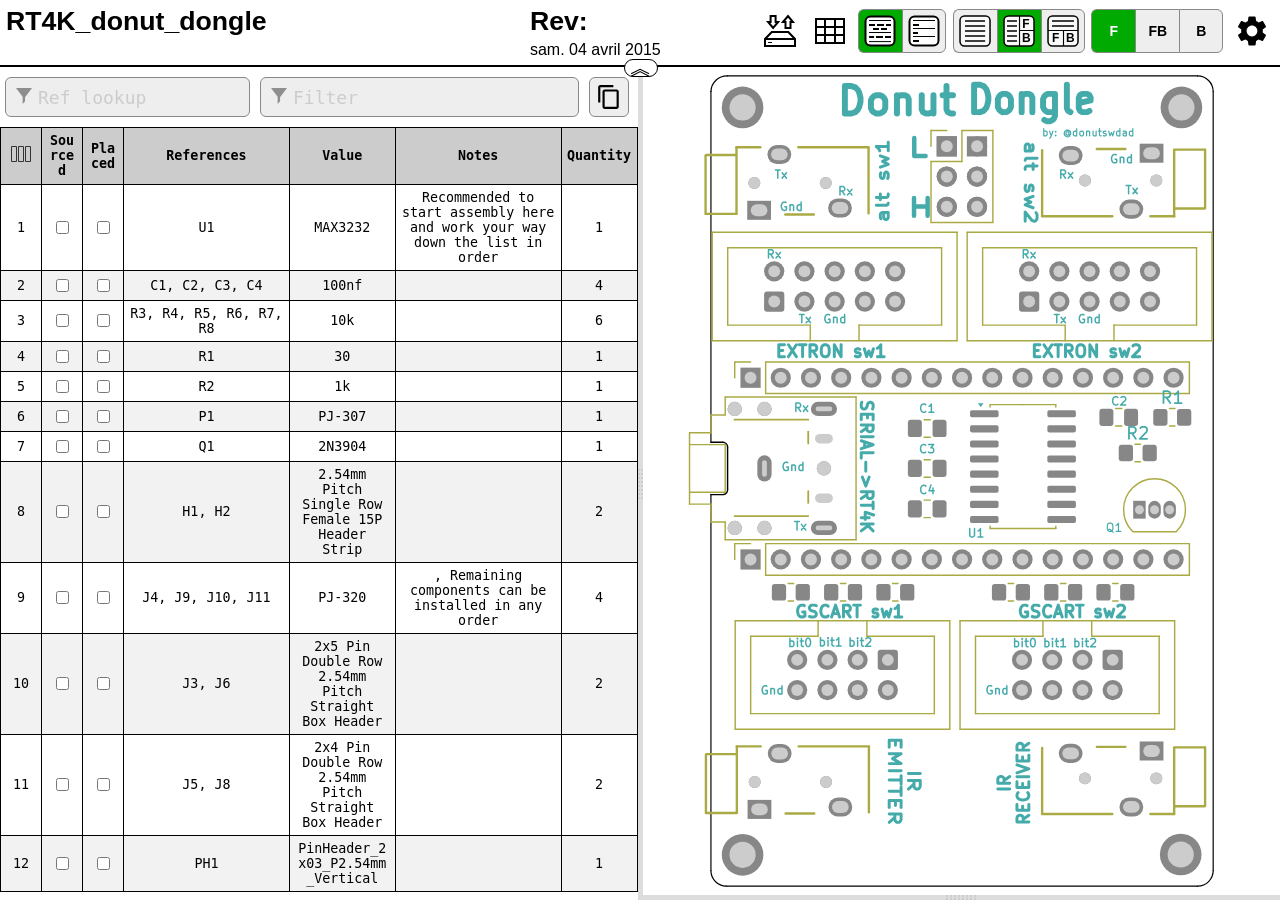
<file: ibom.html>
<!DOCTYPE html>
<html lang="en">

<head>
  <meta charset="UTF-8">
  <meta name="viewport" content="width=device-width, initial-scale=1.0">
  <title>Interactive BOM for KiCAD</title>
  <style type="text/css">
:root {
  --pcb-edge-color: black;
  --pad-color: #878787;
  --pad-hole-color: #CCCCCC;
  --pad-color-highlight: #D04040;
  --pad-color-highlight-both: #D0D040;
  --pad-color-highlight-marked: #44a344;
  --pin1-outline-color: #ffb629;
  --pin1-outline-color-highlight: #ffb629;
  --pin1-outline-color-highlight-both: #fcbb39;
  --pin1-outline-color-highlight-marked: #fdbe41;
  --silkscreen-edge-color: #aa4;
  --silkscreen-polygon-color: #4aa;
  --silkscreen-text-color: #4aa;
  --fabrication-edge-color: #907651;
  --fabrication-polygon-color: #907651;
  --fabrication-text-color: #a27c24;
  --track-color: #def5f1;
  --track-color-highlight: #D04040;
  --zone-color: #def5f1;
  --zone-color-highlight: #d0404080;
}

html,
body {
  margin: 0px;
  height: 100%;
  font-family: Verdana, sans-serif;
}

.dark.topmostdiv {
  --pcb-edge-color: #eee;
  --pad-color: #808080;
  --pin1-outline-color: #ffa800;
  --pin1-outline-color-highlight: #ccff00;
  --track-color: #42524f;
  --zone-color: #42524f;
  background-color: #252c30;
  color: #eee;
}

button {
  background-color: #eee;
  border: 1px solid #888;
  color: black;
  height: 44px;
  width: 44px;
  text-align: center;
  text-decoration: none;
  display: inline-block;
  font-size: 14px;
  font-weight: bolder;
}

.dark button {
  /* This will be inverted */
  background-color: #c3b7b5;
}

button.depressed {
  background-color: #0a0;
  color: white;
}

.dark button.depressed {
  /* This will be inverted */
  background-color: #b3b;
}

button:focus {
  outline: 0;
}

button#tb-btn {
  background-image: url("data:image/svg+xml,%3Csvg xmlns='http://www.w3.org/2000/svg' viewBox='0 0 8.47 8.47'%3E%3Crect transform='translate(0 -288.53)' ry='1.17' y='288.8' x='.27' height='7.94' width='7.94' fill='%23f9f9f9'/%3E%3Cg transform='translate(0 -288.53)'%3E%3Crect width='7.94' height='7.94' x='.27' y='288.8' ry='1.17' fill='none' stroke='%23000' stroke-width='.4' stroke-linejoin='round'/%3E%3Cpath d='M1.32 290.12h5.82M1.32 291.45h5.82' fill='none' stroke='%23000' stroke-width='.4'/%3E%3Cpath d='M4.37 292.5v4.23M.26 292.63H8.2' fill='none' stroke='%23000' stroke-width='.3'/%3E%3Ctext font-weight='700' font-size='3.17' font-family='sans-serif'%3E%3Ctspan x='1.35' y='295.73'%3EF%3C/tspan%3E%3Ctspan x='5.03' y='295.68'%3EB%3C/tspan%3E%3C/text%3E%3C/g%3E%3C/svg%3E%0A");
}

button#lr-btn {
  background-image: url("data:image/svg+xml,%3Csvg xmlns='http://www.w3.org/2000/svg' viewBox='0 0 8.47 8.47'%3E%3Crect transform='translate(0 -288.53)' ry='1.17' y='288.8' x='.27' height='7.94' width='7.94' fill='%23f9f9f9'/%3E%3Cg transform='translate(0 -288.53)'%3E%3Crect width='7.94' height='7.94' x='.27' y='288.8' ry='1.17' fill='none' stroke='%23000' stroke-width='.4' stroke-linejoin='round'/%3E%3Cpath d='M1.06 290.12H3.7m-2.64 1.33H3.7m-2.64 1.32H3.7m-2.64 1.3H3.7m-2.64 1.33H3.7' fill='none' stroke='%23000' stroke-width='.4'/%3E%3Cpath d='M4.37 288.8v7.94m0-4.11h3.96' fill='none' stroke='%23000' stroke-width='.3'/%3E%3Ctext font-weight='700' font-size='3.17' font-family='sans-serif'%3E%3Ctspan x='5.11' y='291.96'%3EF%3C/tspan%3E%3Ctspan x='5.03' y='295.68'%3EB%3C/tspan%3E%3C/text%3E%3C/g%3E%3C/svg%3E%0A");
}

button#bom-btn {
  background-image: url("data:image/svg+xml,%3Csvg xmlns='http://www.w3.org/2000/svg' viewBox='0 0 8.47 8.47'%3E%3Crect transform='translate(0 -288.53)' ry='1.17' y='288.8' x='.27' height='7.94' width='7.94' fill='%23f9f9f9'/%3E%3Cg transform='translate(0 -288.53)' fill='none' stroke='%23000' stroke-width='.4'%3E%3Crect width='7.94' height='7.94' x='.27' y='288.8' ry='1.17' stroke-linejoin='round'/%3E%3Cpath d='M1.59 290.12h5.29M1.59 291.45h5.33M1.59 292.75h5.33M1.59 294.09h5.33M1.59 295.41h5.33'/%3E%3C/g%3E%3C/svg%3E");
}

button#bom-grouped-btn {
  background-image: url("data:image/svg+xml,%3Csvg xmlns='http://www.w3.org/2000/svg' width='32' height='32'%3E%3Cg stroke='%23000' stroke-linejoin='round' class='layer'%3E%3Crect width='29' height='29' x='1.5' y='1.5' stroke-width='2' fill='%23fff' rx='5' ry='5'/%3E%3Cpath stroke-linecap='square' stroke-width='2' d='M6 10h4m4 0h5m4 0h3M6.1 22h3m3.9 0h5m4 0h4m-16-8h4m4 0h4'/%3E%3Cpath stroke-linecap='null' d='M5 17.5h22M5 26.6h22M5 5.5h22'/%3E%3C/g%3E%3C/svg%3E");
}

button#bom-ungrouped-btn {
  background-image: url("data:image/svg+xml,%3Csvg xmlns='http://www.w3.org/2000/svg' width='32' height='32'%3E%3Cg stroke='%23000' stroke-linejoin='round' class='layer'%3E%3Crect width='29' height='29' x='1.5' y='1.5' stroke-width='2' fill='%23fff' rx='5' ry='5'/%3E%3Cpath stroke-linecap='square' stroke-width='2' d='M6 10h4m-4 8h3m-3 8h4'/%3E%3Cpath stroke-linecap='null' d='M5 13.5h22m-22 8h22M5 5.5h22'/%3E%3C/g%3E%3C/svg%3E");
}

button#bom-netlist-btn {
  background-image: url("data:image/svg+xml,%3Csvg xmlns='http://www.w3.org/2000/svg' width='32' height='32'%3E%3Cg fill='none' stroke='%23000' class='layer'%3E%3Crect width='29' height='29' x='1.5' y='1.5' stroke-width='2' fill='%23fff' rx='5' ry='5'/%3E%3Cpath stroke-width='2' d='M6 26l6-6v-8m13.8-6.3l-6 6v8'/%3E%3Ccircle cx='11.8' cy='9.5' r='2.8' stroke-width='2'/%3E%3Ccircle cx='19.8' cy='22.8' r='2.8' stroke-width='2'/%3E%3C/g%3E%3C/svg%3E");
}

button#copy {
  background-image: url("data:image/svg+xml,%3Csvg height='48' viewBox='0 0 48 48' width='48' xmlns='http://www.w3.org/2000/svg'%3E%3Cpath d='M0 0h48v48h-48z' fill='none'/%3E%3Cpath d='M32 2h-24c-2.21 0-4 1.79-4 4v28h4v-28h24v-4zm6 8h-22c-2.21 0-4 1.79-4 4v28c0 2.21 1.79 4 4 4h22c2.21 0 4-1.79 4-4v-28c0-2.21-1.79-4-4-4zm0 32h-22v-28h22v28z'/%3E%3C/svg%3E");
  background-position: 6px 6px;
  background-repeat: no-repeat;
  background-size: 26px 26px;
  border-radius: 6px;
  height: 40px;
  width: 40px;
  margin: 10px 5px;
}

button#copy:active {
  box-shadow: inset 0px 0px 5px #6c6c6c;
}

textarea.clipboard-temp {
  position: fixed;
  top: 0;
  left: 0;
  width: 2em;
  height: 2em;
  padding: 0;
  border: None;
  outline: None;
  box-shadow: None;
  background: transparent;
}

.left-most-button {
  border-right: 0;
  border-top-left-radius: 6px;
  border-bottom-left-radius: 6px;
}

.middle-button {
  border-right: 0;
}

.right-most-button {
  border-top-right-radius: 6px;
  border-bottom-right-radius: 6px;
}

.button-container {
  font-size: 0;
  margin: 0.4rem 0.4rem 0.4rem 0;
}

.dark .button-container {
  filter: invert(1);
}

.button-container button {
  background-size: 32px 32px;
  background-position: 5px 5px;
  background-repeat: no-repeat;
}

@media print {
  .hideonprint {
    display: none;
  }
}

canvas {
  cursor: crosshair;
}

canvas:active {
  cursor: grabbing;
}

.fileinfo {
  width: 100%;
  max-width: 1000px;
  border: none;
  padding: 3px;
}

.fileinfo .title {
  font-size: 20pt;
  font-weight: bold;
}

.fileinfo td {
  overflow: hidden;
  white-space: nowrap;
  max-width: 1px;
  width: 50%;
  text-overflow: ellipsis;
}

.bom {
  border-collapse: collapse;
  font-family: Consolas, "DejaVu Sans Mono", Monaco, monospace;
  font-size: 10pt;
  table-layout: fixed;
  width: 100%;
  margin-top: 1px;
  position: relative;
}

.bom th,
.bom td {
  border: 1px solid black;
  padding: 5px;
  word-wrap: break-word;
  text-align: center;
  position: relative;
}

.dark .bom th,
.dark .bom td {
  border: 1px solid #777;
}

.bom th {
  background-color: #CCCCCC;
  background-clip: padding-box;
}

.dark .bom th {
  background-color: #3b4749;
}

.bom tr.highlighted:nth-child(n) {
  background-color: #cfc;
}

.dark .bom tr.highlighted:nth-child(n) {
  background-color: #226022;
}

.bom tr:nth-child(even) {
  background-color: #f2f2f2;
}

.dark .bom tr:nth-child(even) {
  background-color: #313b40;
}

.bom tr.checked {
  color: #1cb53d;
}

.dark .bom tr.checked {
  color: #2cce54;
}

.bom tr {
  transition: background-color 0.2s;
}

.bom .numCol {
  width: 30px;
}

.bom .value {
  width: 15%;
}

.bom .quantity {
  width: 65px;
}

.bom th .sortmark {
  position: absolute;
  right: 1px;
  top: 1px;
  margin-top: -5px;
  border-width: 5px;
  border-style: solid;
  border-color: transparent transparent #221 transparent;
  transform-origin: 50% 85%;
  transition: opacity 0.2s, transform 0.4s;
}

.dark .bom th .sortmark {
  filter: invert(1);
}

.bom th .sortmark.none {
  opacity: 0;
}

.bom th .sortmark.desc {
  transform: rotate(180deg);
}

.bom th:hover .sortmark.none {
  opacity: 0.5;
}

.bom .bom-checkbox {
  width: 30px;
  position: relative;
  user-select: none;
  -moz-user-select: none;
}

.bom .bom-checkbox:before {
  content: "";
  position: absolute;
  border-width: 15px;
  border-style: solid;
  border-color: #51829f transparent transparent transparent;
  visibility: hidden;
  top: -15px;
}

.bom .bom-checkbox:after {
  content: "Double click to set/unset all";
  position: absolute;
  color: white;
  top: -35px;
  left: -26px;
  background: #51829f;
  padding: 5px 15px;
  border-radius: 8px;
  white-space: nowrap;
  visibility: hidden;
}

.bom .bom-checkbox:hover:before,
.bom .bom-checkbox:hover:after {
  visibility: visible;
  transition: visibility 0.2s linear 1s;
}

.split {
  -webkit-box-sizing: border-box;
  -moz-box-sizing: border-box;
  box-sizing: border-box;
  overflow-y: auto;
  overflow-x: hidden;
  background-color: inherit;
}

.split.split-horizontal,
.gutter.gutter-horizontal {
  height: 100%;
  float: left;
}

.gutter {
  background-color: #ddd;
  background-repeat: no-repeat;
  background-position: 50%;
  transition: background-color 0.3s;
}

.dark .gutter {
  background-color: #777;
}

.gutter.gutter-horizontal {
  background-image: url('[data-uri]');
  cursor: ew-resize;
  width: 5px;
}

.gutter.gutter-vertical {
  background-image: url('[data-uri]');
  cursor: ns-resize;
  height: 5px;
}

.searchbox {
  float: left;
  height: 40px;
  margin: 10px 5px;
  padding: 12px 32px;
  font-family: Consolas, "DejaVu Sans Mono", Monaco, monospace;
  font-size: 18px;
  box-sizing: border-box;
  border: 1px solid #888;
  border-radius: 6px;
  outline: none;
  background-color: #eee;
  transition: background-color 0.2s, border 0.2s;
  background-image: url('[data-uri]');
  background-position: 10px 10px;
  background-repeat: no-repeat;
}

.dark .searchbox {
  background-color: #111;
  color: #eee;
}

.searchbox::placeholder {
  color: #ccc;
}

.dark .searchbox::placeholder {
  color: #666;
}

.filter {
  width: calc(60% - 64px);
}

.reflookup {
  width: calc(40% - 10px);
}

input[type=text]:focus {
  background-color: white;
  border: 1px solid #333;
}

.dark input[type=text]:focus {
  background-color: #333;
  border: 1px solid #ccc;
}

mark.highlight {
  background-color: #5050ff;
  color: #fff;
  padding: 2px;
  border-radius: 6px;
}

.dark mark.highlight {
  background-color: #76a6da;
  color: #111;
}

.menubtn {
  background-color: white;
  border: none;
  background-image: url("data:image/svg+xml,%3Csvg xmlns='http://www.w3.org/2000/svg' width='36' height='36' viewBox='0 0 20 20'%3E%3Cpath fill='none' d='M0 0h20v20H0V0z'/%3E%3Cpath d='M15.95 10.78c.03-.25.05-.51.05-.78s-.02-.53-.06-.78l1.69-1.32c.15-.12.19-.34.1-.51l-1.6-2.77c-.1-.18-.31-.24-.49-.18l-1.99.8c-.42-.32-.86-.58-1.35-.78L12 2.34c-.03-.2-.2-.34-.4-.34H8.4c-.2 0-.36.14-.39.34l-.3 2.12c-.49.2-.94.47-1.35.78l-1.99-.8c-.18-.07-.39 0-.49.18l-1.6 2.77c-.1.18-.06.39.1.51l1.69 1.32c-.04.25-.07.52-.07.78s.02.53.06.78L2.37 12.1c-.15.12-.19.34-.1.51l1.6 2.77c.1.18.31.24.49.18l1.99-.8c.42.32.86.58 1.35.78l.3 2.12c.04.2.2.34.4.34h3.2c.2 0 .37-.14.39-.34l.3-2.12c.49-.2.94-.47 1.35-.78l1.99.8c.18.07.39 0 .49-.18l1.6-2.77c.1-.18.06-.39-.1-.51l-1.67-1.32zM10 13c-1.65 0-3-1.35-3-3s1.35-3 3-3 3 1.35 3 3-1.35 3-3 3z'/%3E%3C/svg%3E%0A");
  background-position: center;
  background-repeat: no-repeat;
}

.statsbtn {
  background-color: white;
  border: none;
  background-image: url("data:image/svg+xml,%3Csvg width='36' height='36' xmlns='http://www.w3.org/2000/svg'%3E%3Cpath d='M4 6h28v24H4V6zm0 8h28v8H4m9-16v24h10V5.8' fill='none' stroke='%23000' stroke-width='2'/%3E%3C/svg%3E");
  background-position: center;
  background-repeat: no-repeat;
}

.iobtn {
  background-color: white;
  border: none;
  background-image: url("data:image/svg+xml,%3Csvg xmlns='http://www.w3.org/2000/svg' width='36' height='36'%3E%3Cpath fill='none' stroke='%23000' stroke-width='2' d='M3 33v-7l6.8-7h16.5l6.7 7v7H3zM3.2 26H33M21 9l5-5.9 5 6h-2.5V15h-5V9H21zm-4.9 0l-5 6-5-6h2.5V3h5v6h2.5z'/%3E%3Cpath fill='none' stroke='%23000' d='M6.1 29.5H10'/%3E%3C/svg%3E");
  background-position: center;
  background-repeat: no-repeat;
}

.visbtn {
  background-image: url("data:image/svg+xml,%3Csvg xmlns='http://www.w3.org/2000/svg' width='24' height='24'%3E%3Cpath fill='none' stroke='%23333' d='M2.5 4.5h5v15h-5zM9.5 4.5h5v15h-5zM16.5 4.5h5v15h-5z'/%3E%3C/svg%3E");
  background-position: center;
  background-repeat: no-repeat;
  padding: 15px;
}

#vismenu-content {
  left: 0px;
  font-family: Verdana, sans-serif;
}

.dark .statsbtn,
.dark .savebtn,
.dark .menubtn,
.dark .iobtn,
.dark .visbtn {
  filter: invert(1);
}

.flexbox {
  display: flex;
  align-items: center;
  justify-content: space-between;
  width: 100%;
}

.savebtn {
  background-color: #d6d6d6;
  width: auto;
  height: 30px;
  flex-grow: 1;
  margin: 5px;
  border-radius: 4px;
}

.savebtn:active {
  background-color: #0a0;
  color: white;
}

.dark .savebtn:active {
  /* This will be inverted */
  background-color: #b3b;
}

.stats {
  border-collapse: collapse;
  font-size: 12pt;
  table-layout: fixed;
  width: 100%;
  min-width: 450px;
}

.dark .stats td {
  border: 1px solid #bbb;
}

.stats td {
  border: 1px solid black;
  padding: 5px;
  word-wrap: break-word;
  text-align: center;
  position: relative;
}

#checkbox-stats div {
  position: absolute;
  left: 0;
  top: 0;
  height: 100%;
  width: 100%;
  display: flex;
  align-items: center;
  justify-content: center;
}

#checkbox-stats .bar {
  background-color: rgba(28, 251, 0, 0.6);
}

.menu {
  position: relative;
  display: inline-block;
  margin: 0.4rem 0.4rem 0.4rem 0;
}

.menu-content {
  font-size: 12pt !important;
  text-align: left !important;
  font-weight: normal !important;
  display: none;
  position: absolute;
  background-color: white;
  right: 0;
  min-width: 300px;
  box-shadow: 0px 8px 16px 0px rgba(0, 0, 0, 0.2);
  z-index: 100;
  padding: 8px;
}

.dark .menu-content {
  background-color: #111;
}

.menu:hover .menu-content {
  display: block;
}

.menu:hover .menubtn,
.menu:hover .iobtn,
.menu:hover .statsbtn {
  background-color: #eee;
}

.menu-label {
  display: inline-block;
  padding: 8px;
  border: 1px solid #ccc;
  border-top: 0;
  width: calc(100% - 18px);
}

.menu-label-top {
  border-top: 1px solid #ccc;
}

.menu-textbox {
  float: left;
  height: 24px;
  margin: 10px 5px;
  padding: 5px 5px;
  font-family: Consolas, "DejaVu Sans Mono", Monaco, monospace;
  font-size: 14px;
  box-sizing: border-box;
  border: 1px solid #888;
  border-radius: 4px;
  outline: none;
  background-color: #eee;
  transition: background-color 0.2s, border 0.2s;
  width: calc(100% - 10px);
}

.menu-textbox.invalid,
.dark .menu-textbox.invalid {
  color: red;
}

.dark .menu-textbox {
  background-color: #222;
  color: #eee;
}

.radio-container {
  margin: 4px;
}

.topmostdiv {
  display: flex;
  flex-direction: column;
  width: 100%;
  background-color: white;
  transition: background-color 0.3s;
}

#top {
  display: flex;
  flex-wrap: wrap;
  justify-content: flex-end;
  align-items: center;
}

#topdivider {
  border-bottom: 2px solid black;
  display: flex;
  justify-content: center;
  align-items: center;
}

.dark #topdivider {
  border-bottom: 2px solid #ccc;
}

#topdivider>div {
  position: relative;
}

#toptoggle {
  cursor: pointer;
  user-select: none;
  position: absolute;
  padding: 0.1rem 0.3rem;
  top: -0.4rem;
  left: -1rem;
  font-size: 1.4rem;
  line-height: 60%;
  border: 1px solid black;
  border-radius: 1rem;
  background-color: #fff;
  z-index: 100;
}

.flipped {
  transform: rotate(0.5turn);
}

.dark #toptoggle {
  border: 1px solid #fff;
  background-color: #222;
}

#fileinfodiv {
  flex: 20rem 1 0;
  overflow: auto;
}

#bomcontrols {
  display: flex;
  flex-direction: row-reverse;
}

#bomcontrols>* {
  flex-shrink: 0;
}

#dbg {
  display: block;
}

::-webkit-scrollbar {
  width: 8px;
}

::-webkit-scrollbar-track {
  background: #aaa;
}

::-webkit-scrollbar-thumb {
  background: #666;
  border-radius: 3px;
}

::-webkit-scrollbar-thumb:hover {
  background: #555;
}

.slider {
  -webkit-appearance: none;
  width: 100%;
  margin: 3px 0;
  padding: 0;
  outline: none;
  opacity: 0.7;
  -webkit-transition: .2s;
  transition: opacity .2s;
  border-radius: 3px;
}

.slider:hover {
  opacity: 1;
}

.slider:focus {
  outline: none;
}

.slider::-webkit-slider-runnable-track {
  -webkit-appearance: none;
  width: 100%;
  height: 8px;
  background: #d3d3d3;
  border-radius: 3px;
  border: none;
}

.slider::-webkit-slider-thumb {
  -webkit-appearance: none;
  width: 15px;
  height: 15px;
  border-radius: 50%;
  background: #0a0;
  cursor: pointer;
  margin-top: -4px;
}

.dark .slider::-webkit-slider-thumb {
  background: #3d3;
}

.slider::-moz-range-thumb {
  width: 15px;
  height: 15px;
  border-radius: 50%;
  background: #0a0;
  cursor: pointer;
}

.slider::-moz-range-track {
  height: 8px;
  background: #d3d3d3;
  border-radius: 3px;
}

.dark .slider::-moz-range-thumb {
  background: #3d3;
}

.slider::-ms-track {
  width: 100%;
  height: 8px;
  border-width: 3px 0;
  background: transparent;
  border-color: transparent;
  color: transparent;
  transition: opacity .2s;
}

.slider::-ms-fill-lower {
  background: #d3d3d3;
  border: none;
  border-radius: 3px;
}

.slider::-ms-fill-upper {
  background: #d3d3d3;
  border: none;
  border-radius: 3px;
}

.slider::-ms-thumb {
  width: 15px;
  height: 15px;
  border-radius: 50%;
  background: #0a0;
  cursor: pointer;
  margin: 0;
}

.shameless-plug {
  font-size: 0.8em;
  text-align: center;
  display: block;
}

a {
  color: #0278a4;
}

.dark a {
  color: #00b9fd;
}

#frontcanvas,
#backcanvas {
  touch-action: none;
}

.placeholder {
  border: 1px dashed #9f9fda !important;
  background-color: #edf2f7 !important;
}

.dragging {
  z-index: 999;
}

.dark .dragging>table>tbody>tr {
  background-color: #252c30;
}

.dark .placeholder {
  filter: invert(1);
}

.column-spacer {
  top: 0;
  left: 0;
  width: calc(100% - 4px);
  position: absolute;
  cursor: pointer;
  user-select: none;
  height: 100%;
}

.column-width-handle {
  top: 0;
  right: 0;
  width: 4px;
  position: absolute;
  cursor: col-resize;
  user-select: none;
  height: 100%;
}

.column-width-handle:hover {
  background-color: #4f99bd;
}

.help-link {
  border: 1px solid #0278a4;
  padding-inline: 0.3rem;
  border-radius: 3px;
  cursor: pointer;
}

.dark .help-link {
  border: 1px solid #00b9fd;
}

.bom-color {
  width: 20%;
}

.color-column input {
  width: 1.6rem;
  height: 1rem;
  border: 1px solid black;
  cursor: pointer;
  padding: 0;
}

/* removes default styling from input color element */
::-webkit-color-swatch {
  border: none;
}

::-webkit-color-swatch-wrapper {
  padding: 0;
}

::-moz-color-swatch,
::-moz-focus-inner {
  border: none;
}

::-moz-focus-inner {
  padding: 0;
}
/* #bomhead {
    position: sticky;
    top: 0px;
    z-index: 1;
} */
  </style>
  <script type="text/javascript" >
///////////////////////////////////////////////
/*
  Split.js - v1.3.5
  MIT License
  https://github.com/nathancahill/Split.js
*/
!function(e,t){"object"==typeof exports&&"undefined"!=typeof module?module.exports=t():"function"==typeof define&&define.amd?define(t):e.Split=t()}(this,function(){"use strict";var e=window,t=e.document,n="addEventListener",i="removeEventListener",r="getBoundingClientRect",s=function(){return!1},o=e.attachEvent&&!e[n],a=["","-webkit-","-moz-","-o-"].filter(function(e){var n=t.createElement("div");return n.style.cssText="width:"+e+"calc(9px)",!!n.style.length}).shift()+"calc",l=function(e){return"string"==typeof e||e instanceof String?t.querySelector(e):e};return function(u,c){function z(e,t,n){var i=A(y,t,n);Object.keys(i).forEach(function(t){return e.style[t]=i[t]})}function h(e,t){var n=B(y,t);Object.keys(n).forEach(function(t){return e.style[t]=n[t]})}function f(e){var t=E[this.a],n=E[this.b],i=t.size+n.size;t.size=e/this.size*i,n.size=i-e/this.size*i,z(t.element,t.size,this.aGutterSize),z(n.element,n.size,this.bGutterSize)}function m(e){var t;this.dragging&&((t="touches"in e?e.touches[0][b]-this.start:e[b]-this.start)<=E[this.a].minSize+M+this.aGutterSize?t=E[this.a].minSize+this.aGutterSize:t>=this.size-(E[this.b].minSize+M+this.bGutterSize)&&(t=this.size-(E[this.b].minSize+this.bGutterSize)),f.call(this,t),c.onDrag&&c.onDrag())}function g(){var e=E[this.a].element,t=E[this.b].element;this.size=e[r]()[y]+t[r]()[y]+this.aGutterSize+this.bGutterSize,this.start=e[r]()[G]}function d(){var t=this,n=E[t.a].element,r=E[t.b].element;t.dragging&&c.onDragEnd&&c.onDragEnd(),t.dragging=!1,e[i]("mouseup",t.stop),e[i]("touchend",t.stop),e[i]("touchcancel",t.stop),t.parent[i]("mousemove",t.move),t.parent[i]("touchmove",t.move),delete t.stop,delete t.move,n[i]("selectstart",s),n[i]("dragstart",s),r[i]("selectstart",s),r[i]("dragstart",s),n.style.userSelect="",n.style.webkitUserSelect="",n.style.MozUserSelect="",n.style.pointerEvents="",r.style.userSelect="",r.style.webkitUserSelect="",r.style.MozUserSelect="",r.style.pointerEvents="",t.gutter.style.cursor="",t.parent.style.cursor=""}function S(t){var i=this,r=E[i.a].element,o=E[i.b].element;!i.dragging&&c.onDragStart&&c.onDragStart(),t.preventDefault(),i.dragging=!0,i.move=m.bind(i),i.stop=d.bind(i),e[n]("mouseup",i.stop),e[n]("touchend",i.stop),e[n]("touchcancel",i.stop),i.parent[n]("mousemove",i.move),i.parent[n]("touchmove",i.move),r[n]("selectstart",s),r[n]("dragstart",s),o[n]("selectstart",s),o[n]("dragstart",s),r.style.userSelect="none",r.style.webkitUserSelect="none",r.style.MozUserSelect="none",r.style.pointerEvents="none",o.style.userSelect="none",o.style.webkitUserSelect="none",o.style.MozUserSelect="none",o.style.pointerEvents="none",i.gutter.style.cursor=j,i.parent.style.cursor=j,g.call(i)}function v(e){e.forEach(function(t,n){if(n>0){var i=F[n-1],r=E[i.a],s=E[i.b];r.size=e[n-1],s.size=t,z(r.element,r.size,i.aGutterSize),z(s.element,s.size,i.bGutterSize)}})}function p(){F.forEach(function(e){e.parent.removeChild(e.gutter),E[e.a].element.style[y]="",E[e.b].element.style[y]=""})}void 0===c&&(c={});var y,b,G,E,w=l(u[0]).parentNode,D=e.getComputedStyle(w).flexDirection,U=c.sizes||u.map(function(){return 100/u.length}),k=void 0!==c.minSize?c.minSize:100,x=Array.isArray(k)?k:u.map(function(){return k}),L=void 0!==c.gutterSize?c.gutterSize:10,M=void 0!==c.snapOffset?c.snapOffset:30,O=c.direction||"horizontal",j=c.cursor||("horizontal"===O?"ew-resize":"ns-resize"),C=c.gutter||function(e,n){var i=t.createElement("div");return i.className="gutter gutter-"+n,i},A=c.elementStyle||function(e,t,n){var i={};return"string"==typeof t||t instanceof String?i[e]=t:i[e]=o?t+"%":a+"("+t+"% - "+n+"px)",i},B=c.gutterStyle||function(e,t){return n={},n[e]=t+"px",n;var n};"horizontal"===O?(y="width","clientWidth",b="clientX",G="left","paddingLeft"):"vertical"===O&&(y="height","clientHeight",b="clientY",G="top","paddingTop");var F=[];return E=u.map(function(e,t){var i,s={element:l(e),size:U[t],minSize:x[t]};if(t>0&&(i={a:t-1,b:t,dragging:!1,isFirst:1===t,isLast:t===u.length-1,direction:O,parent:w},i.aGutterSize=L,i.bGutterSize=L,i.isFirst&&(i.aGutterSize=L/2),i.isLast&&(i.bGutterSize=L/2),"row-reverse"===D||"column-reverse"===D)){var a=i.a;i.a=i.b,i.b=a}if(!o&&t>0){var c=C(t,O);h(c,L),c[n]("mousedown",S.bind(i)),c[n]("touchstart",S.bind(i)),w.insertBefore(c,s.element),i.gutter=c}0===t||t===u.length-1?z(s.element,s.size,L/2):z(s.element,s.size,L);var f=s.element[r]()[y];return f<s.minSize&&(s.minSize=f),t>0&&F.push(i),s}),o?{setSizes:v,destroy:p}:{setSizes:v,getSizes:function(){return E.map(function(e){return e.size})},collapse:function(e){if(e===F.length){var t=F[e-1];g.call(t),o||f.call(t,t.size-t.bGutterSize)}else{var n=F[e];g.call(n),o||f.call(n,n.aGutterSize)}},destroy:p}}});

///////////////////////////////////////////////

///////////////////////////////////////////////
// Copyright (c) 2013 Pieroxy <pieroxy@pieroxy.net>
// This work is free. You can redistribute it and/or modify it
// under the terms of the WTFPL, Version 2
// For more information see LICENSE.txt or http://www.wtfpl.net/
//
// For more information, the home page:
// http://pieroxy.net/blog/pages/lz-string/testing.html
//
// LZ-based compression algorithm, version 1.4.4
var LZString=function(){var o=String.fromCharCode,i={};var n={decompressFromBase64:function(o){return null==o?"":""==o?null:n._decompress(o.length,32,function(n){return function(o,n){if(!i[o]){i[o]={};for(var t=0;t<o.length;t++)i[o][o.charAt(t)]=t}return i[o][n]}("ABCDEFGHIJKLMNOPQRSTUVWXYZabcdefghijklmnopqrstuvwxyz0123456789+/=",o.charAt(n))})},_decompress:function(i,n,t){var r,e,a,s,p,u,l,f=[],c=4,d=4,h=3,v="",g=[],m={val:t(0),position:n,index:1};for(r=0;r<3;r+=1)f[r]=r;for(a=0,p=Math.pow(2,2),u=1;u!=p;)s=m.val&m.position,m.position>>=1,0==m.position&&(m.position=n,m.val=t(m.index++)),a|=(s>0?1:0)*u,u<<=1;switch(a){case 0:for(a=0,p=Math.pow(2,8),u=1;u!=p;)s=m.val&m.position,m.position>>=1,0==m.position&&(m.position=n,m.val=t(m.index++)),a|=(s>0?1:0)*u,u<<=1;l=o(a);break;case 1:for(a=0,p=Math.pow(2,16),u=1;u!=p;)s=m.val&m.position,m.position>>=1,0==m.position&&(m.position=n,m.val=t(m.index++)),a|=(s>0?1:0)*u,u<<=1;l=o(a);break;case 2:return""}for(f[3]=l,e=l,g.push(l);;){if(m.index>i)return"";for(a=0,p=Math.pow(2,h),u=1;u!=p;)s=m.val&m.position,m.position>>=1,0==m.position&&(m.position=n,m.val=t(m.index++)),a|=(s>0?1:0)*u,u<<=1;switch(l=a){case 0:for(a=0,p=Math.pow(2,8),u=1;u!=p;)s=m.val&m.position,m.position>>=1,0==m.position&&(m.position=n,m.val=t(m.index++)),a|=(s>0?1:0)*u,u<<=1;f[d++]=o(a),l=d-1,c--;break;case 1:for(a=0,p=Math.pow(2,16),u=1;u!=p;)s=m.val&m.position,m.position>>=1,0==m.position&&(m.position=n,m.val=t(m.index++)),a|=(s>0?1:0)*u,u<<=1;f[d++]=o(a),l=d-1,c--;break;case 2:return g.join("")}if(0==c&&(c=Math.pow(2,h),h++),f[l])v=f[l];else{if(l!==d)return null;v=e+e.charAt(0)}g.push(v),f[d++]=e+v.charAt(0),e=v,0==--c&&(c=Math.pow(2,h),h++)}}};return n}();"function"==typeof define&&define.amd?define(function(){return LZString}):"undefined"!=typeof module&&null!=module?module.exports=LZString:"undefined"!=typeof angular&&null!=angular&&angular.module("LZString",[]).factory("LZString",function(){return LZString});
///////////////////////////////////////////////

///////////////////////////////////////////////
/*!
 * PEP v0.4.3 | https://github.com/jquery/PEP
 * Copyright jQuery Foundation and other contributors | http://jquery.org/license
 */
!function(a,b){"object"==typeof exports&&"undefined"!=typeof module?module.exports=b():"function"==typeof define&&define.amd?define(b):a.PointerEventsPolyfill=b()}(this,function(){"use strict";function a(a,b){b=b||Object.create(null);var c=document.createEvent("Event");c.initEvent(a,b.bubbles||!1,b.cancelable||!1);
for(var d,e=2;e<m.length;e++)d=m[e],c[d]=b[d]||n[e];c.buttons=b.buttons||0;
var f=0;return f=b.pressure&&c.buttons?b.pressure:c.buttons?.5:0,c.x=c.clientX,c.y=c.clientY,c.pointerId=b.pointerId||0,c.width=b.width||0,c.height=b.height||0,c.pressure=f,c.tiltX=b.tiltX||0,c.tiltY=b.tiltY||0,c.twist=b.twist||0,c.tangentialPressure=b.tangentialPressure||0,c.pointerType=b.pointerType||"",c.hwTimestamp=b.hwTimestamp||0,c.isPrimary=b.isPrimary||!1,c}function b(){this.array=[],this.size=0}function c(a,b,c,d){this.addCallback=a.bind(d),this.removeCallback=b.bind(d),this.changedCallback=c.bind(d),A&&(this.observer=new A(this.mutationWatcher.bind(this)))}function d(a){return"body /shadow-deep/ "+e(a)}function e(a){return'[touch-action="'+a+'"]'}function f(a){return"{ -ms-touch-action: "+a+"; touch-action: "+a+"; }"}function g(){if(F){D.forEach(function(a){String(a)===a?(E+=e(a)+f(a)+"\n",G&&(E+=d(a)+f(a)+"\n")):(E+=a.selectors.map(e)+f(a.rule)+"\n",G&&(E+=a.selectors.map(d)+f(a.rule)+"\n"))});var a=document.createElement("style");a.textContent=E,document.head.appendChild(a)}}function h(){if(!window.PointerEvent){if(window.PointerEvent=a,window.navigator.msPointerEnabled){var b=window.navigator.msMaxTouchPoints;Object.defineProperty(window.navigator,"maxTouchPoints",{value:b,enumerable:!0}),u.registerSource("ms",_)}else Object.defineProperty(window.navigator,"maxTouchPoints",{value:0,enumerable:!0}),u.registerSource("mouse",N),void 0!==window.ontouchstart&&u.registerSource("touch",V);u.register(document)}}function i(a){if(!u.pointermap.has(a)){var b=new Error("InvalidPointerId");throw b.name="InvalidPointerId",b}}function j(a){for(var b=a.parentNode;b&&b!==a.ownerDocument;)b=b.parentNode;if(!b){var c=new Error("InvalidStateError");throw c.name="InvalidStateError",c}}function k(a){var b=u.pointermap.get(a);return 0!==b.buttons}function l(){window.Element&&!Element.prototype.setPointerCapture&&Object.defineProperties(Element.prototype,{setPointerCapture:{value:W},releasePointerCapture:{value:X},hasPointerCapture:{value:Y}})}
var m=["bubbles","cancelable","view","detail","screenX","screenY","clientX","clientY","ctrlKey","altKey","shiftKey","metaKey","button","relatedTarget","pageX","pageY"],n=[!1,!1,null,null,0,0,0,0,!1,!1,!1,!1,0,null,0,0],o=window.Map&&window.Map.prototype.forEach,p=o?Map:b;b.prototype={set:function(a,b){return void 0===b?this["delete"](a):(this.has(a)||this.size++,void(this.array[a]=b))},has:function(a){return void 0!==this.array[a]},"delete":function(a){this.has(a)&&(delete this.array[a],this.size--)},get:function(a){return this.array[a]},clear:function(){this.array.length=0,this.size=0},forEach:function(a,b){return this.array.forEach(function(c,d){a.call(b,c,d,this)},this)}};var q=["bubbles","cancelable","view","detail","screenX","screenY","clientX","clientY","ctrlKey","altKey","shiftKey","metaKey","button","relatedTarget","buttons","pointerId","width","height","pressure","tiltX","tiltY","pointerType","hwTimestamp","isPrimary","type","target","currentTarget","which","pageX","pageY","timeStamp"],r=[!1,!1,null,null,0,0,0,0,!1,!1,!1,!1,0,null,0,0,0,0,0,0,0,"",0,!1,"",null,null,0,0,0,0],s={pointerover:1,pointerout:1,pointerenter:1,pointerleave:1},t="undefined"!=typeof SVGElementInstance,u={pointermap:new p,eventMap:Object.create(null),captureInfo:Object.create(null),eventSources:Object.create(null),eventSourceList:[],registerSource:function(a,b){var c=b,d=c.events;d&&(d.forEach(function(a){c[a]&&(this.eventMap[a]=c[a].bind(c))},this),this.eventSources[a]=c,this.eventSourceList.push(c))},register:function(a){for(var b,c=this.eventSourceList.length,d=0;d<c&&(b=this.eventSourceList[d]);d++)
b.register.call(b,a)},unregister:function(a){for(var b,c=this.eventSourceList.length,d=0;d<c&&(b=this.eventSourceList[d]);d++)
b.unregister.call(b,a)},contains:function(a,b){try{return a.contains(b)}catch(c){return!1}},down:function(a){a.bubbles=!0,this.fireEvent("pointerdown",a)},move:function(a){a.bubbles=!0,this.fireEvent("pointermove",a)},up:function(a){a.bubbles=!0,this.fireEvent("pointerup",a)},enter:function(a){a.bubbles=!1,this.fireEvent("pointerenter",a)},leave:function(a){a.bubbles=!1,this.fireEvent("pointerleave",a)},over:function(a){a.bubbles=!0,this.fireEvent("pointerover",a)},out:function(a){a.bubbles=!0,this.fireEvent("pointerout",a)},cancel:function(a){a.bubbles=!0,this.fireEvent("pointercancel",a)},leaveOut:function(a){this.out(a),this.propagate(a,this.leave,!1)},enterOver:function(a){this.over(a),this.propagate(a,this.enter,!0)},eventHandler:function(a){if(!a._handledByPE){var b=a.type,c=this.eventMap&&this.eventMap[b];c&&c(a),a._handledByPE=!0}},listen:function(a,b){b.forEach(function(b){this.addEvent(a,b)},this)},unlisten:function(a,b){b.forEach(function(b){this.removeEvent(a,b)},this)},addEvent:function(a,b){a.addEventListener(b,this.boundHandler)},removeEvent:function(a,b){a.removeEventListener(b,this.boundHandler)},makeEvent:function(b,c){this.captureInfo[c.pointerId]&&(c.relatedTarget=null);var d=new a(b,c);return c.preventDefault&&(d.preventDefault=c.preventDefault),d._target=d._target||c.target,d},fireEvent:function(a,b){var c=this.makeEvent(a,b);return this.dispatchEvent(c)},cloneEvent:function(a){for(var b,c=Object.create(null),d=0;d<q.length;d++)b=q[d],c[b]=a[b]||r[d],!t||"target"!==b&&"relatedTarget"!==b||c[b]instanceof SVGElementInstance&&(c[b]=c[b].correspondingUseElement);return a.preventDefault&&(c.preventDefault=function(){a.preventDefault()}),c},getTarget:function(a){var b=this.captureInfo[a.pointerId];return b?a._target!==b&&a.type in s?void 0:b:a._target},propagate:function(a,b,c){for(var d=a.target,e=[];d!==document&&!d.contains(a.relatedTarget);) if(e.push(d),d=d.parentNode,!d)return;c&&e.reverse(),e.forEach(function(c){a.target=c,b.call(this,a)},this)},setCapture:function(b,c,d){this.captureInfo[b]&&this.releaseCapture(b,d),this.captureInfo[b]=c,this.implicitRelease=this.releaseCapture.bind(this,b,d),document.addEventListener("pointerup",this.implicitRelease),document.addEventListener("pointercancel",this.implicitRelease);var e=new a("gotpointercapture");e.pointerId=b,e._target=c,d||this.asyncDispatchEvent(e)},releaseCapture:function(b,c){var d=this.captureInfo[b];if(d){this.captureInfo[b]=void 0,document.removeEventListener("pointerup",this.implicitRelease),document.removeEventListener("pointercancel",this.implicitRelease);var e=new a("lostpointercapture");e.pointerId=b,e._target=d,c||this.asyncDispatchEvent(e)}},dispatchEvent:/*scope.external.dispatchEvent || */function(a){var b=this.getTarget(a);if(b)return b.dispatchEvent(a)},asyncDispatchEvent:function(a){requestAnimationFrame(this.dispatchEvent.bind(this,a))}};u.boundHandler=u.eventHandler.bind(u);var v={shadow:function(a){if(a)return a.shadowRoot||a.webkitShadowRoot},canTarget:function(a){return a&&Boolean(a.elementFromPoint)},targetingShadow:function(a){var b=this.shadow(a);if(this.canTarget(b))return b},olderShadow:function(a){var b=a.olderShadowRoot;if(!b){var c=a.querySelector("shadow");c&&(b=c.olderShadowRoot)}return b},allShadows:function(a){for(var b=[],c=this.shadow(a);c;)b.push(c),c=this.olderShadow(c);return b},searchRoot:function(a,b,c){if(a){var d,e,f=a.elementFromPoint(b,c);for(e=this.targetingShadow(f);e;){if(d=e.elementFromPoint(b,c)){var g=this.targetingShadow(d);return this.searchRoot(g,b,c)||d} e=this.olderShadow(e)} return f}},owner:function(a){
for(var b=a;b.parentNode;)b=b.parentNode;
return b.nodeType!==Node.DOCUMENT_NODE&&b.nodeType!==Node.DOCUMENT_FRAGMENT_NODE&&(b=document),b},findTarget:function(a){var b=a.clientX,c=a.clientY,d=this.owner(a.target);
return d.elementFromPoint(b,c)||(d=document),this.searchRoot(d,b,c)}},w=Array.prototype.forEach.call.bind(Array.prototype.forEach),x=Array.prototype.map.call.bind(Array.prototype.map),y=Array.prototype.slice.call.bind(Array.prototype.slice),z=Array.prototype.filter.call.bind(Array.prototype.filter),A=window.MutationObserver||window.WebKitMutationObserver,B="[touch-action]",C={subtree:!0,childList:!0,attributes:!0,attributeOldValue:!0,attributeFilter:["touch-action"]};c.prototype={watchSubtree:function(a){
//
this.observer&&v.canTarget(a)&&this.observer.observe(a,C)},enableOnSubtree:function(a){this.watchSubtree(a),a===document&&"complete"!==document.readyState?this.installOnLoad():this.installNewSubtree(a)},installNewSubtree:function(a){w(this.findElements(a),this.addElement,this)},findElements:function(a){return a.querySelectorAll?a.querySelectorAll(B):[]},removeElement:function(a){this.removeCallback(a)},addElement:function(a){this.addCallback(a)},elementChanged:function(a,b){this.changedCallback(a,b)},concatLists:function(a,b){return a.concat(y(b))},
installOnLoad:function(){document.addEventListener("readystatechange",function(){"complete"===document.readyState&&this.installNewSubtree(document)}.bind(this))},isElement:function(a){return a.nodeType===Node.ELEMENT_NODE},flattenMutationTree:function(a){
var b=x(a,this.findElements,this);
return b.push(z(a,this.isElement)),b.reduce(this.concatLists,[])},mutationWatcher:function(a){a.forEach(this.mutationHandler,this)},mutationHandler:function(a){if("childList"===a.type){var b=this.flattenMutationTree(a.addedNodes);b.forEach(this.addElement,this);var c=this.flattenMutationTree(a.removedNodes);c.forEach(this.removeElement,this)}else"attributes"===a.type&&this.elementChanged(a.target,a.oldValue)}};var D=["none","auto","pan-x","pan-y",{rule:"pan-x pan-y",selectors:["pan-x pan-y","pan-y pan-x"]}],E="",F=window.PointerEvent||window.MSPointerEvent,G=!window.ShadowDOMPolyfill&&document.head.createShadowRoot,H=u.pointermap,I=25,J=[1,4,2,8,16],K=!1;try{K=1===new MouseEvent("test",{buttons:1}).buttons}catch(L){}
var M,N={POINTER_ID:1,POINTER_TYPE:"mouse",events:["mousedown","mousemove","mouseup","mouseover","mouseout"],register:function(a){u.listen(a,this.events)},unregister:function(a){u.unlisten(a,this.events)},lastTouches:[],
isEventSimulatedFromTouch:function(a){for(var b,c=this.lastTouches,d=a.clientX,e=a.clientY,f=0,g=c.length;f<g&&(b=c[f]);f++){
var h=Math.abs(d-b.x),i=Math.abs(e-b.y);if(h<=I&&i<=I)return!0}},prepareEvent:function(a){var b=u.cloneEvent(a),c=b.preventDefault;return b.preventDefault=function(){a.preventDefault(),c()},b.pointerId=this.POINTER_ID,b.isPrimary=!0,b.pointerType=this.POINTER_TYPE,b},prepareButtonsForMove:function(a,b){var c=H.get(this.POINTER_ID);
0!==b.which&&c?a.buttons=c.buttons:a.buttons=0,b.buttons=a.buttons},mousedown:function(a){if(!this.isEventSimulatedFromTouch(a)){var b=H.get(this.POINTER_ID),c=this.prepareEvent(a);K||(c.buttons=J[c.button],b&&(c.buttons|=b.buttons),a.buttons=c.buttons),H.set(this.POINTER_ID,a),b&&0!==b.buttons?u.move(c):u.down(c)}},mousemove:function(a){if(!this.isEventSimulatedFromTouch(a)){var b=this.prepareEvent(a);K||this.prepareButtonsForMove(b,a),b.button=-1,H.set(this.POINTER_ID,a),u.move(b)}},mouseup:function(a){if(!this.isEventSimulatedFromTouch(a)){var b=H.get(this.POINTER_ID),c=this.prepareEvent(a);if(!K){var d=J[c.button];
c.buttons=b?b.buttons&~d:0,a.buttons=c.buttons}H.set(this.POINTER_ID,a),
c.buttons&=~J[c.button],0===c.buttons?u.up(c):u.move(c)}},mouseover:function(a){if(!this.isEventSimulatedFromTouch(a)){var b=this.prepareEvent(a);K||this.prepareButtonsForMove(b,a),b.button=-1,H.set(this.POINTER_ID,a),u.enterOver(b)}},mouseout:function(a){if(!this.isEventSimulatedFromTouch(a)){var b=this.prepareEvent(a);K||this.prepareButtonsForMove(b,a),b.button=-1,u.leaveOut(b)}},cancel:function(a){var b=this.prepareEvent(a);u.cancel(b),this.deactivateMouse()},deactivateMouse:function(){H["delete"](this.POINTER_ID)}},O=u.captureInfo,P=v.findTarget.bind(v),Q=v.allShadows.bind(v),R=u.pointermap,S=2500,T=200,U="touch-action",V={events:["touchstart","touchmove","touchend","touchcancel"],register:function(a){M.enableOnSubtree(a)},unregister:function(){},elementAdded:function(a){var b=a.getAttribute(U),c=this.touchActionToScrollType(b);c&&(a._scrollType=c,u.listen(a,this.events),
Q(a).forEach(function(a){a._scrollType=c,u.listen(a,this.events)},this))},elementRemoved:function(a){a._scrollType=void 0,u.unlisten(a,this.events),
Q(a).forEach(function(a){a._scrollType=void 0,u.unlisten(a,this.events)},this)},elementChanged:function(a,b){var c=a.getAttribute(U),d=this.touchActionToScrollType(c),e=this.touchActionToScrollType(b);
d&&e?(a._scrollType=d,Q(a).forEach(function(a){a._scrollType=d},this)):e?this.elementRemoved(a):d&&this.elementAdded(a)},scrollTypes:{EMITTER:"none",XSCROLLER:"pan-x",YSCROLLER:"pan-y",SCROLLER:/^(?:pan-x pan-y)|(?:pan-y pan-x)|auto$/},touchActionToScrollType:function(a){var b=a,c=this.scrollTypes;return"none"===b?"none":b===c.XSCROLLER?"X":b===c.YSCROLLER?"Y":c.SCROLLER.exec(b)?"XY":void 0},POINTER_TYPE:"touch",firstTouch:null,isPrimaryTouch:function(a){return this.firstTouch===a.identifier},setPrimaryTouch:function(a){
(0===R.size||1===R.size&&R.has(1))&&(this.firstTouch=a.identifier,this.firstXY={X:a.clientX,Y:a.clientY},this.scrolling=!1,this.cancelResetClickCount())},removePrimaryPointer:function(a){a.isPrimary&&(this.firstTouch=null,this.firstXY=null,this.resetClickCount())},clickCount:0,resetId:null,resetClickCount:function(){var a=function(){this.clickCount=0,this.resetId=null}.bind(this);this.resetId=setTimeout(a,T)},cancelResetClickCount:function(){this.resetId&&clearTimeout(this.resetId)},typeToButtons:function(a){var b=0;return"touchstart"!==a&&"touchmove"!==a||(b=1),b},touchToPointer:function(a){var b=this.currentTouchEvent,c=u.cloneEvent(a),d=c.pointerId=a.identifier+2;c.target=O[d]||P(c),c.bubbles=!0,c.cancelable=!0,c.detail=this.clickCount,c.button=0,c.buttons=this.typeToButtons(b.type),c.width=2*(a.radiusX||a.webkitRadiusX||0),c.height=2*(a.radiusY||a.webkitRadiusY||0),c.pressure=a.force||a.webkitForce||.5,c.isPrimary=this.isPrimaryTouch(a),c.pointerType=this.POINTER_TYPE,
c.altKey=b.altKey,c.ctrlKey=b.ctrlKey,c.metaKey=b.metaKey,c.shiftKey=b.shiftKey;
var e=this;return c.preventDefault=function(){e.scrolling=!1,e.firstXY=null,b.preventDefault()},c},processTouches:function(a,b){var c=a.changedTouches;this.currentTouchEvent=a;for(var d,e=0;e<c.length;e++)d=c[e],b.call(this,this.touchToPointer(d))},
shouldScroll:function(a){if(this.firstXY){var b,c=a.currentTarget._scrollType;if("none"===c)
b=!1;else if("XY"===c)
b=!0;else{var d=a.changedTouches[0],e=c,f="Y"===c?"X":"Y",g=Math.abs(d["client"+e]-this.firstXY[e]),h=Math.abs(d["client"+f]-this.firstXY[f]);
b=g>=h}return this.firstXY=null,b}},findTouch:function(a,b){for(var c,d=0,e=a.length;d<e&&(c=a[d]);d++)if(c.identifier===b)return!0},
vacuumTouches:function(a){var b=a.touches;
if(R.size>=b.length){var c=[];R.forEach(function(a,d){
if(1!==d&&!this.findTouch(b,d-2)){var e=a.out;c.push(e)}},this),c.forEach(this.cancelOut,this)}},touchstart:function(a){this.vacuumTouches(a),this.setPrimaryTouch(a.changedTouches[0]),this.dedupSynthMouse(a),this.scrolling||(this.clickCount++,this.processTouches(a,this.overDown))},overDown:function(a){R.set(a.pointerId,{target:a.target,out:a,outTarget:a.target}),u.enterOver(a),u.down(a)},touchmove:function(a){this.scrolling||(this.shouldScroll(a)?(this.scrolling=!0,this.touchcancel(a)):(a.preventDefault(),this.processTouches(a,this.moveOverOut)))},moveOverOut:function(a){var b=a,c=R.get(b.pointerId);
if(c){var d=c.out,e=c.outTarget;u.move(b),d&&e!==b.target&&(d.relatedTarget=b.target,b.relatedTarget=e,
d.target=e,b.target?(u.leaveOut(d),u.enterOver(b)):(
b.target=e,b.relatedTarget=null,this.cancelOut(b))),c.out=b,c.outTarget=b.target}},touchend:function(a){this.dedupSynthMouse(a),this.processTouches(a,this.upOut)},upOut:function(a){this.scrolling||(u.up(a),u.leaveOut(a)),this.cleanUpPointer(a)},touchcancel:function(a){this.processTouches(a,this.cancelOut)},cancelOut:function(a){u.cancel(a),u.leaveOut(a),this.cleanUpPointer(a)},cleanUpPointer:function(a){R["delete"](a.pointerId),this.removePrimaryPointer(a)},
dedupSynthMouse:function(a){var b=N.lastTouches,c=a.changedTouches[0];
if(this.isPrimaryTouch(c)){
var d={x:c.clientX,y:c.clientY};b.push(d);var e=function(a,b){var c=a.indexOf(b);c>-1&&a.splice(c,1)}.bind(null,b,d);setTimeout(e,S)}}};M=new c(V.elementAdded,V.elementRemoved,V.elementChanged,V);var W,X,Y,Z=u.pointermap,$=window.MSPointerEvent&&"number"==typeof window.MSPointerEvent.MSPOINTER_TYPE_MOUSE,_={events:["MSPointerDown","MSPointerMove","MSPointerUp","MSPointerOut","MSPointerOver","MSPointerCancel","MSGotPointerCapture","MSLostPointerCapture"],register:function(a){u.listen(a,this.events)},unregister:function(a){u.unlisten(a,this.events)},POINTER_TYPES:["","unavailable","touch","pen","mouse"],prepareEvent:function(a){var b=a;return $&&(b=u.cloneEvent(a),b.pointerType=this.POINTER_TYPES[a.pointerType]),b},cleanup:function(a){Z["delete"](a)},MSPointerDown:function(a){Z.set(a.pointerId,a);var b=this.prepareEvent(a);u.down(b)},MSPointerMove:function(a){var b=this.prepareEvent(a);u.move(b)},MSPointerUp:function(a){var b=this.prepareEvent(a);u.up(b),this.cleanup(a.pointerId)},MSPointerOut:function(a){var b=this.prepareEvent(a);u.leaveOut(b)},MSPointerOver:function(a){var b=this.prepareEvent(a);u.enterOver(b)},MSPointerCancel:function(a){var b=this.prepareEvent(a);u.cancel(b),this.cleanup(a.pointerId)},MSLostPointerCapture:function(a){var b=u.makeEvent("lostpointercapture",a);u.dispatchEvent(b)},MSGotPointerCapture:function(a){var b=u.makeEvent("gotpointercapture",a);u.dispatchEvent(b)}},aa=window.navigator;aa.msPointerEnabled?(W=function(a){i(a),j(this),k(a)&&(u.setCapture(a,this,!0),this.msSetPointerCapture(a))},X=function(a){i(a),u.releaseCapture(a,!0),this.msReleasePointerCapture(a)}):(W=function(a){i(a),j(this),k(a)&&u.setCapture(a,this)},X=function(a){i(a),u.releaseCapture(a)}),Y=function(a){return!!u.captureInfo[a]},g(),h(),l();var ba={dispatcher:u,Installer:c,PointerEvent:a,PointerMap:p,targetFinding:v};return ba});

///////////////////////////////////////////////

///////////////////////////////////////////////
var config = {"dark_mode": false, "show_pads": true, "show_fabrication": false, "show_silkscreen": true, "highlight_pin1": "none", "redraw_on_drag": true, "board_rotation": 0, "checkboxes": "Sourced,Placed", "bom_view": "left-right", "layer_view": "F", "offset_back_rotation": false, "kicad_text_formatting": true, "fields": ["Value", "Notes"]}
///////////////////////////////////////////////

///////////////////////////////////////////////
var pcbdata = JSON.parse(LZString.decompressFromBase64("[base64]/7rWZUmlGtY4ygbJhkBKJXbym12pkqmxXTVY24+8VzF6LS0fGJxGSJXiZhKiLnuKqAziQ+SElYVfM1VQUfElq30xWM5Us5FR128000GiUInyNS8NTvSKp76JXu8bP/csXApFkGlsEFwpQuXWhn2iPI1HsjFa7HYIxeP3zai0uduuYLE+1hW2s1rptOtEu3OxvcH93YANB0U+mZzT8kulr2ONQ70dNVH23GMeVfbw6D/NQ3m/[base64]/QLT15GL/VeeKeIZUL+LAhynyYgiXK6P8uENJDorc/0istEN0rCjdnUgkTnKS+ZfC4rzEoKvyWtSqr6wy5U2gIBxDKIOA0wKrgXAANygCxxGvEAAFl1CK4QuDUccKB+GgqyrMgABllqoXxsz8P5NtoHbeDIJa1CK+pZDUURzt8AQ9X2w7VvWp6fhe/g3oO275BSL6GCrI7Xs7AG7s2/hHtBrpfrem7pVkXw4Ph8G/[base64]/a2hIEkp6hnZpk2tsu975ZFgndfxr2+0tlWNj1x6bqI1H0Ydm21CCYHpcJynxUzHO3Y97MAfFGOw5Jmmc/73V+HT9PK/jxP1FgifJ8rhIlcergx5DpX2Z+Lg9TRmh16713zroIO57t0X24Luuc7p1Wm8eTs2crk/fDH8vjcrnfij1L2yDRug6D+HOsvc2a9bZ/wAYA6ey9Z7Ny4kbCgVth6+FHmfFmT9ya9woGPamtM3aC3uMCJWkJU6XwOgkIhnYUj4LNhQ8ek8yimxtnQugC8p6N07EtDOJN06bWfqfbh4lIQ+0rhTd6CQELoOpKI8WEjhQ334a/[base64]/[base64]/qKhOkdb6uDgvDJC4ao0GS3SmjNOaNpFouWFo9E1LlNBxvzbwZDVKe2ZqQz2HDNaeDvuFqzcVDAy3FO7VhlChGipUdZXi7mZGMWUb1iKlqcy6M3sw5xuCfiKO7vY0xo6/GEiMDLfUEjR0UMJrLazajzGV3yeE/huChH0PFB3aR5TPkMPaYI6h8d7GUV8DExNND2bMNmZPZRiUrLTNcXM4JoqGdrPwO40kajNnH3ttUyILiLG4ntvs1qgLrlbM1rczunzk6/PBEc83R1og7PeY0ZF+joW6COYeMllzvx3O5Z3il8dWnDXUHxkZwD/mKssZK5p9zO9IsNejS5R4znLP6fK6J5rVnWsBbIB1vTZW7UDaG65kbeLqAR2K/lwx7mKCybSGWn277qC0180RkbYH+qDUgzC6D8KUSIvgzYIWXF6gmpKLQPwMr+3yEuwm67IU8P3celS67sy7stXe1di0t2Z0SxPiuz7AO7Xyz7Ce67Dwq3neB+R6H1rGO20h4+0HvKdtmAg9C2Fy1YNIoQzdaZPsjPoalXd4nnnyeA/WkdEncnd1cDbbTzaumj0ymR7ToQ3G4LdupNmtnuomdgP5wIHn1PwcpUWwJst7tmdS91fJ4XAMUr0+W3pjnWrRchXI515X6hAzc9Jxd/NLOdesb0xLgGlPjcpAS4mbMvWRCm9eI7zb7PYcO+l3FqLVuHdq7m5rwN/O3c+5Wvr/nhjBewz56773Fnfcu8SPHubwubqvD1Hl89QeVdeIyyhT3/OlZZ8T3d14xfZsqaTygjTXEI+vFZ5Xy3Sf6hO4lzdIq1Iqem4myX1zfvAah4TytHPH1zclfD8zlaAfKOj8Bj7fPJ8p8Pfz4tvn0/uOs2X1Hpv6G5/96dxH3vu+Td3c7zP5vZ+LqH+X7IWvfZ1/WL74sI/F3V/77f+7oXt/x/5bWo/u/KreQV/bafPGPTnc/bvFZTHPobHKDRUGDBFODZFRMOgJIccVhHsFmKGG7a1OJTA8AguTvJnfGBgTA8TVlYPVzPsF2Mg05WGAlHAihXsGmOgriAQKWHA26AkOGNArxJnNGdPNFMoAgjnAuDPdA0Qcgh/WGXPNArgDAlKDg9aOQwJMg5ZQOVBIvEoEGPgxbEOXJRMKVBIbuPQ26WBGkd1TedQ/grQ1NNAqeTAruTgw6ONBwkQ13GQwwwGVyXLNIUQlmIQ+QjAiqIQEiVQkQ2Nd2BTXPaVXQ+w1pQGYIqQhImuQ6Zg2gk+eQcSRg9Img1grIwbeoK6DvXUSQsgo9JWSmcvHQkI3UKo8Q4Qioo6ChJWSXMohQlI4eCBfeVA8owo91XaIItQwBF1FZdo5IsglqB4GZOQ/o7mJILQjPEYzjYXFQxMOIjAlqGGF2XPfQ2ZKYpNYQGmXPcSNrCaUYuXFw/nIo6w0Y+QpYxYKw5WUY4IUZfgHAtwxeUY9OEoU+QGFlU6Q4/tcYnAkKPA4E3lcHYgngqQ6Y5eWZJg/I/[base64]/AfaUSgIA7MV7d8nnCPTQcTQXXnTnNyD8hnD3YCjRQCv8hWcXU3TQNAxXD9aChCmXcdaCwIe/OfTQHeXTdDaCwQV8uCxIYHC3MnIil823NPYmAMNvIimir/ICgBZGRYCRL/L8u7XGUC9XEfPnTQeisPYA5nPiki4LGtcArXPi1igS9islIUfi4fQSrgc7egZ/Ri4PYWKShStS87DQZ/GS8HH7EiifRYAfH7LiwTPC5naYoyiy0/WSjS2i1rCHTS2y53b7MoxymnbYlyzrUynhfPfSrmUTZ/H2U3ZjbjYpKyjyr/LU6A68qFW84CI7WAE7FAvsRYWc0SluajTs3cwTNCQBHdIsvKtrYizDBCE+QjbKgcspDc8TfK+QQqw1MpEqq6HwEwkVMpTKhqlxIqnwbq0qtGcqnwVq7wSEHKhWRCsapq0bCqkqlybJd9YqnDBa1yYa/Q3XVamavFCSAa1ajqnal/Fa4EONGqo6ozbwIavqjai3S6matc26Kq3UU66cvE46pzPDLMx6i63UbalyFMuqiTNqtA99Ks0a567s+Mn6ugF66tQMNaXTWCA6/6kap6l6bs4pd6ta/rXZOqizLa7c2gPGhq8TT63G2zfa99XZPa4EP6rMrwCm2mks8SZTSmxc/[base64]/wCOoku1C2ygb+P4XUlBXYt2+oY9MoSul0t2hOUBJ0jsYukOlBcTABQO3OwNC2zux01Ov4pRC2nmGGgom24oxmJOrOzsZkqsMBGOnlZk8SY47BN2suveFewJRJN25Oue91EypIJWaOv2vwPmZk5IGZXoi2/2i+w+scQIve2e/A0od7ROiSTaLew+iRKe/OtUlEjWGUvuzO42w+kKPsY5GesBvgDOThDOgBsgzQOZSg/+/e/A+CvsG2aBlO/[base64]/whvegYRaO0BlOkZQOWeIJ/AhlSiZeWJo2lO1XIRj45+sB7Jq6XJi2jQFBV2TA+gXRkO8TftF405etd6W+/6xw1JyB3wLWm8nWu8vWx8s7FGl2k1ShzMQmscKlQZishINcwJUZ5B8ZvFZZZhhNMZsmrQR2jFFR2Z+1OZR9Oxqc7LWVXsFdHZhWvwE9dZq88DDp2Fe8lKnpmMlGlm+2POK29lR6oE75fOFFVJh6AmQFem26R5she5/[base64]/RTRXo8LI1xRF14V0FUVzjEwzFnlhYvmLJF+ETPl7lr+PeETB0lxaN0BctwbSt1JcN/DYt/10p6tPNjBBGb1mjR1olxFoNwIKhUhX5rOPArZZ10q+gKNjNvFdrSd6l6O60zo9RQtjsasYRMls2BatA/[base64]/ncnZc3MsvceYchcoQmmC8jZyPEoQs8GavYIJs+zkzzaE8usznBvRzuc5s+XEmWzjs4eWPPz3sxYXZvYrzuJec6zqJms9MsLjYiLo0lc3zyzoz8zhk9QTc4z2Slafzvc08hzDLtzg8iA+QPLpL7LhILT/bXHa5/W3p1FHm23OmhvVq1ze62VJrsCsoqmjKwClWstFIHnAbmtZaJWo9aWiqNr36zDUIxC9dSbom+bli99Kb+/EbiqSW9DRbob5rwmlmpW9DFrgW+/DqpF2WvTOmlaC7o9WG87gKq7nsoAuFgc67sAxbhG8b39177Ih72b37r/CeTM9dWc4y+Wn7hmhiu7yTUH/LUmndO6WH+TR7rr9Xbb1bvrk/bGw1QDC7o7z6/86b+Hw1NyJHqLOmkCsAkb7CsnlaaW7C6b5IajbCm7nrkVFn1fan1GoAvm9n/qkvdDLnwQJ3ennsAXj6ndQn+/CnrQPHxavn76hnQX5njYZ/Xnq1tWr/[base64]/wPp6QDVhK6de1j2OyU/P1yMjAjxIZu/97C93ufhj9vj/kmQYvZgtWP5PQuotfaPne2AHp8Z+HvbfpfygEKEV+sA73qAKj6+B52XvDaHwDAGr99WbzbmKSj1joDIBUqYsH2H8hICNowsP0uQIY7EDtiMoakDfSP4P8zoLUa1C3waY/R5aQpEgYNmECUB5+rCFhh5GwHZ8PYtBEQagJ74aA++bAm/gIJ/7v9QYbAkPq3x/6N8mSJAtfIwLb4aDWBpAlDEQLgELACQZAzgRgKegVZqB09K9OcVBjTYAB2fG9nnzQjBAUgRg73utmOj8YKBT0R4M/0L4QDjBQQageyyCHUkiw1IMunowD7e9Lq3g2YL4NBjxDqmagV/sXynjEpAksgCfhkLKDOoOqKQGgK/3EGsFnU2gwxEX3EyLxxIPgbIX9Bj7JABk5QhgYYg8HjhPwA/NGEUwb50tMUANTusUPCEdD8y5fJIXFECDpwJ+kAz8KYPezb8WB/Q6ARoGz5ox1+n4TfpHUEGL8lhXQ1hGINmC0FOhrRfYQx175XQlhmwttNR1/6XCv+E/XAUyVmGhDdBfQiYeX1f4zDDcqg8wTMIZRSpIQaA4YaICEArNiI5/CwZilOQP4AwJQw4WUPPzRCf2MwxEa51f6Qh8hqaKQQx22hSplYoInlKkKcH1BrCrMRIDkR5jtCQR66BIaR0hFkjCR/GKkZin/JuDD+PYGVhKmb6h9PhcAwbIkDZFF8q+hjBkbSLt6JU4UjvBrkejyrPYwcVrXbk9n+yfU7oso6bPKMkxqibsBPVXgjnVGYYOeaOUoEjiYqWZUyeo8kSr1SBGiBa5zXbNp1q7dMCc0ohZFSnj6tEEe/PcjD7z/jA8+kbo/8hsyix5V++QY9nCulDH/djyAmfvvFw/[base64]/HFABRkDO/ndBCh/jwJJhBCdOPfHPi4Jm0VhOBzfFDUXo+NNgYsUDb4TRw/LcCV4FCYNN2cq2FLABLtwEMVom0LwH8A7B8A1iJdfvIAgUL/i2BYRMJkq0SAw4TCfEliuw2AnWoJQREpNLhMQmy9QJMktCV9AyZzIISCDIQDMj0bTIQJwWB8TwzFwZMDm44Nut7FUT/[base64]/[base64]/ZhhHyAbi8BA1QpE8deonPWjJzjZwbG2Y2kT4Rysy1sl2By3NlGzg5/[base64]/aU8K2XqGro8LvalCrMufNIXsK35nZftMp0baML5Zx0dWa23HgfygaICvmZxnIVoE4FJCkTOvLYnpUoFEbMgTPOQW8zsFI8jBX/J9h+BHMvCkRVWTHDCII2+c9XA4onn8AcscEK6K4rqE6Kg2u8octopFkBRp5PARuSQpRRjVw5PiwxXLRPlxzrEJhNIm1WqbeLwlwS4ir2HEhBK0Wl1CeAIE/EGL4FpVKZo9HVxqKpWR4whfoqsUAKolsC+RVWDVb1KC5u1JLAnKqWBAiFoi02aKyPFiyfFrkQ+X0rpwUJKQVsreenIKpZKfFGde1gtWIibZJZu7Mha5C0XyyoF6AiRaJXhrFKFq2ynJTYJ4SBz7F9Chji4v0W7K/FFtJOX/HSUscTExU/eR5JU4AJNCTCz2VomKZvKmcY8oeXo0eWbY3FTi5+g8DuUo17Zb7ajmXWVgQqmsbjVjoQp8Vzy1GR/MWacrmV4S0VJy7OUMrtqIqul5SssSkFvnQr60hStpUk0kSZzwV6VDclSuFBPLVZf8ElUMNHonzf5GVdpR3U0WFKrl2DT+m3U3lJK7+7SJWHqDoWxLDaqS7JfLPpVrQoJOiPdHyt8XYMRkssyVU3IyYwqVVUqw3OSsOX/115RKhRaQ2mS8qdZ0i+qeqo8mqKn5mneKjV0jJIFnRdzGUCTElpoQTRweH6ODWPp3YfglVH6v6tkrbw/[base64]/Uwyb1U6t9Y2r7VwQ/[base64]/Y+sHV1uZEbUUCAuTetjjEMoRN/[base64]/Yiaimf/jWRmAaiaMgcrXR+I4xkKQcFWA3RovN0jVeMHqj7NQB5g67EEeu/tRrqV3TYW1ybe3baJiyBZrdX2brLLrnIe61sVcLXc3QV1h61dmjX3SnAtEx7ztWcd3ZaMj2eatdAesLQFjT1q7/[base64]/t/LM5psHqbPHzgCjv7d0c+ZcVBWZwPxYKd2R4EWnyxXEx4IUZblvhFwQHbcIBi7LhUAnIHs0L+2Sr/owNuVcDSae/FRTgRElNsZFKA8AUXxB5a4VBtigPiCBAGeKnOWNWAQjxBA/9YlNA2QekoMG6DAlEhvlLgR7om84FLXGNTnT5ZtKZ8P4qIeTym5Lq6KYypQAUNEHKK4B/gljz4NAZXK7eQhDdjYNto6EDDOQ+JUDR0J/m9B9zfiCYPyHAt+IJQ4HlS00pbDgh8hDSkkOz5nDI1fPLFTJR0JLU3XKwvYfLS24/cARzw5fnTgS6bweWh/WevTiez8asDEiAXFXUmEeJ/4lIyRASMZH3YOUwDWogBi5V/5sE6YrdE3i5GkjYkneNmHpILrEjmR8CbUbtoNG8jMk0AunQaPS4hAYk53E3D9rNxrUlCuCeiQXUI1QJBRhmj7U3VvKlGUx4qZtGKOiYPxEmUY7kwXWbQRAJ8Po1KgGMndVsYkzo/[base64]/GJTHJ/Qm0RlNCmOTopqOkYUECjSVTMJhvOCoAkzFb2NxJU1kfaqpHTihpnqfIXWh2ltTXMgCdKkKZ7EMMkpHqcYXTjeFy8Qy9aEafEgpwwTFKegLQR6lFF/iBJjOHpOPB7orT1+awoGayUShc8zubuM6eOiumZTEJo03aaECKmbjAEi08vCzMfGAJChE0wbkKMgwepepyRrCcuQ2nSgVJtk7ycomxnfTPYBs3BJePbRBT2ZqgaCdNNdmMqPp/M8KbYFNnBzek7s3vE7MFnQBF6Uc30etn+Qz1spgo+6lXjB4aQZp+gAKLFOzm1xbheBmSdbNHpA5O8XPDybxlvjNTYWg09mc7xrKtc65m82ilXM7m3xK5wOMHiBMFnbzkCPZteYLPQifzp5x43DFMlFmcjVxjczUV2gbHPzwpqC/aZLNLnTJFZ7wobjTPIW40pJlKHCbT4FS8TIuFE5HHxoAWFGWJnlDia6mAWHchJvSacnwunn2T/4zwkiaAtMnkLf8fU2VrYsPiMz/AGI7pxdXDjH9OCgZjMzCpm65N/[base64]/AFcLYMbBDg/t3UdRuJFsA0a4ScOifKeFsCwWzE72CcKNjDRdTrRE66HKZhcL6tKwBAT7GlCgg/h9WhERJH9l/wwJXoEVuVytnqDeqQNp2ZXdK2tceqQNHGSGFOsleyvb9l0WjJa+yPIuJW1rIzCBIIO3Z9WWJJ4hjgAnuvHA4IfxVYQlZEQdWJ4XVxFbMj+BbBAkMeIppIkH5z0tgy+nmOEwoKNXLqWdBpnNRKtA2kl9Uosi33Rg/Xl4UDTslNf5Z9WKmH1munjbe3/oGad/dGwomuvMNSJSN3QudZhuHX1r6xG5eDfwJHW9rCDflpDYRtGq3tHN4klzcYBY2/rhuXeZ6ZRsg2IZp1wG/Db+gNM/Tm8NIDzflsuTvBEN/pVLdMnsY7in6iRF8s87KsdrhVvcRlR/OlWIN0NoqRoEHoC2wtb4oQISwttQ2aJoXJ2zNebhzXdz98/I2tbvyL1pQ4tkQnbdPEwVCmSV5myXVxhR8hSft6xaHYpHd1qb/[base64]/s04xqn90/WPGtTN7T1Z8YB1rq3272X8Luq/e4ewMV7vD7EhB8jmMM/3YH+h5exA43UWHP7Le/Q8jP70ai6EBDi/ZPZ80B9u9A+sBHQlkPD6M9cDh9KQ5H12oAjP9qh3A9n42i37HDz+8vuocuHvdbMfhz4ZtGQOOHaDltSwkkOI5vDtDyLsaO8MkOJol++xt3biNCWhCCcWOarJQXHIi8p1NuRsuKX85MaZSw1dyZCiBLTFoC9eiHl7BuzVZpqwNmRftmcrdZMirE1ELfkmyWJueWYA/OXkCLV5LjpvGDQQPtEJEQCj5SwubNR4rHWZF5YmFMdByEnxjjPAgJiVpOyF2j8uW6eHhgq6FFsvR55wKeBPc5qBDJ2U+LmHR/HHC+OUwUKrVyqFlMW7l0suWqqWn4MJebk5wI14TFmCtOb08GxILOF/yoZzk84WOKxjaY3BRCu2Na510BjnZTnOrpJEy+3S9pJMrNKWO5ZoiyqvUdcz2PT5PS3xzU7mRXziVu9QGLU8kX2qcuGwAJ40s/ki5O85zh2elUeNdHDnUT6x/6Xnw7OE8yyzpyfAaVFK/[base64]/O9HDu9ZzUrVddGHd+r9+U0uEYOuk3lKjUjG5lcnOXXyTwZfs/Dd/QQ3wqxIn69NcTKRVXlgMEytlf3wxXayiV2G9oMcuzXZ8Ft7W/gYRGcVqLqRzqnaexLiHE8LwAkoHeKpqyPuep/ocoDKronXsuhNO/eWDzrUkjed+O/3njyQVg7sFQkshVuMaHp1FVbu+EfoujMCU+eRw54CPQMVWz/Q8k9ZcFuGH6zolSyt3r7uhVcq2YLPC3fDvmVn76pKu5rd0qb5Qw7hJE9xG/vuVtd+twv1bfcJ0asK91yKoCTsD6AsHhCF69lV0q/3aQ7RBa+Ff/yBEftAfsEB0dKurEd78x3IjhecqB37662cK7I/aJq3Sy+N4R5MozunnJjORAu9+XyyOpk8RpGu9xW9KrE8PLDGh/Y+Lu7XYKaKzeNituqoTEdu/KXeJOEgDQ/8lTyWmLsaeYTV6Yu4rAEKVrRJWwb+LVdbWUgtguWFq62t+Uo3sbtj7eISAJuax6jUapz+hy7hjG3E7npNFXe8J6fk7IuLT3HeOuUmlPycQWwupQThfQv4xpz1h0xN+0fPmu5x6up88vRybyx0SX1eBhE3D1an/pfZ+WO2e5b1MZY9F62AAyrbtOS0pV5yEFwUyBXiDWV5LPGfCvXV2nJSBy8e9MTcZdL1dCeu05sviqFDM48a8R2RmIuOLjF5U9Fl4vOfbK0ITa83pVb/uGb5F9dxNeVkHXhlE1+X0tf+crCC21V8aK9G6vq3gEnt6Njcvz8FtrBbDK4LzflPkX5mE15O9BUXiUatGGZ/uwV3A1rMaz3JXm8L0IK0Xta8u+q9uR5vEPqV9IjWsg/TRmr+b5N8pe9GQvKnzlut/BysiJvJ0dl8l9G/B4M+/XzL8TBeKfqQSIuYhhbe296OcfKtg75j/O+Q/Qux3+rx96u8g2vLXXpayp5mDI+8ftscn7569vyxlY6niL2FroR/fskmJo8U98l9jwefC3lT0RAF9y+c+ZBMm6L8eBNf7vWiOBNIgZ/cuQhbPi7/L7N9W3pfnPlr8Yb18TwHv+h4XxUyEbwGfPWsY+t3cHGEbEMm53So9FsYN4NAT1i83PDYKLYpxQkjOOOJnKuNu7eOXu9LuIJMp6Mj3INQmjJE7w0dR6lkTon+45/M/HXJdN1X5ElNJeS3L9HDsPKI990Vfgchn2Jql/besn3HD7+YqdhEEf0GwjexAR0vp3XfuCClpATt/+/b29G1RO8LSgY9+BOb29LBNSWhmTn2f73+JhKcZQKJcf0IEn/AFbsM/shYHG5duQ9Y+m3KjhTtJH/RGNhPsC9ExNuRp/V/6uOByFBr/ig3f82JS+XiL/u/hiFf1THv98Ee/W+SFAO/VhDe1NnNIiFBHjE/zrJf/XGH7R1/b/zn9mKFlQzIyCZfyAC4AlBhRJ2kH/wwDFSL/z4IwOJ/yRcIGEQirJ3/NF2P8wA/bWH8JYEAIH90yR/1scfseANf8AAigM1dR/RAN/9mYF6FQD2Ap/2ZguAvghEBYYQQKJpO/agMAChhTgMkC0A0TAn8gqWYCwD5AhOAP8NjIQLkDB/XWSKQPvPgLB8iyS5G5dNA0ANUCeYLfw+9hAqRRv8hDUoDngM4eQPRR/iGYCoDHA/tF0DbYZQIQDB/NQIMQvYYoAIDDA9QP8D7A2xmsCPAiHFcDtAx1GcC68U2nkDOGWxw4l4gwf0GxFAlHCiDn1GwJCDm4BwJECYgu0gtB9Apz0YCxApII2AVAkQKYCvYO1n018yM/y9ho/AMFsYsgopC8smgvIKCC/A22A6CWg+BGyCegqPBd58ghoJ6Digq/wKCvYF/2wD+giIIt0UgiSHMDKzeYNto3AgYPlg4TUwJ8DcAsEzsDcgsILVddYfwKsChcUYMiDL/Qf2AtxAgOC2D0AsEzYEhgkQnCDMTFQX2CEgnYM0tHgiYLOD+JLQJwC5/MuEyCJA7oLF9hAlMncDMTPYOaDu/IwI2NjRP4Jz4kA8BH0CLif4N/9jwFEPkDxNWgPlgUA323ADygzhhopuAoAPWwwQxEPRC6yZIDIDrEJ/3Wx7A/wlKCjg22CgDqA6/zmC1XaAKcDCgo6AZDVA2EK9gUEUgLMD0g+WDUDbgmANJCkwXIP8I7g3+ExCfApYJw84EanWpCSQsEyIggQ+2lsciIf/yZCn/IiFYCZg9kI18vAtgNP9l2Q33/8ugk3zlQLgzf0rNXBYUO2CAQs+GmDVAj4LdCogh0O8Jh7GUP5Dggs+HE01Q6ILODfSZ0NaCNfCUH9CqgsoKV8tQjgKWlKgtEKACnQkMJTCZAy6hOChQ3/yzCEQ6QNoNxQgfxtCNjKU0qCfQseCkxoAnMNTDiVfgLlD9Da/28CKwxsOtCPVAYOl89QikJWkAjbMM9Dew/MJ2CuEKE2dCGwuhFVDhg+oOXZxw8YIED16OhHdCAA/sJcM3gpcNdCAjWcIJCOHckNEDdYYcP398GD0PXDCkI0KPDaA4h29Ch/W+QvCLgqcIERFUUILf9wOed03Duw3om4QmwtgIzCuELaH79UQ2kPnDkrFIIzDPET/34CQIqD0XCtwyCJj0pCO8KURuERzlWCRAiEOocU1csKeJ0g0D1nDTyFf24RagsfwB08InWFPDUgigO4R6Ai4gtCBEX8M78qI9sI8D8I0iJbD8Iy8JrD3wr9kCDJQjiJ7AMItGAn8fw04OQixwn6FfDpAmJFW09/bkKSQ/w9UIyRHwl0PPDaqOiLkjtEDCkPDB/bEJ7DlIjSOgi5EYMMWYIIuRBf8pA/sNXV9AmkO1DRPIYMZCLsOMO0QOgq/1QjRPewMcDJghyJsiAw7oLkQwI46BFCLA3D1YDCI9iPI9PIxSOvCdIkj0VCBI8LRvZkgWyPEjYosKOeDqHcAIDB/Ild3qCSgDf24jGkZKNyjtEKsMCAMonD2c0wovSNKCkgfAiMjTyeKNUi5EIqOqiAIqxAQ4VZEYOnDT/bKISCBQwqOP9io1ILMiAdOqLIjnwyqP6iJIciP+DhozsiYDEtKAP6ijIhJkkisQocPC15opqKsi1ooKPqj4aVyLXC8ItsluwZgzaN6QTIh/3sjfNfvxKDZgvdyrIrotyNGDTo7aJ8Ceo06Jj0co/iICiPNPaLHCRkZ6N+jOQ8aIUCt/eP3UcUCORCSw5NcvHi4IY4LUwJIrFh2pVRmd03c10POGOhjUtJxDEw3tBvGi0nEdGL84jDI/jUssiDSyg8ZsNZgqg8YjKlGZz8TGKeIeNaglRjjLRZlcxyxORFX1/[base64]/Y7WP8Mo4qGKrFY4sOIuJzYlByDi8442M9j89cOOtjNaFvzv16uO5japwHJXjDZJ9JuNN5fifrH/thuDTUuQvuU6Es1jgWw37igOY4E4Nbua4QKhbDCqRlQFlGA1lwOCH9ksN6qeTAXi72TB264OLAeKoZDudggnjQjZuPjhW4zg224uNNuNcoOCLZUiMT4meI8NfDKolNF9lSI1cwESMlH2VbDEBC3jOHAQ1Xj9lMeLf5u0R+ICoX4oqy/iFKY4nykFqWh2Mph4ifmBgYqe+MAFw4Rw3bRgE5EWQTx0VBLvYz4zrB/jFUdBOvjX4wpCviW4wHGo4l4sBJ/jK+PSgQS2+J+OEl80ajkCN24zBMYT0EtmIATA1Vw0oShcMAhoTnrOhIUIGEzhJ5wWE/1FO4hEnhPIMSEqrhqgHwLcEigXwaKAKg/[base64]/[base64]/JPxSGoD5LB1KUxCDaSPk5mCZSqUnZNxSYU/xPsSTQUVMFTSU85JFTg2YlKxTOU2lICTFEt6WFBBUllLKTLqSUFG1sUnxMlTuUupIBT6U5yFNAmSTFK/BhUrVNQ8bU9CDSgECdVJlS2wO6h1SwUj1MdS1Um/SdVJdNvzXEr3GoXaQmhIDin8lhbaCKYM+EdBTJigAT13NxifITjTkzLiSPoQ0i6CKZm+Stk/Ba+BNLfF6gKNgmE7zDCUDhMUCaNTTS0kdE7J401+Ohgi0qxQwl2BHNIqpa0tNMoAG0kahLTE0ztIlBK0tcQqRahPtPzSI0odLDS+6aUCTTy0uoSNdNzQtJqFiqbtLnSp0z8HX9J4U23FUW0h7GjSOk2oUoAd0jtIXSTKPi3CAwAAADNvgV1ISTNzABGWg/waZBPhUkzczSSa8f0AfSjUmJL4hTU/ZLpS+UtcVvT/mcqDGlUU3kGfSvyERA/BO8JIGpTck79NhTf0qKD/hFSFVJJgwkpDOXpkUy6l9S4M6VIMSkMpxIVJfAVJJCTl4QVKIyJUgqCvTDksxIkQUM92DQz6BOjI/S1ILlLsgeUhDM1SSM/wBtTLQMlMMTSMzDKFxsMtjLNTeUwJPSoBM8pmIzrSbjKkyKMmlKlSFk+FOigGUWTK9piM3GDUyFkYTIdB7k81L/SiMWTN2Qn0r7xQzKoY1MozFMh5ItTcQajlYIeMkDOcg7MrTMfT5M1jN0z2MjVLyhjImmFcgSwMxJ5RHMj5KcQhEeqgySEYejPkzYMkTJ/[base64]/IRrI0z46XbJmzhsmrJsy72KBCmy9sp9PQ4Nsx7OuzDsjjLyhN2F7Kuy7Ur7NOziKDrJwylM27LglJSebJGp+sm9Euytst7KBzrMv9NByKs17N+zns6HP2zZk5bLGzlMwMwqyF0MrKTB/s8TEBzMc4HIRzyswnKaySoOrIFAwYInNhySc+HMCT1pB1PuYwUn7CSTDcYnI8zRMj7LuBmczLJjoqksZL5z2sDnKFTnUv5PezVshFPxBMsmtBlBUk4AIFAy0BXPpzuc/LISS6TAXJ+heMxVNBku/[base64]/dL86wh943kB4HIRkGBqz9hY0LY3pIZ8uSTT4feefOfD18rZE25ndMIWXgjoAGyX5nqQ/PEQfsb5hNgp8ztzE0V87fLQLZ80/LwLyEVjWhZoYoanMNpiQlnZhPOECVyYEC3Rn5YQUkhGiNT0i9NUAbsv9JnyeUDLL8gjuILK1TlAvzN4KD5DvM8yLci/MVIeC5qBn42cioKELpChASHyctAjUT9emYyPWgS+RZ27SfI/9gW46ClRF0LRMftNhjJ2FxmMLqVUwqhYrEFIDyt++QBATS5ESBk0LLaBRkERDCz2QcKQs6flJoHCtGMsL1ofQrrxbCsHXMKzQSwvyhXClRA0L2EP7VCK4OWIt8LyROfMzBIinsHCKTCUpHXI58kwisRQFZwoiKtUKj0MK1qRIoB862BIpzj4EcIpSLCi/[base64]/I0TE8S4QmcKeUdkolVuivWB3TikdsTeLNQcYsvSpc8QrAztizqHYJ+Cm9L1BDikgRvy1ijXOoyJS19KPARkp9PEZli9Upph0cpbLNy/cv9NpwXEeQoCzIsu1NpwGBAMDlyIsvUtOKGc+vLyhjSwBFNL0qbLNMTLS+wLlyUsu0uhS4cx0r5zQpKQrNKZS6yUSz/MkJMCylS53JVKgy60qSSfSp9LDLXSxMvDy68rvM8BSePyAtBmsoZJzK0yzvN5yfQLMo/B2kbbKFJSy4qBOK/Sh0ozLiynsGSgqy4XPrKKyhYCTyDs/0rrLCsoZPgpyy88F7KCysQrwzfwbMqbK+M30CaSBy6sq/Tayosu7L3wUEQrzMyhso/BjMwcvWKLcicsKhdQXMoXK1y6ctNzfcyPMUSDwVsoqgnslcogLoyw0u6zLyqcubLkIM8qbKcUmsoNLjygiFPLUIMcsVT+RVsseBry98p1AKy3NL7K/If8vXLlS2rKWkgMynOFStymCoAri8oCpUTvy95M/KEKiCpjLschaifKly0DPxAUK9soxy3ypCvwqVypDLwrHywiqULb9XqEDTekNq3YQY3VAs9iTYRXTgLEtWGy2RmK6fKrI3oLZG5giC8LTxtwCwSpYrwtYaypKSBM/OORekGW3ZhOMCiCmQYFEvit0ksT2MYrGEYiVZxDCOSqQL7BbJHThxEeZhPy/XfKGMq6cPfIMrIC+cL4rl8tsuNg0iGLRtIP4EgT4CSVD5C4q/YbmDZhZKhlFDgtKlAunyM8MUxAEgqnpAfzPWZQR4Tz8mLUkrvK8GBvyEIhvH0q3Kx/OocUq+Nm2JmClhwbwACgyp/ydkJVTrYeKiKv4Iv80qrIBhS89NFLOyuco+TlkNSTCz/IEQrKTXcdwKSyWq1Yswqby9PMaqpC4lGOKHyj5Parwy/0BpQhql8pnKSKgMt5AIcPwFdLbSxXMErgyyMvNKJc18qPLSKhFI4kxq5LLYZlqjaXjL9q90oPKU8wso2Lx2PsGOqQy4jPFAFqpLNuqeqwCsSh/[base64]/QNFTDrDyovMjrooEIsWrFSfgvRYvSpJKWrnq7aozrg2PaqyzUsz6vLw86k6vLqNq8OrTquyy3IpTBQY4A9ykU0yVgra686qHLqMwREyzXpfgvRSqQY4DDqu6jcoSTekNuvclWU36jzyKUHTIjqG6nrWVTm6m7FkKWc/uvnr66+qvtS+64erXqBcjPE3r0y7evoLJQGaX4KrUs+vWkR6qYvTz9U2eohyykuVLLyKUG+rFLx671Jmka6+OqtSD6x+unLR6yCpBzvUtrNSS5AUSSmy8cwuvTqZpV2AayAc0xPWk4G0BugbF691SRTayYpC9TJyXrP/ra61OuPrLq9BoxTNsgesKQSGhbPwbAGrCtuyIcNHMVzyG+htQbt6uhvga6ci0r4AmGs6tvrvMyRC4bhq7RCRyfsqhp4b4s2gH4af6vhrYaO6qaoIaLq8QtNBLScHKwa9UnBoezhG2Ruobeq7zICgSwUhrBSpG/RuYbLq8Br0aoGu1NMaKcxCpgbLG6Rr7zRMKxuMbxCxpLlzm8gRt1Mxcy8E0bRGwZI0A88wfNMSXGzxusbF6uNA0RE84jJ+xQ82PJEb366jLCad4PPJ1ziMs9gianGhpKia0mz6syam88XO8a4m7HJoxPTLPJib46opuiaiK/UoXrt6m4UDzxc+Otqasm2JrqqfahviaaGmrqCab8mlpvFLOmkpsorbMvpoY4C89JpVKhm8vJSbwmsvOSbRm7CoaBcmhVMryPGgfPgQQmmpvma28oXLKaCoAXICbuGv1Pw0BLS4pQJ1pZJC5QY074rGp/4bun5Fl9AGGBA/gW5s0Vg8YEDYR8hOAI2NB43P1mQE09Ezebvm4RXBxrSR5o+b7mgUSLTkGZ5rBbl4c21uavSBE2ubzm7UXXTW1QfkdJ+RH5tkpns2FtxhAWm6HDhEWgFv7TMZQlv5EXsX5vDgBvLwFz8KjCltGUahf8nhb/pUlsJ5U0j2tqrva8QvdUMUeYAW4yGrIt5bQuNZqIb/vf0BjT+WnlrJFWYYVq5b/[base64]/zMuk40Ttu7rCmv2mXaO67ZsHbTJFdpHaCm27MK122ydsCa+Kc9rnbLMnpoaSj0XdpMzZ8l+sapN2sepVLt4B+olAn23tvXab2hTLOLDm8RtUK7mRwv+bfywPiSQWWrAlrYkkEFuKsWHI/ng7GyRDvpbMhaUGIhCiwNWg7ZgTsFNE4PeDuzBEEfw0DVwOwngUJPEfpHRbJ04jtQ7BGBlsda6O8DsAxMO8w23hSW9dFroSO+hBqEQePDrY7eQzFCPNaOgJGY60UETqg8FOBkVY6oO2Fs46JOxwseaWO/[base64]/rptT28xBsm7Lgrxosy66whvFLZu/xkDq5kVrIelxuhHJW7ZeextozkU1btmaJumTA26zeRVuyUpszbqO6EctCDmA5u87ru7BurbqZzbu4lMO7fs17uRSnu67sCT3VC7vu6PS/GNO6J4arN2AAAIVsgzc9Nsjbo22NpQB422cFSgU2sQGh7M27NstyU+XBrWgy2xRoob+qHHqY0pkrDDLb0GiFLVI62mDKOwz0gyDyBxk3gF0TUe2HpR74e4wER7k21rttBmejNujb0e/XN7b0qabstS7oTPPllBe/lNUskm+ohJ78Qcduw6KeqLKp6aeyAE6AGe8Nph6Y25noR6mAJHo57uIRnqzbjAHNomzBs/[base64]/uWY6pYfu0Z2tX/rf68xT6mmQClPIMwZRyTmSO96GBLRRpfoCeFsZifbsl+Iu+//qy0wyWiouL79K4vuwSgO/uuxLTdyi1ht+8klewxNLYxr7jwTBPuweAfAdIGnKdArL6K6KgaIo9YbUiv6KsBBJ0pZABAevsyuXimQQD+lgbioDmiUTBinyQ71eh8jISSysljEs3HomjB2x4BNoIIikGZJGQV+bqaUowKMD/[base64]/zMEQaGanK4aYtHhngEaHszB/K6H2/TsB8kdLX2DpcoEGQZlt2XF4aEk5By4cfNRkWBAz4gRt8WjCZjRFLr4nTC80YqcCCBHbso/IJF6dEEAM2AkSbaYdDN/xV50tgzSD3lhULzbEfSJKrV2Cj80Rmp3aHiRsVyKNnhqEd5gNSWoa/Mk0NoaOQkpSgABskSaswKMxcCaSSIThg4ewopmMExllWzLqEPhfzCoanNaAL61Fcch4U0lHERzkfVG6hTUfuGhzZUbXZshsEbglN4WmA+GlR00bghSiNUbDNPc75lBHszLOGThU3LUdtG+BCcwWHxR5U1iRjh1szzDRRxUclMyxWjgdGCzNCB9HWRsMeTw/2c0aDGmkI0b+MSIqiwhcihkC0xkZAwMeCxLpBEYhHXR5kxzHpRvUazG8EgUYZHeRjGS2h5hwfFv5cLd1T2RKzbmKIsKxjYGTH6McYeWx3VWYFbH6EIky2gRhsUnXIGzOsarGFuNi0ul+Rq51HHaTFcK1h4/QNLISM4dAnkCT4V0IXGetJ4LrwkQtcaXHB/[base64]/G3IkibGl1x0CaYmCoa/3FksJ9iZ4mdxualom8SMieEm7+EPN4nNIsCZknRJzCfEnaAhZQwmNxvcYCiFlQSagnXx7oLUm5J9IwGDZ4qSdXUikeqVkmxJl1H3HLJ5SfoS2g8dgCDtZL8b6LT4Nqkjot2F8c/83GNql7AiJr8fMncmXyfomYMAKcDCUlJyakIjJjwJSVcJl8dcmFWObWQnBjbeSSnnxwf1D4Ao2Kc4nNI7yZFQz7RLKinIKZdmCnTJhWHsjfJnSb4nmQ9ybinNIhKc2ta+N0ixC8p1vSannJsyfCmH4QqZamBgtqiiGHSLEIanaNEKfoicKEqd2l/JspDynnFYCYODMp/2QxDkp+yZ8mAoDCaX88SV0PcnIp+QM7AKpijR60NplSgmmBRHKZnV9ps3kOnyJraY4M9YVia/GZp0qj7TmpjKYonNrH2DunCI8abcniQK6ZomV/bKc8mfAwKc2t1oP6aLJHp7aZ6ngZrqeyRwZoXCRCAsYIDKmVxgGYt0ypooVoCkZ0aeXGaprOCcmco1GdvkAsNAkMmEZtGfE7Bp6SYjY6+Namqnt5ErTOn2qPqcZmgZ1dWGmq9AmZfGQZ/xRYnCIzScWmyiMmfwmk2fGcSycokWYjZkZhiZUR7xnD3Cw+Z4iYpmPJz8dViGZ5UZjx6Z9ORmAqp3KZZmwRaifZnRgmXWAnuZ8KYtA6p2WfSCFZz6eumKZm8aEmVEN6fwwq7NmesmsplQWhnOp7oMN1FZlyeNmCFW2b1mYpz2ZenaqCqYeCmZ/jG1mIJw2fJniZv1yDmVJlaRoxSZqyclm1MdSaVmU5hYjJm9J/[base64]/5ojCoWCFkqbp5e5/eYmxF5kWfu0MJ+iO4W8qgbXkCz5tuakX3eXGe3kUqu6cJmhFxhY3HuFwtE4XFF9OSAKVFrWcbR2p/8chnZ2xLL39vxtyb0XBAHKPzmgprRZyI7x62djRBJjSf3nlF6xa7mk2eRYFLdxuWchZ3sAilbmXmFiaKmSFnyddwnJvCbln+UYCagny5/4Tumip+JYvnqFvxf2YQlnRf5ReF/[base64]/bKFRZ4JvVVFIlwFFFYuQQ/dlYJslOBFWZWEVorzXF4Vo8Qeh6pGlchtXoV22paJV1b3wlwV7xHqkZZO70RX5JfqOOBeVxenowMVshVJ9XzQleVlbrISQTglPKFVx5aV35ZpX3lxb3brwVxGAVs3l9CetWHxDFAFW/rClHlXRV/[base64]/cVEaDezk6+VBAhjd4V/xRpXOGRR8jWhdp1xHEiuYXqBs5WDf/dW02ukI2sMODZaIErBJVw37OsEV+Ga5b/[base64]/3T9Xa3j+/[base64]/GqzbtJcuLvh8VUdg3193KIcTcMQGx5YToVfsaZ2/xvaWeRi3MTO6H1YSPPHfj3oHNWjS2u6O4dt3UPGTaW3iYLPboVBh1o0Ax/8TD3O3JxnhAx2ZduUjF2YN/bcOhPdu1SB2ZArRfDkq9owlaF3dxoiuF95W/kSIWlw2U73c8AvlDd2ds9VGRp5HRx5gujEZBOFG3fjD+ddoqPjtUzdhr3kRh+jXcdh71dhR0dZgBfeyRL5SferNljCBGD35FE+BMYF1E/YZxOyGGl+b0yL/h721tksxQQYVQfc3Ur9uzdlhH+wNN8nX+i8TJivqsAcOJAEHTXqIv+zLUn18hv/soKuNY4lb6fiNjRQHoB6YhU0Q3EQmbmNNGpmgPiwGTSwO3++LRk00D4A8QOoBpzws0j9OA/QP6iDTSgP8D6g8r61p9geZIADh3T/3DicTRbFGD1AYIPI9Wg//3bNcDaObsBtKhhJW+rFCyxG0CRDv7mUfP1U47lGQ4505D/wHEPIdLUi76iwOvk9FecYfo0P/MV3bEOHwqMRIJ8hQpEmx/9HQ62gJDtjCYO+0Mw6IwlDz1D0OsCCw4KxPRRYjEO3EOw9EOTDu0PJ0NgaQ+StIdXDpcOusUbFcxjD01FCPIWM4h0OA+BWhiP5Dzw+WYEj5Q8MPjtEkXUOkE3rjXxYjgWgVoUGXI4P9xtb/AMOvEXrm0P5DxVCsP8UBw4KERsNchUN1DpI477Gjo7wUPztfVRsPK+XrjtxeBuo/60JSQkH6Pjtbgj6Pujz7TlQujzaeKOpDlw6jSJj2Y8qPj0iY+nlMjpMGm1jDx5qyOJjt2TWOij5rUAk+juI7H6TKGw+2Pv93Puf6ofOgbGkDRCHRIHbj/rEssHjgMDuPGBB48IHztO6BH4HA67FeOOdB/g4H+BlsW+OmBvgZA2fuK+iEGWKdAf+qc+45okGisr/rEtX9DRBn6LGaS3WwM4P/pRPCDQkxxPs4vy0ap0TwXlNxjRJg8GZdLUoFYR4D9mSMt9WAk9MstcJE4JOxtZk+IoSTtzVROZiVAccswrP6E5OY4wUOxO3+qS3twIcJVGgHcTlS3xPRT0K0R8+ASU6c9LLTnCzZkT3ywuOETl0RYJ4Dq7R+48Di8UBE3Dtg/e18xEDb/69TkXUETUB9nWJ0TT5nQx5x6eA6Ih8xJ05EIptDnXtOcDyE9IOTaM069PKrPw5AQ/+2CHzEiD52nzEdT90/joMeKPhDOUtH7jjO3+j0/x1wzlM8z0G8L06ZPq0TM6/7Qz5ZjxF4z3sEJpAkCk8eB5tGojzPEQ4o74OpSbM7dQgDhUkPGJj06CLPSteOirOYaEAZhObT56mZpfT00+7PXj3s8DP2ULuF4GIz/rQHP8zkY7AHbGG2l65LTEc/bODTqUhHgVjr05TiXmac5WZptOc7rOKzz3LLPqzg4/HO8g3X27Jhz6AfLOa40QZvEE/LU4bik9O/vkx9l0bGfP19+XLfPHMf/E/PruUPRIZW+lbGxQwsN+hfOxKEC+rR9dGfpWwq7CNmCPaVejDfOI2XY6O9KMOC6DZULwpXXQMLgLAQv3ZO6Egv4LiI8kxcLsC7/OMqdzEAuRFFjsawHD0i8zICFJg9fPbdDI7QuILw8iYuu+lXOQuXZ+i/lyiL/DDYvsL2XmkxNCaTYEundQY/yxlAgzGEuZLquxRQfKsE+AuddL8m4uOLlsTE1NjmS94u2FHS5h5bdX867AGL03Wov9FWi4Mx1L9i8svztJlmYuSWW3Swv8scSB1FWjkS9cvy/dy90vbdXo4cD20PS+Zg5D4ygeBpMZy5Ww3zzU+EOnyAI3NJ66X8G8NsUB47dkQjKomSvwjf9BuPcOlBwJamDggYyuu0B48WJhHa4zX6KsAq9Kv4ruoWsNCrygZkxFHLkqX71sAq/rQHjzQmEc0ruq5JEQjGk7KuvEGq5II+r9q54cbjtfByuxXG478MWHdDjiu+Bqa/3COcB47MM4HRa66u9DHBxuPQqEI3pdoTtwyd8V2Oq+WvGwg68LpC9AA1+M+rva7gQkcB4//xD7G67WvXsIiEaugT7q9vtpFaE5Su/7DNGhPhrs+BMIwTz7D4MaYPK9/1VDQa9+P1RDQxJRfrtAySu6ruAzPh4b065Gpobl6/BO+DCG+YHFKJX3RuVHc64BveB/G8PsPrpq8Uo1HSDZKH0CLCSi1qJLKWpvYJWm/AsqbmCWXNe6eaSVYwJOCXtoHoIyQZuxJfgS9kGpfm/AlBbg22AyUJTc3zlSVXZDzRqEc2sjoWbXZHogKJTc3dhhpApX/k2biSUNxMLBTn/T2brmzWpeJF8UCEcZftlEkFboCSi7FJKY3DlSVG2+kkBbwvr1B9rQQCJNKW2GRHouk9SWJNEmCUFf4SxF6QEnjoNQWo4g7yE1F1d4EOgjvmTZHWjupGW6GDvdzmBEDuk7+iVghN0xelViTpfIYAR2RB6/xpdQum8Tu3JabGzAUzZ63TujTKZldM07su7NQcmGO+ruepakByZHGWO/AkI/VpFHoW77m53FYYeu58lhYVxmzuUINyRHuZSCBJzu/hwmJpkZ7+iRjSeiIe8XuxXVklLvZ7iUHeI3b9SXwl8lTMz3p3bvSUOc5JFe6ZHUYd83n4+7tMSbuN7pKU7oELXu7ckKoSzh3gz7rmzTofpMGzul9JRW/ttA1Pu7OGUZBe9eG5S7GRAfTJHrQZUYblEZShomJ9mmn1+DSW9o5B2+lFNLSD+/ek3aC3jxHlkT++9uiaTkX/FDcFB5vofbuC2zR171mx/vCLBlRcgaHm9F0Yor+uKc1GU9E+Ljaiu0b/6XtdzRTIRTlEh4fAtKsn4f9YmGLuiKT5xd4fLpv/qiJA44k/gPbzKR4FOFHrk8qKEBmR+9POHnk+gGKdKR4ZOgBmM9TiRHrIi7OhH4NnRPbuKR78yVH0c/C1H6DR44POH+x4MfQtT2JD4VH0LUyLZTlEhfuHY7x+aJTH2jf8esiYs51j1yCR41nqHHmS/7fHlB2mmYnk85NjlHyIkifnO4x7pi4n6R4MfAnqXx+glTgJ+piE4Ck8EefNPJ4ifbH7hE78Jzyx8C0QsiJ5yfrCmk7yD6MG2MCxyn8WK4eDH9c4yR0nl1CMN01iJ9Cf/DdDyafbGCqHZi6n1AdieMtqp+afEnzxCKepnyJ+YfAa0om3Ft+uMj+pB8HgfL6GioQ2Yl8BzZ57wHsfAfRtjn6mDX6znq/FRgD+zsgG4ASHZ5H7kaHwgoHJ+8alK51nmvvTJ7n2dpn75yLZ5fu8r9pB+f5ENfvaRnng542e9noQjYGD+o55M5D8qF9dlCuAzhBul+756C5EXr58apYT5QvGh5x15veaZ0mmA6VANCIWuPM8TayDoOhLBZ1Qf2AQCJefWMpXpfyFOen5FXIBtx/YGGA4nZfCEJ4rXiKBkdE0wQ3eaw5l0OpzE5f32TORFEM+E12cl32YvCeFaX1dbFcISfkQeACnH9gTX3SX8o5ociu7J4G4YfkQUI90Iqwy9LO4jBJfkRQ2UtJjXvkrmQY+V2SFJjXxbQC73x3flz8ScAIpj5WYGl/JFNXrBN9eQRcVvGoY+NF/[base64]/eQRI/nRopUKl+A+BRWOT/fp0n955R0BGFpqFt4V16KsUPzIQizP3u7MXfUj2XiPeIOMV4ZqTXzQhZf5ORNBfIUxMD4MqvXpIGPe+hBYGlxisGj66qbatAng+2PyV/zfPBO947Aw3j14WA43oq0hB1+IT9df/edHR2ETBPV8XXfqdGRk+nlVd6IfxP5VS3eISIT/teirfd7OhWDzeIY+3mJjQbd0BbN4WAR3lV9M+FiGZVY/PZoV04/bP1yHQEdGCQU0ygFaD+95XPt2Vf4GX6KqZf5X4DmnlY4FA7g+IOQL/Zg5GZM1Y/WREL54+NoaL85lWP1hbCJlPvvmVecPWL6v5tNZL6le/CakqLceUFZ/iN298C9sv2iHI8QuKgpyiD8Sv7Il845cIC80v7zAvAousYDzlRuGv/84It+qGr568whh7AcutVlLmkvZcDC5Md+Lwi6C5IqDr9UtfOCo4IvKLkznq+aLhb76/yv+b/8hxT2W4G+Vv9onCvGv38y2+NLzvF4vPHGr9hk2vvb/8ZfOSxwkvO8QS/5xLvyr76/Hvz2yEMSHlS/2+TB4b/2+z1cS/8uvz03GWQDL4v0B+PVNrGMoNvqb0hrbvnb6+/tvzy5pwZycH58ur1UY/+/jv0H5e/7v0NI++rvqH53Fb+OHmx+TcI79q+of53FJ/b0znEzpkfkb6fUbsXH//5MNR78h+fjNH4svYf1r2CuXLk76rJvv4Xvp+Y8Qn8kxif8y9gNRvuMn5/fqTDVCpSfi2Sh+xf9tFF/uflXIl/5DUn/O+tcJH+F+AfkQcA6JRB8+ivema8YEUKvhH4hFyOCi9kvSE8hpq/5fn15gvPviAVN/5v1r5HiyFR386+cOF37/xeLyBOkUbL8qbk+5kbb4Tg94veAovEEABImRPfmb7k+o/ii/N+Hf6b6T+GOS34q/If9ASU5Sf1P5wqA/kS7d/EE3iI1+/f2XLO/BLvP+2/Xv+a2uN0fnRGj/i/wP+t/tP/P4UvvxY4Fr+Ofwv6pfW/1S8K5VqTv5R/X44EEH/DLm+KcxafpdFwuc6Rn9T/G43v8cvO4mTCr/p/9ckZ/Nfs/RQgq/vS+E1J/jH8n1QrmH43/NrCgh1+8fk/4X/2uQg8v/eIg/9N/oEnf9Ew9/zn5SUb/834pv6KkKp9M3Ydkw+R6dLhnJg7Ji4Qfq1OgobC9Q6yEHGCmErg4ALKq0I3S6YMBgBRVRTgbRAxgiALmiX1jo4Spk9i78DLSYMBJQnHF6QgCGEQQCEmshm2fU+MFIQaAMNi5tjwB5Fl02pQ11KGMHwBCqjUizoyHgiANCi0FgiQjpnfCftBlsESD/gonlzsrLCwBgXSbs0AKVMgkRWQO0AkBtCDRUdRjdYzANKi8gJkB5MGAsuWw/[base64]/+zzH+ubVjMQ/QLYErcGaQnYDtInGCj+/[base64]/9F5k9Gz6YXWlIkcZDcwaGyzIOhBkUhtHdujAmzkvJHzSC/TIEZLjzQSTGmQ9QAok4y2dBGknI24nnQ2eoPts9oPBETCkEBCDEDBhiHbkG7B0kBu2tYaqmHgqmxRo1i3/osGyTBHsgm25YJAO/3zBoHwJrB8u0ZSue0NoFYM22IwK5sPsCKGv7hF2OMlyCdW1xsDbADBnDBzBToKHBaYLdBWHgu2FtECQ/W0wUBDyQ2tGXLkvHC2sUWwScogIto4mGa284Lk43m1LBPAN3B33jHkpQIBUxFG3BKZHbIoNlXBdWzjSSW1Ho59AS2X1CBBHdH4ipW0LkaBDUYnZB4Ylmz2cLYK/Bc4OfUWwP7or4MBcmPFJUc1ASsbjnjBt9B6sA4L84Q4PZm24N2o04JIiBYLLBP/C7BR22XB2DG3gnfh/Bfsg3YYsGl2pYMzB+eXP2KO1cB2/HsY4u3rB2MiP41EJVUbpB7uXAhW2QHh0B+eUdo/aB7Bu9FYSc4MHBSTG88JYMcS0ENQha4OQhrWwWoL2AU22EJY4w9Tu2oil/+a8UPG/33EhBE2EkfEPghaHEMe4u34hKr3TsuOynBEkLkh0kJ3Ba8RAhuYJWUgZxohhYNkh65AB2GYM947sEr2+4JeBkCS8YSe0mcddDqs1pSDaEKmfBCbxbI1kInYajAKg5kP4UGey5eD4ISUOKGqcX1TggTuxkhIyiawCUOEhlgKem8UItwzYNaQgBz52cqg7BbVDL6/GG4hxM1u6hO10hpLwOYHvB1kcQM3WtYLjckYO1YtWGV2Y4M44VehjB6uwMUogLah2uxchXsir0/YMKcmYJJm3MgI2iUKlmI4Ish8DEVYX9Gz2pkOlYXOzGha8mohpyhIIIshmYs/EGh183HgfuyYUB4MswoAVP2nChPBVrEIka0Aj2l4KtYVDj8ifkKS2YrEfoHkNvBb7EVYuHUw87SA/[base64]/VL4NGlbEd/Ulh+YlYkw/WVa+YmX0rfVVhRhyYOyrWLEXqEny2mj8O/[base64]/1zf+bcIkQ230L+tBl7hJf1UMp/wq+x/y7hK/w0MntiP+931u62/2HhN/1e+tBkKYMP3ThT+hv+/cPAQo/11+hBiokMP11kqJylkZ/zj+XsA2+MP1jhHunh+35xZCC8NG+w7HX+93yT0c8O5O9/yH+RJynhdfzHh8sFhkR8Or+ngRv+FBDCsygTl+J3w1gz/0LhXsFvSR8PPhFQRz+kV0EOPdkfOefR7Ajv11CkNFdhpVHX8HfSNhtKjrgzfXQRwU27I7sAcuBUw76zdE/O4Y2FoesIaofaQ76A+ga+H9hL6+CK9ohCNthhShFWeCPAuVSkH6TCPWOWCKoRRajsODZBQRZR0XIMOHIReRxOOYiJwRPGD4RwiN3g/WHvUnCOAI3ZCugSiIXmCiMCwSiJoRlZHrUGlw4MS1Cn64iOQWZ1DzURiOqOA/XoR26U6oPfXERDGDCwhgTUR9R3lkwMnYu/9mGoLiLYRwoE+og6mIRIiMOo/jgkubiL6ox9D0RvCOaoyCMCRfiPlk/tFCR+x2rQQnCURpfWsR7t1sR/mDPoviO0Rs1AiR/[base64]/JgBstyM2scpQ+Rv4USmv1GhR3yEohg1BqYPAneBt7GPW2KPOQP0LFo6KIBRIyiRR1IJBRSbDhRwKIhREMNnhhpC2RGCO+R5IJF27kxsY2QPyhAUGrM+gLRgue36m3KJKBDYPHY7KJcB1YKZRLyKOBF/xuRfSPemAqL6RP5wWRjKKz0iqMeRCqNGRRoLRYj8IZRlKKlmoCERBpgKDYjAhRYtKMahZoGlROqLQUiILdqprD4A7IKmhlcnhY3yCGhNPGlRjyKtYQKM0EbqMswYKNwBKKI14BKOeBfUIz4AaLjgx0O9RiqJ+BIKh8gHqP0BSOCehjIJeQ/kN5YEaP/4EUP2hHwLdYvKOyhDqONR1qKPkko3VRFqJig+qPjB0aLlR3II14KaNWBbcxB45qJNRCcmu48KJlRKuQ2R/7GZBfKNjQGaIRRnXGZRcyLgGIaK9RRqGZRqqNlQz/BIg3aMWWraLGRIslluhaPkMXMMPe4BQcM2KPZQcewpR7VB/yzy0DSwhmectjEr4sXlDO3/0ysxRGx2deAzs+nhPRRJ2X0W9C2AhfVBWTsFZUZQEs8KlFTcxogGQTViSAgPhcC5tg6sod2jccqHNsfVlsG9RjfRB9CFQ41jhCodAaRM1lLh3hHWwiij3Ryow183kg2BO1kvRY8C74UALQx1qzkoNjg7s6GLoCy7l4I+qBeCGYG/+11mY0zjmFgNsguIJaFJ8xuxoxKKzVoeXkoKR6Kuagq04C8LCBsuEkP8ZYhBgkNiZwLPlYQDVmdsgmKlctehvRR4h4xGxn/[base64]/[base64]/DZx99CO4U9HQEP2NliipG8YjCWRGYzyFx+2Jm4zRF5ICpmGaTOIthPRFWETON5xQxApxIWiVIsuLAYpGD+sAOJToWbAkkIOMOI7VxZsEOO/oKgkBk28CNR/hDNxNMhTUvwMNxnEjb4rnDLSlxEekjuP4Y2lyoeOOKTsGlCweC4yZMPxHVxB4y9GauNdo142extjB9x6dDux99A9xIKmjx5jD1x4OL90TtB7axdG8+V2J/oFJB6EvIRgYGiD/oDHC+gpBEPoQrjjxOuIPoujXZELsHvomoSGk22JeGqpFD2NuJzx2dHXIopDrxxtFVINhRIQjOI7xn6iOkQAhpGb2iiUvuKqO2KKlIz+nxUoQJ/[base64]/Q7WBuOnMkn038LqudhO30I8JRu/ZAHISYV2uY6F3+t10XQ/JksJ9RFgOOcOuwXJUn0WMBeO1hMb+QJyjQzhJ9+m2V8J9f236zOi40e0zX6SRMn0y8ProujQ006f0LogBhk0ORL4GIRO30KRKquRRMz062FiJDuh/QFRPwGaRMT0T/weOuJV90If2hONJ1jY+cLqu2KFT0lRJvQaWAtkfVzaJUsx6JVREj0YRJr6dRMz09AjyuExN0Urf2hwA6CEucxKyJpulPhvxxmJaCiWJADFj0g/ziJoeiZgB/[base64]/1VJkx3pJTlCPMl8KIoWJI8uIJOhgBpKvw8lwThV+C3wMP17hHFHgQz/1CuxmKNJgeDDh5xQjhqz1fOAJM9EKR1fhg6DBJ9v01EacMEu8YlhJkOiXw03wDJwBhRJ/3DUOgfwxJ1h1J+lcJ501JODJ+h2W+DcJDJifz0uqolj+c/2U6HcL9Eqx0D+eZJ1JTJLlJKuVZJ2ZL02Vv1TJpZOFJuF28OHPzHh8uUrJ/[base64]/3DwJyh0wpXx0yBfR1wpnog8RObylkIJ2IpDgSlatZPIpMXVdJQHVqRbqk461JBJS79ClcQjHLxNMVaMXsNhIgdHnSSpKJItBF1IcNQhGd/nRkQZBIYAriBg/FIbx+DEi8Ce2jOMpCL2iBUDIrzSweELkDg44Ckp7DAd2U8HkpvDEBgMpBBgqpDZgqzj3w+7CdI5lKZc5aGsIhlOuIsI3cITpA6oWhCcpi8E7xr93P8woFy+7FL5xmw20pPpEdaOBBWQUpHp0Gw2MpZSgwIaEHtu8/jUp0VN52rW2f8a0EyI+okRGElNSp0Y33Ml+XZIvvFUpJlNyphVFUpoVMPob0GNgOIzYpWcDSYNQ3ipUhFKA9TFKIJVL7kF2K0pbFL4oZ0M6cfxAwIyDD/uIVMcILPD0pLHRPYRjCqiHIzLEDqCIYM/[base64]/ok7xLukAXGosdhABupUpcKyxYYThFGp2/lCYuOP3201M/Rh2L90NNICpONPR0CuO5pihFZpa0DMJahWwsX/[base64]/tM+qgdL9pgvXwa8CIqQW2NbsnIhHQLp3EqOdl1YE5TwKry2KwsrF9At0k/[base64]/k0dC7pnpkwZL5BY41DMYQeDJYkVDLzxRDPgQGjBHoH9njY18k7od/H1STtmaSWDPoZoXDJBTDMpgrzXVRPDPPy67RHY7MDQ0HlQZk/[base64]/[base64]/[base64]/Iq7MdIS7OEAWsBNiQIJnZyiNW01hWnZg7N1KXqGsKXaJ3ZryCdqXbKds17I7ZmRTECqyB3ZBiHo+DkRbYPbN4iJYlE8A7J3ZIzHoAonmxRIihUJYLKA5THHXZEiE3ZDkT/Z47LYG7qFE8n7MHZGgHxZznV5G+inQmfbLUi5dFEomHMnZZSDroJWFnZqHLUip7KXZdrBXZ2iHJRh7I3ZUHyo5eqMHZn6MlRpHLuB/7L3Z5HkI5Z7KC6t0HI8OHLPZb7KieOCxfZYTWQWx7I/ZCiB3ZG6H5ePkVg57bLtw4HM+ZS7MEx9hQU5DX1I68ul/[base64]/XMrZo7S25M3IvK92Xm5+3Mm5tmWmwrWRUJ+OTmK40A25i9QAkt3LK5frM2S63PzZ+XJVKz1ySScDzBS6GBF6iy3/[base64]/3NTQshWV5G9GJ5svNlSQxTB5SYAh53GT15oTLhOWEEg2ISXYksrB2sQlRt5kSCpK/61rpZiVt5zvKGs5lTxQQ1ieBfVibplxhCSOnM9M9vPEqgfIjgwfIEmQ9KXZQfODsKzFD5GqCmxOsFd5InJGYI1iT58fKBgImJd5GfL0mWjChMm9PI5bSEcI1YD3pS7Pd5sWOPpCFJ+J6UB/2g8V1YiYDHAofLr5aJnv2UfMd59fNpw9mGbpZiRj5GMkX2lDJ754fMoUsJib5aKCeBJWJMIzDKXZWGCiqE/Iz5vfLn5pzjCaTHKzGcZGBkSbDk5rBBLMUeD1keKCMBoyO35DhFFY6nMRknfJXYR8kDUQ/L75z1AQ0CrEv54/JZwZfX9kJ/IweXOFyw6cn35XDEQsaMj352RFY5I/KX5/qCjYDfMn5aLAT5LfNOOCckKQv0FpGb/Kys8fkg2M+SRMR8H2B4lWfyhLECqa7CPyoJn/YLgRJQ74XgoyAoMqe+WvCy1IABRWSMqf+Sf+wgnqpXvIkKvsBoZnA1v5VAoYFjCHpCQPF0qyDH4q7MDa0WVioFStlwB+ok4FN6DJBx4CEqM+QnybAsWA4grwWplVtEwguQFbFV5pPAC4Q2GDwE0grQFYmjJW/7FQF0+QGyZILYEvlXnC3MB/MSgry6AiE4w3zD9gipzWgT+T4wRdjM+syGvC9gpoF/[base64]/WRgvIQWcFDMFdmtISlQQiWcCVFKKz8IT+S9FvvPxAOVWdF7VCLsfvMng+BUGwVWI1FVovjo6op1FVVQzpn7QWFVOPDZz7UGFqwulZUeSTFuwovq2YsWFwvLWFkXTTF+Yrjy8NClKWwrV5IwvHqZYvGFxXLi62YpWFFvLxetbJLpxkXBFUAj/gvr1E8JIvYIrLKY24LDpFNnRExVIsuF8GxBQoMKM5g6mhY7VJOYPTwJF0gq2MvAKlilIujsxsFc5FIo1hJARRF9bPnFoAWY5HMRxIrwpgot2DyQrIsZFRFnM5vNVS+/VFHFem0+FN4ps51ZBOR/wvnZuHnbFjIpBF5nT5FH4pJZ3nJeF8AgvF3nOHoZ0C+F5nKKecfFAlLUXJZAEoBFN+zJB62V/FhUURFkIug5DUWQl9RAogJsUQQ8ErrI24p1GqlX6CNnI5oJyLpFQotbFotQ75ShDQFFEogFXcGlFNEqpK2/I7pYQpsQw/[base64]/[base64]/BEVyu3nLZH0pgat0v+liuTelubIrZJuXgRRwqN+bqjBoa7Ps5ZnJ+M00iC5twpq8GXgLkvbOHZqMq05eHO+FlpQBkIFnHZCMta8V0ADM47LnZgQB+Mrpnc53R0o5Q3gTW3dEg5UIspl9MsbZmfKpZrXl/[base64]/[base64]/oJ4KI5f/Pk5h8tk5UCqZwiqhEArHMJlyUqB+58tvlyyGA5ycrAVXNlgV5csXoeD3hRRctpgGt0i5ucuIV8MlC5GcqqlUuCQVoCsxFQMgAVcctKlkD0YVJ/P4+pkkQVpMttlJdBSglCp1y6UrgelnK3l6CtUshCvhlKCoFoVcoc5RqkwV0fNDlTcrclr4BLKbZTQyJZUXKo8uHKPZR3KVORHK6pX156vMQyuivj4e7R/K0FWTFMjTO5BvJ/AeZVQqy5VbK+ZVMlvcpsy8FVXKtipbKf4H3KMvIMVJ5V0VZIhMVaFV8Vnip7lsPLi5YkCPQoFXaZFiohl53PQqgrX55efx1a+iqrF42TMVxioiVV5QLF50o/KZir8VESooqGipSV5FWZgF5WAqxSsyVzcs+yBFUSVJSuoqvkubFxdMCl4WkoALzKcQ4gsTI27GdQzQrmioVVNQzQtYqPSsjQbSua6zqE9YgbA80nrHTQf7FXEp0SoKpqAHYPmlSYHStaVaAsWVT8EGVgktphCiGdQlLEKKkVW7gnStd5MWgwBXKEdWCBg+Q/AjWVnCTCkJ6WYAbQo6F4XSsVlqXaQYFRTFZSQqgLyr6FBStS6zypDqYvFTFXrXLOM8pPq7yrIgrypzywHSLAFYq8VyStS6IKshVdYtLZPyvhVnrL8lLYsaVaWnbFM4CxZclT9gihiJFnspeZzakuFBKur48YGJVGVEdRZKsnZYtjJB91QBFaFgilC50o5GKpoBuNS/lLKv8FsEAm2gHKaViIryUJsqaVaItNqZ+UaKFKvBYeKugVvSGOgAjIlV8CqBQxZ0pFTKoQ58qryldKtfFMWkp8mgipVZItdwPRH/[base64]/MtVlpqtwGusC5lNMuVVuAz+g27OX5UHLo5A6pLVu7PZl3atjlOagFVMlnbVe8pTlQOGbV5auC55rmrVZ7OC552GGMi8Bvljav58Jaovl4bjHAJnPEVzg39Vn0oCw9WVDZ10oaa/ILjVwSu554mRay+as+qz6uvVQKp9qd6uTViDS/VaavDVj6pblv6uzViXMSgb6uA1KKubFUMsjhreizoQ6p9lIykfBosqNcY2CkVRMpQ1x8sPVjU2XVyHLQ1jwHnVD8pI5vkx7Vh7Io5yqt8mg6oZlw6q/l5GvHVAHM3+u+wjleCsam+GrC5mIrZR18sllTtXQ16MrgVyGszuJVl/[base64]/gPHK/EJVly1AqrVuaIpGVIqupZQIoy18+XeKQ2rT4faFDM7CuW1dwNHQYUrJZC2pi1O6R5g02oi1G0syG9zOu1iLKvo6WvO19KxXSNqF9eamtCa1kjjVZTQth96rM1MKtPaX2pfVAjXpo30qzZD6tmFDiV+136s+q0Or/V8aqcVBmTh14GuIyQOvh1+wtRVUGo9JjXBZlwiqw5+KCs5FauQ1dXVQ1+OpJ1GGrQ15eHxlkCsw1nXCTl5HMfl7KBjlEctI16cla4Jato5CrHZ1ymonVQmryq06qPZ77Ma49OoFl2CvRY1Oo3VHbIqWVcqJ1WaCcK2rlbVUWE5lJGrQ1YOhzl6ER/ZKuS9lhOuLlFZIE1VCqDOIuroV/[base64]/PIv1x+tX1iOpe6fnCu5qXNMScgGKauXNH1Jeof16jQRVIuU/1b+t31aDQJa/2W/1oGSPE32T2Fp+rv1F0sYadXOwaSjTa57+qdK0BvG58dWIa23IQNaKXmFyBo9aSBpW5EOp0lF0o2Fd3I9KmBtwNEBuL1vDWA6WBtLZhjVINrevM1YjSEaPXMkawHTe5/[base64]/GTN5pdH55XGTCN/[base64]/[base64]/pub1y8prZDSrXlvvniEqBUNxxECfYXgjzNoxDXwceKLNLEkOIpgiSYHujbucJFOm/oOmwfAU3EZlABGgZmPQzvJ+wPtj7o/[base64]/[base64]/[base64]/W2R2wpBG2hG0m2pG2XW820J2y21J2220p27yDPC8W3vWrO0/QHO0e20m3524O2+2lW3+2tW2B2jW1OWhm2Q26G0R2w21iAY21c27Xo82pu1o2u60Y2tu2vVZUad20ZKV2rK0/QXO2FgAe0LWou3U29W202ie01WsO0s27u2z2lq212he0KQeO1RW5u2r25O0i2pzLGdMa3b2me3u2ma392r20F2oe1U21W2X28e1VWye0626e3X29m012zm2m2xe2N2p+0r2gW33Wx62qWpzJ0WLe2cW7+2923+1y2w+3/Wpa3D21UAl2vW1l28B0gOg60z26B1z2u+1wOh+2o2263IOte1v22zKQtTB3pWxq0/22wCe2vK0AO4+3AOiu1kOi+0V2qh2+WmB0x2hNoN2x+2SW5+1MO1+322n/X1ZN61f26+1cO3K0uAPh2EOoB0j2ih3e28G3kOkR1QOsR00O2B312s23SOxO0v21u0sO1tQqyT+1YO1R04O7h1/23h2D2/h06OwR3B28u2n2ne3UO2+2mO2O1SO7QAaQLSDEAKADxtXYB82mwA2Qe0AEW5gCEWtQCkW1ADSAUABoOxPrqW4ZK6lei2MW7G3sWxAh5OlR28W/i3YAQS3728gAiWlHqRACS2WOuR3WOhR1qWgUrzAXeWFOz63ZWsp2/K1x3mWsACWWv23EO0e2l2rx0GOnx2iOqO3iOuu2BO8x1hWogARWyYoW2pB3W2lB122p63JW7YB+QZp0OOzh1OO9R2YgTR3K27R19O3R1COxm26OkZ3V2kx0SOuO0MOq21GAG20PWpZ1pO6ijwoTJ1d2zZ1tOvu14O/+1uOrR3F2/p2kOwZ3CO4Z1GO0Z3nO8Z2SO8x1XOlu13O9e0IpfkxrOjUocO1p17295152z51H2750n2se1n2sB0AuzF2+O4x3+Oi51BOuZ2MOhZ3MO+p2WpdDw05dZ0Iuom1bOnh0aOr517On52HO/53HOwx2NWvx2nW2h1mO+B0WO2R2ku+R3LO0W0XZJp3wuyW2vOpF24OlF2dOgh1MujF0DO8+1suwF0cu/[base64]/O3N3YupV24u050nW+e10O6N3L2kl03OxZ3Qu2zIf2550tOlN2Su313Suht0Bu9F0Wu3F1Wu/N1hu3S2cu7t08u+h1lu2p06u8l38m28SJumt3jun13bOky2MurN3IgHN2gO+m04uyB2Furt3cuiZ2aujd0Cuup1CuqOpNrPd1juo12puyd3pu/12K2wN3Null15uk522u293qux119u512Dumx0imKl1iuzO0Suw930unZ0nupt1nult0Xu/[base64]/dWtqGdzLuDdbbtDd9VpA90dvY9pbsI95buI9z1uEMTKQs9hroNtnLps9+DsY9kNvldfzqA97LpY9Rbrw9GroI9iDv7dLrp89JoDu+KGQ7q+tvQ8+lo7qIXozdNgAstVlrndCrsKtiAByA0bSgAwHsat/mVA9Jbt5dUzpmdVbMM9A7rJdJnsLg7KVQygXqy96YBy9HPUiQeXr/[base64]/T/fUYAuvYGp2naF70fZz7aPbARAPSV6yvQd7ovUd7cPXe74vUm16vRT6ofQn6bHf1MtMkLkVvcda1vdqas/RTbtvQB6nPT7b9vRV7i/bDbjvST7Y/Vq7N3RW7EoHMs6MvT70/doq03YqBNvYA67ffO6RvYX6e/cq6JvaX6wPRx73LVx6Rfbx6xfdd6BPbd6aqsiAAAEoUACT0vehb1RFJJLXsVX25OiD7woAoChoBH3TIXtov4Zn22e/X0Q+w33u+pL02QGH29Id8BKci30z2hMDyAN/2t+kAAY+rH2aQHP3UQbLo8+1D2YgIn2agOL1x2yv2RW7/1zev/1JswAP0+nWDI+sAPB+iAPs+6AM9O2AOmmiDYIBlEBIBgf1rurq3C+nSA7+jAM3e2J2H+5gAieqrhiAeX1SexX1+yVrJ9yG/1Ke0Ab3+8MT0+iQxMAeNQg+nh0f+6p3V+qD3bu8uR8B8nqBenu1fuo916Otn1QBnH1kB6SD4vfZ0d++30R+w70B+2L1l+1ANB9cn3oByn1yB173TIVrIUoZb3YO1QNIe491RevQNoe/[base64]/YNYh8P1qhyP0ahr4OD+x92e+590PO0gz89cUOjByUMXAaUNgh20PTB1UNHBu0Odu2EP4e3t39BlIMw+t0NJJS6gmhhD3jBsroWh30OBh/0Od+v0NeBqu0OhuENx+n/[base64]/30h1O1IJYlIdsFkM4gAoBoxe/2/h+n07kJgA7kTP38hvT2f+vcDhh34Mm+98PIpT8MA+59rw0ECM2+rsMnhmIPzhjt1Z2lRDiBrQCDhq8OpQCwAWByYr0Bnj2khq70xW5gNCe1gMgAQi0cBuX10h7gNrBmCNWyyOkQBhi1fe38NsW/8OBewCPYAYCMHhmf3SByH36hxENvhrxBUgXZT0+msWIR/iMKQS0MoRnb2nhqEMYR3i1YRnU04RmgNDhsn26h9grER0X1MB/f2PhmwBH+ki20hyT29ABb19NS41fhvcDsWiPUP+8amSRhZD6WkNrT+hSCCRr/0rBv/07C3GChBkAMp+7T2yRpMOyhjn2kBhUPkB3QMGlagMC+rMNoB2Z2VB6H26ujYU+R7YN+RpCMyhyAMhRrn14+pUORR/n1rhwf26Ru8Pkhh8OURp8OJO0yPn+hkPUaD8PO2syCKe5i0cR371cR1P08RviOuR3T1ptA30QRy4MRh3V3VR2CPO2/W1SRnwBpRoKNWh1CPYh9CO4h1SMqIXCNmBtNqERk4CFR0iO7+8iMGR0qM2AO73lRuiNmR1J0MhspAvG6yNGAb73UIX72hAp/1JobCMLG633uR7qOeR3V1RqWn3JiliM72pH3pgFH1B+zb0ZRkgNZRxUMUBhcOwAKKP5RmKM6hhr0/BhKPyBjzRw+qyPbBt6NM+mSPgB76NaBsKM6B3d25R5AMEh8F3LRvcBkhtaMUhwyNEWx71cB8yNVRwTqCge1ljFNiO5OxqM/h9hkARuvBAR4Ro3RgUNCRnMMiRw3nWpK2UXR+FDSR9qOEB8aMKRtCPLh6ENp+rQDYRoXLlByZ2gxy9LYxowC4x2S0URqX1URu70mRnaOVR561veqUooII6MnR+/3nRxyN8INSPXRz6O3RkwA9R0l3U+9riIENyr+R16OM+txkIxwgNIx+UMQB7KP/R9GMaRvCNaRsGMbh3/3Qen3FPOzjC2xme1wxh2N8xr6PEB5GOuxv6MRRvn0Yx3oOau2WPyxuwCKx/C1URo/10AF8MMR3z19eK/1iuHWN3+ti2P+xyP2xlyMBRjb2mxyCMQx1r1/SjJLX+lKP4BmSMs+oKPOx0KPRx8KNoxuOOex+aMER7SNxRquNU+mx2XSuuP5xhuPvRggMRxuUNtx7n05RruPRRzSPBOm8Pb+laP6R/GMbR4/00htWOvhwMqdynAOfe2/[base64]/jC0b7jjXpHD7Md8a/[base64]/SaOS63Q/Ajic69YsecT4yfADhibaTxiaX9HScHa+IF8TSyYyTNSdTtgybJaTibGTrkeo9jboXDrwYOTY3sSTB7VADiyfodMCdWjcCbXjCCaMj20dQTu0ZM9MWgBVHXspj9Ue/Dhcd+9xcZPjL/rLjzMbAjgoZzDf/p+VLVRej3iYWTwCZbjoCenjbsdjjb8byjH8eUTaSdUTyKd1dIKrRTuSfeTWKaiTwUZ+jz8Y7jBPoJT8ca1D14aJDt4ZXj94cl9acapDR/raYFUe3jc1W8oece/a+8aU9UKfsjf8Aujp8YnjZCfujW4azV9cbvjjcdcjzcdpTrcd+jjKd59zKY+T2of8TeobJTW4bzVt8fg9nCZVT5cds9ICanjmqdRjTKayg78Z4TnyaXjJIZxjsCZTj8CZ5TRkaJjaCb2jqdpipIqeTAVMfFTh8ehTx8dT9z/[base64]/rbTxMd9T3kHXMAaYLjIaclT+Cb4tTkfTA8Kd69o6djTl8f1DJvuR1paYxTUagnjlafpT1afgD2aY3TuaZOt+ae/j4GcCDrPhHjoqeVTmKYtT6aeXTCGdnjOqbrThId1txIbvTcsbdTqcdYjVIZE9yCazj6CaS5HBBdNATJ7TB8f0IbFvohF0Z2M8wHbDQIFAjnUfAjZsYbDlCaRDfABI8U3QCZ9wZBDAma+jLsaKTSkfPDq4evTqGe3TfSaEToZsnIZetk9CPuyD/GejTMob2TsSZ7DcwZKTeIc1DSwbDD5yZWTZdkkzTZx65MmbNDcmaMz/[base64]/ftIzfQZszmmYaqC+uvqCPsWz/[base64]/MfJz7memTwsfRzCwcxze2fpzfwcty40uZzU4dBzyEc5zFOY2zPOeazCQfXDU2YuTJoE/UKIeJzxYfRDaOcUzOIfMzF4dOTywfazDOdbC6ufNzBmclzWucKTQ2eKTxWbtzPmYFzuOY6zYjWKioucyDyac/dFudBDtKYFjOue5zRWerDCuftz1meVzf/tqoLufFzJOfdzHOc9zqOZaTvOYNzjoaNztmfjyFPK+zdwccDEeciTTWceTMidzz+ufxD/Ofraj2eKjQWel9iCYBT4WddDKQLL1KUDYzQaeYt3Ga4zjakcjvGfWwSEblTjuZVzzxmnagZr0zOwYfj6UcGzOee9z8eYHDfue9jBaYCDW4a7zxKV0zGufnzQUYuzMuauzU0dtzKmdaz/uchzQuZlydQjL1/[base64]/BfyzghcKzwhYMLohYXjGmbULK2B3DHobDz2dozzOpomTteerzAYb1zo2cMLhuYoLrhbEoO4ZoL6ed4LM4fqzUyePzcueUzwRYKjt6b0jf+fXjzAAAAqmFmfUzXHgCONVQuKMl2M0p6zmdAXcsLAXJM5Ak2cx1Hwc3Gn0bZGH5E4yKJ/ccmp/Wmmz04RmUYyPlKA4DHkM6QX18zjnC0617OMI2V1AE0WSwOhxRo+qm8Cx0Wa+UhmWU0YWL83UWh40MWPwLlRRi4vals4/nJi+0X246jGGlVenz89mGBi66Hli9sr0U5hHmixsWZ/YjmwE3inUGbMXP830nIwycXgWmsWbwJcXAo1sWq09MW6KvcXacw7mMM1uHli11Vg4+cWxiy0WK00umvizsXOi78X7s+B7lk08WsrW5Uy86CX1ixMXmgxqmL0zMXa03CWKgwiWli0iXsKK8Xxi/vnPi/Bnvi1byuizmnei+Vn6i1snkS8SXwS59Hri7imX43sWSM7iWlcxOnWvQ0XdGoyX3iwRmoS8jm7iziXVMwsXV7XSW/wC8XNk2CWBS20WhS7cX2S+um5iyEWbM5KWbNTwB+S+iWC7ZiX8C8PUqSz0X5i4cXFi1uH5E7UIeswtmLi9qXg7bqWKS/qXYS2KXjSxKWh42aXqaFqXSSxiWpi9CXsS/sWVC48WXS1smyRBobPCzu03i9aXcC9sXhS0qX7INSWjS7SWCS9xkgy9wXLS7KXwy6qBbS96Wfi6KWDi1/m/Mz/mqMw+maM9L7vU0Cmsk1fVhNDFn1LQUB4s8oHEsw/Hx8yYWnc2E1BeSPdss9Z7mS2TmGCy/nZc4EX5c6vm/i0nn2C7X62BFVnX2jVn2ywH1Yi9ImAi8wXgw4nnjCwHmmy6uo88ndQmi0360y/l7F83YXVs7Mm+ywba7s46Xek4Xmoc+5MVyxog1y31mPS5Mnpyx5mUALuXlMweWcyy4XTC41AUoHNmtE+cX1y1eWUPf4Xby/eXT84+WVC03m8Y02nn08wAAAIrZF0ssMh+gjGmiAuQpu+ycR6w2p+hU28RshRj55LOhFl8sjVcGrw+lEscul/0npj4sYlrcsx5oQt9hlfOSOiPVwRgctqZ/[base64]/P9ltyv/FxcuT57Ma+V6KtWFmlOrZoKtPJvwt7l33O0V8Uu9RotNhm8CpRF0yu7J/Ks155fPJVkrOsFtKuX5xiuZViVkxVycsGJ2qszlpKssF+ctnelItFRkCsxO3YCjANwCVANwAUW0wAEAUwDamkABH+gAAq/AAAA0vAAIANG1ogKYA1q+V7IbWZBJoAQB9ILbTmAJqAHACgA8ALNB2ADYBgbXNB7IOIA8AFQBbQPwBsAOIBJoB5adTXGgqkU96zqxRbUANeAc2jc6si5yBHoKn0c2iAAVY5yBZAIW0wa9tGRi2b0wa7RHY8jc6HvZyASQIW0bnUf6Ea1b15qzcrewFDWj/ZvH6AHjXXszIBWkujX+UzIAE+vNXAC9wAQa+jXVYy5Baa/NWYa1kk0ayAAGM88Anemb0bnZBWUa55BWaxpW/enDWEnRDXGayJ6ca5TWZfZyAU/Tc6xPbwAga1DXQs0DX2sqzX2A5yBYKjLXiayykVa5vH6ujLXqa/2hGa+pXVYxnB5epiBDIAQALAFYB3ki7S88s8ABQMU0NALsBqegxbwI6AA5awLaykPwA8AHgBsAIgmZqw4A2gNgAAAMphOvIDYAI/0oARoDYAKyBgAJQBh1kKCIJ7ACEWsACRAWS3B10wCW0iwCagJZ0zOm52e172u+1/[base64]/r3sALrP9b/[base64]/[base64]/FB0awTX1a/NXiayZKyaxDXKayf7OQKEBWa8ZGIa3zWHm8zXDa/TXOa3uBua8bWwWzC3qI6rG3m9RGYa6LXxawrXZfWc3Za/LW4a4rXxA8rXjm6rXiUgrXNa0C3CWzrWFa/rXoW6DWjayjWdgKn07naSHULehbxgGtW5oOIBLIKhaCAKgBlm5NBerTbSY2siBJoBJAuIOCggAAAA=="))
///////////////////////////////////////////////

///////////////////////////////////////////////
/* Utility functions */

var storagePrefix = 'KiCad_HTML_BOM__' + pcbdata.metadata.title + '__' +
  pcbdata.metadata.revision + '__#';
var storage;

function initStorage(key) {
  try {
    window.localStorage.getItem("blank");
    storage = window.localStorage;
  } catch (e) {
    // localStorage not available
  }
  if (!storage) {
    try {
      window.sessionStorage.getItem("blank");
      storage = window.sessionStorage;
    } catch (e) {
      // sessionStorage also not available
    }
  }
}

function readStorage(key) {
  if (storage) {
    return storage.getItem(storagePrefix + key);
  } else {
    return null;
  }
}

function writeStorage(key, value) {
  if (storage) {
    storage.setItem(storagePrefix + key, value);
  }
}

function fancyDblClickHandler(el, onsingle, ondouble) {
  return function () {
    if (el.getAttribute("data-dblclick") == null) {
      el.setAttribute("data-dblclick", 1);
      setTimeout(function () {
        if (el.getAttribute("data-dblclick") == 1) {
          onsingle();
        }
        el.removeAttribute("data-dblclick");
      }, 200);
    } else {
      el.removeAttribute("data-dblclick");
      ondouble();
    }
  }
}

function smoothScrollToRow(rowid) {
  document.getElementById(rowid).scrollIntoView({
    behavior: "smooth",
    block: "center",
    inline: "nearest"
  });
}

function focusInputField(input) {
  input.scrollIntoView(false);
  input.focus();
  input.select();
}

function saveBomTable(output) {
  var text = '';
  for (var node of bomhead.childNodes[0].childNodes) {
    if (node.firstChild) {
      text += (output == 'csv' ? `"${node.firstChild.nodeValue}"` : node.firstChild.nodeValue);
    }
    if (node != bomhead.childNodes[0].lastChild) {
      text += (output == 'csv' ? ',' : '\t');
    }
  }
  text += '\n';
  for (var row of bombody.childNodes) {
    for (var cell of row.childNodes) {
      let val = '';
      for (var node of cell.childNodes) {
        if (node.nodeName == "INPUT") {
          if (node.checked) {
            val += '✓';
          }
        } else if ((node.nodeName == "MARK") || (node.nodeName == "A")) {
          val += node.firstChild.nodeValue;
        } else {
          val += node.nodeValue;
        }
      }
      if (output == 'csv') {
        val = val.replace(/\"/g, '\"\"'); // pair of double-quote characters
        if (isNumeric(val)) {
          val = +val;                     // use number
        } else {
          val = `"${val}"`;               // enclosed within double-quote
        }
      }
      text += val;
      if (cell != row.lastChild) {
        text += (output == 'csv' ? ',' : '\t');
      }
    }
    text += '\n';
  }

  if (output != 'clipboard') {
    // To file: csv or txt
    var blob = new Blob([text], {
      type: `text/${output}`
    });
    saveFile(`${pcbdata.metadata.title}.${output}`, blob);
  } else {
    // To clipboard
    var textArea = document.createElement("textarea");
    textArea.classList.add('clipboard-temp');
    textArea.value = text;

    document.body.appendChild(textArea);
    textArea.focus();
    textArea.select();

    try {
      if (document.execCommand('copy')) {
        console.log('Bom copied to clipboard.');
      }
    } catch (err) {
      console.log('Can not copy to clipboard.');
    }

    document.body.removeChild(textArea);
  }
}

function isNumeric(str) {
  /* https://stackoverflow.com/a/175787 */
  return (typeof str != "string" ? false : !isNaN(str) && !isNaN(parseFloat(str)));
}

function removeGutterNode(node) {
  for (var i = 0; i < node.childNodes.length; i++) {
    if (node.childNodes[i].classList &&
      node.childNodes[i].classList.contains("gutter")) {
      node.removeChild(node.childNodes[i]);
      break;
    }
  }
}

function cleanGutters() {
  removeGutterNode(document.getElementById("bot"));
  removeGutterNode(document.getElementById("canvasdiv"));
}

var units = {
  prefixes: {
    giga: ["G", "g", "giga", "Giga", "GIGA"],
    mega: ["M", "mega", "Mega", "MEGA"],
    kilo: ["K", "k", "kilo", "Kilo", "KILO"],
    milli: ["m", "milli", "Milli", "MILLI"],
    micro: ["U", "u", "micro", "Micro", "MICRO", "μ", "µ"], // different utf8 μ
    nano: ["N", "n", "nano", "Nano", "NANO"],
    pico: ["P", "p", "pico", "Pico", "PICO"],
  },
  unitsShort: ["R", "r", "Ω", "F", "f", "H", "h"],
  unitsLong: [
    "OHM", "Ohm", "ohm", "ohms",
    "FARAD", "Farad", "farad",
    "HENRY", "Henry", "henry"
  ],
  getMultiplier: function (s) {
    if (this.prefixes.giga.includes(s)) return 1e9;
    if (this.prefixes.mega.includes(s)) return 1e6;
    if (this.prefixes.kilo.includes(s)) return 1e3;
    if (this.prefixes.milli.includes(s)) return 1e-3;
    if (this.prefixes.micro.includes(s)) return 1e-6;
    if (this.prefixes.nano.includes(s)) return 1e-9;
    if (this.prefixes.pico.includes(s)) return 1e-12;
    return 1;
  },
  valueRegex: null,
}

function initUtils() {
  var allPrefixes = units.prefixes.giga
    .concat(units.prefixes.mega)
    .concat(units.prefixes.kilo)
    .concat(units.prefixes.milli)
    .concat(units.prefixes.micro)
    .concat(units.prefixes.nano)
    .concat(units.prefixes.pico);
  var allUnits = units.unitsShort.concat(units.unitsLong);
  units.valueRegex = new RegExp("^([0-9\.]+)" +
    "\\s*(" + allPrefixes.join("|") + ")?" +
    "(" + allUnits.join("|") + ")?" +
    "(\\b.*)?$", "");
  units.valueAltRegex = new RegExp("^([0-9]*)" +
    "(" + units.unitsShort.join("|") + ")?" +
    "([GgMmKkUuNnPp])?" +
    "([0-9]*)" +
    "(\\b.*)?$", "");
  if (config.fields.includes("Value")) {
    var index = config.fields.indexOf("Value");
    pcbdata.bom["parsedValues"] = {};
    for (var id in pcbdata.bom.fields) {
      pcbdata.bom.parsedValues[id] = parseValue(pcbdata.bom.fields[id][index])
    }
  }
}

function parseValue(val, ref) {
  var inferUnit = (unit, ref) => {
    if (unit) {
      unit = unit.toLowerCase();
      if (unit == 'Ω' || unit == "ohm" || unit == "ohms") {
        unit = 'r';
      }
      unit = unit[0];
    } else {
      ref = /^([a-z]+)\d+$/i.exec(ref);
      if (ref) {
        ref = ref[1].toLowerCase();
        if (ref == "c") unit = 'f';
        else if (ref == "l") unit = 'h';
        else if (ref == "r" || ref == "rv") unit = 'r';
        else unit = null;
      }
    }
    return unit;
  };
  val = val.replace(/,/g, "");
  var match = units.valueRegex.exec(val);
  var unit;
  if (match) {
    val = parseFloat(match[1]);
    if (match[2]) {
      val = val * units.getMultiplier(match[2]);
    }
    unit = inferUnit(match[3], ref);
    if (!unit) return null;
    else return {
      val: val,
      unit: unit,
      extra: match[4],
    }
  }
  match = units.valueAltRegex.exec(val);
  if (match && (match[1] || match[4])) {
    val = parseFloat(match[1] + "." + match[4]);
    if (match[3]) {
      val = val * units.getMultiplier(match[3]);
    }
    unit = inferUnit(match[2], ref);
    if (!unit) return null;
    else return {
      val: val,
      unit: unit,
      extra: match[5],
    }
  }
  return null;
}

function valueCompare(a, b, stra, strb) {
  if (a === null && b === null) {
    // Failed to parse both values, compare them as strings.
    if (stra != strb) return stra > strb ? 1 : -1;
    else return 0;
  } else if (a === null) {
    return 1;
  } else if (b === null) {
    return -1;
  } else {
    if (a.unit != b.unit) return a.unit > b.unit ? 1 : -1;
    else if (a.val != b.val) return a.val > b.val ? 1 : -1;
    else if (a.extra != b.extra) return a.extra > b.extra ? 1 : -1;
    else return 0;
  }
}

function validateSaveImgDimension(element) {
  var valid = false;
  var intValue = 0;
  if (/^[1-9]\d*$/.test(element.value)) {
    intValue = parseInt(element.value);
    if (intValue <= 16000) {
      valid = true;
    }
  }
  if (valid) {
    element.classList.remove("invalid");
  } else {
    element.classList.add("invalid");
  }
  return intValue;
}

function saveImage(layer) {
  var width = validateSaveImgDimension(document.getElementById("render-save-width"));
  var height = validateSaveImgDimension(document.getElementById("render-save-height"));
  var bgcolor = null;
  if (!document.getElementById("render-save-transparent").checked) {
    var style = getComputedStyle(topmostdiv);
    bgcolor = style.getPropertyValue("background-color");
  }
  if (!width || !height) return;

  // Prepare image
  var canvas = document.createElement("canvas");
  var layerdict = {
    transform: {
      x: 0,
      y: 0,
      s: 1,
      panx: 0,
      pany: 0,
      zoom: 1,
    },
    bg: canvas,
    fab: canvas,
    silk: canvas,
    highlight: canvas,
    layer: layer,
  }
  // Do the rendering
  recalcLayerScale(layerdict, width, height);
  prepareLayer(layerdict);
  clearCanvas(canvas, bgcolor);
  drawBackground(layerdict, false);
  drawHighlightsOnLayer(layerdict, false);

  // Save image
  var imgdata = canvas.toDataURL("image/png");

  var filename = pcbdata.metadata.title;
  if (pcbdata.metadata.revision) {
    filename += `.${pcbdata.metadata.revision}`;
  }
  filename += `.${layer}.png`;
  saveFile(filename, dataURLtoBlob(imgdata));
}

function saveSettings() {
  var data = {
    type: "InteractiveHtmlBom settings",
    version: 1,
    pcbmetadata: pcbdata.metadata,
    settings: settings,
  }
  var blob = new Blob([JSON.stringify(data, null, 4)], {
    type: "application/json"
  });
  saveFile(`${pcbdata.metadata.title}.settings.json`, blob);
}

function loadSettings() {
  var input = document.createElement("input");
  input.type = "file";
  input.accept = ".settings.json";
  input.onchange = function (e) {
    var file = e.target.files[0];
    var reader = new FileReader();
    reader.onload = readerEvent => {
      var content = readerEvent.target.result;
      var newSettings;
      try {
        newSettings = JSON.parse(content);
      } catch (e) {
        alert("Selected file is not InteractiveHtmlBom settings file.");
        return;
      }
      if (newSettings.type != "InteractiveHtmlBom settings") {
        alert("Selected file is not InteractiveHtmlBom settings file.");
        return;
      }
      var metadataMatches = newSettings.hasOwnProperty("pcbmetadata");
      if (metadataMatches) {
        for (var k in pcbdata.metadata) {
          if (!newSettings.pcbmetadata.hasOwnProperty(k) || newSettings.pcbmetadata[k] != pcbdata.metadata[k]) {
            metadataMatches = false;
          }
        }
      }
      if (!metadataMatches) {
        var currentMetadata = JSON.stringify(pcbdata.metadata, null, 4);
        var fileMetadata = JSON.stringify(newSettings.pcbmetadata, null, 4);
        if (!confirm(
          `Settins file metadata does not match current metadata.\n\n` +
          `Page metadata:\n${currentMetadata}\n\n` +
          `Settings file metadata:\n${fileMetadata}\n\n` +
          `Press OK if you would like to import settings anyway.`)) {
          return;
        }
      }
      overwriteSettings(newSettings.settings);
    }
    reader.readAsText(file, 'UTF-8');
  }
  input.click();
}

function resetSettings() {
  if (!confirm(
    `This will reset all checkbox states and other settings.\n\n` +
    `Press OK if you want to continue.`)) {
    return;
  }
  if (storage) {
    var keys = [];
    for (var i = 0; i < storage.length; i++) {
      var key = storage.key(i);
      if (key.startsWith(storagePrefix)) keys.push(key);
    }
    for (var key of keys) storage.removeItem(key);
  }
  location.reload();
}

function overwriteSettings(newSettings) {
  initDone = false;
  Object.assign(settings, newSettings);
  writeStorage("bomlayout", settings.bomlayout);
  writeStorage("bommode", settings.bommode);
  writeStorage("canvaslayout", settings.canvaslayout);
  writeStorage("bomCheckboxes", settings.checkboxes.join(","));
  document.getElementById("bomCheckboxes").value = settings.checkboxes.join(",");
  for (var checkbox of settings.checkboxes) {
    writeStorage("checkbox_" + checkbox, settings.checkboxStoredRefs[checkbox]);
  }
  writeStorage("markWhenChecked", settings.markWhenChecked);
  padsVisible(settings.renderPads);
  document.getElementById("padsCheckbox").checked = settings.renderPads;
  fabricationVisible(settings.renderFabrication);
  document.getElementById("fabricationCheckbox").checked = settings.renderFabrication;
  silkscreenVisible(settings.renderSilkscreen);
  document.getElementById("silkscreenCheckbox").checked = settings.renderSilkscreen;
  referencesVisible(settings.renderReferences);
  document.getElementById("referencesCheckbox").checked = settings.renderReferences;
  valuesVisible(settings.renderValues);
  document.getElementById("valuesCheckbox").checked = settings.renderValues;
  tracksVisible(settings.renderTracks);
  document.getElementById("tracksCheckbox").checked = settings.renderTracks;
  zonesVisible(settings.renderZones);
  document.getElementById("zonesCheckbox").checked = settings.renderZones;
  dnpOutline(settings.renderDnpOutline);
  document.getElementById("dnpOutlineCheckbox").checked = settings.renderDnpOutline;
  setRedrawOnDrag(settings.redrawOnDrag);
  document.getElementById("dragCheckbox").checked = settings.redrawOnDrag;
  setDarkMode(settings.darkMode);
  document.getElementById("darkmodeCheckbox").checked = settings.darkMode;
  setHighlightPin1(settings.highlightpin1);
  document.forms.highlightpin1.highlightpin1.value = settings.highlightpin1;
  writeStorage("boardRotation", settings.boardRotation);
  document.getElementById("boardRotation").value = settings.boardRotation / 5;
  document.getElementById("rotationDegree").textContent = settings.boardRotation;
  setOffsetBackRotation(settings.offsetBackRotation);
  document.getElementById("offsetBackRotationCheckbox").checked = settings.offsetBackRotation;
  initDone = true;
  prepCheckboxes();
  changeBomLayout(settings.bomlayout);
}

function saveFile(filename, blob) {
  var link = document.createElement("a");
  var objurl = URL.createObjectURL(blob);
  link.download = filename;
  link.href = objurl;
  link.click();
}

function dataURLtoBlob(dataurl) {
  var arr = dataurl.split(','),
    mime = arr[0].match(/:(.*?);/)[1],
    bstr = atob(arr[1]),
    n = bstr.length,
    u8arr = new Uint8Array(n);
  while (n--) {
    u8arr[n] = bstr.charCodeAt(n);
  }
  return new Blob([u8arr], {
    type: mime
  });
}

var settings = {
  canvaslayout: "FB",
  bomlayout: "left-right",
  bommode: "grouped",
  checkboxes: [],
  checkboxStoredRefs: {},
  darkMode: false,
  highlightpin1: "none",
  redrawOnDrag: true,
  boardRotation: 0,
  offsetBackRotation: false,
  renderPads: true,
  renderReferences: true,
  renderValues: true,
  renderSilkscreen: true,
  renderFabrication: true,
  renderDnpOutline: false,
  renderTracks: true,
  renderZones: true,
  columnOrder: [],
  hiddenColumns: [],
  netColors: {},
}

function initDefaults() {
  settings.bomlayout = readStorage("bomlayout");
  if (settings.bomlayout === null) {
    settings.bomlayout = config.bom_view;
  }
  if (!['bom-only', 'left-right', 'top-bottom'].includes(settings.bomlayout)) {
    settings.bomlayout = config.bom_view;
  }
  settings.bommode = readStorage("bommode");
  if (settings.bommode === null) {
    settings.bommode = "grouped";
  }
  if (settings.bommode == "netlist" && !pcbdata.nets) {
    settings.bommode = "grouped";
  }
  if (!["grouped", "ungrouped", "netlist"].includes(settings.bommode)) {
    settings.bommode = "grouped";
  }
  settings.canvaslayout = readStorage("canvaslayout");
  if (settings.canvaslayout === null) {
    settings.canvaslayout = config.layer_view;
  }
  var bomCheckboxes = readStorage("bomCheckboxes");
  if (bomCheckboxes === null) {
    bomCheckboxes = config.checkboxes;
  }
  settings.checkboxes = bomCheckboxes.split(",").filter((e) => e);
  document.getElementById("bomCheckboxes").value = bomCheckboxes;

  var highlightpin1 = readStorage("highlightpin1") || config.highlight_pin1;
  if (highlightpin1 === "false") highlightpin1 = "none";
  if (highlightpin1 === "true") highlightpin1 = "all";
  setHighlightPin1(highlightpin1);
  document.forms.highlightpin1.highlightpin1.value = highlightpin1;

  settings.markWhenChecked = readStorage("markWhenChecked") || "";
  populateMarkWhenCheckedOptions();

  function initBooleanSetting(storageString, def, elementId, func) {
    var b = readStorage(storageString);
    if (b === null) {
      b = def;
    } else {
      b = (b == "true");
    }
    document.getElementById(elementId).checked = b;
    func(b);
  }

  initBooleanSetting("padsVisible", config.show_pads, "padsCheckbox", padsVisible);
  initBooleanSetting("fabricationVisible", config.show_fabrication, "fabricationCheckbox", fabricationVisible);
  initBooleanSetting("silkscreenVisible", config.show_silkscreen, "silkscreenCheckbox", silkscreenVisible);
  initBooleanSetting("referencesVisible", true, "referencesCheckbox", referencesVisible);
  initBooleanSetting("valuesVisible", true, "valuesCheckbox", valuesVisible);
  if ("tracks" in pcbdata) {
    initBooleanSetting("tracksVisible", true, "tracksCheckbox", tracksVisible);
    initBooleanSetting("zonesVisible", true, "zonesCheckbox", zonesVisible);
  } else {
    document.getElementById("tracksAndZonesCheckboxes").style.display = "none";
    tracksVisible(false);
    zonesVisible(false);
  }
  initBooleanSetting("dnpOutline", false, "dnpOutlineCheckbox", dnpOutline);
  initBooleanSetting("redrawOnDrag", config.redraw_on_drag, "dragCheckbox", setRedrawOnDrag);
  initBooleanSetting("darkmode", config.dark_mode, "darkmodeCheckbox", setDarkMode);

  var fields = ["checkboxes", "References"].concat(config.fields).concat(["Quantity"]);
  var hcols = JSON.parse(readStorage("hiddenColumns"));
  if (hcols === null) {
    hcols = [];
  }
  settings.hiddenColumns = hcols.filter(e => fields.includes(e));

  var cord = JSON.parse(readStorage("columnOrder"));
  if (cord === null) {
    cord = fields;
  } else {
    cord = cord.filter(e => fields.includes(e));
    if (cord.length != fields.length)
      cord = fields;
  }
  settings.columnOrder = cord;

  settings.boardRotation = readStorage("boardRotation");
  if (settings.boardRotation === null) {
    settings.boardRotation = config.board_rotation * 5;
  } else {
    settings.boardRotation = parseInt(settings.boardRotation);
  }
  document.getElementById("boardRotation").value = settings.boardRotation / 5;
  document.getElementById("rotationDegree").textContent = settings.boardRotation;
  initBooleanSetting("offsetBackRotation", config.offset_back_rotation, "offsetBackRotationCheckbox", setOffsetBackRotation);

  settings.netColors = JSON.parse(readStorage("netColors")) || {};
}

// Helper classes for user js callbacks.

const IBOM_EVENT_TYPES = {
  ALL: "all",
  HIGHLIGHT_EVENT: "highlightEvent",
  CHECKBOX_CHANGE_EVENT: "checkboxChangeEvent",
  BOM_BODY_CHANGE_EVENT: "bomBodyChangeEvent",
}

const EventHandler = {
  callbacks: {},
  init: function () {
    for (eventType of Object.values(IBOM_EVENT_TYPES))
      this.callbacks[eventType] = [];
  },
  registerCallback: function (eventType, callback) {
    this.callbacks[eventType].push(callback);
  },
  emitEvent: function (eventType, eventArgs) {
    event = {
      eventType: eventType,
      args: eventArgs,
    }
    var callback;
    for (callback of this.callbacks[eventType])
      callback(event);
    for (callback of this.callbacks[IBOM_EVENT_TYPES.ALL])
      callback(event);
  }
}
EventHandler.init();

///////////////////////////////////////////////

///////////////////////////////////////////////
/* PCB rendering code */

var emptyContext2d = document.createElement("canvas").getContext("2d");

function deg2rad(deg) {
  return deg * Math.PI / 180;
}

function calcFontPoint(linepoint, text, offsetx, offsety, tilt) {
  var point = [
    linepoint[0] * text.width + offsetx,
    linepoint[1] * text.height + offsety
  ];
  // This approximates pcbnew behavior with how text tilts depending on horizontal justification
  point[0] -= (linepoint[1] + 0.5 * (1 + text.justify[0])) * text.height * tilt;
  return point;
}

function drawText(ctx, text, color) {
  if ("ref" in text && !settings.renderReferences) return;
  if ("val" in text && !settings.renderValues) return;
  ctx.save();
  ctx.fillStyle = color;
  ctx.strokeStyle = color;
  ctx.lineCap = "round";
  ctx.lineJoin = "round";
  ctx.lineWidth = text.thickness;
  if ("svgpath" in text) {
    ctx.stroke(new Path2D(text.svgpath));
    ctx.restore();
    return;
  }
  if ("polygons" in text) {
    ctx.fill(getPolygonsPath(text));
    ctx.restore();
    return;
  }
  ctx.translate(...text.pos);
  ctx.translate(text.thickness * 0.5, 0);
  var angle = -text.angle;
  if (text.attr.includes("mirrored")) {
    ctx.scale(-1, 1);
    angle = -angle;
  }
  var tilt = 0;
  if (text.attr.includes("italic")) {
    tilt = 0.125;
  }
  var interline = text.height * 1.5 + text.thickness;
  var txt = text.text.split("\n");
  // KiCad ignores last empty line.
  if (txt[txt.length - 1] == '') txt.pop();
  ctx.rotate(deg2rad(angle));
  var offsety = (1 - text.justify[1]) / 2 * text.height; // One line offset
  offsety -= (txt.length - 1) * (text.justify[1] + 1) / 2 * interline; // Multiline offset
  for (var i in txt) {
    var lineWidth = text.thickness + interline / 2 * tilt;
    for (var j = 0; j < txt[i].length; j++) {
      if (txt[i][j] == '\t') {
        var fourSpaces = 4 * pcbdata.font_data[' '].w * text.width;
        lineWidth += fourSpaces - lineWidth % fourSpaces;
      } else {
        if (txt[i][j] == '~') {
          j++;
          if (j == txt[i].length)
            break;
        }
        lineWidth += pcbdata.font_data[txt[i][j]].w * text.width;
      }
    }
    var offsetx = -lineWidth * (text.justify[0] + 1) / 2;
    var inOverbar = false;
    for (var j = 0; j < txt[i].length; j++) {
      if (config.kicad_text_formatting) {
        if (txt[i][j] == '\t') {
          var fourSpaces = 4 * pcbdata.font_data[' '].w * text.width;
          offsetx += fourSpaces - offsetx % fourSpaces;
          continue;
        } else if (txt[i][j] == '~') {
          j++;
          if (j == txt[i].length)
            break;
          if (txt[i][j] != '~') {
            inOverbar = !inOverbar;
          }
        }
      }
      var glyph = pcbdata.font_data[txt[i][j]];
      if (inOverbar) {
        var overbarStart = [offsetx, -text.height * 1.4 + offsety];
        var overbarEnd = [offsetx + text.width * glyph.w, overbarStart[1]];

        if (!lastHadOverbar) {
          overbarStart[0] += text.height * 1.4 * tilt;
          lastHadOverbar = true;
        }
        ctx.beginPath();
        ctx.moveTo(...overbarStart);
        ctx.lineTo(...overbarEnd);
        ctx.stroke();
      } else {
        lastHadOverbar = false;
      }
      for (var line of glyph.l) {
        ctx.beginPath();
        ctx.moveTo(...calcFontPoint(line[0], text, offsetx, offsety, tilt));
        for (var k = 1; k < line.length; k++) {
          ctx.lineTo(...calcFontPoint(line[k], text, offsetx, offsety, tilt));
        }
        ctx.stroke();
      }
      offsetx += glyph.w * text.width;
    }
    offsety += interline;
  }
  ctx.restore();
}

function drawedge(ctx, scalefactor, edge, color) {
  ctx.strokeStyle = color;
  ctx.fillStyle = color;
  ctx.lineWidth = Math.max(1 / scalefactor, edge.width);
  ctx.lineCap = "round";
  ctx.lineJoin = "round";
  if ("svgpath" in edge) {
    ctx.stroke(new Path2D(edge.svgpath));
  } else {
    ctx.beginPath();
    if (edge.type == "segment") {
      ctx.moveTo(...edge.start);
      ctx.lineTo(...edge.end);
    }
    if (edge.type == "rect") {
      ctx.moveTo(...edge.start);
      ctx.lineTo(edge.start[0], edge.end[1]);
      ctx.lineTo(...edge.end);
      ctx.lineTo(edge.end[0], edge.start[1]);
      ctx.lineTo(...edge.start);
    }
    if (edge.type == "arc") {
      ctx.arc(
        ...edge.start,
        edge.radius,
        deg2rad(edge.startangle),
        deg2rad(edge.endangle));
    }
    if (edge.type == "circle") {
      ctx.arc(
        ...edge.start,
        edge.radius,
        0, 2 * Math.PI);
      ctx.closePath();
    }
    if (edge.type == "curve") {
      ctx.moveTo(...edge.start);
      ctx.bezierCurveTo(...edge.cpa, ...edge.cpb, ...edge.end);
    }
    if("filled" in edge && edge.filled)
      ctx.fill();
    else
      ctx.stroke();
  }
}

function getChamferedRectPath(size, radius, chamfpos, chamfratio) {
  // chamfpos is a bitmask, left = 1, right = 2, bottom left = 4, bottom right = 8
  var path = new Path2D();
  var width = size[0];
  var height = size[1];
  var x = width * -0.5;
  var y = height * -0.5;
  var chamfOffset = Math.min(width, height) * chamfratio;
  path.moveTo(x, 0);
  if (chamfpos & 4) {
    path.lineTo(x, y + height - chamfOffset);
    path.lineTo(x + chamfOffset, y + height);
    path.lineTo(0, y + height);
  } else {
    path.arcTo(x, y + height, x + width, y + height, radius);
  }
  if (chamfpos & 8) {
    path.lineTo(x + width - chamfOffset, y + height);
    path.lineTo(x + width, y + height - chamfOffset);
    path.lineTo(x + width, 0);
  } else {
    path.arcTo(x + width, y + height, x + width, y, radius);
  }
  if (chamfpos & 2) {
    path.lineTo(x + width, y + chamfOffset);
    path.lineTo(x + width - chamfOffset, y);
    path.lineTo(0, y);
  } else {
    path.arcTo(x + width, y, x, y, radius);
  }
  if (chamfpos & 1) {
    path.lineTo(x + chamfOffset, y);
    path.lineTo(x, y + chamfOffset);
    path.lineTo(x, 0);
  } else {
    path.arcTo(x, y, x, y + height, radius);
  }
  path.closePath();
  return path;
}

function getOblongPath(size) {
  return getChamferedRectPath(size, Math.min(size[0], size[1]) / 2, 0, 0);
}

function getPolygonsPath(shape) {
  if (shape.path2d) {
    return shape.path2d;
  }
  if ("svgpath" in shape) {
    shape.path2d = new Path2D(shape.svgpath);
  } else {
    var path = new Path2D();
    for (var polygon of shape.polygons) {
      path.moveTo(...polygon[0]);
      for (var i = 1; i < polygon.length; i++) {
        path.lineTo(...polygon[i]);
      }
      path.closePath();
    }
    shape.path2d = path;
  }
  return shape.path2d;
}

function drawPolygonShape(ctx, scalefactor, shape, color) {
  ctx.save();
  if (!("svgpath" in shape)) {
    ctx.translate(...shape.pos);
    ctx.rotate(deg2rad(-shape.angle));
  }
  if("filled" in shape && !shape.filled) {
    ctx.strokeStyle = color;
    ctx.lineWidth = Math.max(1 / scalefactor, shape.width);
    ctx.lineCap = "round";
    ctx.lineJoin = "round";
    ctx.stroke(getPolygonsPath(shape));
  } else {
    ctx.fillStyle = color;
    ctx.fill(getPolygonsPath(shape));
  }
  ctx.restore();
}

function drawDrawing(ctx, scalefactor, drawing, color) {
  if (["segment", "arc", "circle", "curve", "rect"].includes(drawing.type)) {
    drawedge(ctx, scalefactor, drawing, color);
  } else if (drawing.type == "polygon") {
    drawPolygonShape(ctx, scalefactor, drawing, color);
  } else {
    drawText(ctx, drawing, color);
  }
}

function getCirclePath(radius) {
  var path = new Path2D();
  path.arc(0, 0, radius, 0, 2 * Math.PI);
  path.closePath();
  return path;
}

function getCachedPadPath(pad) {
  if (!pad.path2d) {
    // if path2d is not set, build one and cache it on pad object
    if (pad.shape == "rect") {
      pad.path2d = new Path2D();
      pad.path2d.rect(...pad.size.map(c => -c * 0.5), ...pad.size);
    } else if (pad.shape == "oval") {
      pad.path2d = getOblongPath(pad.size);
    } else if (pad.shape == "circle") {
      pad.path2d = getCirclePath(pad.size[0] / 2);
    } else if (pad.shape == "roundrect") {
      pad.path2d = getChamferedRectPath(pad.size, pad.radius, 0, 0);
    } else if (pad.shape == "chamfrect") {
      pad.path2d = getChamferedRectPath(pad.size, pad.radius, pad.chamfpos, pad.chamfratio)
    } else if (pad.shape == "custom") {
      pad.path2d = getPolygonsPath(pad);
    }
  }
  return pad.path2d;
}

function drawPad(ctx, pad, color, outline) {
  ctx.save();
  ctx.translate(...pad.pos);
  ctx.rotate(-deg2rad(pad.angle));
  if (pad.offset) {
    ctx.translate(...pad.offset);
  }
  ctx.fillStyle = color;
  ctx.strokeStyle = color;
  var path = getCachedPadPath(pad);
  if (outline) {
    ctx.stroke(path);
  } else {
    ctx.fill(path);
  }
  ctx.restore();
}

function drawPadHole(ctx, pad, padHoleColor) {
  if (pad.type != "th") return;
  ctx.save();
  ctx.translate(...pad.pos);
  ctx.rotate(-deg2rad(pad.angle));
  ctx.fillStyle = padHoleColor;
  if (pad.drillshape == "oblong") {
    ctx.fill(getOblongPath(pad.drillsize));
  } else {
    ctx.fill(getCirclePath(pad.drillsize[0] / 2));
  }
  ctx.restore();
}

function drawFootprint(ctx, layer, scalefactor, footprint, colors, highlight, outline) {
  if (highlight) {
    // draw bounding box
    if (footprint.layer == layer) {
      ctx.save();
      ctx.globalAlpha = 0.2;
      ctx.translate(...footprint.bbox.pos);
      ctx.rotate(deg2rad(-footprint.bbox.angle));
      ctx.translate(...footprint.bbox.relpos);
      ctx.fillStyle = colors.pad;
      ctx.fillRect(0, 0, ...footprint.bbox.size);
      ctx.globalAlpha = 1;
      ctx.strokeStyle = colors.pad;
      ctx.lineWidth = 3 / scalefactor;
      ctx.strokeRect(0, 0, ...footprint.bbox.size);
      ctx.restore();
    }
  }
  // draw drawings
  for (var drawing of footprint.drawings) {
    if (drawing.layer == layer) {
      drawDrawing(ctx, scalefactor, drawing.drawing, colors.pad);
    }
  }
  ctx.lineWidth = 3 / scalefactor;
  // draw pads
  if (settings.renderPads) {
    for (var pad of footprint.pads) {
      if (pad.layers.includes(layer)) {
        drawPad(ctx, pad, colors.pad, outline);
        if (pad.pin1 &&
          (settings.highlightpin1 == "all" ||
            settings.highlightpin1 == "selected" && highlight)) {
          drawPad(ctx, pad, colors.outline, true);
        }
      }
    }
    for (var pad of footprint.pads) {
      drawPadHole(ctx, pad, colors.padHole);
    }
  }
}

function drawEdgeCuts(canvas, scalefactor) {
  var ctx = canvas.getContext("2d");
  var edgecolor = getComputedStyle(topmostdiv).getPropertyValue('--pcb-edge-color');
  for (var edge of pcbdata.edges) {
    drawDrawing(ctx, scalefactor, edge, edgecolor);
  }
}

function drawFootprints(canvas, layer, scalefactor, highlight) {
  var ctx = canvas.getContext("2d");
  ctx.lineWidth = 3 / scalefactor;
  var style = getComputedStyle(topmostdiv);

  var colors = {
    pad: style.getPropertyValue('--pad-color'),
    padHole: style.getPropertyValue('--pad-hole-color'),
    outline: style.getPropertyValue('--pin1-outline-color'),
  }

  for (var i = 0; i < pcbdata.footprints.length; i++) {
    var mod = pcbdata.footprints[i];
    var outline = settings.renderDnpOutline && pcbdata.bom.skipped.includes(i);
    var h = highlightedFootprints.includes(i);
    var d = markedFootprints.has(i);
    if (highlight) {
      if(h && d) {
        colors.pad = style.getPropertyValue('--pad-color-highlight-both');
        colors.outline = style.getPropertyValue('--pin1-outline-color-highlight-both');
      } else if (h) {
        colors.pad = style.getPropertyValue('--pad-color-highlight');
        colors.outline = style.getPropertyValue('--pin1-outline-color-highlight');
      } else if (d) {
        colors.pad = style.getPropertyValue('--pad-color-highlight-marked');
        colors.outline = style.getPropertyValue('--pin1-outline-color-highlight-marked');
      }
    }
    if( h || d || !highlight) {
      drawFootprint(ctx, layer, scalefactor, mod, colors, highlight, outline);
    }
  }
}

function drawBgLayer(layername, canvas, layer, scalefactor, edgeColor, polygonColor, textColor) {
  var ctx = canvas.getContext("2d");
  for (var d of pcbdata.drawings[layername][layer]) {
    if (["segment", "arc", "circle", "curve", "rect"].includes(d.type)) {
      drawedge(ctx, scalefactor, d, edgeColor);
    } else if (d.type == "polygon") {
      drawPolygonShape(ctx, scalefactor, d, polygonColor);
    } else {
      drawText(ctx, d, textColor);
    }
  }
}

function drawTracks(canvas, layer, defaultColor, highlight) {
  ctx = canvas.getContext("2d");
  ctx.lineCap = "round";

  var hasHole = (track) => (
    'drillsize' in track &&
    track.start[0] == track.end[0] &&
    track.start[1] == track.end[1]);

  // First draw tracks and tented vias
  for (var track of pcbdata.tracks[layer]) {
    if (highlight && highlightedNet != track.net) continue;
    if (!hasHole(track)) {
      ctx.strokeStyle = highlight ? defaultColor : settings.netColors[track.net] || defaultColor;
      ctx.lineWidth = track.width;
      ctx.beginPath();
      if ('radius' in track) {
        ctx.arc(
          ...track.center,
          track.radius,
          deg2rad(track.startangle),
          deg2rad(track.endangle));
      } else {
        ctx.moveTo(...track.start);
        ctx.lineTo(...track.end);
      }
      ctx.stroke();
    }
  }
  // Second pass to draw untented vias
  var style = getComputedStyle(topmostdiv);
  var holeColor = style.getPropertyValue('--pad-hole-color')

  for (var track of pcbdata.tracks[layer]) {
    if (highlight && highlightedNet != track.net) continue;
    if (hasHole(track)) {
      ctx.strokeStyle = highlight ? defaultColor : settings.netColors[track.net] || defaultColor;
      ctx.lineWidth = track.width;
      ctx.beginPath();
      ctx.moveTo(...track.start);
      ctx.lineTo(...track.end);
      ctx.stroke();
      ctx.strokeStyle = holeColor;
      ctx.lineWidth = track.drillsize;
      ctx.lineTo(...track.end);
      ctx.stroke();
    }
  }
}

function drawZones(canvas, layer, defaultColor, highlight) {
  ctx = canvas.getContext("2d");
  ctx.lineJoin = "round";
  for (var zone of pcbdata.zones[layer]) {
    if (highlight && highlightedNet != zone.net) continue;
    ctx.strokeStyle = highlight ? defaultColor : settings.netColors[zone.net] || defaultColor;
    ctx.fillStyle = highlight ? defaultColor : settings.netColors[zone.net] || defaultColor;
    if (!zone.path2d) {
      zone.path2d = getPolygonsPath(zone);
    }
    ctx.fill(zone.path2d, zone.fillrule || "nonzero");
    if (zone.width > 0) {
      ctx.lineWidth = zone.width;
      ctx.stroke(zone.path2d);
    }
  }
}

function clearCanvas(canvas, color = null) {
  var ctx = canvas.getContext("2d");
  ctx.save();
  ctx.setTransform(1, 0, 0, 1, 0, 0);
  if (color) {
    ctx.fillStyle = color;
    ctx.fillRect(0, 0, canvas.width, canvas.height);
  } else {
    if (!window.matchMedia("print").matches)
      ctx.clearRect(0, 0, canvas.width, canvas.height);
  }
  ctx.restore();
}

function drawNets(canvas, layer, highlight) {
  var style = getComputedStyle(topmostdiv);
  if (settings.renderZones) {
    var zoneColor = style.getPropertyValue(highlight ? '--zone-color-highlight' : '--zone-color');
    drawZones(canvas, layer, zoneColor, highlight);
  }
  if (settings.renderTracks) {
    var trackColor = style.getPropertyValue(highlight ? '--track-color-highlight' : '--track-color');
    drawTracks(canvas, layer, trackColor, highlight);
  }
  if (highlight && settings.renderPads) {
    var padColor = style.getPropertyValue('--pad-color-highlight');
    var padHoleColor = style.getPropertyValue('--pad-hole-color');
    var ctx = canvas.getContext("2d");
    for (var footprint of pcbdata.footprints) {
      // draw pads
      var padDrawn = false;
      for (var pad of footprint.pads) {
        if (highlightedNet != pad.net) continue;
        if (pad.layers.includes(layer)) {
          drawPad(ctx, pad, padColor, false);
          padDrawn = true;
        }
      }
      if (padDrawn) {
        // redraw all pad holes because some pads may overlap
        for (var pad of footprint.pads) {
          drawPadHole(ctx, pad, padHoleColor);
        }
      }
    }
  }
}

function drawHighlightsOnLayer(canvasdict, clear = true) {
  if (clear) {
    clearCanvas(canvasdict.highlight);
  }
  if (markedFootprints.size > 0 || highlightedFootprints.length > 0) {
    drawFootprints(canvasdict.highlight, canvasdict.layer,
      canvasdict.transform.s * canvasdict.transform.zoom, true);
  }
  if (highlightedNet !== null) {
    drawNets(canvasdict.highlight, canvasdict.layer, true);
  }
}

function drawHighlights() {
  drawHighlightsOnLayer(allcanvas.front);
  drawHighlightsOnLayer(allcanvas.back);
}

function drawBackground(canvasdict, clear = true) {
  if (clear) {
    clearCanvas(canvasdict.bg);
    clearCanvas(canvasdict.fab);
    clearCanvas(canvasdict.silk);
  }

  drawNets(canvasdict.bg, canvasdict.layer, false);
  drawFootprints(canvasdict.bg, canvasdict.layer,
    canvasdict.transform.s * canvasdict.transform.zoom, false);

  drawEdgeCuts(canvasdict.bg, canvasdict.transform.s * canvasdict.transform.zoom);

  var style = getComputedStyle(topmostdiv);
  var edgeColor = style.getPropertyValue('--silkscreen-edge-color');
  var polygonColor = style.getPropertyValue('--silkscreen-polygon-color');
  var textColor = style.getPropertyValue('--silkscreen-text-color');
  if (settings.renderSilkscreen) {
    drawBgLayer(
      "silkscreen", canvasdict.silk, canvasdict.layer,
      canvasdict.transform.s * canvasdict.transform.zoom,
      edgeColor, polygonColor, textColor);
  }
  edgeColor = style.getPropertyValue('--fabrication-edge-color');
  polygonColor = style.getPropertyValue('--fabrication-polygon-color');
  textColor = style.getPropertyValue('--fabrication-text-color');
  if (settings.renderFabrication) {
    drawBgLayer(
      "fabrication", canvasdict.fab, canvasdict.layer,
      canvasdict.transform.s * canvasdict.transform.zoom,
      edgeColor, polygonColor, textColor);
  }
}

function prepareCanvas(canvas, flip, transform) {
  var ctx = canvas.getContext("2d");
  ctx.setTransform(1, 0, 0, 1, 0, 0);
  ctx.scale(transform.zoom, transform.zoom);
  ctx.translate(transform.panx, transform.pany);
  if (flip) {
    ctx.scale(-1, 1);
  }
  ctx.translate(transform.x, transform.y);
  ctx.rotate(deg2rad(settings.boardRotation + (flip && settings.offsetBackRotation ? - 180 : 0)));
  ctx.scale(transform.s, transform.s);
}

function prepareLayer(canvasdict) {
  var flip = (canvasdict.layer === "B");
  for (var c of ["bg", "fab", "silk", "highlight"]) {
    prepareCanvas(canvasdict[c], flip, canvasdict.transform);
  }
}

function rotateVector(v, angle) {
  angle = deg2rad(angle);
  return [
    v[0] * Math.cos(angle) - v[1] * Math.sin(angle),
    v[0] * Math.sin(angle) + v[1] * Math.cos(angle)
  ];
}

function applyRotation(bbox, flip) {
  var corners = [
    [bbox.minx, bbox.miny],
    [bbox.minx, bbox.maxy],
    [bbox.maxx, bbox.miny],
    [bbox.maxx, bbox.maxy],
  ];
  corners = corners.map((v) => rotateVector(v, settings.boardRotation + (flip && settings.offsetBackRotation ? - 180 : 0)));
  return {
    minx: corners.reduce((a, v) => Math.min(a, v[0]), Infinity),
    miny: corners.reduce((a, v) => Math.min(a, v[1]), Infinity),
    maxx: corners.reduce((a, v) => Math.max(a, v[0]), -Infinity),
    maxy: corners.reduce((a, v) => Math.max(a, v[1]), -Infinity),
  }
}

function recalcLayerScale(layerdict, width, height) {
  var flip = (layerdict.layer === "B");
  var bbox = applyRotation(pcbdata.edges_bbox, flip);
  var scalefactor = 0.98 * Math.min(
    width / (bbox.maxx - bbox.minx),
    height / (bbox.maxy - bbox.miny)
  );
  if (scalefactor < 0.1) {
    scalefactor = 1;
  }
  layerdict.transform.s = scalefactor;
  if (flip) {
    layerdict.transform.x = -((bbox.maxx + bbox.minx) * scalefactor + width) * 0.5;
  } else {
    layerdict.transform.x = -((bbox.maxx + bbox.minx) * scalefactor - width) * 0.5;
  }
  layerdict.transform.y = -((bbox.maxy + bbox.miny) * scalefactor - height) * 0.5;
  for (var c of ["bg", "fab", "silk", "highlight"]) {
    canvas = layerdict[c];
    canvas.width = width;
    canvas.height = height;
    canvas.style.width = (width / devicePixelRatio) + "px";
    canvas.style.height = (height / devicePixelRatio) + "px";
  }
}

function redrawCanvas(layerdict) {
  prepareLayer(layerdict);
  drawBackground(layerdict);
  drawHighlightsOnLayer(layerdict);
}

function resizeCanvas(layerdict) {
  var canvasdivid = {
    "F": "frontcanvas",
    "B": "backcanvas"
  } [layerdict.layer];
  var width = document.getElementById(canvasdivid).clientWidth * devicePixelRatio;
  var height = document.getElementById(canvasdivid).clientHeight * devicePixelRatio;
  recalcLayerScale(layerdict, width, height);
  redrawCanvas(layerdict);
}

function resizeAll() {
  resizeCanvas(allcanvas.front);
  resizeCanvas(allcanvas.back);
}

function pointWithinDistanceToSegment(x, y, x1, y1, x2, y2, d) {
  var A = x - x1;
  var B = y - y1;
  var C = x2 - x1;
  var D = y2 - y1;

  var dot = A * C + B * D;
  var len_sq = C * C + D * D;
  var dx, dy;
  if (len_sq == 0) {
    // start and end of the segment coincide
    dx = x - x1;
    dy = y - y1;
  } else {
    var param = dot / len_sq;
    var xx, yy;
    if (param < 0) {
      xx = x1;
      yy = y1;
    } else if (param > 1) {
      xx = x2;
      yy = y2;
    } else {
      xx = x1 + param * C;
      yy = y1 + param * D;
    }
    dx = x - xx;
    dy = y - yy;
  }
  return dx * dx + dy * dy <= d * d;
}

function modulo(n, mod) {
  return ((n % mod) + mod) % mod;
}

function pointWithinDistanceToArc(x, y, xc, yc, radius, startangle, endangle, d) {
  var dx = x - xc;
  var dy = y - yc;
  var r_sq = dx * dx + dy * dy;
  var rmin = Math.max(0, radius - d);
  var rmax = radius + d;

  if (r_sq < rmin * rmin || r_sq > rmax * rmax)
    return false;

  var angle1 = modulo(deg2rad(startangle), 2 * Math.PI);
  var dx1 = xc + radius * Math.cos(angle1) - x;
  var dy1 = yc + radius * Math.sin(angle1) - y;
  if (dx1 * dx1 + dy1 * dy1 <= d * d)
    return true;

  var angle2 = modulo(deg2rad(endangle), 2 * Math.PI);
  var dx2 = xc + radius * Math.cos(angle2) - x;
  var dy2 = yc + radius * Math.sin(angle2) - y;
  if (dx2 * dx2 + dy2 * dy2 <= d * d)
    return true;

  var angle = modulo(Math.atan2(dy, dx), 2 * Math.PI);
  if (angle1 > angle2)
    return (angle >= angle2 || angle <= angle1);
  else
    return (angle >= angle1 && angle <= angle2);
}

function pointWithinPad(x, y, pad) {
  var v = [x - pad.pos[0], y - pad.pos[1]];
  v = rotateVector(v, pad.angle);
  if (pad.offset) {
    v[0] -= pad.offset[0];
    v[1] -= pad.offset[1];
  }
  return emptyContext2d.isPointInPath(getCachedPadPath(pad), ...v);
}

function netHitScan(layer, x, y) {
  // Check track segments
  if (settings.renderTracks && pcbdata.tracks) {
    for (var track of pcbdata.tracks[layer]) {
      if ('radius' in track) {
        if (pointWithinDistanceToArc(x, y, ...track.center, track.radius, track.startangle, track.endangle, track.width / 2)) {
          return track.net;
        }
      } else {
        if (pointWithinDistanceToSegment(x, y, ...track.start, ...track.end, track.width / 2)) {
          return track.net;
        }
      }
    }
  }
  // Check pads
  if (settings.renderPads) {
    for (var footprint of pcbdata.footprints) {
      for (var pad of footprint.pads) {
        if (pad.layers.includes(layer) && pointWithinPad(x, y, pad)) {
          return pad.net;
        }
      }
    }
  }
  return null;
}

function pointWithinFootprintBbox(x, y, bbox) {
  var v = [x - bbox.pos[0], y - bbox.pos[1]];
  v = rotateVector(v, bbox.angle);
  return bbox.relpos[0] <= v[0] && v[0] <= bbox.relpos[0] + bbox.size[0] &&
    bbox.relpos[1] <= v[1] && v[1] <= bbox.relpos[1] + bbox.size[1];
}

function bboxHitScan(layer, x, y) {
  var result = [];
  for (var i = 0; i < pcbdata.footprints.length; i++) {
    var footprint = pcbdata.footprints[i];
    if (footprint.layer == layer) {
      if (pointWithinFootprintBbox(x, y, footprint.bbox)) {
        result.push(i);
      }
    }
  }
  return result;
}

function handlePointerDown(e, layerdict) {
  if (e.button != 0 && e.button != 1) {
    return;
  }
  e.preventDefault();
  e.stopPropagation();

  if (!e.hasOwnProperty("offsetX")) {
    // The polyfill doesn't set this properly
    e.offsetX = e.pageX - e.currentTarget.offsetLeft;
    e.offsetY = e.pageY - e.currentTarget.offsetTop;
  }

  layerdict.pointerStates[e.pointerId] = {
    distanceTravelled: 0,
    lastX: e.offsetX,
    lastY: e.offsetY,
    downTime: Date.now(),
  };
}

function handleMouseClick(e, layerdict) {
  if (!e.hasOwnProperty("offsetX")) {
    // The polyfill doesn't set this properly
    e.offsetX = e.pageX - e.currentTarget.offsetLeft;
    e.offsetY = e.pageY - e.currentTarget.offsetTop;
  }

  var x = e.offsetX;
  var y = e.offsetY;
  var t = layerdict.transform;
  var flip = layerdict.layer === "B";
  if (flip) {
    x = (devicePixelRatio * x / t.zoom - t.panx + t.x) / -t.s;
  } else {
    x = (devicePixelRatio * x / t.zoom - t.panx - t.x) / t.s;
  }
  y = (devicePixelRatio * y / t.zoom - t.y - t.pany) / t.s;
  var v = rotateVector([x, y], -settings.boardRotation + (flip && settings.offsetBackRotation ? - 180 : 0));
  if ("nets" in pcbdata) {
    var net = netHitScan(layerdict.layer, ...v);
    if (net !== highlightedNet) {
      netClicked(net);
    }
  }
  if (highlightedNet === null) {
    var footprints = bboxHitScan(layerdict.layer, ...v);
    if (footprints.length > 0) {
      footprintsClicked(footprints);
    }
  }
}

function handlePointerLeave(e, layerdict) {
  e.preventDefault();
  e.stopPropagation();

  if (!settings.redrawOnDrag) {
    redrawCanvas(layerdict);
  }

  delete layerdict.pointerStates[e.pointerId];
}

function resetTransform(layerdict) {
  layerdict.transform.panx = 0;
  layerdict.transform.pany = 0;
  layerdict.transform.zoom = 1;
  redrawCanvas(layerdict);
}

function handlePointerUp(e, layerdict) {
  if (!e.hasOwnProperty("offsetX")) {
    // The polyfill doesn't set this properly
    e.offsetX = e.pageX - e.currentTarget.offsetLeft;
    e.offsetY = e.pageY - e.currentTarget.offsetTop;
  }

  e.preventDefault();
  e.stopPropagation();

  if (e.button == 2) {
    // Reset pan and zoom on right click.
    resetTransform(layerdict);
    layerdict.anotherPointerTapped = false;
    return;
  }

  // We haven't necessarily had a pointermove event since the interaction started, so make sure we update this now
  var ptr = layerdict.pointerStates[e.pointerId];
  ptr.distanceTravelled += Math.abs(e.offsetX - ptr.lastX) + Math.abs(e.offsetY - ptr.lastY);

  if (e.button == 0 && ptr.distanceTravelled < 10 && Date.now() - ptr.downTime <= 500) {
    if (Object.keys(layerdict.pointerStates).length == 1) {
      if (layerdict.anotherPointerTapped) {
        // This is the second pointer coming off of a two-finger tap
        resetTransform(layerdict);
      } else {
        // This is just a regular tap
        handleMouseClick(e, layerdict);
      }
      layerdict.anotherPointerTapped = false;
    } else {
      // This is the first finger coming off of what could become a two-finger tap
      layerdict.anotherPointerTapped = true;
    }
  } else {
    if (!settings.redrawOnDrag) {
      redrawCanvas(layerdict);
    }
    layerdict.anotherPointerTapped = false;
  }

  delete layerdict.pointerStates[e.pointerId];
}

function handlePointerMove(e, layerdict) {
  if (!layerdict.pointerStates.hasOwnProperty(e.pointerId)) {
    return;
  }
  e.preventDefault();
  e.stopPropagation();

  if (!e.hasOwnProperty("offsetX")) {
    // The polyfill doesn't set this properly
    e.offsetX = e.pageX - e.currentTarget.offsetLeft;
    e.offsetY = e.pageY - e.currentTarget.offsetTop;
  }

  var thisPtr = layerdict.pointerStates[e.pointerId];

  var dx = e.offsetX - thisPtr.lastX;
  var dy = e.offsetY - thisPtr.lastY;

  // If this number is low on pointer up, we count the action as a click
  thisPtr.distanceTravelled += Math.abs(dx) + Math.abs(dy);

  if (Object.keys(layerdict.pointerStates).length == 1) {
    // This is a simple drag
    layerdict.transform.panx += devicePixelRatio * dx / layerdict.transform.zoom;
    layerdict.transform.pany += devicePixelRatio * dy / layerdict.transform.zoom;
  } else if (Object.keys(layerdict.pointerStates).length == 2) {
    var otherPtr = Object.values(layerdict.pointerStates).filter((ptr) => ptr != thisPtr)[0];

    var oldDist = Math.sqrt(Math.pow(thisPtr.lastX - otherPtr.lastX, 2) + Math.pow(thisPtr.lastY - otherPtr.lastY, 2));
    var newDist = Math.sqrt(Math.pow(e.offsetX - otherPtr.lastX, 2) + Math.pow(e.offsetY - otherPtr.lastY, 2));

    var scaleFactor = newDist / oldDist;

    if (scaleFactor != NaN) {
      layerdict.transform.zoom *= scaleFactor;

      var zoomd = (1 - scaleFactor) / layerdict.transform.zoom;
      layerdict.transform.panx += devicePixelRatio * otherPtr.lastX * zoomd;
      layerdict.transform.pany += devicePixelRatio * otherPtr.lastY * zoomd;
    }
  }

  thisPtr.lastX = e.offsetX;
  thisPtr.lastY = e.offsetY;

  if (settings.redrawOnDrag) {
    redrawCanvas(layerdict);
  }
}

function handleMouseWheel(e, layerdict) {
  e.preventDefault();
  e.stopPropagation();
  var t = layerdict.transform;
  var wheeldelta = e.deltaY;
  if (e.deltaMode == 1) {
    // FF only, scroll by lines
    wheeldelta *= 30;
  } else if (e.deltaMode == 2) {
    wheeldelta *= 300;
  }
  var m = Math.pow(1.1, -wheeldelta / 40);
  // Limit amount of zoom per tick.
  if (m > 2) {
    m = 2;
  } else if (m < 0.5) {
    m = 0.5;
  }
  t.zoom *= m;
  var zoomd = (1 - m) / t.zoom;
  t.panx += devicePixelRatio * e.offsetX * zoomd;
  t.pany += devicePixelRatio * e.offsetY * zoomd;
  redrawCanvas(layerdict);
}

function addMouseHandlers(div, layerdict) {
  div.addEventListener("pointerdown", function(e) {
    handlePointerDown(e, layerdict);
  });
  div.addEventListener("pointermove", function(e) {
    handlePointerMove(e, layerdict);
  });
  div.addEventListener("pointerup", function(e) {
    handlePointerUp(e, layerdict);
  });
  var pointerleave = function(e) {
    handlePointerLeave(e, layerdict);
  }
  div.addEventListener("pointercancel", pointerleave);
  div.addEventListener("pointerleave", pointerleave);
  div.addEventListener("pointerout", pointerleave);

  div.onwheel = function(e) {
    handleMouseWheel(e, layerdict);
  }
  for (var element of [div, layerdict.bg, layerdict.fab, layerdict.silk, layerdict.highlight]) {
    element.addEventListener("contextmenu", function(e) {
      e.preventDefault();
    }, false);
  }
}

function setRedrawOnDrag(value) {
  settings.redrawOnDrag = value;
  writeStorage("redrawOnDrag", value);
}

function setBoardRotation(value) {
  settings.boardRotation = value * 5;
  writeStorage("boardRotation", settings.boardRotation);
  document.getElementById("rotationDegree").textContent = settings.boardRotation;
  resizeAll();
}

function setOffsetBackRotation(value) {
  settings.offsetBackRotation = value;
  writeStorage("offsetBackRotation", value);
  resizeAll();
}

function initRender() {
  allcanvas = {
    front: {
      transform: {
        x: 0,
        y: 0,
        s: 1,
        panx: 0,
        pany: 0,
        zoom: 1,
      },
      pointerStates: {},
      anotherPointerTapped: false,
      bg: document.getElementById("F_bg"),
      fab: document.getElementById("F_fab"),
      silk: document.getElementById("F_slk"),
      highlight: document.getElementById("F_hl"),
      layer: "F",
    },
    back: {
      transform: {
        x: 0,
        y: 0,
        s: 1,
        panx: 0,
        pany: 0,
        zoom: 1,
      },
      pointerStates: {},
      anotherPointerTapped: false,
      bg: document.getElementById("B_bg"),
      fab: document.getElementById("B_fab"),
      silk: document.getElementById("B_slk"),
      highlight: document.getElementById("B_hl"),
      layer: "B",
    }
  };
  addMouseHandlers(document.getElementById("frontcanvas"), allcanvas.front);
  addMouseHandlers(document.getElementById("backcanvas"), allcanvas.back);
}

///////////////////////////////////////////////

///////////////////////////////////////////////
/*
 * Table reordering via Drag'n'Drop
 * Inspired by: https://htmldom.dev/drag-and-drop-table-column
 */

function setBomHandlers() {

  const bom = document.getElementById('bomtable');

  let dragName;
  let placeHolderElements;
  let draggingElement;
  let forcePopulation;
  let xOffset;
  let yOffset;
  let wasDragged;

  const mouseUpHandler = function(e) {
    // Delete dragging element
    draggingElement.remove();

    // Make BOM selectable again
    bom.style.removeProperty("userSelect");

    // Remove listeners
    document.removeEventListener('mousemove', mouseMoveHandler);
    document.removeEventListener('mouseup', mouseUpHandler);

    if (wasDragged) {
      // Redraw whole BOM
      populateBomTable();
    }
  }

  const mouseMoveHandler = function(e) {
    // Notice the dragging
    wasDragged = true;

    // Make the dragged element visible
    draggingElement.style.removeProperty("display");

    // Set elements position to mouse position
    draggingElement.style.left = `${e.screenX - xOffset}px`;
    draggingElement.style.top = `${e.screenY - yOffset}px`;

    // Forced redrawing of BOM table
    if (forcePopulation) {
      forcePopulation = false;
      // Copy array
      phe = Array.from(placeHolderElements);
      // populate BOM table again
      populateBomHeader(dragName, phe);
      populateBomBody(dragName, phe);
    }

    // Set up array of hidden columns
    var hiddenColumns = Array.from(settings.hiddenColumns);
    // In the ungrouped mode, quantity don't exist
    if (settings.bommode === "ungrouped")
      hiddenColumns.push("Quantity");
    // If no checkbox fields can be found, we consider them hidden
    if (settings.checkboxes.length == 0)
      hiddenColumns.push("checkboxes");

    // Get table headers and group them into checkboxes, extrafields and normal headers
    const bh = document.getElementById("bomhead");
    headers = Array.from(bh.querySelectorAll("th"))
    headers.shift() // numCol is not part of the columnOrder
    headerGroups = []
    lastCompoundClass = null;
    for (i = 0; i < settings.columnOrder.length; i++) {
      cElem = settings.columnOrder[i];
      if (hiddenColumns.includes(cElem)) {
        // Hidden columns appear as a dummy element
        headerGroups.push([]);
        continue;
      }
      elem = headers.filter(e => getColumnOrderName(e) === cElem)[0];
      if (elem.classList.contains("bom-checkbox")) {
        if (lastCompoundClass === "bom-checkbox") {
          cbGroup = headerGroups.pop();
          cbGroup.push(elem);
          headerGroups.push(cbGroup);
        } else {
          lastCompoundClass = "bom-checkbox";
          headerGroups.push([elem])
        }
      } else {
        headerGroups.push([elem])
      }
    }

    // Copy settings.columnOrder
    var columns = Array.from(settings.columnOrder)

    // Set up array with indices of hidden columns
    var hiddenIndices = hiddenColumns.map(e => settings.columnOrder.indexOf(e));
    var dragIndex = columns.indexOf(dragName);
    var swapIndex = dragIndex;
    var swapDone = false;

    // Check if the current dragged element is swapable with the left or right element
    if (dragIndex > 0) {
      // Get left headers boundingbox
      swapIndex = dragIndex - 1;
      while (hiddenIndices.includes(swapIndex) && swapIndex > 0)
        swapIndex--;
      if (!hiddenIndices.includes(swapIndex)) {
        box = getBoundingClientRectFromMultiple(headerGroups[swapIndex]);
        if (e.clientX < box.left + window.scrollX + (box.width / 2)) {
          swapElement = columns[dragIndex];
          columns.splice(dragIndex, 1);
          columns.splice(swapIndex, 0, swapElement);
          forcePopulation = true;
          swapDone = true;
        }
      }
    }
    if ((!swapDone) && dragIndex < headerGroups.length - 1) {
      // Get right headers boundingbox
      swapIndex = dragIndex + 1;
      while (hiddenIndices.includes(swapIndex))
        swapIndex++;
      if (swapIndex < headerGroups.length) {
        box = getBoundingClientRectFromMultiple(headerGroups[swapIndex]);
        if (e.clientX > box.left + window.scrollX + (box.width / 2)) {
          swapElement = columns[dragIndex];
          columns.splice(dragIndex, 1);
          columns.splice(swapIndex, 0, swapElement);
          forcePopulation = true;
          swapDone = true;
        }
      }
    }

    // Write back change to storage
    if (swapDone) {
      settings.columnOrder = columns
      writeStorage("columnOrder", JSON.stringify(columns));
    }

  }

  const mouseDownHandler = function(e) {
    var target = e.target;
    if (target.tagName.toLowerCase() != "td")
      target = target.parentElement;

    // Used to check if a dragging has ever happened
    wasDragged = false;

    // Create new element which will be displayed as the dragged column
    draggingElement = document.createElement("div")
    draggingElement.classList.add("dragging");
    draggingElement.style.display = "none";
    draggingElement.style.position = "absolute";
    draggingElement.style.overflow = "hidden";

    // Get bomhead and bombody elements
    const bh = document.getElementById("bomhead");
    const bb = document.getElementById("bombody");

    // Get all compound headers for the current column
    var compoundHeaders;
    if (target.classList.contains("bom-checkbox")) {
      compoundHeaders = Array.from(bh.querySelectorAll("th.bom-checkbox"));
    } else {
      compoundHeaders = [target];
    }

    // Create new table which will display the column
    var newTable = document.createElement("table");
    newTable.classList.add("bom");
    newTable.style.background = "white";
    draggingElement.append(newTable);

    // Create new header element
    var newHeader = document.createElement("thead");
    newTable.append(newHeader);

    // Set up array for storing all placeholder elements
    placeHolderElements = [];

    // Add all compound headers to the new thead element and placeholders
    compoundHeaders.forEach(function(h) {
      clone = cloneElementWithDimensions(h);
      newHeader.append(clone);
      placeHolderElements.push(clone);
    });

    // Create new body element
    var newBody = document.createElement("tbody");
    newTable.append(newBody);

    // Get indices for compound headers
    var idxs = compoundHeaders.map(e => getBomTableHeaderIndex(e));

    // For each row in the BOM body...
    var rows = bb.querySelectorAll("tr");
    rows.forEach(function(row) {
      // ..get the cells for the compound column
      const tds = row.querySelectorAll("td");
      var copytds = idxs.map(i => tds[i]);
      // Add them to the new element and the placeholders
      var newRow = document.createElement("tr");
      copytds.forEach(function(td) {
        clone = cloneElementWithDimensions(td);
        newRow.append(clone);
        placeHolderElements.push(clone);
      });
      newBody.append(newRow);
    });

    // Compute width for compound header
    var width = compoundHeaders.reduce((acc, x) => acc + x.clientWidth, 0);
    draggingElement.style.width = `${width}px`;

    // Insert the new dragging element and disable selection on BOM
    bom.insertBefore(draggingElement, null);
    bom.style.userSelect = "none";

    // Determine the mouse position offset
    xOffset = e.screenX - compoundHeaders.reduce((acc, x) => Math.min(acc, x.offsetLeft), compoundHeaders[0].offsetLeft);
    yOffset = e.screenY - compoundHeaders[0].offsetTop;

    // Get name for the column in settings.columnOrder
    dragName = getColumnOrderName(target);

    // Change text and class for placeholder elements
    placeHolderElements = placeHolderElements.map(function(e) {
      newElem = cloneElementWithDimensions(e);
      newElem.textContent = "";
      newElem.classList.add("placeholder");
      return newElem;
    });

    // On next mouse move, the whole BOM needs to be redrawn to show the placeholders
    forcePopulation = true;

    // Add listeners for move and up on mouse
    document.addEventListener('mousemove', mouseMoveHandler);
    document.addEventListener('mouseup', mouseUpHandler);
  }

  // In netlist mode, there is nothing to reorder
  if (settings.bommode === "netlist")
    return;

  // Add mouseDownHandler to every column except the numCol
  bom.querySelectorAll("th")
    .forEach(function(head) {
      if (!head.classList.contains("numCol")) {
        head.onmousedown = mouseDownHandler;
      }
    });

}

function getBoundingClientRectFromMultiple(elements) {
  var elems = Array.from(elements);

  if (elems.length == 0)
    return null;

  var box = elems.shift()
    .getBoundingClientRect();

  elems.forEach(function(elem) {
    var elembox = elem.getBoundingClientRect();
    box.left = Math.min(elembox.left, box.left);
    box.top = Math.min(elembox.top, box.top);
    box.width += elembox.width;
    box.height = Math.max(elembox.height, box.height);
  });

  return box;
}

function cloneElementWithDimensions(elem) {
  var newElem = elem.cloneNode(true);
  newElem.style.height = window.getComputedStyle(elem).height;
  newElem.style.width = window.getComputedStyle(elem).width;
  return newElem;
}

function getBomTableHeaderIndex(elem) {
  const bh = document.getElementById('bomhead');
  const ths = Array.from(bh.querySelectorAll("th"));
  return ths.indexOf(elem);
}

function getColumnOrderName(elem) {
  var cname = elem.getAttribute("col_name");
  if (cname === "bom-checkbox")
    return "checkboxes";
  else
    return cname;
}

function resizableGrid(tablehead) {
  var cols = tablehead.firstElementChild.children;
  var rowWidth = tablehead.offsetWidth;

  for (var i = 1; i < cols.length; i++) {
    if (cols[i].classList.contains("bom-checkbox"))
      continue;
    cols[i].style.width = ((cols[i].clientWidth - paddingDiff(cols[i])) * 100 / rowWidth) + '%';
  }

  for (var i = 1; i < cols.length - 1; i++) {
    var div = document.createElement('div');
    div.className = "column-width-handle";
    cols[i].appendChild(div);
    setListeners(div);
  }

  function setListeners(div) {
    var startX, curCol, nxtCol, curColWidth, nxtColWidth, rowWidth;

    div.addEventListener('mousedown', function(e) {
      e.preventDefault();
      e.stopPropagation();

      curCol = e.target.parentElement;
      nxtCol = curCol.nextElementSibling;
      startX = e.pageX;

      var padding = paddingDiff(curCol);

      rowWidth = curCol.parentElement.offsetWidth;
      curColWidth = curCol.clientWidth - padding;
      nxtColWidth = nxtCol.clientWidth - padding;
    });

    document.addEventListener('mousemove', function(e) {
      if (startX) {
        var diffX = e.pageX - startX;
        diffX = -Math.min(-diffX, curColWidth - 20);
        diffX = Math.min(diffX, nxtColWidth - 20);

        curCol.style.width = ((curColWidth + diffX) * 100 / rowWidth) + '%';
        nxtCol.style.width = ((nxtColWidth - diffX) * 100 / rowWidth) + '%';
        console.log(`${curColWidth + nxtColWidth} ${(curColWidth + diffX) * 100 / rowWidth + (nxtColWidth - diffX) * 100 / rowWidth}`);
      }
    });

    document.addEventListener('mouseup', function(e) {
      curCol = undefined;
      nxtCol = undefined;
      startX = undefined;
      nxtColWidth = undefined;
      curColWidth = undefined
    });
  }

  function paddingDiff(col) {

    if (getStyleVal(col, 'box-sizing') == 'border-box') {
      return 0;
    }

    var padLeft = getStyleVal(col, 'padding-left');
    var padRight = getStyleVal(col, 'padding-right');
    return (parseInt(padLeft) + parseInt(padRight));

  }

  function getStyleVal(elm, css) {
    return (window.getComputedStyle(elm, null).getPropertyValue(css))
  }
}

///////////////////////////////////////////////

///////////////////////////////////////////////
/* DOM manipulation and misc code */

var bomsplit;
var canvassplit;
var initDone = false;
var bomSortFunction = null;
var currentSortColumn = null;
var currentSortOrder = null;
var currentHighlightedRowId;
var highlightHandlers = [];
var footprintIndexToHandler = {};
var netsToHandler = {};
var markedFootprints = new Set();
var highlightedFootprints = [];
var highlightedNet = null;
var lastClicked;

function dbg(html) {
  dbgdiv.innerHTML = html;
}

function redrawIfInitDone() {
  if (initDone) {
    redrawCanvas(allcanvas.front);
    redrawCanvas(allcanvas.back);
  }
}

function padsVisible(value) {
  writeStorage("padsVisible", value);
  settings.renderPads = value;
  redrawIfInitDone();
}

function referencesVisible(value) {
  writeStorage("referencesVisible", value);
  settings.renderReferences = value;
  redrawIfInitDone();
}

function valuesVisible(value) {
  writeStorage("valuesVisible", value);
  settings.renderValues = value;
  redrawIfInitDone();
}

function tracksVisible(value) {
  writeStorage("tracksVisible", value);
  settings.renderTracks = value;
  redrawIfInitDone();
}

function zonesVisible(value) {
  writeStorage("zonesVisible", value);
  settings.renderZones = value;
  redrawIfInitDone();
}

function dnpOutline(value) {
  writeStorage("dnpOutline", value);
  settings.renderDnpOutline = value;
  redrawIfInitDone();
}

function setDarkMode(value) {
  if (value) {
    topmostdiv.classList.add("dark");
  } else {
    topmostdiv.classList.remove("dark");
  }
  writeStorage("darkmode", value);
  settings.darkMode = value;
  redrawIfInitDone();
  if (initDone) {
    populateBomTable();
  }
}

function setShowBOMColumn(field, value) {
  if (field === "references") {
    var rl = document.getElementById("reflookup");
    rl.disabled = !value;
    if (!value) {
      rl.value = "";
      updateRefLookup("");
    }
  }

  var n = settings.hiddenColumns.indexOf(field);
  if (value) {
    if (n != -1) {
      settings.hiddenColumns.splice(n, 1);
    }
  } else {
    if (n == -1) {
      settings.hiddenColumns.push(field);
    }
  }

  writeStorage("hiddenColumns", JSON.stringify(settings.hiddenColumns));

  if (initDone) {
    populateBomTable();
  }

  redrawIfInitDone();
}


function setFullscreen(value) {
  if (value) {
    document.documentElement.requestFullscreen();
  } else {
    document.exitFullscreen();
  }
}

function fabricationVisible(value) {
  writeStorage("fabricationVisible", value);
  settings.renderFabrication = value;
  redrawIfInitDone();
}

function silkscreenVisible(value) {
  writeStorage("silkscreenVisible", value);
  settings.renderSilkscreen = value;
  redrawIfInitDone();
}

function setHighlightPin1(value) {
  writeStorage("highlightpin1", value);
  settings.highlightpin1 = value;
  redrawIfInitDone();
}

function getStoredCheckboxRefs(checkbox) {
  function convert(ref) {
    var intref = parseInt(ref);
    if (isNaN(intref)) {
      for (var i = 0; i < pcbdata.footprints.length; i++) {
        if (pcbdata.footprints[i].ref == ref) {
          return i;
        }
      }
      return -1;
    } else {
      return intref;
    }
  }
  if (!(checkbox in settings.checkboxStoredRefs)) {
    var val = readStorage("checkbox_" + checkbox);
    settings.checkboxStoredRefs[checkbox] = val ? val : "";
  }
  if (!settings.checkboxStoredRefs[checkbox]) {
    return new Set();
  } else {
    return new Set(settings.checkboxStoredRefs[checkbox].split(",").map(r => convert(r)).filter(a => a >= 0));
  }
}

function getCheckboxState(checkbox, references) {
  var storedRefsSet = getStoredCheckboxRefs(checkbox);
  var currentRefsSet = new Set(references.map(r => r[1]));
  // Get difference of current - stored
  var difference = new Set(currentRefsSet);
  for (ref of storedRefsSet) {
    difference.delete(ref);
  }
  if (difference.size == 0) {
    // All the current refs are stored
    return "checked";
  } else if (difference.size == currentRefsSet.size) {
    // None of the current refs are stored
    return "unchecked";
  } else {
    // Some of the refs are stored
    return "indeterminate";
  }
}

function setBomCheckboxState(checkbox, element, references) {
  var state = getCheckboxState(checkbox, references);
  element.checked = (state == "checked");
  element.indeterminate = (state == "indeterminate");
}

function createCheckboxChangeHandler(checkbox, references, row) {
  return function () {
    refsSet = getStoredCheckboxRefs(checkbox);
    var markWhenChecked = settings.markWhenChecked == checkbox;
    eventArgs = {
      checkbox: checkbox,
      refs: references,
    }
    if (this.checked) {
      // checkbox ticked
      for (var ref of references) {
        refsSet.add(ref[1]);
      }
      if (markWhenChecked) {
        row.classList.add("checked");
        for (var ref of references) {
          markedFootprints.add(ref[1]);
        }
        drawHighlights();
      }
      eventArgs.state = 'checked';
    } else {
      // checkbox unticked
      for (var ref of references) {
        refsSet.delete(ref[1]);
      }
      if (markWhenChecked) {
        row.classList.remove("checked");
        for (var ref of references) {
          markedFootprints.delete(ref[1]);
        }
        drawHighlights();
      }
      eventArgs.state = 'unchecked';
    }
    settings.checkboxStoredRefs[checkbox] = [...refsSet].join(",");
    writeStorage("checkbox_" + checkbox, settings.checkboxStoredRefs[checkbox]);
    updateCheckboxStats(checkbox);
    EventHandler.emitEvent(IBOM_EVENT_TYPES.CHECKBOX_CHANGE_EVENT, eventArgs);
  }
}

function clearHighlightedFootprints() {
  if (currentHighlightedRowId) {
    document.getElementById(currentHighlightedRowId).classList.remove("highlighted");
    currentHighlightedRowId = null;
    highlightedFootprints = [];
    highlightedNet = null;
  }
}

function createRowHighlightHandler(rowid, refs, net) {
  return function () {
    if (currentHighlightedRowId) {
      if (currentHighlightedRowId == rowid) {
        return;
      }
      document.getElementById(currentHighlightedRowId).classList.remove("highlighted");
    }
    document.getElementById(rowid).classList.add("highlighted");
    currentHighlightedRowId = rowid;
    highlightedFootprints = refs ? refs.map(r => r[1]) : [];
    highlightedNet = net;
    drawHighlights();
    EventHandler.emitEvent(
      IBOM_EVENT_TYPES.HIGHLIGHT_EVENT, {
      rowid: rowid,
      refs: refs,
      net: net
    });
  }
}

function updateNetColors() {
  writeStorage("netColors", JSON.stringify(settings.netColors));
  redrawIfInitDone();
}

function netColorChangeHandler(net) {
  return (event) => {
    settings.netColors[net] = event.target.value;
    updateNetColors();
  }
}

function netColorRightClick(net) {
  return (event) => {
    if (event.button == 2) {
      event.preventDefault();
      event.stopPropagation();

      var style = getComputedStyle(topmostdiv);
      var defaultNetColor = style.getPropertyValue('--track-color').trim();
      event.target.value = defaultNetColor;
      delete settings.netColors[net];
      updateNetColors();
    }
  }
}

function entryMatches(entry) {
  if (settings.bommode == "netlist") {
    // entry is just a net name
    return entry.toLowerCase().indexOf(filter) >= 0;
  }
  // check refs
  if (!settings.hiddenColumns.includes("references")) {
    for (var ref of entry) {
      if (ref[0].toLowerCase().indexOf(filter) >= 0) {
        return true;
      }
    }
  }
  // check fields
  for (var i in config.fields) {
    var f = config.fields[i];
    if (!settings.hiddenColumns.includes(f)) {
      for (var ref of entry) {
        if (String(pcbdata.bom.fields[ref[1]][i]).toLowerCase().indexOf(filter) >= 0) {
          return true;
        }
      }
    }
  }
  return false;
}

function findRefInEntry(entry) {
  return entry.filter(r => r[0].toLowerCase() == reflookup);
}

function highlightFilter(s) {
  if (!filter) {
    return s;
  }
  var parts = s.toLowerCase().split(filter);
  if (parts.length == 1) {
    return s;
  }
  var r = "";
  var pos = 0;
  for (var i in parts) {
    if (i > 0) {
      r += '<mark class="highlight">' +
        s.substring(pos, pos + filter.length) +
        '</mark>';
      pos += filter.length;
    }
    r += s.substring(pos, pos + parts[i].length);
    pos += parts[i].length;
  }
  return r;
}

function checkboxSetUnsetAllHandler(checkboxname) {
  return function () {
    var checkboxnum = 0;
    while (checkboxnum < settings.checkboxes.length &&
      settings.checkboxes[checkboxnum].toLowerCase() != checkboxname.toLowerCase()) {
      checkboxnum++;
    }
    if (checkboxnum >= settings.checkboxes.length) {
      return;
    }
    var allset = true;
    var checkbox;
    var row;
    for (row of bombody.childNodes) {
      checkbox = row.childNodes[checkboxnum + 1].childNodes[0];
      if (!checkbox.checked || checkbox.indeterminate) {
        allset = false;
        break;
      }
    }
    for (row of bombody.childNodes) {
      checkbox = row.childNodes[checkboxnum + 1].childNodes[0];
      checkbox.checked = !allset;
      checkbox.indeterminate = false;
      checkbox.onchange();
    }
  }
}

function createColumnHeader(name, cls, comparator, is_checkbox = false) {
  var th = document.createElement("TH");
  th.innerHTML = name;
  th.classList.add(cls);
  if (is_checkbox)
    th.setAttribute("col_name", "bom-checkbox");
  else
    th.setAttribute("col_name", name);
  var span = document.createElement("SPAN");
  span.classList.add("sortmark");
  span.classList.add("none");
  th.appendChild(span);
  var spacer = document.createElement("div");
  spacer.className = "column-spacer";
  th.appendChild(spacer);
  spacer.onclick = function () {
    if (currentSortColumn && th !== currentSortColumn) {
      // Currently sorted by another column
      currentSortColumn.childNodes[1].classList.remove(currentSortOrder);
      currentSortColumn.childNodes[1].classList.add("none");
      currentSortColumn = null;
      currentSortOrder = null;
    }
    if (currentSortColumn && th === currentSortColumn) {
      // Already sorted by this column
      if (currentSortOrder == "asc") {
        // Sort by this column, descending order
        bomSortFunction = function (a, b) {
          return -comparator(a, b);
        }
        currentSortColumn.childNodes[1].classList.remove("asc");
        currentSortColumn.childNodes[1].classList.add("desc");
        currentSortOrder = "desc";
      } else {
        // Unsort
        bomSortFunction = null;
        currentSortColumn.childNodes[1].classList.remove("desc");
        currentSortColumn.childNodes[1].classList.add("none");
        currentSortColumn = null;
        currentSortOrder = null;
      }
    } else {
      // Sort by this column, ascending order
      bomSortFunction = comparator;
      currentSortColumn = th;
      currentSortColumn.childNodes[1].classList.remove("none");
      currentSortColumn.childNodes[1].classList.add("asc");
      currentSortOrder = "asc";
    }
    populateBomBody();
  }
  if (is_checkbox) {
    spacer.onclick = fancyDblClickHandler(
      spacer, spacer.onclick, checkboxSetUnsetAllHandler(name));
  }
  return th;
}

function populateBomHeader(placeHolderColumn = null, placeHolderElements = null) {
  while (bomhead.firstChild) {
    bomhead.removeChild(bomhead.firstChild);
  }
  var tr = document.createElement("TR");
  var th = document.createElement("TH");
  th.classList.add("numCol");

  var vismenu = document.createElement("div");
  vismenu.id = "vismenu";
  vismenu.classList.add("menu");

  var visbutton = document.createElement("div");
  visbutton.classList.add("visbtn");
  visbutton.classList.add("hideonprint");

  var viscontent = document.createElement("div");
  viscontent.classList.add("menu-content");
  viscontent.id = "vismenu-content";

  settings.columnOrder.forEach(column => {
    if (typeof column !== "string")
      return;

    // Skip empty columns
    if (column === "checkboxes" && settings.checkboxes.length == 0)
      return;
    else if (column === "Quantity" && settings.bommode == "ungrouped")
      return;

    var label = document.createElement("label");
    label.classList.add("menu-label");

    var input = document.createElement("input");
    input.classList.add("visibility_checkbox");
    input.type = "checkbox";
    input.onchange = function (e) {
      setShowBOMColumn(column, e.target.checked)
    };
    input.checked = !(settings.hiddenColumns.includes(column));

    label.appendChild(input);
    if (column.length > 0)
      label.append(column[0].toUpperCase() + column.slice(1));

    viscontent.appendChild(label);
  });

  viscontent.childNodes[0].classList.add("menu-label-top");

  vismenu.appendChild(visbutton);
  if (settings.bommode != "netlist") {
    vismenu.appendChild(viscontent);
    th.appendChild(vismenu);
  }
  tr.appendChild(th);

  var checkboxCompareClosure = function (checkbox) {
    return (a, b) => {
      var stateA = getCheckboxState(checkbox, a);
      var stateB = getCheckboxState(checkbox, b);
      if (stateA > stateB) return -1;
      if (stateA < stateB) return 1;
      return 0;
    }
  }
  var stringFieldCompareClosure = function (fieldIndex) {
    return (a, b) => {
      var fa = pcbdata.bom.fields[a[0][1]][fieldIndex];
      var fb = pcbdata.bom.fields[b[0][1]][fieldIndex];
      if (fa != fb) return fa > fb ? 1 : -1;
      else return 0;
    }
  }
  var referenceRegex = /(?<prefix>[^0-9]+)(?<number>[0-9]+)/;
  var compareRefs = (a, b) => {
    var ra = referenceRegex.exec(a);
    var rb = referenceRegex.exec(b);
    if (ra === null || rb === null) {
      if (a != b) return a > b ? 1 : -1;
      return 0;
    } else {
      if (ra.groups.prefix != rb.groups.prefix) {
        return ra.groups.prefix > rb.groups.prefix ? 1 : -1;
      }
      if (ra.groups.number != rb.groups.number) {
        return parseInt(ra.groups.number) > parseInt(rb.groups.number) ? 1 : -1;
      }
      return 0;
    }
  }
  if (settings.bommode == "netlist") {
    tr.appendChild(createColumnHeader("Net name", "bom-netname", (a, b) => {
      if (a > b) return -1;
      if (a < b) return 1;
      return 0;
    }));
    tr.appendChild(createColumnHeader("Color", "bom-color", (a, b) => {
      return 0;
    }));
  } else {
    // Filter hidden columns
    var columns = settings.columnOrder.filter(e => !settings.hiddenColumns.includes(e));
    var valueIndex = config.fields.indexOf("Value");
    var footprintIndex = config.fields.indexOf("Footprint");
    columns.forEach((column) => {
      if (column === placeHolderColumn) {
        var n = 1;
        if (column === "checkboxes")
          n = settings.checkboxes.length;
        for (i = 0; i < n; i++) {
          td = placeHolderElements.shift();
          tr.appendChild(td);
        }
        return;
      } else if (column === "checkboxes") {
        for (var checkbox of settings.checkboxes) {
          th = createColumnHeader(
            checkbox, "bom-checkbox", checkboxCompareClosure(checkbox), true);
          tr.appendChild(th);
        }
      } else if (column === "References") {
        tr.appendChild(createColumnHeader("References", "references", (a, b) => {
          var i = 0;
          while (i < a.length && i < b.length) {
            if (a[i] != b[i]) return compareRefs(a[i][0], b[i][0]);
            i++;
          }
          return a.length - b.length;
        }));
      } else if (column === "Value") {
        tr.appendChild(createColumnHeader("Value", "value", (a, b) => {
          var ra = a[0][1], rb = b[0][1];
          return valueCompare(
            pcbdata.bom.parsedValues[ra], pcbdata.bom.parsedValues[rb],
            pcbdata.bom.fields[ra][valueIndex], pcbdata.bom.fields[rb][valueIndex]);
        }));
        return;
      } else if (column === "Footprint") {
        tr.appendChild(createColumnHeader(
          "Footprint", "footprint", stringFieldCompareClosure(footprintIndex)));
      } else if (column === "Quantity" && settings.bommode == "grouped") {
        tr.appendChild(createColumnHeader("Quantity", "quantity", (a, b) => {
          return a.length - b.length;
        }));
      } else {
        // Other fields
        var i = config.fields.indexOf(column);
        if (i < 0)
          return;
        tr.appendChild(createColumnHeader(
          column, `field${i + 1}`, stringFieldCompareClosure(i)));
      }
    });
  }
  bomhead.appendChild(tr);
}

function populateBomBody(placeholderColumn = null, placeHolderElements = null) {
  const urlRegex = /^(https?:\/\/[^\s\/$.?#][^\s]*|file:\/\/([a-zA-Z]:|\/)[^\x00]+)$/;
  while (bom.firstChild) {
    bom.removeChild(bom.firstChild);
  }
  highlightHandlers = [];
  footprintIndexToHandler = {};
  netsToHandler = {};
  currentHighlightedRowId = null;
  var first = true;
  var style = getComputedStyle(topmostdiv);
  var defaultNetColor = style.getPropertyValue('--track-color').trim();
  if (settings.bommode == "netlist") {
    bomtable = pcbdata.nets.slice();
  } else {
    switch (settings.canvaslayout) {
      case 'F':
        bomtable = pcbdata.bom.F.slice();
        break;
      case 'FB':
        bomtable = pcbdata.bom.both.slice();
        break;
      case 'B':
        bomtable = pcbdata.bom.B.slice();
        break;
    }
    if (settings.bommode == "ungrouped") {
      // expand bom table
      expandedTable = []
      for (var bomentry of bomtable) {
        for (var ref of bomentry) {
          expandedTable.push([ref]);
        }
      }
      bomtable = expandedTable;
    }
  }
  if (bomSortFunction) {
    bomtable = bomtable.sort(bomSortFunction);
  }
  for (var i in bomtable) {
    var bomentry = bomtable[i];
    if (filter && !entryMatches(bomentry)) {
      continue;
    }
    var references = null;
    var netname = null;
    var tr = document.createElement("TR");
    var td = document.createElement("TD");
    var rownum = +i + 1;
    tr.id = "bomrow" + rownum;
    td.textContent = rownum;
    tr.appendChild(td);
    if (settings.bommode == "netlist") {
      netname = bomentry;
      td = document.createElement("TD");
      td.innerHTML = highlightFilter(netname ? netname : "&lt;no net&gt;");
      tr.appendChild(td);
      var color = settings.netColors[netname] || defaultNetColor;
      td = document.createElement("TD");
      var colorBox = document.createElement("INPUT");
      colorBox.type = "color";
      colorBox.value = color;
      colorBox.onchange = netColorChangeHandler(netname);
      colorBox.onmouseup = netColorRightClick(netname);
      colorBox.oncontextmenu = (e) => e.preventDefault();
      td.appendChild(colorBox);
      td.classList.add("color-column");
      tr.appendChild(td);
    } else {
      if (reflookup) {
        references = findRefInEntry(bomentry);
        if (references.length == 0) {
          continue;
        }
      } else {
        references = bomentry;
      }
      // Filter hidden columns
      var columns = settings.columnOrder.filter(e => !settings.hiddenColumns.includes(e));
      columns.forEach((column) => {
        if (column === placeholderColumn) {
          var n = 1;
          if (column === "checkboxes")
            n = settings.checkboxes.length;
          for (i = 0; i < n; i++) {
            td = placeHolderElements.shift();
            tr.appendChild(td);
          }
          return;
        } else if (column === "checkboxes") {
          for (var checkbox of settings.checkboxes) {
            if (checkbox) {
              td = document.createElement("TD");
              var input = document.createElement("input");
              input.type = "checkbox";
              input.onchange = createCheckboxChangeHandler(checkbox, references, tr);
              setBomCheckboxState(checkbox, input, references);
              if (input.checked && settings.markWhenChecked == checkbox) {
                tr.classList.add("checked");
              }
              td.appendChild(input);
              tr.appendChild(td);
            }
          }
        } else if (column === "References") {
          td = document.createElement("TD");
          td.innerHTML = highlightFilter(references.map(r => r[0]).join(", "));
          tr.appendChild(td);
        } else if (column === "Quantity" && settings.bommode == "grouped") {
          // Quantity
          td = document.createElement("TD");
          td.textContent = references.length;
          tr.appendChild(td);
        } else {
          // All the other fields
          var field_index = config.fields.indexOf(column)
          if (field_index < 0)
            return;
          var valueSet = new Set();
          references.map(r => r[1]).forEach((id) => valueSet.add(pcbdata.bom.fields[id][field_index]));
          td = document.createElement("TD");
          var output = new Array();
          for (let item of valueSet) {
            const visible = highlightFilter(String(item));
            if (typeof item === 'string' && item.match(urlRegex)) {
              output.push(`<a href="${item}" target="_blank">${visible}</a>`);
            } else {
              output.push(visible);
            }
          }
          td.innerHTML = output.join(", ");
          tr.appendChild(td);
        }
      });
    }
    bom.appendChild(tr);
    var handler = createRowHighlightHandler(tr.id, references, netname);
    tr.onmousemove = handler;
    highlightHandlers.push({
      id: tr.id,
      handler: handler,
    });
    if (references !== null) {
      for (var refIndex of references.map(r => r[1])) {
        footprintIndexToHandler[refIndex] = handler;
      }
    }
    if (netname !== null) {
      netsToHandler[netname] = handler;
    }
    if ((filter || reflookup) && first) {
      handler();
      first = false;
    }
  }
  EventHandler.emitEvent(
    IBOM_EVENT_TYPES.BOM_BODY_CHANGE_EVENT, {
    filter: filter,
    reflookup: reflookup,
    checkboxes: settings.checkboxes,
    bommode: settings.bommode,
  });
}

function highlightPreviousRow() {
  if (!currentHighlightedRowId) {
    highlightHandlers[highlightHandlers.length - 1].handler();
  } else {
    if (highlightHandlers.length > 1 &&
      highlightHandlers[0].id == currentHighlightedRowId) {
      highlightHandlers[highlightHandlers.length - 1].handler();
    } else {
      for (var i = 0; i < highlightHandlers.length - 1; i++) {
        if (highlightHandlers[i + 1].id == currentHighlightedRowId) {
          highlightHandlers[i].handler();
          break;
        }
      }
    }
  }
  smoothScrollToRow(currentHighlightedRowId);
}

function highlightNextRow() {
  if (!currentHighlightedRowId) {
    highlightHandlers[0].handler();
  } else {
    if (highlightHandlers.length > 1 &&
      highlightHandlers[highlightHandlers.length - 1].id == currentHighlightedRowId) {
      highlightHandlers[0].handler();
    } else {
      for (var i = 1; i < highlightHandlers.length; i++) {
        if (highlightHandlers[i - 1].id == currentHighlightedRowId) {
          highlightHandlers[i].handler();
          break;
        }
      }
    }
  }
  smoothScrollToRow(currentHighlightedRowId);
}

function populateBomTable() {
  populateBomHeader();
  populateBomBody();
  setBomHandlers();
  resizableGrid(bomhead);
}

function footprintsClicked(footprintIndexes) {
  var lastClickedIndex = footprintIndexes.indexOf(lastClicked);
  for (var i = 1; i <= footprintIndexes.length; i++) {
    var refIndex = footprintIndexes[(lastClickedIndex + i) % footprintIndexes.length];
    if (refIndex in footprintIndexToHandler) {
      lastClicked = refIndex;
      footprintIndexToHandler[refIndex]();
      smoothScrollToRow(currentHighlightedRowId);
      break;
    }
  }
}

function netClicked(net) {
  if (net in netsToHandler) {
    netsToHandler[net]();
    smoothScrollToRow(currentHighlightedRowId);
  } else {
    clearHighlightedFootprints();
    highlightedNet = net;
    drawHighlights();
  }
}

function updateFilter(input) {
  filter = input.toLowerCase();
  populateBomTable();
}

function updateRefLookup(input) {
  reflookup = input.toLowerCase();
  populateBomTable();
}

function changeCanvasLayout(layout) {
  document.getElementById("fl-btn").classList.remove("depressed");
  document.getElementById("fb-btn").classList.remove("depressed");
  document.getElementById("bl-btn").classList.remove("depressed");
  switch (layout) {
    case 'F':
      document.getElementById("fl-btn").classList.add("depressed");
      if (settings.bomlayout != "bom-only") {
        canvassplit.collapse(1);
      }
      break;
    case 'B':
      document.getElementById("bl-btn").classList.add("depressed");
      if (settings.bomlayout != "bom-only") {
        canvassplit.collapse(0);
      }
      break;
    default:
      document.getElementById("fb-btn").classList.add("depressed");
      if (settings.bomlayout != "bom-only") {
        canvassplit.setSizes([50, 50]);
      }
  }
  settings.canvaslayout = layout;
  writeStorage("canvaslayout", layout);
  resizeAll();
  changeBomMode(settings.bommode);
}

function populateMetadata() {
  document.getElementById("title").innerHTML = pcbdata.metadata.title;
  document.getElementById("revision").innerHTML = "Rev: " + pcbdata.metadata.revision;
  document.getElementById("company").innerHTML = pcbdata.metadata.company;
  document.getElementById("filedate").innerHTML = pcbdata.metadata.date;
  if (pcbdata.metadata.title != "") {
    document.title = pcbdata.metadata.title + " BOM";
  }
  // Calculate board stats
  var fp_f = 0,
    fp_b = 0,
    pads_f = 0,
    pads_b = 0,
    pads_th = 0;
  for (var i = 0; i < pcbdata.footprints.length; i++) {
    if (pcbdata.bom.skipped.includes(i)) continue;
    var mod = pcbdata.footprints[i];
    if (mod.layer == "F") {
      fp_f++;
    } else {
      fp_b++;
    }
    for (var pad of mod.pads) {
      if (pad.type == "th") {
        pads_th++;
      } else {
        if (pad.layers.includes("F")) {
          pads_f++;
        }
        if (pad.layers.includes("B")) {
          pads_b++;
        }
      }
    }
  }
  document.getElementById("stats-components-front").innerHTML = fp_f;
  document.getElementById("stats-components-back").innerHTML = fp_b;
  document.getElementById("stats-components-total").innerHTML = fp_f + fp_b;
  document.getElementById("stats-groups-front").innerHTML = pcbdata.bom.F.length;
  document.getElementById("stats-groups-back").innerHTML = pcbdata.bom.B.length;
  document.getElementById("stats-groups-total").innerHTML = pcbdata.bom.both.length;
  document.getElementById("stats-smd-pads-front").innerHTML = pads_f;
  document.getElementById("stats-smd-pads-back").innerHTML = pads_b;
  document.getElementById("stats-smd-pads-total").innerHTML = pads_f + pads_b;
  document.getElementById("stats-th-pads").innerHTML = pads_th;
  // Update version string
  document.getElementById("github-link").innerHTML = "InteractiveHtmlBom&nbsp;" +
    /^v\d+\.\d+/.exec(pcbdata.ibom_version)[0];
}

function changeBomLayout(layout) {
  document.getElementById("bom-btn").classList.remove("depressed");
  document.getElementById("lr-btn").classList.remove("depressed");
  document.getElementById("tb-btn").classList.remove("depressed");
  switch (layout) {
    case 'bom-only':
      document.getElementById("bom-btn").classList.add("depressed");
      if (bomsplit) {
        bomsplit.destroy();
        bomsplit = null;
        canvassplit.destroy();
        canvassplit = null;
      }
      document.getElementById("frontcanvas").style.display = "none";
      document.getElementById("backcanvas").style.display = "none";
      document.getElementById("topmostdiv").style.height = "";
      document.getElementById("topmostdiv").style.display = "block";
      break;
    case 'top-bottom':
      document.getElementById("tb-btn").classList.add("depressed");
      document.getElementById("frontcanvas").style.display = "";
      document.getElementById("backcanvas").style.display = "";
      document.getElementById("topmostdiv").style.height = "100%";
      document.getElementById("topmostdiv").style.display = "flex";
      document.getElementById("bomdiv").classList.remove("split-horizontal");
      document.getElementById("canvasdiv").classList.remove("split-horizontal");
      document.getElementById("frontcanvas").classList.add("split-horizontal");
      document.getElementById("backcanvas").classList.add("split-horizontal");
      if (bomsplit) {
        bomsplit.destroy();
        bomsplit = null;
        canvassplit.destroy();
        canvassplit = null;
      }
      bomsplit = Split(['#bomdiv', '#canvasdiv'], {
        sizes: [50, 50],
        onDragEnd: resizeAll,
        direction: "vertical",
        gutterSize: 5
      });
      canvassplit = Split(['#frontcanvas', '#backcanvas'], {
        sizes: [50, 50],
        gutterSize: 5,
        onDragEnd: resizeAll
      });
      break;
    case 'left-right':
      document.getElementById("lr-btn").classList.add("depressed");
      document.getElementById("frontcanvas").style.display = "";
      document.getElementById("backcanvas").style.display = "";
      document.getElementById("topmostdiv").style.height = "100%";
      document.getElementById("topmostdiv").style.display = "flex";
      document.getElementById("bomdiv").classList.add("split-horizontal");
      document.getElementById("canvasdiv").classList.add("split-horizontal");
      document.getElementById("frontcanvas").classList.remove("split-horizontal");
      document.getElementById("backcanvas").classList.remove("split-horizontal");
      if (bomsplit) {
        bomsplit.destroy();
        bomsplit = null;
        canvassplit.destroy();
        canvassplit = null;
      }
      bomsplit = Split(['#bomdiv', '#canvasdiv'], {
        sizes: [50, 50],
        onDragEnd: resizeAll,
        gutterSize: 5
      });
      canvassplit = Split(['#frontcanvas', '#backcanvas'], {
        sizes: [50, 50],
        gutterSize: 5,
        direction: "vertical",
        onDragEnd: resizeAll
      });
  }
  settings.bomlayout = layout;
  writeStorage("bomlayout", layout);
  changeCanvasLayout(settings.canvaslayout);
}

function changeBomMode(mode) {
  document.getElementById("bom-grouped-btn").classList.remove("depressed");
  document.getElementById("bom-ungrouped-btn").classList.remove("depressed");
  document.getElementById("bom-netlist-btn").classList.remove("depressed");
  var chkbxs = document.getElementsByClassName("visibility_checkbox");

  switch (mode) {
    case 'grouped':
      document.getElementById("bom-grouped-btn").classList.add("depressed");
      for (var i = 0; i < chkbxs.length; i++) {
        chkbxs[i].disabled = false;
      }
      break;
    case 'ungrouped':
      document.getElementById("bom-ungrouped-btn").classList.add("depressed");
      for (var i = 0; i < chkbxs.length; i++) {
        chkbxs[i].disabled = false;
      }
      break;
    case 'netlist':
      document.getElementById("bom-netlist-btn").classList.add("depressed");
      for (var i = 0; i < chkbxs.length; i++) {
        chkbxs[i].disabled = true;
      }
  }

  writeStorage("bommode", mode);
  if (mode != settings.bommode) {
    settings.bommode = mode;
    bomSortFunction = null;
    currentSortColumn = null;
    currentSortOrder = null;
    clearHighlightedFootprints();
  }
  populateBomTable();
}

function focusFilterField() {
  focusInputField(document.getElementById("filter"));
}

function focusRefLookupField() {
  focusInputField(document.getElementById("reflookup"));
}

function toggleBomCheckbox(bomrowid, checkboxnum) {
  if (!bomrowid || checkboxnum > settings.checkboxes.length) {
    return;
  }
  var bomrow = document.getElementById(bomrowid);
  var checkbox = bomrow.childNodes[checkboxnum].childNodes[0];
  checkbox.checked = !checkbox.checked;
  checkbox.indeterminate = false;
  checkbox.onchange();
}

function checkBomCheckbox(bomrowid, checkboxname) {
  var checkboxnum = 0;
  while (checkboxnum < settings.checkboxes.length &&
    settings.checkboxes[checkboxnum].toLowerCase() != checkboxname.toLowerCase()) {
    checkboxnum++;
  }
  if (!bomrowid || checkboxnum >= settings.checkboxes.length) {
    return;
  }
  var bomrow = document.getElementById(bomrowid);
  var checkbox = bomrow.childNodes[checkboxnum + 1].childNodes[0];
  checkbox.checked = true;
  checkbox.indeterminate = false;
  checkbox.onchange();
}

function setBomCheckboxes(value) {
  writeStorage("bomCheckboxes", value);
  settings.checkboxes = value.split(",").map((e) => e.trim()).filter((e) => e);
  prepCheckboxes();
  populateMarkWhenCheckedOptions();
  setMarkWhenChecked(settings.markWhenChecked);
}

function setMarkWhenChecked(value) {
  writeStorage("markWhenChecked", value);
  settings.markWhenChecked = value;
  markedFootprints.clear();
  for (var ref of (value ? getStoredCheckboxRefs(value) : [])) {
    markedFootprints.add(ref);
  }
  populateBomTable();
  drawHighlights();
}

function prepCheckboxes() {
  var table = document.getElementById("checkbox-stats");
  while (table.childElementCount > 1) {
    table.removeChild(table.lastChild);
  }
  if (settings.checkboxes.length) {
    table.style.display = "";
  } else {
    table.style.display = "none";
  }
  for (var checkbox of settings.checkboxes) {
    var tr = document.createElement("TR");
    var td = document.createElement("TD");
    td.innerHTML = checkbox;
    tr.appendChild(td);
    td = document.createElement("TD");
    td.id = "checkbox-stats-" + checkbox;
    var progressbar = document.createElement("div");
    progressbar.classList.add("bar");
    td.appendChild(progressbar);
    var text = document.createElement("div");
    text.classList.add("text");
    td.appendChild(text);
    tr.appendChild(td);
    table.appendChild(tr);
    updateCheckboxStats(checkbox);
  }
}

function populateMarkWhenCheckedOptions() {
  var container = document.getElementById("markWhenCheckedContainer");

  if (settings.checkboxes.length == 0) {
    container.parentElement.style.display = "none";
    return;
  }

  container.innerHTML = '';
  container.parentElement.style.display = "inline-block";

  function createOption(name, displayName) {
    var id = "markWhenChecked-" + name;

    var div = document.createElement("div");
    div.classList.add("radio-container");

    var input = document.createElement("input");
    input.type = "radio";
    input.name = "markWhenChecked";
    input.value = name;
    input.id = id;
    input.onchange = () => setMarkWhenChecked(name);
    div.appendChild(input);

    // Preserve the selected element when the checkboxes change
    if (name == settings.markWhenChecked) {
      input.checked = true;
    }

    var label = document.createElement("label");
    label.innerHTML = displayName;
    label.htmlFor = id;
    div.appendChild(label);

    container.appendChild(div);
  }
  createOption("", "None");
  for (var checkbox of settings.checkboxes) {
    createOption(checkbox, checkbox);
  }
}

function updateCheckboxStats(checkbox) {
  var checked = getStoredCheckboxRefs(checkbox).size;
  var total = pcbdata.footprints.length - pcbdata.bom.skipped.length;
  var percent = checked * 100.0 / total;
  var td = document.getElementById("checkbox-stats-" + checkbox);
  td.firstChild.style.width = percent + "%";
  td.lastChild.innerHTML = checked + "/" + total + " (" + Math.round(percent) + "%)";
}

function constrain(number, min, max) {
  return Math.min(Math.max(parseInt(number), min), max);
}

document.onkeydown = function (e) {
  switch (e.key) {
    case "n":
      if (document.activeElement.type == "text") {
        return;
      }
      if (currentHighlightedRowId !== null) {
        checkBomCheckbox(currentHighlightedRowId, "placed");
        highlightNextRow();
        e.preventDefault();
      }
      break;
    case "ArrowUp":
      highlightPreviousRow();
      e.preventDefault();
      break;
    case "ArrowDown":
      highlightNextRow();
      e.preventDefault();
      break;
    case "ArrowLeft":
    case "ArrowRight":
      if (document.activeElement.type != "text") {
        e.preventDefault();
        let boardRotationElement = document.getElementById("boardRotation")
        settings.boardRotation = parseInt(boardRotationElement.value);  // degrees / 5
        if (e.key == "ArrowLeft") {
          settings.boardRotation += 3;  // 15 degrees
        }
        else {
          settings.boardRotation -= 3;
        }
        settings.boardRotation = constrain(settings.boardRotation, boardRotationElement.min, boardRotationElement.max);
        boardRotationElement.value = settings.boardRotation
        setBoardRotation(settings.boardRotation);
      }
      break;
    default:
      break;
  }
  if (e.altKey) {
    switch (e.key) {
      case "f":
        focusFilterField();
        e.preventDefault();
        break;
      case "r":
        focusRefLookupField();
        e.preventDefault();
        break;
      case "z":
        changeBomLayout("bom-only");
        e.preventDefault();
        break;
      case "x":
        changeBomLayout("left-right");
        e.preventDefault();
        break;
      case "c":
        changeBomLayout("top-bottom");
        e.preventDefault();
        break;
      case "v":
        changeCanvasLayout("F");
        e.preventDefault();
        break;
      case "b":
        changeCanvasLayout("FB");
        e.preventDefault();
        break;
      case "n":
        changeCanvasLayout("B");
        e.preventDefault();
        break;
      default:
        break;
    }
    if (e.key >= '1' && e.key <= '9') {
      toggleBomCheckbox(currentHighlightedRowId, parseInt(e.key));
      e.preventDefault();
    }
  }
}

function hideNetlistButton() {
  document.getElementById("bom-ungrouped-btn").classList.remove("middle-button");
  document.getElementById("bom-ungrouped-btn").classList.add("right-most-button");
  document.getElementById("bom-netlist-btn").style.display = "none";
}

function topToggle() {
  var top = document.getElementById("top");
  var toptoggle = document.getElementById("toptoggle");
  if (top.style.display === "none") {
    top.style.display = "flex";
    toptoggle.classList.remove("flipped");
  } else {
    top.style.display = "none";
    toptoggle.classList.add("flipped");
  }
}

window.onload = function (e) {
  initUtils();
  initRender();
  initStorage();
  initDefaults();
  cleanGutters();
  populateMetadata();
  dbgdiv = document.getElementById("dbg");
  bom = document.getElementById("bombody");
  bomhead = document.getElementById("bomhead");
  filter = "";
  reflookup = "";
  if (!("nets" in pcbdata)) {
    hideNetlistButton();
  }
  initDone = true;
  setBomCheckboxes(document.getElementById("bomCheckboxes").value);
  // Triggers render
  changeBomLayout(settings.bomlayout);

  // Users may leave fullscreen without touching the checkbox. Uncheck.
  document.addEventListener('fullscreenchange', () => {
    if (!document.fullscreenElement)
      document.getElementById('fullscreenCheckbox').checked = false;
  });
}

window.onresize = resizeAll;
window.matchMedia("print").addListener(resizeAll);

///////////////////////////////////////////////

///////////////////////////////////////////////
// EventHandler.registerCallback(IBOM_EVENT_TYPES.BOM_BODY_CHANGE_EVENT, () => {
//     for(var tr of bom.childNodes) {
//         tr.onclick = tr.onmousemove;
//         tr.onmousemove = null;
//     };
// });

///////////////////////////////////////////////
  </script>
</head>

<body>

<div id="topmostdiv" class="topmostdiv">
  <div id="top">
    <div id="fileinfodiv">
      <table class="fileinfo">
        <tbody>
          <tr>
            <td id="title" class="title" style="width: 70%">
              Title
            </td>
            <td id="revision" class="title" style="width: 30%">
              Revision
            </td>
          </tr>
          <tr>
            <td id="company">
              Company
            </td>
            <td id="filedate">
              Date
            </td>
          </tr>
        </tbody>
      </table>
    </div>
    <div id="bomcontrols">
      <div class="hideonprint menu">
        <button class="menubtn"></button>
        <div class="menu-content">
          <label class="menu-label menu-label-top" style="width: calc(50% - 18px)">
            <input id="darkmodeCheckbox" type="checkbox" onchange="setDarkMode(this.checked)">
            Dark mode
          </label><!-- This comment eats space! All of it!
          --><label class="menu-label menu-label-top" style="width: calc(50% - 17px); border-left: 0;">
            <input id="fullscreenCheckbox" type="checkbox" onchange="setFullscreen(this.checked)">
            Full Screen
          </label>
          <label class="menu-label" style="width: calc(50% - 18px)">
            <input id="fabricationCheckbox" type="checkbox" checked onchange="fabricationVisible(this.checked)">
            Fab layer
          </label><!-- This comment eats space! All of it!
          --><label class="menu-label" style="width: calc(50% - 17px); border-left: 0;">
            <input id="silkscreenCheckbox" type="checkbox" checked onchange="silkscreenVisible(this.checked)">
            Silkscreen
          </label>
          <label class="menu-label" style="width: calc(50% - 18px)">
            <input id="referencesCheckbox" type="checkbox" checked onchange="referencesVisible(this.checked)">
            References
          </label><!-- This comment eats space! All of it!
          --><label class="menu-label" style="width: calc(50% - 17px); border-left: 0;">
            <input id="valuesCheckbox" type="checkbox" checked onchange="valuesVisible(this.checked)">
            Values
          </label>
          <div id="tracksAndZonesCheckboxes">
            <label class="menu-label" style="width: calc(50% - 18px)">
              <input id="tracksCheckbox" type="checkbox" checked onchange="tracksVisible(this.checked)">
              Tracks
            </label><!-- This comment eats space! All of it!
            --><label class="menu-label" style="width: calc(50% - 17px); border-left: 0;">
              <input id="zonesCheckbox" type="checkbox" checked onchange="zonesVisible(this.checked)">
              Zones
            </label>
          </div>
          <label class="menu-label" style="width: calc(50% - 18px)">
            <input id="padsCheckbox" type="checkbox" checked onchange="padsVisible(this.checked)">
            Pads
          </label><!-- This comment eats space! All of it!
          --><label class="menu-label" style="width: calc(50% - 17px); border-left: 0;">
            <input id="dnpOutlineCheckbox" type="checkbox" checked onchange="dnpOutline(this.checked)">
            DNP outlined
          </label>
          <label class="menu-label">
            <input id="dragCheckbox" type="checkbox" checked onchange="setRedrawOnDrag(this.checked)">
            Continuous redraw on drag
          </label>
          <label class="menu-label">
            Highlight first pin
            <form id="highlightpin1">
              <div class="flexbox">
                <label>
                  <input type="radio" name="highlightpin1" value="none" onchange="setHighlightPin1('none')">
                  None
                </label>
                <label>
                  <input type="radio" name="highlightpin1" value="all" onchange="setHighlightPin1('all')">
                  All
                </label>
                <label>
                  <input type="radio" name="highlightpin1" value="selected" onchange="setHighlightPin1('selected')">
                  Selected
                </label>
              </div>
            </form>
          </label>
          <label class="menu-label">
            <span>Board rotation</span>
            <span style="float: right"><span id="rotationDegree">0</span>&#176;</span>
            <input id="boardRotation" type="range" min="-36" max="36" value="0" class="slider" oninput="setBoardRotation(this.value)">
          </label>
          <label class="menu-label">
            <input id="offsetBackRotationCheckbox" type="checkbox" onchange="setOffsetBackRotation(this.checked)">
            Offset back rotation
          </label>
          <label class="menu-label">
            <div style="margin-left: 5px">Bom checkboxes</div>
            <input id="bomCheckboxes" class="menu-textbox" type=text
                   oninput="setBomCheckboxes(this.value)">
          </label>
          <label class="menu-label">
            <div style="margin-left: 5px">Mark when checked</div>
            <div id="markWhenCheckedContainer"></div>
          </label>
          <label class="menu-label">
            <span class="shameless-plug">
              <span>Created using</span>
              <a id="github-link" target="blank" href="https://github.com/openscopeproject/InteractiveHtmlBom">InteractiveHtmlBom</a>
              <a target="blank" title="Mouse and keyboard help" href="https://github.com/openscopeproject/InteractiveHtmlBom/wiki/Usage#bom-page-mouse-actions" style="text-decoration: none;"><label class="help-link">?</label></a>
            </span>
          </label>
        </div>
      </div>
      <div class="button-container hideonprint">
        <button id="fl-btn" class="left-most-button" onclick="changeCanvasLayout('F')"
                title="Front only">F
        </button>
        <button id="fb-btn" class="middle-button" onclick="changeCanvasLayout('FB')"
                title="Front and Back">FB
        </button>
        <button id="bl-btn" class="right-most-button" onclick="changeCanvasLayout('B')"
                title="Back only">B
        </button>
      </div>
      <div class="button-container hideonprint">
        <button id="bom-btn" class="left-most-button" onclick="changeBomLayout('bom-only')"
                title="BOM only"></button>
        <button id="lr-btn" class="middle-button" onclick="changeBomLayout('left-right')"
                title="BOM left, drawings right"></button>
        <button id="tb-btn" class="right-most-button" onclick="changeBomLayout('top-bottom')"
                title="BOM top, drawings bot"></button>
      </div>
      <div class="button-container hideonprint">
        <button id="bom-grouped-btn" class="left-most-button" onclick="changeBomMode('grouped')"
                title="Grouped BOM"></button>
        <button id="bom-ungrouped-btn" class="middle-button" onclick="changeBomMode('ungrouped')"
                title="Ungrouped BOM"></button>
        <button id="bom-netlist-btn" class="right-most-button" onclick="changeBomMode('netlist')"
                title="Netlist"></button>
      </div>
      <div class="hideonprint menu">
        <button class="statsbtn"></button>
        <div class="menu-content">
          <table class="stats">
            <tbody>
              <tr>
                <td width="40%">Board stats</td>
                <td>Front</td>
                <td>Back</td>
                <td>Total</td>
              </tr>
              <tr>
                <td>Components</td>
                <td id="stats-components-front">~</td>
                <td id="stats-components-back">~</td>
                <td id="stats-components-total">~</td>
              </tr>
              <tr>
                <td>Groups</td>
                <td id="stats-groups-front">~</td>
                <td id="stats-groups-back">~</td>
                <td id="stats-groups-total">~</td>
              </tr>
              <tr>
                <td>SMD pads</td>
                <td id="stats-smd-pads-front">~</td>
                <td id="stats-smd-pads-back">~</td>
                <td id="stats-smd-pads-total">~</td>
              </tr>
              <tr>
                <td>TH pads</td>
                <td colspan=3 id="stats-th-pads">~</td>
              </tr>
            </tbody>
          </table>
          <table class="stats">
            <col width="40%"/><col />
            <tbody id="checkbox-stats">
              <tr>
                <td colspan=2 style="border-top: 0">Checkboxes</td>
              </tr>
            </tbody>
          </table>
        </div>
      </div>
      <div class="hideonprint menu">
        <button class="iobtn"></button>
        <div class="menu-content">
          <div class="menu-label menu-label-top">
            <div style="margin-left: 5px;">Save board image</div>
            <div class="flexbox">
              <input id="render-save-width" class="menu-textbox" type="text" value="1000" placeholder="Width"
                  style="flex-grow: 1; width: 50px;" oninput="validateSaveImgDimension(this)">
              <span>X</span>
              <input id="render-save-height" class="menu-textbox" type="text" value="1000" placeholder="Height"
                  style="flex-grow: 1; width: 50px;" oninput="validateSaveImgDimension(this)">
            </div>
            <label>
              <input id="render-save-transparent" type="checkbox">
              Transparent background
            </label>
            <div class="flexbox">
              <button class="savebtn" onclick="saveImage('F')">Front</button>
              <button class="savebtn" onclick="saveImage('B')">Back</button>
            </div>
          </div>
          <div class="menu-label">
            <span style="margin-left: 5px;">Config and checkbox state</span>
            <div class="flexbox">
              <button class="savebtn" onclick="saveSettings()">Export</button>
              <button class="savebtn" onclick="loadSettings()">Import</button>
              <button class="savebtn" onclick="resetSettings()">Reset</button>
            </div>
          </div>
          <div class="menu-label">
            <span style="margin-left: 5px;">Save bom table as</span>
            <div class="flexbox">
              <button class="savebtn" onclick="saveBomTable('csv')">csv</button>
              <button class="savebtn" onclick="saveBomTable('txt')">txt</button>
            </div>
          </div>
        </div>
      </div>
    </div>
  </div>
  <div id="topdivider">
    <div class="hideonprint">
      <div id="toptoggle" onclick="topToggle()">︽</div>
    </div>
  </div>
  <div id="bot" class="split" style="flex: 1 1">
    <div id="bomdiv" class="split split-horizontal">
      <div style="width: 100%">
        <input id="reflookup" class="textbox searchbox reflookup hideonprint" type="text" placeholder="Ref lookup"
               oninput="updateRefLookup(this.value)">
        <input id="filter" class="textbox searchbox filter hideonprint" type="text" placeholder="Filter"
               oninput="updateFilter(this.value)">
        <div class="button-container hideonprint" style="float: left; margin: 0;">
          <button id="copy" title="Copy bom table to clipboard"
               onclick="saveBomTable('clipboard')"></button>
        </div>
      </div>
      <div id="dbg"></div>
      <table class="bom" id="bomtable">
        <thead id="bomhead">
        </thead>
        <tbody id="bombody">
        </tbody>
      </table>
    </div>
    <div id="canvasdiv" class="split split-horizontal">
      <div id="frontcanvas" class="split" touch-action="none" style="overflow: hidden">
        <div style="position: relative; width: 100%; height: 100%;">
          <canvas id="F_bg" style="position: absolute; left: 0; top: 0; z-index: 0;"></canvas>
          <canvas id="F_fab" style="position: absolute; left: 0; top: 0; z-index: 1;"></canvas>
          <canvas id="F_slk" style="position: absolute; left: 0; top: 0; z-index: 2;"></canvas>
          <canvas id="F_hl" style="position: absolute; left: 0; top: 0; z-index: 3;"></canvas>
        </div>
      </div>
      <div id="backcanvas" class="split" touch-action="none" style="overflow: hidden">
        <div style="position: relative; width: 100%; height: 100%;">
          <canvas id="B_bg" style="position: absolute; left: 0; top: 0; z-index: 0;"></canvas>
          <canvas id="B_fab" style="position: absolute; left: 0; top: 0; z-index: 1;"></canvas>
          <canvas id="B_slk" style="position: absolute; left: 0; top: 0; z-index: 2;"></canvas>
          <canvas id="B_hl" style="position: absolute; left: 0; top: 0; z-index: 3;"></canvas>
        </div>
      </div>
    </div>
  </div>
</div>

</body>

</html>
</file>
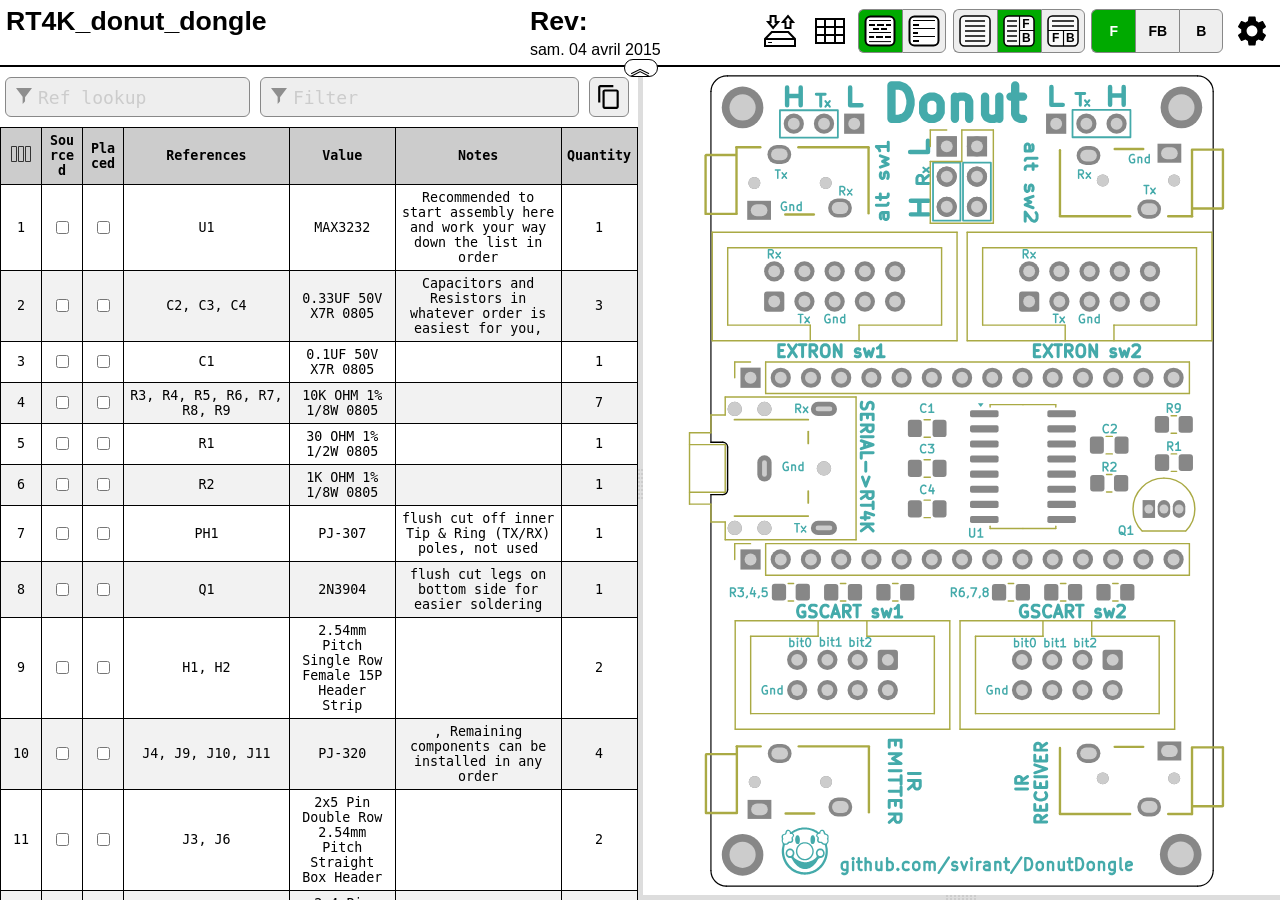
<file: images/ibom.html>
<!DOCTYPE html>
<html lang="en">

<head>
  <meta charset="UTF-8">
  <meta name="viewport" content="width=device-width, initial-scale=1.0">
  <title>Interactive BOM for KiCAD</title>
  <style type="text/css">
:root {
  --pcb-edge-color: black;
  --pad-color: #878787;
  --pad-hole-color: #CCCCCC;
  --pad-color-highlight: #D04040;
  --pad-color-highlight-both: #D0D040;
  --pad-color-highlight-marked: #44a344;
  --pin1-outline-color: #ffb629;
  --pin1-outline-color-highlight: #ffb629;
  --pin1-outline-color-highlight-both: #fcbb39;
  --pin1-outline-color-highlight-marked: #fdbe41;
  --silkscreen-edge-color: #aa4;
  --silkscreen-polygon-color: #4aa;
  --silkscreen-text-color: #4aa;
  --fabrication-edge-color: #907651;
  --fabrication-polygon-color: #907651;
  --fabrication-text-color: #a27c24;
  --track-color: #def5f1;
  --track-color-highlight: #D04040;
  --zone-color: #def5f1;
  --zone-color-highlight: #d0404080;
}

html,
body {
  margin: 0px;
  height: 100%;
  font-family: Verdana, sans-serif;
}

.dark.topmostdiv {
  --pcb-edge-color: #eee;
  --pad-color: #808080;
  --pin1-outline-color: #ffa800;
  --pin1-outline-color-highlight: #ccff00;
  --track-color: #42524f;
  --zone-color: #42524f;
  background-color: #252c30;
  color: #eee;
}

button {
  background-color: #eee;
  border: 1px solid #888;
  color: black;
  height: 44px;
  width: 44px;
  text-align: center;
  text-decoration: none;
  display: inline-block;
  font-size: 14px;
  font-weight: bolder;
}

.dark button {
  /* This will be inverted */
  background-color: #c3b7b5;
}

button.depressed {
  background-color: #0a0;
  color: white;
}

.dark button.depressed {
  /* This will be inverted */
  background-color: #b3b;
}

button:focus {
  outline: 0;
}

button#tb-btn {
  background-image: url("data:image/svg+xml,%3Csvg xmlns='http://www.w3.org/2000/svg' viewBox='0 0 8.47 8.47'%3E%3Crect transform='translate(0 -288.53)' ry='1.17' y='288.8' x='.27' height='7.94' width='7.94' fill='%23f9f9f9'/%3E%3Cg transform='translate(0 -288.53)'%3E%3Crect width='7.94' height='7.94' x='.27' y='288.8' ry='1.17' fill='none' stroke='%23000' stroke-width='.4' stroke-linejoin='round'/%3E%3Cpath d='M1.32 290.12h5.82M1.32 291.45h5.82' fill='none' stroke='%23000' stroke-width='.4'/%3E%3Cpath d='M4.37 292.5v4.23M.26 292.63H8.2' fill='none' stroke='%23000' stroke-width='.3'/%3E%3Ctext font-weight='700' font-size='3.17' font-family='sans-serif'%3E%3Ctspan x='1.35' y='295.73'%3EF%3C/tspan%3E%3Ctspan x='5.03' y='295.68'%3EB%3C/tspan%3E%3C/text%3E%3C/g%3E%3C/svg%3E%0A");
}

button#lr-btn {
  background-image: url("data:image/svg+xml,%3Csvg xmlns='http://www.w3.org/2000/svg' viewBox='0 0 8.47 8.47'%3E%3Crect transform='translate(0 -288.53)' ry='1.17' y='288.8' x='.27' height='7.94' width='7.94' fill='%23f9f9f9'/%3E%3Cg transform='translate(0 -288.53)'%3E%3Crect width='7.94' height='7.94' x='.27' y='288.8' ry='1.17' fill='none' stroke='%23000' stroke-width='.4' stroke-linejoin='round'/%3E%3Cpath d='M1.06 290.12H3.7m-2.64 1.33H3.7m-2.64 1.32H3.7m-2.64 1.3H3.7m-2.64 1.33H3.7' fill='none' stroke='%23000' stroke-width='.4'/%3E%3Cpath d='M4.37 288.8v7.94m0-4.11h3.96' fill='none' stroke='%23000' stroke-width='.3'/%3E%3Ctext font-weight='700' font-size='3.17' font-family='sans-serif'%3E%3Ctspan x='5.11' y='291.96'%3EF%3C/tspan%3E%3Ctspan x='5.03' y='295.68'%3EB%3C/tspan%3E%3C/text%3E%3C/g%3E%3C/svg%3E%0A");
}

button#bom-btn {
  background-image: url("data:image/svg+xml,%3Csvg xmlns='http://www.w3.org/2000/svg' viewBox='0 0 8.47 8.47'%3E%3Crect transform='translate(0 -288.53)' ry='1.17' y='288.8' x='.27' height='7.94' width='7.94' fill='%23f9f9f9'/%3E%3Cg transform='translate(0 -288.53)' fill='none' stroke='%23000' stroke-width='.4'%3E%3Crect width='7.94' height='7.94' x='.27' y='288.8' ry='1.17' stroke-linejoin='round'/%3E%3Cpath d='M1.59 290.12h5.29M1.59 291.45h5.33M1.59 292.75h5.33M1.59 294.09h5.33M1.59 295.41h5.33'/%3E%3C/g%3E%3C/svg%3E");
}

button#bom-grouped-btn {
  background-image: url("data:image/svg+xml,%3Csvg xmlns='http://www.w3.org/2000/svg' width='32' height='32'%3E%3Cg stroke='%23000' stroke-linejoin='round' class='layer'%3E%3Crect width='29' height='29' x='1.5' y='1.5' stroke-width='2' fill='%23fff' rx='5' ry='5'/%3E%3Cpath stroke-linecap='square' stroke-width='2' d='M6 10h4m4 0h5m4 0h3M6.1 22h3m3.9 0h5m4 0h4m-16-8h4m4 0h4'/%3E%3Cpath stroke-linecap='null' d='M5 17.5h22M5 26.6h22M5 5.5h22'/%3E%3C/g%3E%3C/svg%3E");
}

button#bom-ungrouped-btn {
  background-image: url("data:image/svg+xml,%3Csvg xmlns='http://www.w3.org/2000/svg' width='32' height='32'%3E%3Cg stroke='%23000' stroke-linejoin='round' class='layer'%3E%3Crect width='29' height='29' x='1.5' y='1.5' stroke-width='2' fill='%23fff' rx='5' ry='5'/%3E%3Cpath stroke-linecap='square' stroke-width='2' d='M6 10h4m-4 8h3m-3 8h4'/%3E%3Cpath stroke-linecap='null' d='M5 13.5h22m-22 8h22M5 5.5h22'/%3E%3C/g%3E%3C/svg%3E");
}

button#bom-netlist-btn {
  background-image: url("data:image/svg+xml,%3Csvg xmlns='http://www.w3.org/2000/svg' width='32' height='32'%3E%3Cg fill='none' stroke='%23000' class='layer'%3E%3Crect width='29' height='29' x='1.5' y='1.5' stroke-width='2' fill='%23fff' rx='5' ry='5'/%3E%3Cpath stroke-width='2' d='M6 26l6-6v-8m13.8-6.3l-6 6v8'/%3E%3Ccircle cx='11.8' cy='9.5' r='2.8' stroke-width='2'/%3E%3Ccircle cx='19.8' cy='22.8' r='2.8' stroke-width='2'/%3E%3C/g%3E%3C/svg%3E");
}

button#copy {
  background-image: url("data:image/svg+xml,%3Csvg height='48' viewBox='0 0 48 48' width='48' xmlns='http://www.w3.org/2000/svg'%3E%3Cpath d='M0 0h48v48h-48z' fill='none'/%3E%3Cpath d='M32 2h-24c-2.21 0-4 1.79-4 4v28h4v-28h24v-4zm6 8h-22c-2.21 0-4 1.79-4 4v28c0 2.21 1.79 4 4 4h22c2.21 0 4-1.79 4-4v-28c0-2.21-1.79-4-4-4zm0 32h-22v-28h22v28z'/%3E%3C/svg%3E");
  background-position: 6px 6px;
  background-repeat: no-repeat;
  background-size: 26px 26px;
  border-radius: 6px;
  height: 40px;
  width: 40px;
  margin: 10px 5px;
}

button#copy:active {
  box-shadow: inset 0px 0px 5px #6c6c6c;
}

textarea.clipboard-temp {
  position: fixed;
  top: 0;
  left: 0;
  width: 2em;
  height: 2em;
  padding: 0;
  border: None;
  outline: None;
  box-shadow: None;
  background: transparent;
}

.left-most-button {
  border-right: 0;
  border-top-left-radius: 6px;
  border-bottom-left-radius: 6px;
}

.middle-button {
  border-right: 0;
}

.right-most-button {
  border-top-right-radius: 6px;
  border-bottom-right-radius: 6px;
}

.button-container {
  font-size: 0;
  margin: 0.4rem 0.4rem 0.4rem 0;
}

.dark .button-container {
  filter: invert(1);
}

.button-container button {
  background-size: 32px 32px;
  background-position: 5px 5px;
  background-repeat: no-repeat;
}

@media print {
  .hideonprint {
    display: none;
  }
}

canvas {
  cursor: crosshair;
}

canvas:active {
  cursor: grabbing;
}

.fileinfo {
  width: 100%;
  max-width: 1000px;
  border: none;
  padding: 3px;
}

.fileinfo .title {
  font-size: 20pt;
  font-weight: bold;
}

.fileinfo td {
  overflow: hidden;
  white-space: nowrap;
  max-width: 1px;
  width: 50%;
  text-overflow: ellipsis;
}

.bom {
  border-collapse: collapse;
  font-family: Consolas, "DejaVu Sans Mono", Monaco, monospace;
  font-size: 10pt;
  table-layout: fixed;
  width: 100%;
  margin-top: 1px;
  position: relative;
}

.bom th,
.bom td {
  border: 1px solid black;
  padding: 5px;
  word-wrap: break-word;
  text-align: center;
  position: relative;
}

.dark .bom th,
.dark .bom td {
  border: 1px solid #777;
}

.bom th {
  background-color: #CCCCCC;
  background-clip: padding-box;
}

.dark .bom th {
  background-color: #3b4749;
}

.bom tr.highlighted:nth-child(n) {
  background-color: #cfc;
}

.dark .bom tr.highlighted:nth-child(n) {
  background-color: #226022;
}

.bom tr:nth-child(even) {
  background-color: #f2f2f2;
}

.dark .bom tr:nth-child(even) {
  background-color: #313b40;
}

.bom tr.checked {
  color: #1cb53d;
}

.dark .bom tr.checked {
  color: #2cce54;
}

.bom tr {
  transition: background-color 0.2s;
}

.bom .numCol {
  width: 30px;
}

.bom .value {
  width: 15%;
}

.bom .quantity {
  width: 65px;
}

.bom th .sortmark {
  position: absolute;
  right: 1px;
  top: 1px;
  margin-top: -5px;
  border-width: 5px;
  border-style: solid;
  border-color: transparent transparent #221 transparent;
  transform-origin: 50% 85%;
  transition: opacity 0.2s, transform 0.4s;
}

.dark .bom th .sortmark {
  filter: invert(1);
}

.bom th .sortmark.none {
  opacity: 0;
}

.bom th .sortmark.desc {
  transform: rotate(180deg);
}

.bom th:hover .sortmark.none {
  opacity: 0.5;
}

.bom .bom-checkbox {
  width: 30px;
  position: relative;
  user-select: none;
  -moz-user-select: none;
}

.bom .bom-checkbox:before {
  content: "";
  position: absolute;
  border-width: 15px;
  border-style: solid;
  border-color: #51829f transparent transparent transparent;
  visibility: hidden;
  top: -15px;
}

.bom .bom-checkbox:after {
  content: "Double click to set/unset all";
  position: absolute;
  color: white;
  top: -35px;
  left: -26px;
  background: #51829f;
  padding: 5px 15px;
  border-radius: 8px;
  white-space: nowrap;
  visibility: hidden;
}

.bom .bom-checkbox:hover:before,
.bom .bom-checkbox:hover:after {
  visibility: visible;
  transition: visibility 0.2s linear 1s;
}

.split {
  -webkit-box-sizing: border-box;
  -moz-box-sizing: border-box;
  box-sizing: border-box;
  overflow-y: auto;
  overflow-x: hidden;
  background-color: inherit;
}

.split.split-horizontal,
.gutter.gutter-horizontal {
  height: 100%;
  float: left;
}

.gutter {
  background-color: #ddd;
  background-repeat: no-repeat;
  background-position: 50%;
  transition: background-color 0.3s;
}

.dark .gutter {
  background-color: #777;
}

.gutter.gutter-horizontal {
  background-image: url('[data-uri]');
  cursor: ew-resize;
  width: 5px;
}

.gutter.gutter-vertical {
  background-image: url('[data-uri]');
  cursor: ns-resize;
  height: 5px;
}

.searchbox {
  float: left;
  height: 40px;
  margin: 10px 5px;
  padding: 12px 32px;
  font-family: Consolas, "DejaVu Sans Mono", Monaco, monospace;
  font-size: 18px;
  box-sizing: border-box;
  border: 1px solid #888;
  border-radius: 6px;
  outline: none;
  background-color: #eee;
  transition: background-color 0.2s, border 0.2s;
  background-image: url('[data-uri]');
  background-position: 10px 10px;
  background-repeat: no-repeat;
}

.dark .searchbox {
  background-color: #111;
  color: #eee;
}

.searchbox::placeholder {
  color: #ccc;
}

.dark .searchbox::placeholder {
  color: #666;
}

.filter {
  width: calc(60% - 64px);
}

.reflookup {
  width: calc(40% - 10px);
}

input[type=text]:focus {
  background-color: white;
  border: 1px solid #333;
}

.dark input[type=text]:focus {
  background-color: #333;
  border: 1px solid #ccc;
}

mark.highlight {
  background-color: #5050ff;
  color: #fff;
  padding: 2px;
  border-radius: 6px;
}

.dark mark.highlight {
  background-color: #76a6da;
  color: #111;
}

.menubtn {
  background-color: white;
  border: none;
  background-image: url("data:image/svg+xml,%3Csvg xmlns='http://www.w3.org/2000/svg' width='36' height='36' viewBox='0 0 20 20'%3E%3Cpath fill='none' d='M0 0h20v20H0V0z'/%3E%3Cpath d='M15.95 10.78c.03-.25.05-.51.05-.78s-.02-.53-.06-.78l1.69-1.32c.15-.12.19-.34.1-.51l-1.6-2.77c-.1-.18-.31-.24-.49-.18l-1.99.8c-.42-.32-.86-.58-1.35-.78L12 2.34c-.03-.2-.2-.34-.4-.34H8.4c-.2 0-.36.14-.39.34l-.3 2.12c-.49.2-.94.47-1.35.78l-1.99-.8c-.18-.07-.39 0-.49.18l-1.6 2.77c-.1.18-.06.39.1.51l1.69 1.32c-.04.25-.07.52-.07.78s.02.53.06.78L2.37 12.1c-.15.12-.19.34-.1.51l1.6 2.77c.1.18.31.24.49.18l1.99-.8c.42.32.86.58 1.35.78l.3 2.12c.04.2.2.34.4.34h3.2c.2 0 .37-.14.39-.34l.3-2.12c.49-.2.94-.47 1.35-.78l1.99.8c.18.07.39 0 .49-.18l1.6-2.77c.1-.18.06-.39-.1-.51l-1.67-1.32zM10 13c-1.65 0-3-1.35-3-3s1.35-3 3-3 3 1.35 3 3-1.35 3-3 3z'/%3E%3C/svg%3E%0A");
  background-position: center;
  background-repeat: no-repeat;
}

.statsbtn {
  background-color: white;
  border: none;
  background-image: url("data:image/svg+xml,%3Csvg width='36' height='36' xmlns='http://www.w3.org/2000/svg'%3E%3Cpath d='M4 6h28v24H4V6zm0 8h28v8H4m9-16v24h10V5.8' fill='none' stroke='%23000' stroke-width='2'/%3E%3C/svg%3E");
  background-position: center;
  background-repeat: no-repeat;
}

.iobtn {
  background-color: white;
  border: none;
  background-image: url("data:image/svg+xml,%3Csvg xmlns='http://www.w3.org/2000/svg' width='36' height='36'%3E%3Cpath fill='none' stroke='%23000' stroke-width='2' d='M3 33v-7l6.8-7h16.5l6.7 7v7H3zM3.2 26H33M21 9l5-5.9 5 6h-2.5V15h-5V9H21zm-4.9 0l-5 6-5-6h2.5V3h5v6h2.5z'/%3E%3Cpath fill='none' stroke='%23000' d='M6.1 29.5H10'/%3E%3C/svg%3E");
  background-position: center;
  background-repeat: no-repeat;
}

.visbtn {
  background-image: url("data:image/svg+xml,%3Csvg xmlns='http://www.w3.org/2000/svg' width='24' height='24'%3E%3Cpath fill='none' stroke='%23333' d='M2.5 4.5h5v15h-5zM9.5 4.5h5v15h-5zM16.5 4.5h5v15h-5z'/%3E%3C/svg%3E");
  background-position: center;
  background-repeat: no-repeat;
  padding: 15px;
}

#vismenu-content {
  left: 0px;
  font-family: Verdana, sans-serif;
}

.dark .statsbtn,
.dark .savebtn,
.dark .menubtn,
.dark .iobtn,
.dark .visbtn {
  filter: invert(1);
}

.flexbox {
  display: flex;
  align-items: center;
  justify-content: space-between;
  width: 100%;
}

.savebtn {
  background-color: #d6d6d6;
  width: auto;
  height: 30px;
  flex-grow: 1;
  margin: 5px;
  border-radius: 4px;
}

.savebtn:active {
  background-color: #0a0;
  color: white;
}

.dark .savebtn:active {
  /* This will be inverted */
  background-color: #b3b;
}

.stats {
  border-collapse: collapse;
  font-size: 12pt;
  table-layout: fixed;
  width: 100%;
  min-width: 450px;
}

.dark .stats td {
  border: 1px solid #bbb;
}

.stats td {
  border: 1px solid black;
  padding: 5px;
  word-wrap: break-word;
  text-align: center;
  position: relative;
}

#checkbox-stats div {
  position: absolute;
  left: 0;
  top: 0;
  height: 100%;
  width: 100%;
  display: flex;
  align-items: center;
  justify-content: center;
}

#checkbox-stats .bar {
  background-color: rgba(28, 251, 0, 0.6);
}

.menu {
  position: relative;
  display: inline-block;
  margin: 0.4rem 0.4rem 0.4rem 0;
}

.menu-content {
  font-size: 12pt !important;
  text-align: left !important;
  font-weight: normal !important;
  display: none;
  position: absolute;
  background-color: white;
  right: 0;
  min-width: 300px;
  box-shadow: 0px 8px 16px 0px rgba(0, 0, 0, 0.2);
  z-index: 100;
  padding: 8px;
}

.dark .menu-content {
  background-color: #111;
}

.menu:hover .menu-content {
  display: block;
}

.menu:hover .menubtn,
.menu:hover .iobtn,
.menu:hover .statsbtn {
  background-color: #eee;
}

.menu-label {
  display: inline-block;
  padding: 8px;
  border: 1px solid #ccc;
  border-top: 0;
  width: calc(100% - 18px);
}

.menu-label-top {
  border-top: 1px solid #ccc;
}

.menu-textbox {
  float: left;
  height: 24px;
  margin: 10px 5px;
  padding: 5px 5px;
  font-family: Consolas, "DejaVu Sans Mono", Monaco, monospace;
  font-size: 14px;
  box-sizing: border-box;
  border: 1px solid #888;
  border-radius: 4px;
  outline: none;
  background-color: #eee;
  transition: background-color 0.2s, border 0.2s;
  width: calc(100% - 10px);
}

.menu-textbox.invalid,
.dark .menu-textbox.invalid {
  color: red;
}

.dark .menu-textbox {
  background-color: #222;
  color: #eee;
}

.radio-container {
  margin: 4px;
}

.topmostdiv {
  display: flex;
  flex-direction: column;
  width: 100%;
  background-color: white;
  transition: background-color 0.3s;
  min-height: 100%;
}

#top {
  display: flex;
  flex-wrap: wrap;
  justify-content: flex-end;
  align-items: center;
}

#topdivider {
  border-bottom: 2px solid black;
  display: flex;
  justify-content: center;
  align-items: center;
}

.dark #topdivider {
  border-bottom: 2px solid #ccc;
}

#topdivider>div {
  position: relative;
}

#toptoggle {
  cursor: pointer;
  user-select: none;
  position: absolute;
  padding: 0.1rem 0.3rem;
  top: -0.4rem;
  left: -1rem;
  font-size: 1.4rem;
  line-height: 60%;
  border: 1px solid black;
  border-radius: 1rem;
  background-color: #fff;
  z-index: 100;
}

.flipped {
  transform: rotate(0.5turn);
}

.dark #toptoggle {
  border: 1px solid #fff;
  background-color: #222;
}

#fileinfodiv {
  flex: 20rem 1 0;
  overflow: auto;
}

#bomcontrols {
  display: flex;
  flex-direction: row-reverse;
}

#bomcontrols>* {
  flex-shrink: 0;
}

#dbg {
  display: block;
}

::-webkit-scrollbar {
  width: 8px;
}

::-webkit-scrollbar-track {
  background: #aaa;
}

::-webkit-scrollbar-thumb {
  background: #666;
  border-radius: 3px;
}

::-webkit-scrollbar-thumb:hover {
  background: #555;
}

.slider {
  -webkit-appearance: none;
  width: 100%;
  margin: 3px 0;
  padding: 0;
  outline: none;
  opacity: 0.7;
  -webkit-transition: .2s;
  transition: opacity .2s;
  border-radius: 3px;
}

.slider:hover {
  opacity: 1;
}

.slider:focus {
  outline: none;
}

.slider::-webkit-slider-runnable-track {
  -webkit-appearance: none;
  width: 100%;
  height: 8px;
  background: #d3d3d3;
  border-radius: 3px;
  border: none;
}

.slider::-webkit-slider-thumb {
  -webkit-appearance: none;
  width: 15px;
  height: 15px;
  border-radius: 50%;
  background: #0a0;
  cursor: pointer;
  margin-top: -4px;
}

.dark .slider::-webkit-slider-thumb {
  background: #3d3;
}

.slider::-moz-range-thumb {
  width: 15px;
  height: 15px;
  border-radius: 50%;
  background: #0a0;
  cursor: pointer;
}

.slider::-moz-range-track {
  height: 8px;
  background: #d3d3d3;
  border-radius: 3px;
}

.dark .slider::-moz-range-thumb {
  background: #3d3;
}

.slider::-ms-track {
  width: 100%;
  height: 8px;
  border-width: 3px 0;
  background: transparent;
  border-color: transparent;
  color: transparent;
  transition: opacity .2s;
}

.slider::-ms-fill-lower {
  background: #d3d3d3;
  border: none;
  border-radius: 3px;
}

.slider::-ms-fill-upper {
  background: #d3d3d3;
  border: none;
  border-radius: 3px;
}

.slider::-ms-thumb {
  width: 15px;
  height: 15px;
  border-radius: 50%;
  background: #0a0;
  cursor: pointer;
  margin: 0;
}

.shameless-plug {
  font-size: 0.8em;
  text-align: center;
  display: block;
}

a {
  color: #0278a4;
}

.dark a {
  color: #00b9fd;
}

#frontcanvas,
#backcanvas {
  touch-action: none;
}

.placeholder {
  border: 1px dashed #9f9fda !important;
  background-color: #edf2f7 !important;
}

.dragging {
  z-index: 999;
}

.dark .dragging>table>tbody>tr {
  background-color: #252c30;
}

.dark .placeholder {
  filter: invert(1);
}

.column-spacer {
  top: 0;
  left: 0;
  width: calc(100% - 4px);
  position: absolute;
  cursor: pointer;
  user-select: none;
  height: 100%;
}

.column-width-handle {
  top: 0;
  right: 0;
  width: 4px;
  position: absolute;
  cursor: col-resize;
  user-select: none;
  height: 100%;
}

.column-width-handle:hover {
  background-color: #4f99bd;
}

.help-link {
  border: 1px solid #0278a4;
  padding-inline: 0.3rem;
  border-radius: 3px;
  cursor: pointer;
}

.dark .help-link {
  border: 1px solid #00b9fd;
}

.bom-color {
  width: 20%;
}

.color-column input {
  width: 1.6rem;
  height: 1rem;
  border: 1px solid black;
  cursor: pointer;
  padding: 0;
}

/* removes default styling from input color element */
::-webkit-color-swatch {
  border: none;
}

::-webkit-color-swatch-wrapper {
  padding: 0;
}

::-moz-color-swatch,
::-moz-focus-inner {
  border: none;
}

::-moz-focus-inner {
  padding: 0;
}

  </style>
  <script type="text/javascript" >
///////////////////////////////////////////////
/*
  Split.js - v1.3.5
  MIT License
  https://github.com/nathancahill/Split.js
*/
!function(e,t){"object"==typeof exports&&"undefined"!=typeof module?module.exports=t():"function"==typeof define&&define.amd?define(t):e.Split=t()}(this,function(){"use strict";var e=window,t=e.document,n="addEventListener",i="removeEventListener",r="getBoundingClientRect",s=function(){return!1},o=e.attachEvent&&!e[n],a=["","-webkit-","-moz-","-o-"].filter(function(e){var n=t.createElement("div");return n.style.cssText="width:"+e+"calc(9px)",!!n.style.length}).shift()+"calc",l=function(e){return"string"==typeof e||e instanceof String?t.querySelector(e):e};return function(u,c){function z(e,t,n){var i=A(y,t,n);Object.keys(i).forEach(function(t){return e.style[t]=i[t]})}function h(e,t){var n=B(y,t);Object.keys(n).forEach(function(t){return e.style[t]=n[t]})}function f(e){var t=E[this.a],n=E[this.b],i=t.size+n.size;t.size=e/this.size*i,n.size=i-e/this.size*i,z(t.element,t.size,this.aGutterSize),z(n.element,n.size,this.bGutterSize)}function m(e){var t;this.dragging&&((t="touches"in e?e.touches[0][b]-this.start:e[b]-this.start)<=E[this.a].minSize+M+this.aGutterSize?t=E[this.a].minSize+this.aGutterSize:t>=this.size-(E[this.b].minSize+M+this.bGutterSize)&&(t=this.size-(E[this.b].minSize+this.bGutterSize)),f.call(this,t),c.onDrag&&c.onDrag())}function g(){var e=E[this.a].element,t=E[this.b].element;this.size=e[r]()[y]+t[r]()[y]+this.aGutterSize+this.bGutterSize,this.start=e[r]()[G]}function d(){var t=this,n=E[t.a].element,r=E[t.b].element;t.dragging&&c.onDragEnd&&c.onDragEnd(),t.dragging=!1,e[i]("mouseup",t.stop),e[i]("touchend",t.stop),e[i]("touchcancel",t.stop),t.parent[i]("mousemove",t.move),t.parent[i]("touchmove",t.move),delete t.stop,delete t.move,n[i]("selectstart",s),n[i]("dragstart",s),r[i]("selectstart",s),r[i]("dragstart",s),n.style.userSelect="",n.style.webkitUserSelect="",n.style.MozUserSelect="",n.style.pointerEvents="",r.style.userSelect="",r.style.webkitUserSelect="",r.style.MozUserSelect="",r.style.pointerEvents="",t.gutter.style.cursor="",t.parent.style.cursor=""}function S(t){var i=this,r=E[i.a].element,o=E[i.b].element;!i.dragging&&c.onDragStart&&c.onDragStart(),t.preventDefault(),i.dragging=!0,i.move=m.bind(i),i.stop=d.bind(i),e[n]("mouseup",i.stop),e[n]("touchend",i.stop),e[n]("touchcancel",i.stop),i.parent[n]("mousemove",i.move),i.parent[n]("touchmove",i.move),r[n]("selectstart",s),r[n]("dragstart",s),o[n]("selectstart",s),o[n]("dragstart",s),r.style.userSelect="none",r.style.webkitUserSelect="none",r.style.MozUserSelect="none",r.style.pointerEvents="none",o.style.userSelect="none",o.style.webkitUserSelect="none",o.style.MozUserSelect="none",o.style.pointerEvents="none",i.gutter.style.cursor=j,i.parent.style.cursor=j,g.call(i)}function v(e){e.forEach(function(t,n){if(n>0){var i=F[n-1],r=E[i.a],s=E[i.b];r.size=e[n-1],s.size=t,z(r.element,r.size,i.aGutterSize),z(s.element,s.size,i.bGutterSize)}})}function p(){F.forEach(function(e){e.parent.removeChild(e.gutter),E[e.a].element.style[y]="",E[e.b].element.style[y]=""})}void 0===c&&(c={});var y,b,G,E,w=l(u[0]).parentNode,D=e.getComputedStyle(w).flexDirection,U=c.sizes||u.map(function(){return 100/u.length}),k=void 0!==c.minSize?c.minSize:100,x=Array.isArray(k)?k:u.map(function(){return k}),L=void 0!==c.gutterSize?c.gutterSize:10,M=void 0!==c.snapOffset?c.snapOffset:30,O=c.direction||"horizontal",j=c.cursor||("horizontal"===O?"ew-resize":"ns-resize"),C=c.gutter||function(e,n){var i=t.createElement("div");return i.className="gutter gutter-"+n,i},A=c.elementStyle||function(e,t,n){var i={};return"string"==typeof t||t instanceof String?i[e]=t:i[e]=o?t+"%":a+"("+t+"% - "+n+"px)",i},B=c.gutterStyle||function(e,t){return n={},n[e]=t+"px",n;var n};"horizontal"===O?(y="width","clientWidth",b="clientX",G="left","paddingLeft"):"vertical"===O&&(y="height","clientHeight",b="clientY",G="top","paddingTop");var F=[];return E=u.map(function(e,t){var i,s={element:l(e),size:U[t],minSize:x[t]};if(t>0&&(i={a:t-1,b:t,dragging:!1,isFirst:1===t,isLast:t===u.length-1,direction:O,parent:w},i.aGutterSize=L,i.bGutterSize=L,i.isFirst&&(i.aGutterSize=L/2),i.isLast&&(i.bGutterSize=L/2),"row-reverse"===D||"column-reverse"===D)){var a=i.a;i.a=i.b,i.b=a}if(!o&&t>0){var c=C(t,O);h(c,L),c[n]("mousedown",S.bind(i)),c[n]("touchstart",S.bind(i)),w.insertBefore(c,s.element),i.gutter=c}0===t||t===u.length-1?z(s.element,s.size,L/2):z(s.element,s.size,L);var f=s.element[r]()[y];return f<s.minSize&&(s.minSize=f),t>0&&F.push(i),s}),o?{setSizes:v,destroy:p}:{setSizes:v,getSizes:function(){return E.map(function(e){return e.size})},collapse:function(e){if(e===F.length){var t=F[e-1];g.call(t),o||f.call(t,t.size-t.bGutterSize)}else{var n=F[e];g.call(n),o||f.call(n,n.aGutterSize)}},destroy:p}}});

///////////////////////////////////////////////

///////////////////////////////////////////////
// Copyright (c) 2013 Pieroxy <pieroxy@pieroxy.net>
// This work is free. You can redistribute it and/or modify it
// under the terms of the WTFPL, Version 2
// For more information see LICENSE.txt or http://www.wtfpl.net/
//
// For more information, the home page:
// http://pieroxy.net/blog/pages/lz-string/testing.html
//
// LZ-based compression algorithm, version 1.4.4
var LZString=function(){var o=String.fromCharCode,i={};var n={decompressFromBase64:function(o){return null==o?"":""==o?null:n._decompress(o.length,32,function(n){return function(o,n){if(!i[o]){i[o]={};for(var t=0;t<o.length;t++)i[o][o.charAt(t)]=t}return i[o][n]}("ABCDEFGHIJKLMNOPQRSTUVWXYZabcdefghijklmnopqrstuvwxyz0123456789+/=",o.charAt(n))})},_decompress:function(i,n,t){var r,e,a,s,p,u,l,f=[],c=4,d=4,h=3,v="",g=[],m={val:t(0),position:n,index:1};for(r=0;r<3;r+=1)f[r]=r;for(a=0,p=Math.pow(2,2),u=1;u!=p;)s=m.val&m.position,m.position>>=1,0==m.position&&(m.position=n,m.val=t(m.index++)),a|=(s>0?1:0)*u,u<<=1;switch(a){case 0:for(a=0,p=Math.pow(2,8),u=1;u!=p;)s=m.val&m.position,m.position>>=1,0==m.position&&(m.position=n,m.val=t(m.index++)),a|=(s>0?1:0)*u,u<<=1;l=o(a);break;case 1:for(a=0,p=Math.pow(2,16),u=1;u!=p;)s=m.val&m.position,m.position>>=1,0==m.position&&(m.position=n,m.val=t(m.index++)),a|=(s>0?1:0)*u,u<<=1;l=o(a);break;case 2:return""}for(f[3]=l,e=l,g.push(l);;){if(m.index>i)return"";for(a=0,p=Math.pow(2,h),u=1;u!=p;)s=m.val&m.position,m.position>>=1,0==m.position&&(m.position=n,m.val=t(m.index++)),a|=(s>0?1:0)*u,u<<=1;switch(l=a){case 0:for(a=0,p=Math.pow(2,8),u=1;u!=p;)s=m.val&m.position,m.position>>=1,0==m.position&&(m.position=n,m.val=t(m.index++)),a|=(s>0?1:0)*u,u<<=1;f[d++]=o(a),l=d-1,c--;break;case 1:for(a=0,p=Math.pow(2,16),u=1;u!=p;)s=m.val&m.position,m.position>>=1,0==m.position&&(m.position=n,m.val=t(m.index++)),a|=(s>0?1:0)*u,u<<=1;f[d++]=o(a),l=d-1,c--;break;case 2:return g.join("")}if(0==c&&(c=Math.pow(2,h),h++),f[l])v=f[l];else{if(l!==d)return null;v=e+e.charAt(0)}g.push(v),f[d++]=e+v.charAt(0),e=v,0==--c&&(c=Math.pow(2,h),h++)}}};return n}();"function"==typeof define&&define.amd?define(function(){return LZString}):"undefined"!=typeof module&&null!=module?module.exports=LZString:"undefined"!=typeof angular&&null!=angular&&angular.module("LZString",[]).factory("LZString",function(){return LZString});
///////////////////////////////////////////////

///////////////////////////////////////////////
/*!
 * PEP v0.4.3 | https://github.com/jquery/PEP
 * Copyright jQuery Foundation and other contributors | http://jquery.org/license
 */
!function(a,b){"object"==typeof exports&&"undefined"!=typeof module?module.exports=b():"function"==typeof define&&define.amd?define(b):a.PointerEventsPolyfill=b()}(this,function(){"use strict";function a(a,b){b=b||Object.create(null);var c=document.createEvent("Event");c.initEvent(a,b.bubbles||!1,b.cancelable||!1);
for(var d,e=2;e<m.length;e++)d=m[e],c[d]=b[d]||n[e];c.buttons=b.buttons||0;
var f=0;return f=b.pressure&&c.buttons?b.pressure:c.buttons?.5:0,c.x=c.clientX,c.y=c.clientY,c.pointerId=b.pointerId||0,c.width=b.width||0,c.height=b.height||0,c.pressure=f,c.tiltX=b.tiltX||0,c.tiltY=b.tiltY||0,c.twist=b.twist||0,c.tangentialPressure=b.tangentialPressure||0,c.pointerType=b.pointerType||"",c.hwTimestamp=b.hwTimestamp||0,c.isPrimary=b.isPrimary||!1,c}function b(){this.array=[],this.size=0}function c(a,b,c,d){this.addCallback=a.bind(d),this.removeCallback=b.bind(d),this.changedCallback=c.bind(d),A&&(this.observer=new A(this.mutationWatcher.bind(this)))}function d(a){return"body /shadow-deep/ "+e(a)}function e(a){return'[touch-action="'+a+'"]'}function f(a){return"{ -ms-touch-action: "+a+"; touch-action: "+a+"; }"}function g(){if(F){D.forEach(function(a){String(a)===a?(E+=e(a)+f(a)+"\n",G&&(E+=d(a)+f(a)+"\n")):(E+=a.selectors.map(e)+f(a.rule)+"\n",G&&(E+=a.selectors.map(d)+f(a.rule)+"\n"))});var a=document.createElement("style");a.textContent=E,document.head.appendChild(a)}}function h(){if(!window.PointerEvent){if(window.PointerEvent=a,window.navigator.msPointerEnabled){var b=window.navigator.msMaxTouchPoints;Object.defineProperty(window.navigator,"maxTouchPoints",{value:b,enumerable:!0}),u.registerSource("ms",_)}else Object.defineProperty(window.navigator,"maxTouchPoints",{value:0,enumerable:!0}),u.registerSource("mouse",N),void 0!==window.ontouchstart&&u.registerSource("touch",V);u.register(document)}}function i(a){if(!u.pointermap.has(a)){var b=new Error("InvalidPointerId");throw b.name="InvalidPointerId",b}}function j(a){for(var b=a.parentNode;b&&b!==a.ownerDocument;)b=b.parentNode;if(!b){var c=new Error("InvalidStateError");throw c.name="InvalidStateError",c}}function k(a){var b=u.pointermap.get(a);return 0!==b.buttons}function l(){window.Element&&!Element.prototype.setPointerCapture&&Object.defineProperties(Element.prototype,{setPointerCapture:{value:W},releasePointerCapture:{value:X},hasPointerCapture:{value:Y}})}
var m=["bubbles","cancelable","view","detail","screenX","screenY","clientX","clientY","ctrlKey","altKey","shiftKey","metaKey","button","relatedTarget","pageX","pageY"],n=[!1,!1,null,null,0,0,0,0,!1,!1,!1,!1,0,null,0,0],o=window.Map&&window.Map.prototype.forEach,p=o?Map:b;b.prototype={set:function(a,b){return void 0===b?this["delete"](a):(this.has(a)||this.size++,void(this.array[a]=b))},has:function(a){return void 0!==this.array[a]},"delete":function(a){this.has(a)&&(delete this.array[a],this.size--)},get:function(a){return this.array[a]},clear:function(){this.array.length=0,this.size=0},forEach:function(a,b){return this.array.forEach(function(c,d){a.call(b,c,d,this)},this)}};var q=["bubbles","cancelable","view","detail","screenX","screenY","clientX","clientY","ctrlKey","altKey","shiftKey","metaKey","button","relatedTarget","buttons","pointerId","width","height","pressure","tiltX","tiltY","pointerType","hwTimestamp","isPrimary","type","target","currentTarget","which","pageX","pageY","timeStamp"],r=[!1,!1,null,null,0,0,0,0,!1,!1,!1,!1,0,null,0,0,0,0,0,0,0,"",0,!1,"",null,null,0,0,0,0],s={pointerover:1,pointerout:1,pointerenter:1,pointerleave:1},t="undefined"!=typeof SVGElementInstance,u={pointermap:new p,eventMap:Object.create(null),captureInfo:Object.create(null),eventSources:Object.create(null),eventSourceList:[],registerSource:function(a,b){var c=b,d=c.events;d&&(d.forEach(function(a){c[a]&&(this.eventMap[a]=c[a].bind(c))},this),this.eventSources[a]=c,this.eventSourceList.push(c))},register:function(a){for(var b,c=this.eventSourceList.length,d=0;d<c&&(b=this.eventSourceList[d]);d++)
b.register.call(b,a)},unregister:function(a){for(var b,c=this.eventSourceList.length,d=0;d<c&&(b=this.eventSourceList[d]);d++)
b.unregister.call(b,a)},contains:function(a,b){try{return a.contains(b)}catch(c){return!1}},down:function(a){a.bubbles=!0,this.fireEvent("pointerdown",a)},move:function(a){a.bubbles=!0,this.fireEvent("pointermove",a)},up:function(a){a.bubbles=!0,this.fireEvent("pointerup",a)},enter:function(a){a.bubbles=!1,this.fireEvent("pointerenter",a)},leave:function(a){a.bubbles=!1,this.fireEvent("pointerleave",a)},over:function(a){a.bubbles=!0,this.fireEvent("pointerover",a)},out:function(a){a.bubbles=!0,this.fireEvent("pointerout",a)},cancel:function(a){a.bubbles=!0,this.fireEvent("pointercancel",a)},leaveOut:function(a){this.out(a),this.propagate(a,this.leave,!1)},enterOver:function(a){this.over(a),this.propagate(a,this.enter,!0)},eventHandler:function(a){if(!a._handledByPE){var b=a.type,c=this.eventMap&&this.eventMap[b];c&&c(a),a._handledByPE=!0}},listen:function(a,b){b.forEach(function(b){this.addEvent(a,b)},this)},unlisten:function(a,b){b.forEach(function(b){this.removeEvent(a,b)},this)},addEvent:function(a,b){a.addEventListener(b,this.boundHandler)},removeEvent:function(a,b){a.removeEventListener(b,this.boundHandler)},makeEvent:function(b,c){this.captureInfo[c.pointerId]&&(c.relatedTarget=null);var d=new a(b,c);return c.preventDefault&&(d.preventDefault=c.preventDefault),d._target=d._target||c.target,d},fireEvent:function(a,b){var c=this.makeEvent(a,b);return this.dispatchEvent(c)},cloneEvent:function(a){for(var b,c=Object.create(null),d=0;d<q.length;d++)b=q[d],c[b]=a[b]||r[d],!t||"target"!==b&&"relatedTarget"!==b||c[b]instanceof SVGElementInstance&&(c[b]=c[b].correspondingUseElement);return a.preventDefault&&(c.preventDefault=function(){a.preventDefault()}),c},getTarget:function(a){var b=this.captureInfo[a.pointerId];return b?a._target!==b&&a.type in s?void 0:b:a._target},propagate:function(a,b,c){for(var d=a.target,e=[];d!==document&&!d.contains(a.relatedTarget);) if(e.push(d),d=d.parentNode,!d)return;c&&e.reverse(),e.forEach(function(c){a.target=c,b.call(this,a)},this)},setCapture:function(b,c,d){this.captureInfo[b]&&this.releaseCapture(b,d),this.captureInfo[b]=c,this.implicitRelease=this.releaseCapture.bind(this,b,d),document.addEventListener("pointerup",this.implicitRelease),document.addEventListener("pointercancel",this.implicitRelease);var e=new a("gotpointercapture");e.pointerId=b,e._target=c,d||this.asyncDispatchEvent(e)},releaseCapture:function(b,c){var d=this.captureInfo[b];if(d){this.captureInfo[b]=void 0,document.removeEventListener("pointerup",this.implicitRelease),document.removeEventListener("pointercancel",this.implicitRelease);var e=new a("lostpointercapture");e.pointerId=b,e._target=d,c||this.asyncDispatchEvent(e)}},dispatchEvent:/*scope.external.dispatchEvent || */function(a){var b=this.getTarget(a);if(b)return b.dispatchEvent(a)},asyncDispatchEvent:function(a){requestAnimationFrame(this.dispatchEvent.bind(this,a))}};u.boundHandler=u.eventHandler.bind(u);var v={shadow:function(a){if(a)return a.shadowRoot||a.webkitShadowRoot},canTarget:function(a){return a&&Boolean(a.elementFromPoint)},targetingShadow:function(a){var b=this.shadow(a);if(this.canTarget(b))return b},olderShadow:function(a){var b=a.olderShadowRoot;if(!b){var c=a.querySelector("shadow");c&&(b=c.olderShadowRoot)}return b},allShadows:function(a){for(var b=[],c=this.shadow(a);c;)b.push(c),c=this.olderShadow(c);return b},searchRoot:function(a,b,c){if(a){var d,e,f=a.elementFromPoint(b,c);for(e=this.targetingShadow(f);e;){if(d=e.elementFromPoint(b,c)){var g=this.targetingShadow(d);return this.searchRoot(g,b,c)||d} e=this.olderShadow(e)} return f}},owner:function(a){
for(var b=a;b.parentNode;)b=b.parentNode;
return b.nodeType!==Node.DOCUMENT_NODE&&b.nodeType!==Node.DOCUMENT_FRAGMENT_NODE&&(b=document),b},findTarget:function(a){var b=a.clientX,c=a.clientY,d=this.owner(a.target);
return d.elementFromPoint(b,c)||(d=document),this.searchRoot(d,b,c)}},w=Array.prototype.forEach.call.bind(Array.prototype.forEach),x=Array.prototype.map.call.bind(Array.prototype.map),y=Array.prototype.slice.call.bind(Array.prototype.slice),z=Array.prototype.filter.call.bind(Array.prototype.filter),A=window.MutationObserver||window.WebKitMutationObserver,B="[touch-action]",C={subtree:!0,childList:!0,attributes:!0,attributeOldValue:!0,attributeFilter:["touch-action"]};c.prototype={watchSubtree:function(a){
//
this.observer&&v.canTarget(a)&&this.observer.observe(a,C)},enableOnSubtree:function(a){this.watchSubtree(a),a===document&&"complete"!==document.readyState?this.installOnLoad():this.installNewSubtree(a)},installNewSubtree:function(a){w(this.findElements(a),this.addElement,this)},findElements:function(a){return a.querySelectorAll?a.querySelectorAll(B):[]},removeElement:function(a){this.removeCallback(a)},addElement:function(a){this.addCallback(a)},elementChanged:function(a,b){this.changedCallback(a,b)},concatLists:function(a,b){return a.concat(y(b))},
installOnLoad:function(){document.addEventListener("readystatechange",function(){"complete"===document.readyState&&this.installNewSubtree(document)}.bind(this))},isElement:function(a){return a.nodeType===Node.ELEMENT_NODE},flattenMutationTree:function(a){
var b=x(a,this.findElements,this);
return b.push(z(a,this.isElement)),b.reduce(this.concatLists,[])},mutationWatcher:function(a){a.forEach(this.mutationHandler,this)},mutationHandler:function(a){if("childList"===a.type){var b=this.flattenMutationTree(a.addedNodes);b.forEach(this.addElement,this);var c=this.flattenMutationTree(a.removedNodes);c.forEach(this.removeElement,this)}else"attributes"===a.type&&this.elementChanged(a.target,a.oldValue)}};var D=["none","auto","pan-x","pan-y",{rule:"pan-x pan-y",selectors:["pan-x pan-y","pan-y pan-x"]}],E="",F=window.PointerEvent||window.MSPointerEvent,G=!window.ShadowDOMPolyfill&&document.head.createShadowRoot,H=u.pointermap,I=25,J=[1,4,2,8,16],K=!1;try{K=1===new MouseEvent("test",{buttons:1}).buttons}catch(L){}
var M,N={POINTER_ID:1,POINTER_TYPE:"mouse",events:["mousedown","mousemove","mouseup","mouseover","mouseout"],register:function(a){u.listen(a,this.events)},unregister:function(a){u.unlisten(a,this.events)},lastTouches:[],
isEventSimulatedFromTouch:function(a){for(var b,c=this.lastTouches,d=a.clientX,e=a.clientY,f=0,g=c.length;f<g&&(b=c[f]);f++){
var h=Math.abs(d-b.x),i=Math.abs(e-b.y);if(h<=I&&i<=I)return!0}},prepareEvent:function(a){var b=u.cloneEvent(a),c=b.preventDefault;return b.preventDefault=function(){a.preventDefault(),c()},b.pointerId=this.POINTER_ID,b.isPrimary=!0,b.pointerType=this.POINTER_TYPE,b},prepareButtonsForMove:function(a,b){var c=H.get(this.POINTER_ID);
0!==b.which&&c?a.buttons=c.buttons:a.buttons=0,b.buttons=a.buttons},mousedown:function(a){if(!this.isEventSimulatedFromTouch(a)){var b=H.get(this.POINTER_ID),c=this.prepareEvent(a);K||(c.buttons=J[c.button],b&&(c.buttons|=b.buttons),a.buttons=c.buttons),H.set(this.POINTER_ID,a),b&&0!==b.buttons?u.move(c):u.down(c)}},mousemove:function(a){if(!this.isEventSimulatedFromTouch(a)){var b=this.prepareEvent(a);K||this.prepareButtonsForMove(b,a),b.button=-1,H.set(this.POINTER_ID,a),u.move(b)}},mouseup:function(a){if(!this.isEventSimulatedFromTouch(a)){var b=H.get(this.POINTER_ID),c=this.prepareEvent(a);if(!K){var d=J[c.button];
c.buttons=b?b.buttons&~d:0,a.buttons=c.buttons}H.set(this.POINTER_ID,a),
c.buttons&=~J[c.button],0===c.buttons?u.up(c):u.move(c)}},mouseover:function(a){if(!this.isEventSimulatedFromTouch(a)){var b=this.prepareEvent(a);K||this.prepareButtonsForMove(b,a),b.button=-1,H.set(this.POINTER_ID,a),u.enterOver(b)}},mouseout:function(a){if(!this.isEventSimulatedFromTouch(a)){var b=this.prepareEvent(a);K||this.prepareButtonsForMove(b,a),b.button=-1,u.leaveOut(b)}},cancel:function(a){var b=this.prepareEvent(a);u.cancel(b),this.deactivateMouse()},deactivateMouse:function(){H["delete"](this.POINTER_ID)}},O=u.captureInfo,P=v.findTarget.bind(v),Q=v.allShadows.bind(v),R=u.pointermap,S=2500,T=200,U="touch-action",V={events:["touchstart","touchmove","touchend","touchcancel"],register:function(a){M.enableOnSubtree(a)},unregister:function(){},elementAdded:function(a){var b=a.getAttribute(U),c=this.touchActionToScrollType(b);c&&(a._scrollType=c,u.listen(a,this.events),
Q(a).forEach(function(a){a._scrollType=c,u.listen(a,this.events)},this))},elementRemoved:function(a){a._scrollType=void 0,u.unlisten(a,this.events),
Q(a).forEach(function(a){a._scrollType=void 0,u.unlisten(a,this.events)},this)},elementChanged:function(a,b){var c=a.getAttribute(U),d=this.touchActionToScrollType(c),e=this.touchActionToScrollType(b);
d&&e?(a._scrollType=d,Q(a).forEach(function(a){a._scrollType=d},this)):e?this.elementRemoved(a):d&&this.elementAdded(a)},scrollTypes:{EMITTER:"none",XSCROLLER:"pan-x",YSCROLLER:"pan-y",SCROLLER:/^(?:pan-x pan-y)|(?:pan-y pan-x)|auto$/},touchActionToScrollType:function(a){var b=a,c=this.scrollTypes;return"none"===b?"none":b===c.XSCROLLER?"X":b===c.YSCROLLER?"Y":c.SCROLLER.exec(b)?"XY":void 0},POINTER_TYPE:"touch",firstTouch:null,isPrimaryTouch:function(a){return this.firstTouch===a.identifier},setPrimaryTouch:function(a){
(0===R.size||1===R.size&&R.has(1))&&(this.firstTouch=a.identifier,this.firstXY={X:a.clientX,Y:a.clientY},this.scrolling=!1,this.cancelResetClickCount())},removePrimaryPointer:function(a){a.isPrimary&&(this.firstTouch=null,this.firstXY=null,this.resetClickCount())},clickCount:0,resetId:null,resetClickCount:function(){var a=function(){this.clickCount=0,this.resetId=null}.bind(this);this.resetId=setTimeout(a,T)},cancelResetClickCount:function(){this.resetId&&clearTimeout(this.resetId)},typeToButtons:function(a){var b=0;return"touchstart"!==a&&"touchmove"!==a||(b=1),b},touchToPointer:function(a){var b=this.currentTouchEvent,c=u.cloneEvent(a),d=c.pointerId=a.identifier+2;c.target=O[d]||P(c),c.bubbles=!0,c.cancelable=!0,c.detail=this.clickCount,c.button=0,c.buttons=this.typeToButtons(b.type),c.width=2*(a.radiusX||a.webkitRadiusX||0),c.height=2*(a.radiusY||a.webkitRadiusY||0),c.pressure=a.force||a.webkitForce||.5,c.isPrimary=this.isPrimaryTouch(a),c.pointerType=this.POINTER_TYPE,
c.altKey=b.altKey,c.ctrlKey=b.ctrlKey,c.metaKey=b.metaKey,c.shiftKey=b.shiftKey;
var e=this;return c.preventDefault=function(){e.scrolling=!1,e.firstXY=null,b.preventDefault()},c},processTouches:function(a,b){var c=a.changedTouches;this.currentTouchEvent=a;for(var d,e=0;e<c.length;e++)d=c[e],b.call(this,this.touchToPointer(d))},
shouldScroll:function(a){if(this.firstXY){var b,c=a.currentTarget._scrollType;if("none"===c)
b=!1;else if("XY"===c)
b=!0;else{var d=a.changedTouches[0],e=c,f="Y"===c?"X":"Y",g=Math.abs(d["client"+e]-this.firstXY[e]),h=Math.abs(d["client"+f]-this.firstXY[f]);
b=g>=h}return this.firstXY=null,b}},findTouch:function(a,b){for(var c,d=0,e=a.length;d<e&&(c=a[d]);d++)if(c.identifier===b)return!0},
vacuumTouches:function(a){var b=a.touches;
if(R.size>=b.length){var c=[];R.forEach(function(a,d){
if(1!==d&&!this.findTouch(b,d-2)){var e=a.out;c.push(e)}},this),c.forEach(this.cancelOut,this)}},touchstart:function(a){this.vacuumTouches(a),this.setPrimaryTouch(a.changedTouches[0]),this.dedupSynthMouse(a),this.scrolling||(this.clickCount++,this.processTouches(a,this.overDown))},overDown:function(a){R.set(a.pointerId,{target:a.target,out:a,outTarget:a.target}),u.enterOver(a),u.down(a)},touchmove:function(a){this.scrolling||(this.shouldScroll(a)?(this.scrolling=!0,this.touchcancel(a)):(a.preventDefault(),this.processTouches(a,this.moveOverOut)))},moveOverOut:function(a){var b=a,c=R.get(b.pointerId);
if(c){var d=c.out,e=c.outTarget;u.move(b),d&&e!==b.target&&(d.relatedTarget=b.target,b.relatedTarget=e,
d.target=e,b.target?(u.leaveOut(d),u.enterOver(b)):(
b.target=e,b.relatedTarget=null,this.cancelOut(b))),c.out=b,c.outTarget=b.target}},touchend:function(a){this.dedupSynthMouse(a),this.processTouches(a,this.upOut)},upOut:function(a){this.scrolling||(u.up(a),u.leaveOut(a)),this.cleanUpPointer(a)},touchcancel:function(a){this.processTouches(a,this.cancelOut)},cancelOut:function(a){u.cancel(a),u.leaveOut(a),this.cleanUpPointer(a)},cleanUpPointer:function(a){R["delete"](a.pointerId),this.removePrimaryPointer(a)},
dedupSynthMouse:function(a){var b=N.lastTouches,c=a.changedTouches[0];
if(this.isPrimaryTouch(c)){
var d={x:c.clientX,y:c.clientY};b.push(d);var e=function(a,b){var c=a.indexOf(b);c>-1&&a.splice(c,1)}.bind(null,b,d);setTimeout(e,S)}}};M=new c(V.elementAdded,V.elementRemoved,V.elementChanged,V);var W,X,Y,Z=u.pointermap,$=window.MSPointerEvent&&"number"==typeof window.MSPointerEvent.MSPOINTER_TYPE_MOUSE,_={events:["MSPointerDown","MSPointerMove","MSPointerUp","MSPointerOut","MSPointerOver","MSPointerCancel","MSGotPointerCapture","MSLostPointerCapture"],register:function(a){u.listen(a,this.events)},unregister:function(a){u.unlisten(a,this.events)},POINTER_TYPES:["","unavailable","touch","pen","mouse"],prepareEvent:function(a){var b=a;return $&&(b=u.cloneEvent(a),b.pointerType=this.POINTER_TYPES[a.pointerType]),b},cleanup:function(a){Z["delete"](a)},MSPointerDown:function(a){Z.set(a.pointerId,a);var b=this.prepareEvent(a);u.down(b)},MSPointerMove:function(a){var b=this.prepareEvent(a);u.move(b)},MSPointerUp:function(a){var b=this.prepareEvent(a);u.up(b),this.cleanup(a.pointerId)},MSPointerOut:function(a){var b=this.prepareEvent(a);u.leaveOut(b)},MSPointerOver:function(a){var b=this.prepareEvent(a);u.enterOver(b)},MSPointerCancel:function(a){var b=this.prepareEvent(a);u.cancel(b),this.cleanup(a.pointerId)},MSLostPointerCapture:function(a){var b=u.makeEvent("lostpointercapture",a);u.dispatchEvent(b)},MSGotPointerCapture:function(a){var b=u.makeEvent("gotpointercapture",a);u.dispatchEvent(b)}},aa=window.navigator;aa.msPointerEnabled?(W=function(a){i(a),j(this),k(a)&&(u.setCapture(a,this,!0),this.msSetPointerCapture(a))},X=function(a){i(a),u.releaseCapture(a,!0),this.msReleasePointerCapture(a)}):(W=function(a){i(a),j(this),k(a)&&u.setCapture(a,this)},X=function(a){i(a),u.releaseCapture(a)}),Y=function(a){return!!u.captureInfo[a]},g(),h(),l();var ba={dispatcher:u,Installer:c,PointerEvent:a,PointerMap:p,targetFinding:v};return ba});

///////////////////////////////////////////////

///////////////////////////////////////////////
var config = {"dark_mode": false, "show_pads": true, "show_fabrication": false, "show_silkscreen": true, "highlight_pin1": "none", "redraw_on_drag": true, "board_rotation": 0, "checkboxes": "Sourced,Placed", "bom_view": "left-right", "layer_view": "FB", "offset_back_rotation": false, "kicad_text_formatting": true, "fields": ["Value", "Notes"]}
///////////////////////////////////////////////

///////////////////////////////////////////////
var pcbdata = JSON.parse(LZString.decompressFromBase64("[base64]/7rWZUmlGtY4ygbJhkBKJXbym12pkqmxXTVY24+8VzF6LS0fGJxGSJXiZhKiLnuKqAziQ+SElYVfM1VQUfElq30xWM5Us5FR128000GiUInyNS8NTvSKp76JXu8bP/csXApFkGlsEFwpQuXWhn2iPI1HsjFa7HYIxeP3zai0uduuYLE+1hW2s1rptOtEu3OxvcH93YANB0U+mZzT8kulr2ONQ70dNVH23GMeVfbw6D/NQ3m/[base64]/PHhrU7a0ZAK7Dsu47jFOsQ/[base64]/g9Ub5vy8r0QR4Ecem77+QUmn4eulH+fm4H/gh6rPm587XvpVkXw4NXvex87BeCur7eZ5F/ee/Ua/B5nteH6v4V+BPtJZ4vx+ctoJ2CuhJd7r0vuoXWdBIRkArmfMB/9dZTyrvfP+C9EHLyrm/[base64]/QhxjHhAOpDUvwCSnHMJcaU4oeppFkBPnQOg/gO55LulwUZ4zJmpM0dovpTCKAsIil/eJvi2bAP4bMcJviWnfzgQ/EuCRgRyMhGI9pE8LlcSuSkU5gT7lZOSWUeh4DXnZJSQE8e5yfgUHetXHpdSEg/HEpCT6jSfEJAQrs7pny7kIWOV4n4tSm5wuhqQwZZSRn3BRXBbMZCfCyEHpilFni2nbEigIClgDtHqJmQU+4EKFlTJ+MyuZrKIo3wjrkyuEy6CYsBcCklFDb4ioimKlxtcRDdylVvflHcRBcDblKsZQqOUaPSToglDK9kquWRk/VqLqWqrbuchCRSbk6pWfqko48SVNP1ZqiZ2qJUOIBrQSZsgPm3MxYGJI5SopGt1ecwMUDREfLXhI3p3rfCt18D/NeYSKCBulcS55G8Eih0eWI1hXzXj0DUTGvmabMWvDNXAuNYKq1EpBTEmBojK3YqzbvLwY53qturR3AGXzI0/PUS63NbbG23JAGuJOKc06wAzmaLOud86FxLk7OgX1SlRSLHqfKwqQ4Q1pWkIsfgSjdv3RKQ9DBj2+FPQkJuTt+C10hEeroO76B7qdkkA5jBt03qBXe/d4LL1FjicEe9VaN1QKvV0Cgf6z1O1mZu6Diw4MAc/U+sOZAa4dnfeBxIYSf011Q3hx9wHyEEm5U7C9z6r3kOI+eyDW66O3rw+utVUGsNaAo3huRZHhS7p4xhl9KGWMMfY1u56qHV2xV4EJ5D1cBOzRk3JzjOVb3Sa4ipmD9GUhcQI/J7jSnAHAZgzhiZ97YoyhMxFMzH7LOMYM2BozQGaNFiw4p3TLnMPMf/Rp7RlcqqqZ07FfzSRkMnt80Z0LgXyNOd0/UcTtGSqid0/zA5MXkv/os7qBzqnDO6ZiulpLMoPOxT1Hx2QcWytacWPlsrYTAvaZS2V3LMG6vlqK0WBTuGjMJaQ112z2XouOa4JOxOydU7pwZH3FwS6C42mLrNRBd0aOzU0LJlLy3L3OeKJF3gW3Vu6Z4HFxBMCkNGbVR5yBK2w4XYlD1/buoztQYu5Qyjutk3bYK7t+DH24KCoYEZ9dJ2+b/YSIwXrb370fZu2kKL93zNLae4lqLUOkdwS++tn7aHTso7mhtrLSPb6HZC291dfAwdVTW5plLFOit3d3eTrilPAeeex/exhX3BYI4/XTgLrPBZo79qI87nmecc+Z/TtntPJf8+c2T2aMxnuiAZw93BLPVcTKZ1zUpKvpeE79jr9dAukwy+J7d3TlA4vUEEOxvXWOZelKlw7vbjwNf4/Z4r0Hzuad7ePO7l38H/dS8Fp7v2ijdcm8fTLigsOo9C+oN/OXR3sdjeVNOybc7puLrzvNmwh83aXpKLQTRhOAEPCLxaUv71e6607JX6VomAH15o8X+46mIE+Bikh4vQKm+6wDEV4veT321674l4fciesAMH/z3v1eEhp7MBn2d87NE5+XQtsfuqQWuy4OD8S6an6bP5Xvg/XqhT2KilsMcUC7pL76Cvqbip1+zdzyujs2mK6766H4O/R/u5FhZgoo98T5D971vBxJ+Ub8wD78p0JtV84QZtMQ5sP9wZIpY9Y8GAtg/BAkI5EkOwHhsDxQ4l/kjkoEp8GBQC8CiIKCOxiCfBSDOwH92gEDn8sJkCURUCt91BAw4lMcuJYMy8+DPoSdEghCa9eC+ZRCLd6snNK4bM8cysStEcFChAucUJFNqRNMlDdQuB5DQ4ZC4cCsJCANtCRBv0Td+YDDBDLD4cbCBABC+wtDQ5tpRd1t9DuU1CjDWd1tTCF5Axq48c/Cm8RCnDPDe5XhswfcRAm8ojY9k9lDGdExojEjxC4jEgfCjNt4XDxCQ95BPCF5XhH1dCcjp94j8jswMjUiwtsiIjEwHpI8gcVC91tD6h8i4JkjtC5E7cTcqiy9XgeimjLd/[base64]/AUpBANBa4VTuyKzFh1165OzCzhzfVjFBi6zWypzzTyyUpE19t7gyyJyUpKFNUaz2SWzhyIyxyXSTTdYcp/0zCLTdzJlEgxlDkdzOSqDIEkhPSLTXTLzrDnSvTY8rTdYb5eEyy/[base64]/S+SeAb09QGBiogEvLhBB4/LM4hKMLJ4CQoUQrfhgK6l1jBAhVorwVYqtSOp65ortTgF1KrTxRhBBE7S3KuhkreF6S2DGSbxX8UDWT88eUb1T9f9z8j9wU+Zk1r9vBb9D8AUWroCnKJQWl6UsM/A/AGD+Z1BZArUkwhqeyGr/8Brtp+Z/Ab9GrSqZ12DgIN889kRV0PoeBW8Pp9sDcQY+4e9Fo4kuBtq9Mi99qUtFpdqw5k094bqRwJ8EIsonqHhLCHq4kPMPpjqoMvqzr70dqi8EJKEfqCiQbatwbt4J9FoDr4Mg0oDwc/LFpH0Hsg0/qopE0Hk4tbqrqcbzrZpI0kbGBsbhAUtQ47q0gHqhBkixwntPqJI0bEcnYUh8byb/0VrM951igNqP9Hs3tWUqDX0vpK40MZgOwtFprhQvotckdBbwVhaZbSled+Mpala2MxaubED6wBQuDqqtqOxPYcjxJWdAUpqANa5dQRAvoopZoSkmF+AS4radTOxjDzaFrLabcTb3b+TPam4rasoEs7bZM/a/AvaWq1UNAzaMpu4OoA7PYbbAgY7Zht5wqrb7E3aU7oF46jaT8s77ary4690M6k6Q6fhgh/[base64]/7KGpY644HQ7xJAGnLcH77FgLbe5LlyHQ6J6zDf8/6pHKHexp7MHv7E1xGOGyh/7oHFGWGNHQ6VGZGIp6H+GtG15hGY7ZFw7e5yNqH66FGiNJGK6tGa45HOVaGxraAjHOUnGPHIGtA3HeZ17iHyFvHebkGpH/[base64]/GGWvD6KTXqdYijX5AtWYS7XJDwYxwFjzWsXk9aWx8gV3X7XfXZW1i/sDXPoPWBWTc1V5CHz8jvLOb4DVryqirRYqrnnDa11gCla/9wD91/s2qHl/9V0LSM2tgtExrwrUtalhqS2sMWkNMT4prM3YCADYp62FqGD9t/97nE3HmU3NrmBV0JJMbWcghZMHtQaqbh2pSUtXqJ3wKp2DcEIYovsR2PNrUSbJ2x5p2fBZ3AD984trUh2533UF2fBD3ACT4t21Vl3FhR2Wa120XIDJkT2l3VtZoNF93y1ts32Oot2/Tztv2n34NB2Udv3c1KMJJZ3v3b2P0IPr2L2T2/2SWnLAPfmiatAd3YJoOgb0Ov3gQUOLq+5r3j2Ea/[base64]/AFKN1IuxOV4CuIu9VACNA1E4csutFJCouQvAc2i540ufoMvGvXhRbiI0vhASI7a2iBFwFADkrrLEwqwx40vKvgqxjN0ACPFtEYvdQyksy53iIOF2vEgT4+xZvoYqv1u7p9sJ4hvPE/hEwxbigazACeuSJ1vwuo6WuqlRZExbuivkc5EFuzu5FnbjhHkkv+vZhwE33zuoqnvCu1AvvaAfvGv9P/uJ5Ae1lMvAiJFDlAfIepChAzq6k33VvK4of/ZKBkfvu57fvoeuvP8Ieifcf0fK7wfkgOF8uwvQeA6YN1kn0bvQfwesl65ieIoBvYfX1Ev1usoAx8U33gu3v1uxuS7Y1RETu/vSe336hys+uOvefnbyEukFvOuAf1f5vcetfH4OxEkueJfeeA70UBeUi7oeuzf0vgG9ujE5EbfafK56fi1GecMpSSuGeyubfJuTLTuHeazDfsf3uqwtFnbrVv9Sk2efeOxI/ZkIc5eD44+zRb5Mu3fY/1BU/ZlBfu5wcg/4VUemvxuU+/fquVeYeA6EIruvATfK+U/nfNEJfmuG+o/E/BiZvnbFpcmFTRvTfCDnYoV6eSfk/7hB+1SA/wVHeB+Xgc+QfM+g1juY+7uB+a/leJKp+g+drykVdtD9utEA7AxG/XeNufovUx/j/1uJlihlux/K7ytBeZvD+l5evm+S+x/hvfK+/6+x/Z+gZv/5e3fIfm/11YD8Aw2YbuI/ygRH4x+lAF+CAOf7gD0qAAgHu6XHgICwBwKSAdN2gGICsB6/fXs7Q65JoMBsgaQsknL488f+rwKOrLTr7y9iif+WuKQOKLdxruOAygAHSiINor+S3PVGQPBxe8oim3c/qwNf6ncw+sPRgTv3t6b8uB27BPsvxNRkC4kFApQfwOIEAVJ+53Z2mXDYG18UBsPUPGYll4dcW+20HblN26JP9kSwoXXg0T4EB1LMGvdbpojP4wDLMvqf3nv0kFOCYqI3PfoHz8Fr91Bfg2gdH3n4r8LBnPbuL9yrRBDbBYvJ4BIIO5+DVB70SgW4K25pCfklA6/nEn4FlZouUAzgYkIt7F8S65xNvvQIB56DxBSfA3poCB4CAahsPJoUXwz5R1na7QinikIP75Q7Ba3bQdP3Cif9TBncTPp1CYG79OhygvFtUOGFB9MWD3dPiOEoTyVworXO3oYO6G29Hu2hOFOsLaFG9Yhsg87gHU0DpC4UoQgYYr1Z6RC5hiwPlDMI37nDJa4/XvgcKt4bDjYPfE/[base64]/A3LgKMMFT0rhOo9nuoGAhp9URijP/qsN1FqNrRevfvoow7aJUpCkUfHkfitHw9KeWyPCoT2B4KE3RQKD0eaLn4BjHRIY//t4Qx5qMth+wivqT0UaxibRpoxMQiJSJCiF4/PY3n0KsSvpihiwzMVs2rI3DtG5I9fraPcZyjLR5vbMV8KOGpMkxGo7ciUlhEqj5mS/Nse4xD5NirGJw1kZiJL75MpR8Y4xJyg7ENDUm3Ygca0SIy9DuieffFAEw6EQxH00FXmFOMpHsiWUtTcccUTkQaAZxCgugYmC/i8iGx5Q4UuDi/i9x4UXozsbMGz6RiRx/[base64]/Ict0XixjuRWQpsn2NWH78hJ9kpsXyWsmwJ7xIWfASWPWxGSwJQoZ0RMj26+Dj8ukg4RmNSkSSLSjg4/IlO5H8xXJCUuKRUL5KEiCBjoltnSMoEAihQ4Qk/rqI/h1TWhBeJqUpKFA+TQpx+EKfeIKhJpxhDU7ltFPikitnhYo+sdy1GmWTvypk+8dNKYnwTO89/JCd7xX4AIlp6/[base64]/ofgTgHbx1+H3GsvckSn1T3e9yO6TcPuRszOpps76WrLuT4hxhfkpqjbNlnLcLZOKSWZiiKrozpxbswYd0lsl6z2UzU+4DBiTQmjY+9yIMX4GqkQyw5wcq2V7IVnjCdZXszWfyk7HNU/+3Igac1WNlgSs5XghbocOgm5zS0AcrFFzNTmfjrk63LwMkHi6ly1kifCEWOHkn6p9ZjXPGNlwAzNVk5fXKEqHNFSSJquvclfs1SuG/d25tXVDqXPzQYCsUrc32YCn4kAz++I8ukZrxb4jyh0JQpquiiiSrDPJeqZqkkNWF2ypUo82ObVVXnmyF5TqE2QhDnnPSD5Fcp5IsImrhSTp9fLFEfJnmLs9E+UlmfqhZGJ9BJEaWCbtPXmMTI5H8lCWogcnLzAwzQkieAsfEn9fpGaP/ifwLnyV3o5EjqObOgWVYTZECwhaArwV7CMF4ojNLGJP5Uy1JaCtZCf0ZFfQu286ZktwRqq/9qQ6AqBIwXqAbDF2mYdKtwr8C8LYe1qFIEpW4WBxTyVfLBrmW4We1q4MiyunIsgLvF4uWfWnkpX8qyAOEXfB5D2RIIiLn+LwLhbBDGSSJjFnCwUtwurnbIx++2fwNoqEqW0JI1cayv5TiS/kU+ivNbh4pSop9S2OfJxc6Sz6qDEqNitRSXVepJJwlZixipj0XYvRdKPCg8hwr/jKVDG3KexTegyUCNHCMiuAdZU0pAp1UKfExdYuPAlLNRWfZRbAnEo1ziUSivwHIr4DgpR+r4rhaUDuj1wClbi3yuJUOE9KB+DijJRoDsqWL0l4lbaH2GR7wKrFIBVpWzD0UjKJkIzd9CXTmWTLlh/ZWHpsq4VUtnFz/FZdKGCB2LXFwyP4KsvC72os+AYR9CZSuW21lBoNbMFFVWXUheKMiwJUDFWVXiQlr1Gtj8rxZJIW0ASmJUlNWUTIWk/An+fYi5KXCZQMpFPq10EUIr1lMizRYRUhWdFb+1fZpXUuBUXJlEKfWpWkF+VZJ/lOzNVFipOW8UI+siupS23/xZK9l1i84m0tEVG8BKlmAMKCrSVcKZM+hUsiSvxVkqOu9AKFHovKUgFI0Ty/gaypAKsCZlvgKVfMvVIgqhAMi6VeqqJXp1CUcSPhNyXoDQqZFgguCtyTui8kSVRNRMkqpd7MLs8/[base64]/atFKevRwLr1EGKJHI+vWT8bykImhKu6lyT7iWUj2dTYslY2RdtptFDZLEm2SPYcyhqVNNRpE1Sa118CJnAKUrn3q/YDmp5M+rnbMbfkAadzRxuzSj8iqnJElAprfaRVHC4mgHq+jk1ha+ehG6TUFrXgXqSUQyVTWT1nKJayUt/NeLmgHUV0MM6dCLYyk03came7TQWdMi01ZL8QXa0NF43ByI432LZcVFb3P7+b20JaoZcFqq2pIN0Iw/[base64]/[base64]/e/uGLnE39I+svYAY321qHsd+zXbeiB2Zwld7C56GOGHjsqo6mPGDGqirhlZT0lCYrRumwNJg1J0WyEcPCxzncMDojZbaGg8LgCS6I22jsNXWQeNguWS5xr9rIMsGzsvvcHCxtoPvR6DWgIFLmWYOjs5EmPTlBsUIpfQiDX8WHrE3IqoGRmrXS2o4z/WhpmyHbNg2k1opKGeAyVQQ5ukSoyH986Bm3hMgbogI0DFcCQ6Di7V6GgUsgQQ2H2soyHA4Whm3gQZngtsNAWYTw1ge8Mjkeu22wxj5XbhNDVKaqGbcskFLMHTDNhm3jEZoMRRRyoAhXgEeHjGxJaxQfAxkbiNJAEjHvLw5wfiM5R/Dd5WDJpgoPg9ij3UbI7YaMSVrIEuB3uukYqOII8qkUco1XA6Nbd5DPPdoxFBlDUgg+gKBxb5UqNYZiDNvTbsFUmNZJu4IRiw1FTqMUGneswNUqsfEM29t46hzI0EcWOJHS2oaAfPQDkOJGpD7cb8sMcfQXHj1+xgkH0ZqN5HvafR7ozPFeMrYZtZKf9QsHWSK8bePx/[base64]/Qg7cKeKKwZIQKqoU3eXWi9hiIqhwk/GecIBhGTGxhUjAi4xYncjcZ5YliZm2kGszYhnIx73ZFwV1oN6fE4CfqAVnBY4kCZAb0wN5niT0Joo8KZbZQnZg4J+U8C2CApAdjGgdKlmamNyGgzwpvs7T197CHYEWZqs/9ngM9t9aqbftndgbzHw+9ojdc/Drq4tsJ2veHc2hj3Pbmh93u/[base64]/[base64]/BcET6NCiCtQVLaVxTsIrKtrBWQlguSZH9vKslkqrtg96FhlzTuWB8j5dRTyvCsFXvyZx1S343GtDWEr08PRa1SQmwCv40RZ/ktbtoCCFjn0PRb2DvIdgaBux+VVoBSDAyVrOljQSdf2vnW1rB1q62dcOskJdrp1lXBYN9Xp1I111ysv+nTofQsM/62wbbnkF7WzrIWXdJjxBgvX3LYN99DGbH4g3XreLVSgObusI33LSNqNITTIFo2Bh4kYNEH0+tnWHy0Vgfjjfiv79m52NqG+8IputHCbr178lWWUH033LJlxK89euszB3ofKlm4CO5swJFrYVza+1WRssqRmihvulTMtSk3qbUsM/n6mf5k2RbmN4G7LeVvXJVb11zDi0lQ7w3qb2jC4rf1lX3GzRDrOlTLf2tWjcKmPXm1bfiWa3gZiYvECBTuvzUAhmWolVkuLT21vBsafsjANcKWHGumBk1QP1gxDlTbotW0mPx8rIDFGWif2+taFvB2W4nt5/uuhNtO3/FY/DO0pVNvt5JEDlkHWm3WwnxNE+XPsA5WTSHIRihBEOlyZehDrpUmBYwg3Yk1FD9CM2WaIu00Q/qysmYWuBXdepb1GNVQvuEcUrux4b0zco7AIBLKs5FotcJu9SPntod6AIcOpEdgY4T2g0EoZ0gVgHuwYF7xYSZPigKzvEu7nHZbvFmiJYE0Ou1du1DIimcdIoEm0u1FYrtH9r7TQyuF4Drp/Wkk2Gs0A8BejH317Xiy3O9GfvwK9QvCG9Ts0EAKB7739xJCUFwX33X7g3a+AMxO4v3G7h3EaXXePud2RNW3Ai8fcQc13jYZdnJWhxAe2kP1NDz+xmAeAcUP1d0ch2h0XpIq5ocAvkGA9gcu25owdWTGA/uAGW5owXGGsfY6g8B5Kkjw+8w9kzVwCHCg4YhJHyvT85oK9pB5Pf5gkUH1c93R69SrCgrtH29vXIu0oQWLqcrXQe6zh7vV2gHUjy+23awdP3W7PgTB0hvzbl2HHVdha17g7Z+OaOQgGu5zk4dX3yu00nB8Q+8fWa0GgcOJ/g5E1qSqw/9nwNfe2kWOKHm7M+9tKMch1d720aCjpvDq6MYHG9tTeU5kdL2fHOj+u0Menvltsn49yxy3GpCMbIE8O9B5Xais/qPsiT3Rm458ciPcHIzwTRw54D+P+n4T3x7Q76fWO/ATOSuikjodjg1KXucAdA5YeSqvcgg7uMYSP7xOvcLjx4hM7nZkPpnGD/B6unFlfpknEmzDso+YeEE3EQ3OCIc8eeDdiuXz7u145SdztVBAgJLpXYfs/Pm7d0Tx7M+25jOZnSzze/c+fsmPMwEGpF546gKwbmGttUR2h2UcQugxULmR0u3kfKWLklINe+I69QfPewxDeBVS60vZQ3aNxC52+2RETJhnALsgm+waffPotvL/5+C4N79y7oFTzJwSe2cyg+XWq3+2Mmlc/a8bjxL+zCuhhsZQXGp0+wX1Vcelj79D3FXYOTxBoNnHFLPrwS8DMPx7syG3nw/[base64]/sLQhXXXZztZEt7rjnDm/YfKGxkHYEDu7MJQN1OemU90MdA9OJL3He5914FfcweLcvVcDzhds7loO8D47aOe4Pcfjrdr7QD+h/hQGcb3oJeFO+6C5/uYJhHZ9wKWnwIRxLk7Gj6oWr5ntYIFHh8U+8Q9PYtCeK3DmB8iw4SE937ID2RMOeOcN3LrRaIJ+BBsfu+kH4TzBPM5Sd8PZeUGnJ2k/yEAVnnN2Nx8/awe2PM7ODvp/GZafiPZhVT9e6M+KfROMiLQrJ9Q+MfWiknkzx8sXOlxEDabIIOujDUWhEdFXAo9Go+xnU7nzOb1T55SztUvPbq9BOF5wqJZUKvnkdpYVQrk652SSOL4gk8uXdIvZKwzR5k8/[base64]/956wXencWar78N/TxlVvzxdv8zQJq8ZLvq7neQNl6R++fuBoXx6nGqHODfkfLNSNa19CNxr6AWP2DPrvuBxeRbnqynyV7hM0+0f3CkYyj4TMA5uFr3tDPWm9VoRMvmPsNSO09Vpe6fkOuNfEejU8/9duufn5kQzVS+3V9PuNUL/F9De9sHXRn8eCq9q/ufIvurlr+l8Pf4MNIPsGz+PC8+kKg32mlnpC8W+qv7cuL6b6t2k/9ftvn1Nr45q7nDGCagX5uarAJqVKvHfuMb7Czs/Mvjuqnzr7Qtn8s13v2Cz4ER8h+rdyQL3zL6t9jxtfOUK3Wn/1+h+dmyfg32hbF8LKUMVuqP8H41/YX4/5fq3774h/F/vOI3h5od54LhQ92+y1H8EYuGXUBKBUBY5QAUu5ouFdeQQDjrCED/rFQ/nM7YNb/WLMWDZqBGEOuLwqeF2YdOsoVMtUE59LwayyMyURVRVlY8Dv15cmRyLOovfpKy9HBRprT2W/zv7JlLUb/l/eBgYWzW78M1Gzt/47LqQn846DvcPwLhaCB8/KAAI8wLQOPDbx5PYXDACLQCAIHwoAjKCuwUjT6hmAYAoYwbwt6d7HGYJ8G3BQD0kR823ZNsVANbx7obD3lowcUmkTwUAw/[base64]/Ax4DgCL3NLgCDrzbAJi8PvXQLCDsUQIIeAivI3CxpSgCQMcDAgvQN/[base64]/xEQo7DRDf8XYORZkQwYItxWWcEIJCWWQQih9l8GHwZBk2OSzQJLOCUEVp1vEpzPQ9ZKfjldXYeEhVoNgxbm5DLlY4AxDEcAUOKAhQ19D5DF8aS27Ym/[base64]/U2wuQiePkg5IAbRRkbDtxTs11QU7DcO0pYMS/xTslwzZ0XhxIe/0XDZwlyhbCh4U2zrDktE8OBxrw7Rl7D7gTslPDkBHhmfDLwxemwEgGVMM7DRw4W0yJ5uD+AHDAIv0j7CIqesI/DhwyCKYl36C8ILxc0AMFetSgC8I/ggLfUKAtbSWsIAj9Q/fG1Dj8UCP1COSF3nQi5XaujQdNVY/CXCRuDOkTQMhD+F7BCsCMOPBaXCUA/h4yCfitoIyJigigsLTa39wbHbySnt23biLYiDJLxwNUIcOiIoFJw6jX1C/0WIRHCoI+6C/RNEZSLgjcEEB16tF4EvRQiryKri8oK8YajzokI3RWbDvwza1gCZeUqUsi5rdsNrh/[base64]/gFc89aFkictV0bKGTRlGShkzAvVPhgdo06IuAPBw7N6P9o/[base64]/oVYmOhxilYwFC9iuGRhkLp8rBWNn5y2EpCdjC6Gqy5i2UGmKjje6SuxyhLYzRmtiUUW2K/p3olFAjjjGFONhi2mCxlUZ/neWMZiM4+NSiYS4/WIJj2meejBd/Y2xiJie7Xxj5j70UGjdj8GHOP+ikmIWObib2UWOriJILOL3d648WMhjZY7uKLiTYhGIncaYw2O7ieYhWN1iG4g2PLja4qZi5jrUAeMVi6AXIPG82SeMG9Ug1K4L8Y4vYFiC8dkZ7wPiy8cIP3iT9Q+LSCH/fPzxkyA++JS98CW3BK9S7eQj3iw1JoRfiv4t1XTV9g9pmPiMwQ+NsDkaX5V/jXA9+I25P4s0GvjNEKPXwIk8cBIvj+Q4CGvjmfOWiQSn4xNXhD0E7+Ox8p3aHy/M2Qv/wUtnFE0iaFrHef2f9GKCFQytY8PsF2EDqFWgf9a4T6BoSW/ChOHJq4RhLUBt4jkN3ivHdgJW1AEnENMC/aS+JpRqA+aikSvMCRNETHgxtQl1kAw+KsxqA9AMRkHMYvHkDPgmEPSCRAz4PUS1AqBC0IiIfTGLwH3T4PkSgAjgKZkG8dwLxltEswMPiK1PAOcDMkOTEsSSA/AiV41A6lSkSMQvAICSXWSAi8SMgsxKTAHE8wN8QsMBvF0SzCSAgsSbcCjz1lwk9QOJCaQiRJSDMk/RNsS9Ar2WMSJEowMySik2xPcD+ZFGRiDrA6kM65qk2RLe8Q7QII8TwQt4OEDHE8EMKxmk+T2xDnEuxPpCQQ7xLwTSUBvFPpuUbEPSTIggZKsCEk/EL6SCkzpMGSIkzJLaSDEnJJlCmk6pJyDlQlhTISxiC/wWdHHfKnnEiHDt0BdKRHgCJczkwsM+JpHf5xhcyyOFBece3Ee1aIq0HCwntVPZpzLJU6Ve3pp8XBcl+TdHSpy8U9+D5L1xind8iiJewexxo48nbcmKJtoO5KicyyK9iuS8HG5JigHnWt2nJxmD+2IcvJDriSQ/[base64]/CBTnUtTGblXmatOHs+3MtLQdx3JNI9Ei04qM5chXXNMVNcXWNPOTLhFVJmcQ0idNlTDknLAxDGUuvA7TdXY1yJlIEOlL3TFUsfAsI/nAtKsREEJFNcdI0y9OkIXU1VKbdIZLFJ2cZ0yGUtSg0+mjzdUTV1kYS6XW9McQ/0zxzfTrEdwwpcF07hEuS77Pp1XTpEPNP1T4XLdLgyj0/5zQdQVR6RQzK7NNzgy50g1M0wVHFRCgynXX13kpQM8l1zcGXQDNpd6Uhl2oQAwRV38cQM8UGLTp07xzFCe0+V3wIOM65OT5sQqDLFcSHRZK/Q8Mt9LDliU8iIvSk5D6huIc08EMoA1XXJ01ck5f430JdXaVIPkpYhjPWdFUuOXEyLXJ3BZR7kflPbd6aS10MzX0OdKdduHDZP31RXMRyNT8Q/jOJc5Ha2T1SLcDR0TddZN+FDdC4mNw0zNkEB0TTsMuTOkyI0sZE8yuqD9NTc/MqVAlBio211Ez74HzK/TKMnlEih17RtxOdZ5IDOjcK3MHn1QSiXY0QybHLFDHhyXCNIeT9UNFPdcIMr5ABUordp1EzQaKY3oAV0pxwGpQs4rPjQsUeTJrdK7NDOJUeslTNBcJ3V1M7l+4rTOtSCM/VHBw0HZhyaynhBTN5TFzWS0ej53cKAP8BKI/l39+BU/3UsaBLtDPQyBF6H2ydmd5AES1s/mjFJgMR3UQsJ2OcwXwx1e7M6gF8bLA48j0W7L2x+4IdhegHWS8z/0r0ELCnw7zb7MSwRzYHJfNv9fnF+ykkZkMfxWQxUH8Ad49hURpBZPUGbpwBZ/geBBZA0EhBIoI7NDgsKQkFxyRATHLusys96GJz2qbeAPF5BZcgHsGCC5HxzLaNX2SQqcxglKR5BP+w01hQ0nIJy3YNHN/w+clnJSM2cqggYNZgOrUGILkBnPRymcsnLIEKcwa3RyhqEukJyxc9HKDoFc1HJ5z74ZnIUt7tHsj1yFc4FhlzRHFXIKlO/TsDRyK6GnLq1Q9DXPsYS6B3MpyladfGdyMoQXJ8YTcnCgog/gLYDGROcgYUCAcc5hjtyPc7nMWQtgexFpyabInIYJA8kunopDcpWkVwFc7aTNzJQjbiDzHQzPPFyIeHPOTybc/uljzybePItyc8kVhTzNc4XM78Q83XIxzJCQOjKBo88PKRETSY3KbzE8E0mOBa8tEXjyA8y3LXoW8sPMlz0GP7Vbyx8o0RTzB8nPPFklaJhFLz58mvP1yYJJXJHyT8WPPY8fNFfPAFexDQHeQGCGPNXdoYQ/Lly+82pmrySkIfN5gOXdMk7yzPZnDPyH8nD0TJr8oPO3zn8kvKwSdcpKUnyt84oh81/8n/LxTEqEnOZyyJVNPCUltCArR4O8jnLeTPc6AsbyzyVHy/ytcohJZCSE2dz2TsFHQMVU8dUHz4JnvQYnO9I0EgsITO5I/goL8fPdGwUwExgG5Iw+R71+pvVMHScxsFO+JSgH471C4K8YMgp7BvVZYnhCPoHBOYpRMbBW/ww1QWE8tsFVQLJU9BCQuJo4vRQpYLMAkrxkKOCwIme88okQsIC3VfgqULkcDQpV83vWTjYKoaUH3MLpCiP3ORrCgwpvjHvYtBwSaQWQqrQKCy3xlDoUiws8K6CkaLi9XCjguFIhCriBS9R0c3AULbCyn1lxg/VQv5CZMX71IKO8C7w6gE1TQvGTYuFQoj9W0dZDSLsi8R3ULo1dItbRkEvf10KrCzQJsKM/DIsqKHCnnRKLfvGTHO9BiQAO5IxkIIsQCs1GkDCLMikr26L4QhIoTVAi+v2ISZ3RXWRyPPKJIj1Xsj912CGKV3CmLddJ0jS5ANQ3Tbh+vY4F2D1iurWOBTg/[base64]/[base64]/0rhgEyvMomgky+sp9LGyrMq/ALSjMo5h2ynMs7LGwMCH1KpoNqHcYKym0olgWyiFBNLiy6suAhayjWF7KDYMSGWxIylaD3d/QHco7KayrsvRgNyw0ruBEYv8AoDdyrcvfAxkHsFXK+ICcqdKey88pWhVPA8ofL0y7MGLBPy7eEfLsIE8vAg6yt8q1gPymQA+iRAG8vahwK+8v/KjytcqAqpyl0ovLwKmGKgrvy72meBIKigAAqHS58vzKzyqCBNAsKiCuBBcKzCt/KPwQ8rHLjygiu7KQK4ipWhsoc8HhRggaCvgYBoNivNLo4OirshCKg0qYrby88A+h+YDisvKuK2gHYqEKp8v4qGKoiumgYKoY0kqdFDip/LKQeYG4q8K9csErFK/5ywJ5gMwR4rSypSoMrY8KSp4qQwXMvorTy3SpnLJ7c8CMq1K0isoRMlbSqQrgyzctxB1KrqCcrKKjSvMrVKmSsAqbK4CoUr7KvGEmQOoEsBhj62cSsGJ3EZGjIrQcSyoqg+K3UoErpyrGCMwS0aKuwrM44yu9KtYBKojgkq/[base64]/[base64]/gHqmCSeSskYOHPt7lR6Fzqr2WuFjqYUs2o+oD8/[base64]/AutOI46O+sXY9QZuqoaKEDauPrbcOJCoa2aSet3qstYBoHrXlAyuPrSfL+DZqEEoOnXq5HYhtT0p8Huq5MB/XBu5xLsI+pAkGZFRsyJs62hpAkQWdZEkakI10hHrYhbaEkaSEYIDNqRET10kba4PMNbrh/DqFsbgCdRur5fQseEkb9sIc0rqWeTxtmzdGuj05Ju4TxrIo66ujysx0G5ikIIwmvxmCsHa5zHsME6k8nh0/G8l3Tq5DSuE8bOrMht/ES0QOFsb1lF2pjIGG34HZcXazwlZqV6m0LKqMPakFWtDG1h2YauIXeUkbF9flATq0qMu0kagmuBrvkCQSJqlJPoH6pgkg/[base64]/1RZvScC6/lgsMia8svR50GkVg50Zah8Tv8YoU5r6gokvKo6awrbFt4c9rFBo6b+rDxrpqRWIxGea75VhsQa5W2rBiUpmmtglB6WmBArwcm28W5sxm6nHwdeWwjyyhwcbVtii8W0j3rxxWkVmfrRG38TUxZ61VsDzhAdlsJQEElFpQwfoHJSSa/7Spq1g7WpRF6a1hcO21arkRRqlIfrC1uTRukVurnTbWkcjYEYm/ps+guW0Rm5sAmnQwv9tW/pplkTGmq1mahW8AUoIR6tSPTawKaBCnrysWQG1abaFJBHqNdRNsihggVxutooTItvhbkRBQF3r+yd6Hpbci2HNfqTayKAHaCQAoVfq1Gr1tjxq9LNomQJQOCAHb17ZOl3rMbXBoKgPVVkUAbc0Z1sDbz1KohibT7XY3pbxkB50Ab0nRNriQsMKVvIa/SQVupx6I7pW/qoEAkBPbZgb0m/rBAOFBPaBAAHFXbIyL1uRZwuSdpgt6W31BDbOedNtqQhKV+oENr61Vpm99xV+rTInGhDuSRYEEesbtKGhDrFoNKmCQjk/[base64]/[base64]/7Aa6hWt7i0pNa5IEDh02+iLhR1G5ms7AkkE9vwj5ERZsEE4y1Vprpj/TWqgcvAE9shEou4mq/RSof5qAqLYI6BOguIG2HBa7YYFsBbHYH+Pbws2iUEqtE2p9ETQmmi9Gnh6Wl3nwip6zp1Q692q3nsb8O3NCp76W/mywb8Oglpegae7+CPsR6qbvpaTaq9inq3FfttVaysjHFfqvO2LtOtjcXtt4SWWzJ1KR6RXeupVa2nzsoQkI1+vWQ3WIjvrYzaoYhy6EOi4hI6YJfmEj1E24HBX81e8nzLrfuwJjNqZ2h6BPaSiP7QTr1kKsxPaoVeLoTr/rCLhPb2iYxpgl3iRXgHaOdOBrhoUgYoAHbRRQUFRo9mAdvBxtOKkEk8gksdrvwcm+BSSQSnMdvSQe6hPrApp2/Qj3oQ+k6zWxm247DqqpCRtR+hzO4loLDU+lh2+oB2q9lB6FCVzsbrVWzch4A/ejkvLgx22THHBs+1tsr6G+jPziQo+3P1Fcl29e3Uav7LwHNbfutTmTYpCevNkwT2s1t9apCRsnYSre5IA77F+9ZCb6retP10bZVQt267eMY7H77k0GKF3ahWrz33w76vgk+aS+vQkdQR+wxncRmOzFiRi6610P5rOOqM2jps+/[base64]/Jr8Hf7dltcJTukpoGsrMDgfoBXelepddM+jgdkwDxNmtZNhBtHn0px+gerWie2tHnHglulesTR98T7rgKsSLRpfbYkTAaNp9CK2vHhm++oCXDxW6rCEBFkb/ovRDBkBtiReugMVrhILD+uIhy+70nt6QGqzBk6pCM6kD6V6r9oLCj+lICFRHm/9Hj7FuWHI6HiwUw0v7NCNGnYbV+vYb/x8c3hv4JX+uPzz5thj6kYHO+j5q0biUY6n760vIQkkb7W5vqqIWdSRs6sW6qQgYosDb4cuw9hjhyhVAR0Tv76reegHebiUC4chHzOq4geBH0fvplyPSd5vcHkRzDzuh3m7kPv7DhWrWxGM2bPs07arKhv+sKyv4ZPh5e4WoHtXBqQipkn4JBoORva0Qs/J4R09m+p++vqgOphatCk5GKmrRpVoCpTkbOxk0G+t9Z++1cJ56B6spFPQJRz7Hk7Ha4BgvrZh0nNP6gcXfXfBZhxPplB/azoj2Gr2v2vKHeaBfoUI1oynLZqr27Ov77ffUUfKGAGELtdFjqPwGyHg61odsDNm/uArgtO60c+bPobIY9J4610R4C5GsG1McLh9LOAo2a6snsdwB+Mj26B694ouH/rDtiMGZQJDvAG8mr1pnqK68AfUTnBlbWZGgCcFGCbVWg6mGNMByuGAYjB8Oz2G8bGKHF7FjA/wrHZs7gZww++3MZGtWBzpyd60eSuCt5WB2BrWa1CYAjVH7zC4itDcx5+kEGtke/rAoN0VgYWpaR4cfAl029hPU7cx06267yzKoeHH0Wr1rFoxuBob7cCemukE60eKaNo7L/eoHZb3SD5q9b8+LzutHxDORHZ67/Qsajs+hvdvEzmBb/tKrvOr8cUjWhyPWdGfO5eGVHTR64nF697WniP6KhlVpAHj+5vuZ7puoVvwihAcYYaUb+qOmF4j+0vHqBOOgVrp7TR8EnXROOm9GCANh/cRPIP+v9H1GPVTsCM6DuCUfQmmhnDvLHs+xLtzRluhTAuGykN2jA65EH9k5GxTMxoQ7oEPQen7c0Oxp/aZmi4csNxIN9pJFnh1tvmG923t1VNkR+TN8G1JxAYuHfazdit6RACbr+GtkIFCt69rQscpzX7cycA0MR9oto6wlYydr6+wHSyt7ERnfqENqGr1tUEL/CEYmQ2aNydiiIR/+vF7gXOV2z7K4GevUGChReghHwrR9Ct77aZvoTM+QQyYUwIRqpB+61Jqnop6FCeajH6323zv77JaW0bUmSndsakIDuXCR/b32wsZZ04UKDrt6067PqzBlm/brrCGO8xT2swOmw0VbxYtLzG7utM2shBl6mbpedI2+wYXayJlbBDb9KPBE47zB8BtpbRaTjuC7ihh8TAJE21axNCE6goXtJ2eg/Fr5dp3bEUGhWivBfrd6mBADAcBmtgY7T7EoHTagMSuDnafoL9pPH/[base64]/CI9GIPat1fr0JsybtHauJpsLdx2i0YXas25HwMajR5FjbbKRrjqbqq23acA18JlevXQiVNXrH7R21OZrkngW3spzMm1OdpdBh0GjqGSm1U0rlnennWCGu8JJSzb0eb2cz7JaYaYSwU5geq9GF2/vqbk3pkBvuB7BzuYfdmOkA3AkLhsahsaFhqY05mYHG0febZaEed4UEphYfDsa++BV65thjhKdI4plSexGcMCEaJVv2xef6bgR2qwG7F5oCw2GDxA/[base64]/DqcNQYMqABbkamHrpg4ehSCxqKwHGtRrke2FvahEELAwAHKpu3PQaMvL9AuGnSDh19gCnWjnv7TrLzoyW4/Nuub7wu/9DyWnQh/hama6MWa1htpAayRGWp+jIDmqliGDAIAFwOQeA8lxsk/ripsDn/GYl8ULrhip/Q3r7GlmOaeRs+9hKSBzOj7FUpmpwvt4IelpHDGThZwvppzPx3pc8UxwG8ZKhS8bTo+x7am9ucnRZuRr+xVxcvqknKrPJbqo265EY7TmOwLyb7LJ8LNwbAvKszknS4UxbWXkRIgk77RKJJZao3UZScigtEC5a0R82ukb/Uspj5a6Hm+jhMqHgV+xGb7V+/QiOWWqJ9nL68e0aY+XSawsYvQIVhZYoINhiLl4MLl+WwuGBmIZAuWREPmfIKuYW5dTsdSCUY2adlvmDTJchhQmBxhDdpZehTabPv3E0qdpdGoV22YYPw6WumsgQ8SDyakWXx0VcSRIqC4frY0kdpYOQdxvgj5RNm6pdyKkJq6epASl/iI8m64N5BKX7+TZZUdOrEpfXtiga0bCs1Vk4JAdjVj+ZvQ8lyKgtXv+mJTe7pV6PEHcXV1yzyWq6zGf04gESZalJG7a0bUHSJ6VaQi4210Qxx4J3pe5t+e7/[base64]/axlOfsWNTBuP0RVL2vuDz4mBtQbgEBJqM10aLSJOsA7L/agZ3IgF9Lvl6HB81PUHM+/qyYHT7UclWmSBmIaexIydNtbadXEQfEN6x18YoImB+iM+abp9Kms3N2L6Bp62YD3usErkegfu7cFazfzqT5snuEAqehzdPt3l6nGemLZgLeEMiBjYykUwtyEW66CuqaMS345imcGoWe2sgEUtx/gio6ZyRwhv75qaIgc23qY7opnsc4ams3BJjFepxwJNMdK2cMHQavYHB6eyJojB59AkmvSbuAdXSxykdqXst4/qMHakA7uq3I9Wjpnrwu0rYHsPBkgarWxiZhYNmYEKBHfXrpBxQdnw6UzdAxzubIYNJO1wYhWwgV1IY2cxNwSbu6w54zrvrnyF1OrmzWj5QM2orLiezm4UXRfPJxSbYZ+hILOuqU3XlD+tIwrtmuZTGQGlYbPW4/eEmrmD/Ao242JWI2oWHIpmhcE3dqPBdWJjkbjafQSmz1z7GmB8u0H6qmtJAL6DhKntq3dMSrgTMyN+WO2HOFVLZEGD8vEjZqbjLrarQ7GiuDZq5UUnxA2cLYnZJIhANTZc4fKVnaYjhm8wmREcoNmtMbFNjREtUSm/bEtTMBoq1WWjMLgdG20eIMiyQxdi/r4RwBoZBN6B6p0igQ+15mgUWNl3kdzHHDAZqbkvoWcboG4FtWqgX9dwtfGRthqaN31rRxTmPWV69vr61Xdm/iN35UCGfdIRENkYHteMJ8ergkgX2Fi5C3J8aSAXFumppAXXJZYDFzNcztcLSavVdKX0GmkGrd2mj6UVNNmmkCdx2FwIgP8I4CPbVaiel1ZBZxWmkD3m9h+xAo249pMCua9V/gcoQy96Mw4drR/[base64]/o7mOJ8FEu7z0D5QuaFCLjuJRSDweHAmj+escqX/97kInbs+p0K07SDmeql7p+nKH4nG91fQFJnht0Uz2dmJuULHnFWVtYOPVDDrpHF9FnawPix/3eLAwOfPYcplZ0Qu7sL91yiCnO+zVo0OuvSQ+n6VtGDf/2T+pw05GCQKezgOfockb4PgcRnqwOChAw74Pn0EA88ORprfcX6iaa6awO4BXlsjQ56L9YSqZ28vv6cWD//cTRVmhlak2NDsuzdYJR/OuAGcjz/toOzqJ7Y32nDeJbZWw9hpf/2ZzE0dlU97DQ9iR0siUY3Qoj9XSI2NhtjFdSh90eE2W2MeMiH2p7a4Q4mwaP/d72vtXicwIP9/dChRFjLo/uAoEdvYD75D+o93R29oDHfXI0UDFL3G95bb3YSjxtPb2Q6yDY4nKhxY90wKIJjolHswF7bF2J1+/s+chKF45GNCx8eFOUxd8uAqmIjtvW9nxFFr2EnFEMXYztrD7dl/mPdh6fWm3TfsiD3aWqjuoKqyIPeEN5uo/mPhbjmTEjJkCafrdZtVj3cURO1v63f0DZ6Os727h/KC0bDnSKmeG78NGdt2yLHPYUIMdFaY927lTUbZO0rIPc/[base64]/jmKnRaZjrB0stvKdiRVJpo7UlWT+BTex3djfYgYWjzuE+hZ95u2Mo6z6ersOp7GAebP6xhs6GM0qZvp/ntJnI8PwnJleYRw7991AJ3Ibe2unOChGqzim3FO/ZBt7+70+yP90LKEVNNlmMMtU4D0IZDOSoAlEsP3UPEghGirLhZzZM+gE8X4b0Ho7XRx2/[base64]/dRo3Wyw5rZlThy6UP0z8LhmWcJWjmnPm0XCSsuyKJfdIXauTudenkD23dz66p2NsaPFdxEa3WcJc2cc6Pdxsz/OxlkFx0vmT6UxEuPlUcbxgb+SY+/mCW/K5yqgqWq+/mfNkpvoALCPYeatcllerlCKFiEahcPDnKujNMT7Mxv56dxN0DGUzrEm7O1atMa/na+twiQ2Nrg8Q8mkIvUG9m+x/FmRHiutvZXqAsdMbpGLtKVYHrBUZR2eGyDg2YCwo3TvvxZw9y65GttD0gnX2NrrLQ6u2ToQhQmjMMWnrHnh81wDb/rgzvv64sw/Hp2Zc/[base64]/RyryNRJrWB7eyrvuL5XopnNHMja24Zj+8wSw/LvficRQ7oVslaXLsh99CCexFVY2c+9bdVaAsW+5p3D7RNrs7XtjKDuUb+5hBGURBldYNveLY6k12QePhJp63kRhbd5o6mnoLC573mmgR2eoSgnvEws41Wm+4QG+LQQtWjrVR/rBwdLhq4G/q0lGKEDadIBAMDtFnE9le93o328ew/uo1ZB7mhyJgzpbv4VoPuEAUTt2B52ON3jECOR1/Bu1ab+O2+F4jNl1rzTgrliUDPel+478eUjK/YLrjYFf2V2AxG0Iw3wjwInC51rpHCKWNzzJQSeHkGPc1XR6vJaMnVvF28+cnlpkOENYJzcmRXDnN0VgneaEp65XJZq/[base64]/A3W6BjYdpeFJwDfyHNl2wKGf7182c9uG6CtQ3XfWRl/aLswZdfzjOR8EiO3Glva1smpDu7qie819kUGGj+A1XMv21tOgJWWwjNYlBFOCUdJ8mVxQ66HHjseEXbZ1+jL9O9CdFqZXBQic8jQ9m4m9StwcPq7ZWsLQC6RxBBKyjlGWeC18BWqt9fsfJfliheW2uj/7yZWCQaTK6P6Rx1beQIrnLCNprVowLaU5R2+GtWF2+5RKOS9kpexy5TvQkFQk3/mskuq7JFZ1XFOfo6QfA1kPPDtGb1Sl+Wd0SNjBPrb3pYbRbnyNm052lhimofqC+oHyeuvAlE5HUXWm/rehKdJ7SYFjKt5SvGXlbctrpV30fxO2T8J8DXPmwx6eu+wLg7M0CW51bpHsczt4Jbbzl4bebJ3tuuv3W9g5/Rx+zeDdr7aadpZpzjTgiz7AW3rEmNO5HJlaxY4KIkfohlXszThQEyF07GRen+t42Mo3zWfRfIEG2n2OhDUhcqfVTL5winUV2ldwIoCYKd4YSl8UlifIpkg+lXKh2RDinBRkpY510b/Z5IRHV7rBHmirI18aXLAgRDrP7Bv1+ARNluxvyeAL3Rc7PI2YN4PzM39hJI/el1cRW06zihZ9WgB7j4K6fV82e4+QVwT8/wPJ8LhpyfVi/rnPozQD5HByJ8vtGu9QH1bdYhxkGHtoj3x7H24EqKa4hiNXtvQ8nqQZRwzXgjQz92oQbrT8xNkPkOrUu5X/Z+NO7/cmYlfMh4K63p0s4V8tVTl6kTbvgNF12zvQLnS3yffQtvWeGwJxZ7cUuLpl+I3qX8vqi+Sn+5WSOewBs3yeDB/ZcRoXeNJ+UcPh1jhKfAgAc7snG7L55hTkpkzVJfYiXI4hHV+5l9g3W2qa9/bSXl4Aq+xl/VN3f71tPyImYHIz9pXg6yU/bxU6YV6QsRr4+E0/[base64]/DDZa32oP1h+xuNpYn6D6MWvJpcdvdrt6W2sn7yQvW3Tt/ayf/Xbqfd6O+pbFSlkp9Iacf8Unrxl1tNu5PRS9jCZWArVIDFq7qVZ98/TDI5utorcfJ/oedx9FBJqa1g/0YWFSr+9nWa6EC/RQr20SeTW+jalqewaVlT8Texa0WbUQVPyR5N+a2G9/DXV1E349fA1zWZwPBawDhFXk1nRQI2tfp9g2+P3/ZfN4BBvb6NpdGyUqhdflj+b873GCtUH3jvyiGe7t2XrkdWlsJyfDj9xZFZUtwj8OK/QLv4NFZWhS4TMdXw6HH4So0sR1bQbY/gc/hJsPkXDJ/j+im+2lmXRn+jX03uxqD+0CsxENX/Jsv4ehvzlqsime6iumL6f3xTT/QW/6hpUcSl8ihz/UfGFN+X8WF4EZ+lw61c6JwDwWrI6iGi968nq/s+/aXOrWI5KZ8cud8wcMWpPxOyLlsGNO+hSo4QuWrePv7j94jC5bA5nmkpEfRtvClcKwW/9jGRYLlk9Br7r8g1uJWzd0X5gUYw6NLP9AXEE36U+N94fYBLA//KuxCPSTRadCGY1iMZDWrUxwDIZ34rbVs7y0aZYt/ZFiriPJY46IMhi1FrxdefAG7YfX5DEV369LSCbkArxakvDI5APXmAVDcZD4AuUi6LEWBpeLJ4C0YFCczNdyGjRpZ94LNCC1Jep3rKgE9cb16MAo66YAgWh1hXloiwJdgNXeWi08KW6MAz7C7ffgHUHcCYiwEXbIrSaYq/c9RmIJlb7hcdpEAkHp0A2+YYtdJD5PQFYl3QWq76BIh5LQFS8HMYz/oQNbXtU/a2ApC6VPdHhOhMWoJEb0gOApV6x/RWo6/XpYSITLq2AjEKw7LWB8Aa3LzdQFB4oZjqtKAqQ4/F1IJmX2BWlfybstBeTFjRIGXUSMi+A6sgAbaIHW+HH5oMVyZ01PgAVLLIFRJa5oVAkYJbHb5ofKdIGCEMbg3/[base64]/BTAjqjp1EOrI7HzxlsdOrVkXa5e4buzLISurgSBc4kgrtDsLcJqC/KYGIOSupfwFbBTA/mpttCPpM5FkGwg/zoczczpheSnxWNaKoUPKkEteHjpAGXkEsGO3it1fPgPA04GKmATbV8VBbadfEEOtavi8YNQH9A6NDgTavhweP55BOeZohtBjhjzaEFMEXHpKIQf7C4fg6RtP/DF9ZoGOEefb4ddCYiAoJyvAgXoV4W0E7tV/aLsP1B4g52AteO6Z1NEIFBORegAnHuwyscVoxA/BqWzBiZ1AyZq6hSdrlYWlbVySy6ANccYOA8gZztejK2fR7A2Lb0bHTBuppgqpCxzQ4TQzaVbfvEYxq9JFZwAgfC++CGavUb+BfrasEQIWOa0odY6lgv9httXfSf1NMFo0LNo3wMahpg6vSELRQ6KXRpZMdKSbm9Hrji/AfBx1Bjqy0Ma6jgrShP3B8Q1jJ0HZgqV4KeAaxFAjUEW7YaahxW0HBdCs4PiYXgjGfcF3KJpr0Zcuy2gyrCczCSDSkHz4Rg/z7nKQMGQBOx7DTGxZm3IMFtwTZbt9EYYxg0VwOtbvheeeYEaIcLobDDZwnnYXCbfKy6GXd0G7GbJZgsJUG+6Xg5mpVcRvAz4rIQ5prgUW0EePGb5mgVVDhg0IpcXEpw87bCFNjEs6jkdBpWlfPpTXMo7Ogk/oXnT/zigueCdEZ84QMToGhFMpCbLQPhMQnjbJnEtynoVEFpeblZ0jI07AQlnRpeZ4a1aZT4xgqeAeTXw5H7aEFPdBHaonIU5/goBZ7DPNK0zGMHLaFa6yqODppgm864HNmi/LNvRgcH/ajwZFZhOSCxHjDkgOA1joeTIAYfggWgb9U96E5LQz4Atg76PP/7SrXhI5jU7icDPoELLEFYMPHKD3ze/6R9EQZSTOl6TvHVoS7N1qrg7pwJDbjbP1fbDtLTKYf3UwyWBQ1a8qAHYh5OO7urftZibPEjuYR1b0OAHZT4As7hrNxQOtL/ZYGC1462BjYRfdj4uvMlCsnWy5KQqb4xhAHZ4nIUG+fdLLYPKYzikZdaVjFi4F7cigpfcHwA7EiAcdF1r7hPFoyYA5zqDCAasnSsgguMdpejXRr8FG/[base64]/IqFDdQc55WKsgybK3BL7JCwIJGTazZBQEcXalTYPVayZDCi63zbjYy7cV7/7Ac7o8bHaUpDQ46kA5BkbIOhgw/dAhbcl5sPY3wF1bgSvRBjb5IKP4T7SnK+3fQbItAuEsOKsCzjDUaDnHKBLsQtb9NIy7ocEYxAHNTAjg//bPTCZbdPZRxl7AzoXwOUbsiXfb03Qm6OLOw6D2EFicjSnwB3YtDpIGl6zZdUESccZBpfVwKlw//ZBPLiGavW47zw6IgOfDGZl7YoDOhPyb2kJfZBPZQHqfE7LTnXmiZvC7SIOMvazZDR5xTGu6N7WbKhbR+aRkJfb2rBV5SkJdh2HdfBh8Z4aNwqQHxEKxY9vPqgAI8xQ43Y5yvdVuH8DNjAMrKWipwj96/w6Z7Lwh9B7bOvZeNYkEPoZabGrX3zT3c9DyoUk5PBN2HnoFIKd3SXIhHVg69ubk5b3cLh2HWBzbQbB6hNWF45sSqxJXdwq6PB84CMV/YQYf1p37UvBoPfDDakQo7GcQ8GIpGVhD7CZbsLPcRrA8Y6mbO+iofdM5UyXf40CKWiBQp2BhAxnYOUSPQUndYoMbL351vHKoMvCXbV2alSs7BOwrXL/awOY67E4RqFs0GUEJNIK5MDOFTW/[base64]/sZ4PSsa/[base64]/OVAwPWNpALPdaArbB6dWIxA9raey8ojpHWrCOCXvGTaqCa5GxrWqwAnGgTnI4N5VIBjZ89ZqFlOSiCmbWKhyfVbw0zbHYxKQ1a0uMjadg0l7HYAlGlIygHo4cKz5bH1DMIR9530BHZb3Z/4H/PEQt3clHSrA/q5PRlBdwhZZkdVF5RmU+ouo2NpxnTJT51C5boTfS7Lkbu4+QqlwXPITb4AsKyQXHhSJ9fAEULUR58HdvpOQ78gQMVF5qIgO7pokhB7DYCgYhDyGc8U5YDnTH7po3IpHnKFAKQqgEDMTS4SUY+G/[base64]/o4YbIrMAhYGNXq1WK4F/YYYxLTDHSyvSTRSFYOaJ9UcaVeWeHgY+VCVPY/qBHYeyanK/6O9NXor+C67DLLTp1HIdKDHSd4PQB16vUcEgaw6NgM3Y6aMiNKGzdEzpmtJ3AlLRhITnKxxYmRD7o8O6YXWdN7GcCDpMfJN4raSjHkcINFofA7hLglGYHcC75JHQ9p/fC74ttVlZrsMCjBvHHQqPe9hNbd1ZYWLrZcmcRYRvTdjgNQZbsIspzf4dHq+Q0l7jtLj6NtA6yxvKSZqbLky8EZj5LvXHp+kdi5XpKKxOLRwzI7dBBU9IzHFdBI7JrBLDUPLkwbNH1bLkKTHCJX1BSfVNLKLI2bxwl157eRhZKNb+A+rVcS7/JRoCLcNYBWBgGL1K5AZrfVLKA61B/qEWHGsYRTKLXR69Q48hfaXdEgSR9DELCV7DGGkGnsJCKy/JFIaLUlAgrBr73aEzqreX44svOeA8dUajIYn1BmtENo8bDPyXrAVpsdA/[base64]/Gbr7pCGJqyAC/[base64]/PIRYt/fhZuiEF4DMWP7aIC4ggvZhGa1DhIi4tZ5Ypd9bM1F1yLPKc76/YYEOnYDRi8KX7mKG+B7rZZDVApjp94PdZLsePG7dfHEX+KPFHooX4BsW2oguJnEFhbm58tMGLkI4DRkWFXHGqRx7HkCiBswvloBYQfHOuSoa21BVgio+C7DdGGgTvCV5r7ZLF6Yc3HFre5Q19JVqAOX5aXncQF3yAoRbgvNaz/KZqOGH7EHiSka21NBhHHCV5qg3YEnZWv4lQPQIX4k7K6vYKF/Ayl6y/N7BttI2hqSYtYDwGpq3iL17FraMyfAvKiLI48h1jSro2GTHFafXlQI7WarH+Sp6Aw1DbI4/Viy/N2q5Yk6zRVbfH45SWYooC7SQAoQz3dJpoBg0/FBiLNr9kA3GWqHG6pxT5zb4qWjcnFFDBYmtZUUQkHtEOglhoyuoeUVtElQesZZtDYjxXcdblINkGp0YAGCE7yiV1N5iiEvNYLUAnZ0eZZDMEmpz+dVtpVXa/EnoFzrUHZ8GUUEPKV1esbmgyiifvfzr05RAmbTSNrbLEbFqYACg7YhajFrQJRsg68aU4kqDtAppqvKUDC/4yXpZtcmipFIAnR4DwmzAK842/Kr4adA0g+rYYa74k+yjwH1aY7XrFQ4hsGiI/[base64]/RzXra1Cw2GD7mzEzo2GfaZofZAEedUBrWTSd5koJxYcINPFmaMKyyE8fAPIvd4XzKeqgYzt7T1EHFeOL3Hb/IVBGY9NaL/P9C6Y62jDGWlaReA7H81Sp767TXHs3aSEgAlpA3glCCadClZvMOdpykDDFdeXnF66DHDErfVKfTL9C0rL86dOS2aJuYNHGqNtqzdKtFYA23AszGPYI4iNE8xZkkr7TElUApq5Ukj6gsAzV5CkrRY+Q8J6fTA8Qlg/gE33CDoMvLwErkDLHaxLlGlg/fhQk4yiJg0ZFttCOTlYBwEuHA0E2oplbfvEVqU9FyaWQrm7o9cLjcE9WFzI7UHTwAiGTNHElt1DB4xgnDBbfavjr4Jz4agtY4MEl/ireK8EprHxrt4diGouObqV1OlKIQrMAkICQk1WVwGZghjpszKkZtg99DkE0ghEnUcEUEZTHocUc76k5tZJNW3CtgzMmWudJpt1a1ZJKHdDpNPkDlk6vTTEoz48bfUk9bCEGLo/J4X+U0m/ifWatk6/gQglbCkvHiK6LPAm0cEyGmOTGZR1ThTlkyERagiHi5FVsk6g8BpIpNR7aQh+wM44yhiQ4LovYjDzHwwjE+k0LQtdRwhrEmIEsI2/[base64]/bTjVyFgFQqNilxJfkny0OULJPBeQekJdF+EtinxYwNYlARXiiU3gg0k8iblXP2JpzX5YXsOol+xZIZf/RhIYtDfqQY6Qjo8Vn4d6DeGeorXq+AoyicAj7DyE3SnFdcmj3/Y+D6/IMR4Al1EiPaoGhDVqhX/W9i+A0cDQ4tRANmXwHmnfJ5C8TcgmAs/hfo3hCHgkWBOnGUn1vTOa6Usuxr3CKkR9IgGL6HvGQIU8K1YkWAmnEyk5Ya/gWA0JiPvPpQWA2MGdvKszrTHbQ+tUl5zdSXIm/LszIrRszj2E34kvTt6FYdhZbuAQxVvSQH6/RDqNEvQjroXKYK/Rsyok+erVA+7qTA/4kJEcAEi1Ft59GE35LvKQlmaZdpS/VIBVdNKHxkd/717JN7tApH5eOX0LgfXhTv/EFYIUxTT6UDcnX5cOwwfNBxJXa/IJ2E6n7PfX4noLSmf1fnCC1E9CazRD5O4a6l1Uc7GKaDHTKA86kgsOYlxJUX4+UJN6X+cYHCKTDwjE6S5H/ZETbkxTQGdPmailYnZ1/cQw3/IRYKYR1Z/2YGn9Q2lYDnX2EPUzOaVPCWZtUl4BFErBgrDE36WqcfF7eKfgm/Q14dU2HJxU9AEPTUqFOIXSmmJIVSOrROIwA/KyZrNmklEaoGyxZj5MRFv6gYfghs0sGIWAunburCGFEA6xwJQnki9woQHPoYn6kfKzBFU8ZjrCTGl+EwYZjGf7yp/d/QaUpTCtfDj7UIqX5h7ChBs0tFpsUgGBTgnkhyUmzAuEhP7SkRymVYeGmmdZ2oeAq5oO/a8jp/WKwEEp46EAjwHh0fJ4H4IiaAoIa6lozzrNWXwHJDVKHhrM5ZBAiWrQE+ij4Emylj7TQm/AWRzJ0xvoqfE8jJ0/dEqfIyYpAzsDV2Gwl/4NykVwObEaPCUi2Am0JaI48gMUJcGAoZ/5HfCV7JDeX488KybFrDbBkUlIyjkbr7acHG4LyA/INfcHSCw8srotXinAaZcj8/JvY10E9bT2AHoBYJnEZ4uCnZ4pPH20FPEr0iF4cuNTbM1XYy0o6S51Hb5qsGEF7/GYvGioiz7UOLQ6a1WqZfPavRDAtJDR05DYzmDSl+kconNNPKjmUvL6fEuvDLaad6ioOUrDQ9RbeUkmbdfVda2AtKgK7b9YQMG/4grJnHkbKKmD4c+kl4Oeyx/CSnchZdaazLa6hUl5GAbTWbB0r4Kn0YaGgLIQHhyWBlDNKWmcDbZ5L2Dmm30NYnf0uLhEA4LhQ09XHS1Bhk0zF3FRmNgHloVbwYbAqS80tzZ70kwY4/C6xJE5F4X+aBmZrcfG34GwxEA4Yy/LZVRzIkWCBycelZGXmhEAtqwPPD1RC7HeRK9IgZweQfCW/D97i9Gzhd07vCEcKvrzNHH4VPUcaXCFdzVAwHE2LN9ok1d/7F9aZF6EKmS6U+IyLIvFjFdLRmkoEmGcdMlApU9phmIcXo6kZ94nMaMxM9FyaF/CwyfEz5hzdKX6APN97SgDMxk/akTTUpoRe9fX6+HU4YUzD5rUPW3JuPCmamJSf6+HEgaYPGMJl/eHRFbT1wsXW3IINVgZE4m2njtYv6ljZtCkPepnGcZwYLtaoFlM5d4eEUjYr/Ac7OI9UonIIZkFhLMZ2XXSmRUOppGDX1wj/RxoKLCqyi0NJkgueIaKuQv53dZHZg2M87TMv/AGnLTZd0zdgGTcoZVcbJmmOaRYCKRAFAJVfpb1Pr6i/XuaSoi7A2vOakr7J5kYNSoZc/PL5/XSkihDOxn/GZbGj6eOngApaytNObSk0pRAKLIDDR4E34QxcJGkcfsgm/NuhaNM/GMUyEmnI4QrZIO37QPenb5TS35lcTm5ngogH5QEFGRVCKIyMyEQGzAlBsweKlE/Vnak5EKmg4F7bezcCgq0sUy30VnZjUA+mg4XhIKLfKCO4oQE6Yqln/cKjpaA7AbjXKFxS/OhJckum5ptDSmyONYmRVOLJBA3NGO3BOz90m/Z9aFm48tXwEkvKll24lv7bU1q4nWdwzG0rlahwoqJ/[base64]/go62dHF3dbYZKYTAhFNNNp83KqZ/[base64]/ZvBOLGvKXfb1nbMmXJX1Eb7bJA44jalh8GRFdeLnpq/DfYKDJ9EbUronH7NFrKkoRblAjfbPTQ8FcmQjiScuxrlXJRrPoIfZzbK0FWUK56nnauRrYmRCAwx2E1sYzkyIM1i77CYYmtaX60PRvZfnEojIdHdbP7LL7UzTdiOw8ub4zWrQiMnI47mfGYwrOw5dmDTG2UU9AHnCLgszO/AysnI4bGT6ZFw72GN2QG6JKNKjTnRsx00nXqpFXBHmSGwE69dkRpHCGDP0NXp+hYi68JFi7D2IVQaHIVTXk3aaVbKg5IpPqbI+U5E0CPkA4kgblL7LYnTs76hjcMvbVM/[base64]/f/awNZCLDTA0YaHcuynWKy72hR+HiLcT5PJSHmAYaS4wI4UCvwifa3wwz4hwEjl8cNNkjXSkbmg+eGQoLpaidDQ6+hfyl1LWylHwls7ZLTAgcczuArbXK7n9KXkw7aCEbOI+GH4ZJ7Xfa3Ki8vrS7/RezAEOw7T/[base64]/s7lU1uq1wtXHzw/IGt1aToaw+eGL6cTrn7SeGCTGYGektgTnw6AQHY9/b3oiTixRFa5uNcRQ3w0+xvkq8gnMifb6sWuGV1LoaG8klxWdGxafE+tC7UXrHFpKvnX8f/E9gXhC77aUlrcwQpayAeHSXFflpeTpzYCwyEONVSlx8jAE8dSlYO88iYj01UHQdAeG8KDjFnZaqZvw0dh9TKAlzw0pqhuEeo8IbnlREDdwGg8m4U8j+jKLNxbTnYNCaodeppIb+Eh1eUEqk6uF5UPazIdQA7Tc/VitcxixS0Fbl6vWDp7WeBHCKMIlYsc96N7Y5mj8hMhweabkJ2PqYAGf7lqcZAVkkjrk/0qkk05VC6pHQ9rJIHIkI+akGaCsiikHCZbJonuwQIBg5X7KUmNzXi7QIfGZbk1uGz/DAkuMiBkWkAfG3EsixRAzw4ILHUllA5w69/fzHQCAOGzIO0kbUpiLgXJFZCC5ZC77N5BwE8fAtIOA44jdHo8IphG4ER8GZOKMwlcoXjNY11LEQa84hI4noPcOA53KPYkYEbc5hdegWVWK9pQHdkQeE5KmJc/Z7TEoJJL7cdEdYkRBOIIREhzKomzZO/bZ1BDmjwOrkEWDHoJE0mqJcs85hEg/yF0u/ZlhNjoEzRWmLnCVEJE56atwkWQeEjHAxU9XRb0DcnV8EklXC+TkIc+iHtHbWkdEmvHVw+ZrZCw14lEIY7uNLYXWEIY5OhL4VgNMK4VDXrFYpaIWm4UAUX8g6jVw9oGxEKxr21VcEF7e2rjYmGjLY1woH5GbF29Qc6B5Sdb6dWgTt7ANgptYYY/spY7BY+AVWYFjn7ccbHLaXeEC5LNYPiEByEizVCjogyIWsk/SjgOwlj/D3bLwFzqmOAdkeqB6CV1V6L0ck/QDWPglSKJ3Ywg9QkgqYE5E0AfmZENTBmnImjZk5JANYgq4uTZwmVjaXZgxUwklODWFNFU7pWdHnRB7JOjkE2xTyiuQZ+tcYwxnGqxttbT43Yu46/tNHmVca8YxnDYjog1hpZXc1yPkvGFykdvbhZA7F+Eg7ihi4Npw4o7lILGZou1SfocizWadsnmJUi7RF94wnF0EUMWAI8prfvUMWLcvtledVuF/2FRwvAn2yhi79EM4jOzyisCZ3AqEzS7TgYXE4zBvMGM5GzN/F42DUVHWJ/[base64]/4n4ZgG9i796+AuDq+7OWbG01AmEiy3aGsx3nFihOwqs1IpGwg/oF0ztBGwndAq0lRxXidvZBDNiW9QmkBszWGm/[base64]/asOSf7+Td9pD7aUwDUnwbtHQewE7dFCp0ezna6RUxS/H1pX7O/Zu1Thmswyw410eUii/BO4f8vtRtwApleOA6heck06tSx6lZc085UnCP4XsTH6kFUWix/E9AzPRI74uBqW4SZw4VDdGnKtcoWN9QAFc6OA7aPSal66Zw4fvG/[base64]/cg0hJStUReNabnUNcjkLySYYT7EFRKYAoFyygwXMooIFcnabkz1bWX4sb+F9aBRn+wSRDfwtoacM/VLacsuFjcQiVQoNCi08jhDwSyhZvw/7zF4ngYCC6kRtA5Kg4i34A46FPGn2Qc4KpUgjndXuzp8z9FDA9jGG8t2p4M/HgrAuPnrCUckn6dFrp8s2HG4iVRaI95InNKfHEcgeFQipprBWQFa5yynJTNX1AmY95KuvW2r1wFNn7oaoruc2IT0ZXOWCOC4E87a3lvo426viIMS0Coa5/AkoixihPjPcoa4D3OPmRdBtlzxAeFt6Hzn7Pd/pMCjS7p1NMi48tOlDspJp30K/k6UG9nX8DBEQYWWgQgukSG8gLnkgpgG5yqpCMg6lQQCiMjAc/LEEC3sIRkg4YkC4GI6EkFwNw+dpjE2rQyHEgU+tENqetASWywYzg+NbmxPy2RpgCoAWbw//kudcAVHw7Jr2ddoH4cvjjH+P0kOdaanOFU8KmE4Hmtw87jSOfzoO8I+GObT+VPoHqU88mbw7ymlHYK2eY4gxk7YK68jkEpHYUK9oFVkkwWN7OUK7YSHGAObBWgYRMmqoO4U88hjQJi4qLVwugaf0Frpvo/3niNP4G64USU+oOLJ/A4lDPg5wojGTtlpjNBWfbMInrPA2kScQHEDkt+nhUtRU5XDppOUm+G4EFfleNAlBHwgxUMdZbSNkExWoM2cWwizDwk1W2oUYOAHOFOxpLA6ZR1c0nyt0s1ggOVhUxjXZqVYSw4YYQ6kUlKpBL82/C6UuJKdyuPlrHa9bkU9vCG8xuGiUzgHJ88lyOU58nYC39qGs2bqDcnbg5EXVlLY3OUNAvSUcJWgVPJNimVDYm5VoQYHG04fy6SyO5BAinLVwjYg5KiIEaPVuHc2AdFV0u96PwiPrBs6VCc8VpWDPRyk/NWnn3dNynAMEQXhKnOlr7XWXchSOmNNb7lSKFIHlMgwWhkP1me+f7DTc2plSs4YF2HFuECbUKlXTXbk9OCwEAMA/GYI6UzkApeq7c0aWC0jOzj0wArQqIgGz/XbkcuQinloZwg7KjBY4UluCUs0wWiEcRmpASw68dBgGKM4Kz/c+xDKUhmi6Pabm0oJP6D1d3JMyrWQDU/u6byxjrzUWFlxZWwXm48AHP42Q6+sTaUVcwQ5szd/7oTRxWdYs7ANSw37KHMWgqPa/K3wDrmio3f4lIE/oYoqjBXiZWZ7uY7B2HcUjTwh6mWBGLnnoWYVI0sojhC8LYeMqzAgo76Uo/UX5ENauGwOdvpk/DAhrE88gHjav4lKErlR0Fa79/RTgNChgKM/RKWdCw16JMvZqskvtQlobeloFHn7+cxEZdbfv4CtR2EEzav5n0w4VHXDFpDNRtTWc6siJM9CY+yssIAnFsRTsq4VuCdanchNmZD7NNpebB2j0SuSXXkDxk2hRZFg6US6i/YlKScj5oTnDlUifY/bqEWFVqDbygbHMhkPUmZri/GkBKMo/6hswkXt4aJVcuOrlgUfgaTUh7zt7Ctzi4yUoloQkVuCdKUu8WEVaUA8Toqy+bHHC9C/iz5oCfPtX8pWP6mMtgWyIIXnO/TdCCypJR42Wqm0uDiWO/Wqm4tdvYUqdalO1O9mXed9Agss1jCnSCxc/NhVUs4vreS11JfnLG542L1UP2enaKcL2mj/d6nilFYbTM7pQDskN4OvVxjIAhubvocYFpU3vnnEdzDVA32ocucerd4ADWSUU9nSEaUmw/MlAQMwPwUYfX4KpdFr+jFYZS/[base64]/[base64]/arGlUuB/gNp4cVIHVVEFuqfgOKrBVK6rrgLqpLVGaBulQ3W4wCSjXa+3VNCM3U5gLMwVVK3V66xSr3lX1pMFaCp+6pHLyKBaq7VRiq+664xvVWZpelJqowxBZoh6j6ph68KrZVD6KTHbkhOfGPWeASPWA1DPXw1G8DW6gSDVVMGqp64PXFocSpJsN6oNdYGoF6ycqeVVbX/OePVl69Mol686qGgRPVVVOvX66vBFR6l3VCtFnryKVKojQEGpJ607UXlEEqt6/GAnVD3jCzI1Sh6jvV7VPSrraUvX8kE3UbMSvWD6tSA16l8rh6mcqlZAlq9dD6Iz078oQoSFBlVQ/W56tKqIVefU76u6oKgi7X5VLjC96nlBFvM/UooOBbA1EKrHaovWra30ANtORBcYE3XHgSUD/6jMkf6rfWZVO3X7gUoACgXeAFDTPU/gHChFQcjCPam3Una8aqiQGToPUANrwG+3WQIYA2R8FA2F6zvW+6pjhFQdqi96g8CYGgg3e6kfXoGhTpI5LRB6YQPWkGmMrkGwg216hfX2VPFhI5WA2nNHA2oTBg1sGmg3X65PWulV9CCGpg3plUXgSG0aZgGn3UzlaQ1kGyQ1DlRQ3zAIqh8GvPVX6r/[base64]/X66o2RDGqI3flbKBDG8Y2mGkQ2j6tsCLG0o1NG78ohYTY3dIlY0VGm/U9VHY1jGrY1DlC7xkNWo2WgXo3yGu6rHGj3h1Gkyo3hJWqXG5o1JG5MpNa7o3RGrQDPANI2vG6Y16VD40yAX41SGiI1Am7vgoGhkg80V7W/mRbBlaw7K/IEgiNagqBEmGBq2asTUcaD5CIm8bWYsd5AfIT2A3obE2LAYeD4mpE0jkUrRAGjLXEm2rBtauE24mokx3+UrWJPDjWdISk2DQMfaEm+7R6aDxDGakVgomrYbSajE18m1jXhaqZBYm7rVEmb/4FxMrViIMU3OanwBUmqyjjazVgca03yNa61ilaanI0m+ij0mgk13McIDa65bVmG940isRKr7a5hgZ6x41lapeE71QaAupP406Gu6ommu7UfgTlDv6y03Wse/[base64]/UPGG4HcawjylaaLzjavAmDmvs30ocey1mtJg0mlFAnGTJzGa3c37GH1ormms16aUs1Jmj256aMLwnm5VDXmvU3MARbWGm1Y15GnlCAOfgj3a9hBqVJcqO6o8Cfm8o2JG/4276iuju6gaDmmp/VdyI64YdW00X6ofUJG1gjPa8GJ5BZyzSgOnWAWEOC86rnWAWfk0DCSGCAWXU1g6wQgcak+JQ60nBEWzIjw6ynVTa5LB46/uCoWldSY6z0ada/C2o6sRBA5Ei28oCrXy9CnVEGfrRbhGi0a6pTWCTRnWEWpTV5WTnX8kYTXMWgYQzYTCzoW37WoW5VLCm8KDAmYi3iWyep4W6XUDCUWAaW8S3aWnAys640iCWqS2bCRHU1a7C0t+Vi1cymXZa6nXUyAG42ulN3Xk+HMCVGSZom6sMo/mly12Gy/WTGog2VGhy0l4Jy0fmqsZSG9y3L/BYDBWiY1wW3y2HGu4BsrKKoH60xhP6lM6mm7CqJW+01+W2K3WvT03lVN01T65K3OmnK0+m6yoHG3w0+gcfQfmyfVNVX0DvgBYBXG7y1RWjg0xWsq09gBaBt6i0oHgLBr/a9K1NW18DlWj8BN69q19W2q3dW0q2vgX8ADQTFjMGlq3zASa3/mqY0OmgiDVW88AWgQI2HgA7UjWtY1jWsSADW/g0w5P8A7W641GmrypLWp3V8GkyonW/q1tW/Y0AWha06gLBoyGSq1RlfEDngEmBzW6K2jWwiDTW9a29QDq0vWq62HW582QG362gWq63nWoa2PADa15G4G0fgeBRTW+60Q2t62NWj63Q2rMxnWk6oXW1G2Q2oG1BAP8B14OG1/gMrBY2wsrPWgaCvW6w3TW+8p1W2C19Glo3164LS420G3o2nG2flKm1kwa3WQm/01IWrqgjapLCSUJM3I0NzBVmrqj5nWkxLaes0i20nUWZes2ZhbdDzmzuQO0KnX88Zs3R8X9BRmmRAQ6teDrmnlA82rrBa25qgq25Az1m5RGLINzB62/[base64]/VFW8cqZ2l8138U/VZGt/[base64]/rQ429h2siQaChscS0qO2CBSO3GybRUU1/24S0yOwB1aO8XU6O0B0GW4vqKOxRZqW/B1AOxXU8Oix3JoOmE2Wp8172wsqhWjDpFgH6khWgK3vmj8DqGl+0+WpG1Z2g3XL/FkxX3DI2m6wK1emkpRL2/XWDVKkDHAOe1d4H40WkOfUuOsGq9VeJ0r6je1JOwUCjQVJ03W6+0zQUdAF9MgTgW2arJOnwD5Oq+09W7yorVXJ1ZOs42HVTJ06/[base64]/OmcrQuzw1wGx41Iuxg0l2xu1HW+vWlyeF3fleFC4uyK0HOwp3eVfF3GG2Q2Wm0l0POwl1tO7yo/OmMrguy010u9F3+Ohq1vOl82mgPTrMumaq0AAl0QuwJ0vm850lgS51jOmcLBGrw2vOsI1g1QV1iulF0d25Dgyuvp2l2rF1d68WCfG9w2JANV3Uu5V16VRGLPG8E3N61V0QVeY1auwG3JlfpiNGvY2PGrT5LG0418utl372plU/[base64]/oBFRtap0R/AX7LdtK5jAgH5Ck61FozuzYpXoYloFa9cLLujd3WBUTWKMRWi/ZIClEyGcIQ6mxkqag92Tu3d3V2ZLWXu4iS7usd0FxD51Xuo93UHaGKJiF92bumXZqMRYEjur93vu7TD3u0d1vugxj1wa7i/ZXsL7uzW1nu5M23u8Q1Ae4fTzatO3OO0t3vOneSk2nyUDVdD3zAELBXOj103OtD1PYf0Bs62F1Ee4mCiMNt2xWxgQYeioZYesj2YWMJ34eyF0DG6j04ezD3ZOn6oMell0pu252I7Yj38kUj3CDYD3ceml0niR6DCexJ0/VCT0Su/o01VY8iSgLj2SehT24eyj28gABBSekj1Kep3WBnQN3IgaHpWwYJbeQBHqvffyBI1GFo4gOFqKMJKCkWbFqJifbXVYYWAgOtj28Uqz0Yexzpka013HW78g/GyKqB67z31O0nqtO6N1Ywe8pdbPDjl6+aABexV2b60T2p64uoWCT8a7W9NE+ewBBTO/l372/EAVO3Q4ZGj6I91YEDFuhGrBeo0qV2GKqK5NG2x63L1Ze6L28QHj1BOqjDNO3117tHJqbFNL32us11lYKr2r6+U1AmwAqteoN366w3jxeobldeuur5eqp0c23WiDu7BSnWckxBqHc2LZRKi/ZKKqlawdi7uz7bB2j8q/ZI4YWa9bmzetJgHmjKmLezqCjwM2IOoI9A4mj216EGD3renb1gko71x+S71YGPb0hbDb3bsGD0S1Fb13ev906oE81YpckxA5A72QbEcz2rcbJt0/71BKhc1AEQHIJuT73yZe73307jXd8B90neugpI+mHJpIW71w+770X9E82m0Jb0Y++lCW7Pb1RWE81A+i73fu71BdU+70k+xH2EE6n0g+kBSp47700+qgonBID1RSRrUfQZqy18X7II+1n32kPb1E0YO3+nBD0l4JD0Pmg0266or0TVbr2/ZWV2x6n8qSgOX3Vekt2oGvCDYu4Fj+gYb3UQT4BpgZNwM5fCDyQaIqKQMsCvfNFohLXT2XAISDGmjV2XW/8YgAKSB6+3UATgV77TgJcAx6+SDBAC33XG3YAAAIVsgiRv09qNWtgtoDCWQIGhaLME++HzqFdB7DegEXl+dUhI5d+2r3xjnr065lVShUcHiNSsDjgDUF4Ad32pgwfrpgNsDD9F0EiWH3ws9t0HugE3Vdgg/3oKegxr9nbTr930BBgnbUek1fpb9fzWCq2fuRg8cFVgUPTM9BfuBaIfttgJnoj9wUCj9+IGLqrNEb9/cDIa0/regs/ordWT2qN8Xq1+nfsit3fpVgjUH79gLQe+oLWL9L32xqpnqiWFfsoN+BtPYksAfICfvia8Vhk66fqLaZ/skqGfoAqm/t792/tCqQfqH9RftD9h/vCWx/vL9e4DharNBdgz0HYhXsBr9YAYDgQcDL2UXT1Ipe0z99Vtf9ufvz9QLQ8g3/pH9R/rH9rMHF1AcDLgksESgqZVSg9uoIDlZRKgksH5YMsFF2CAdgtSAYTgH/oH9qAZBaXkAP9lwFH9ZfvM9gAfagrrv3QVIvLdEFTzQl/pCWHvGrl5rqX9kcBf9scB79yAZ39gSwM96NRYDELUwD7Acj9FfslsHMHrMv9UYBAsFcCjnuTYxUEC6/0CAYwBvFgcsAkDzAGVgb/rz95Gth8g7s44cN0cU2/EOo+gJtq2NBeAhNELU9gZRoWDCcD1ZB62VOjQ8TgeBwLgZnYT1BlGmbi+oEgWOcIb38DLSTsDGPJiDkQe3Y8QZpoiQaNRZQGZ0EARSOPlEJAzOkSDQQfSDmykowqnE8DrgY+UF1Cn4Ypi8DsyULiJQZN5dNE/[base64]/QeIoqBXxRPIVI8NhDUkEIbwJGRBgUsIehgXRG9sXwfzyWHVUI1jxWO6OXeDZZAOsifQBDvoLmI2J0ODbsBsIRIZ5C5wZxDgCExDkIfQ8GIeJDqwa8IuIa7AuwahDhIcqwNIcW4uRHJDKFEKlGRGpD3wZkQVIZ5Dooev4XLGXBPIbJUO8g08myB8oe/nRQswdaIEkFlD+eQJmKnhDceIaFDwhFCKSoc1DqoZE8pwa5I8oa8I9LhDecodBwtnnpDKnXzyU9n1DtwbND/sHkIofVV6+Ia5DnvVNDWIeNDnvQ1D+Ib9Dy4IODyocLt2oZvg9ofRyLbV50hOqtDmoa9DMobjDUYeODG0x9Dnoabw0SkND6Ye1DTfI5DRwYVDCIbzCUYYTDP8izDKoZ08KIetD2uyY8QFEjDb7gVD2wdDDF8GnwWl3AoLocQcFoc/uuodBDLYa4wZYb5DvYctU3YZDqnYe7GRYfAl+oaoZHIcBDZhFbDeIbvkKYaZoWYdvEGYdrD1wn6Di4eZWSYZnDCEl4QHoZnDOHj3D44fk+/HifJHoeuDXhHhQAYYPDlHhDDJIYGDj+WSodYcpDl4cyI/YexDaofEIbYYdDm4eJQ3Yb2DudTvDnIdXDT4fXD4ZoVDY4dDD1Yc/[base64]/HilCPlH0jqkcLE5IcYKO4ZvCBwY8jlkeqN/[base64]/XkTwxkZvDVtHyjmofWjuCAaj3UYjof4aEj10bSMk1jOjX0fBjr0ZGDkWHisEYZyjw0emks0a+jMQIhj/[base64]/s9QecD7cbNA0NDH23cckiH5lGKo3i6DJccWwM+FODjihmAh5jQQG1L8DxeE6c/HigByQY185rDsjcrmXjh5jHwf2MVoxeHR49rCPDOQZtwz5j3jEofySz5gXjJ8dsSR8faDE3vz1eyXZIc8AdCIQzTCbK1fjBVnfjgphfjeoTjy0iie4VvCtCtwgXakyALIX8dNCkbHyUi/UgTweSMon0DIkr0xNC7wlIpN5EjQAiH7E8ViJxzCCQT00IjCQ+KMUsw2rI9IgATBjjUIEAmTCZeUAT5hF+m0kUITQyhvWhlx9CfZHWQhIeATVYTQT5KTgStVigTCCZ/[base64]/gJaGhshs1KUrzFSTWOu3IgibgiRQlXUeScWQU/mkpZSYeQ0Bz6sVmsvCnFwjCgsDFQYUiV6vfAsEGflwTTkh2iPSaIu9lCEocFD6sHSd+IBiuki9ZneQWpDBwr1nOIdScSTBSajQYZGcEZUQ/jngnkitgiY6RSeYoeiZyT8Gj8TZ4Rb8ZBJXCISdQT7kgiTwUQh46icYiJSe8ZCYTWTcEQeTGyc/[base64]/[base64]/TCljGyPeQco06a0tgDkgEb6dsdqEtYo1YDkenfi5OPykzgZYXgzRqSqgi3hUymPF6kwAmPTF/hgES6RPhx6dHYt/HmEh+S2Aa+02cH2s1cogDIzCbVv8S6YYImelv4pOAp4OGakUqOuzxjAHQzbGEx4tFvvdrsEI4TYVp1FPFdgvh2S0EDvozkGc78lXAf4/6dAzFlrPy+WkCcb1jyyG+XIzJrkMkuvFkzSmY0za3FYzyPBr2FokIztmLpy4GbzYamY+sENFOENGZrRwNiozDGaIzl1joG44BwILWSkEEPB9IimeTSKfFnTnGfIgNme8z9rkYKz0ExMEblo4pwnRy+6ZgEkfDUE6OQu0SKlCUpmbdjtGc7dmmaW0/mfhs3PpUjcWbloWfB8zmbHfTrfBiznmaizhnBz4WmdmUqfCKUsjF+sdgmu4ImdDYIvEX4Aon4zUGTFsXtSb4XGZscGWdf4emZgEmymsoRmejs/cUMzfmYoz0WYyEjOWSzuWcCz9mdsx3xj7cWeVHTIRnaz0tHFIOxg3se/ifT0FHW0G2cnTIGcCcQXF7eWeTWzQLio2X6bkz33A8z+2YJ4nvDoEkmbJ4YWdZErsHtIISkn9xvBcz69mi0eWcGzGWnczzmdGzbDicoZ2cmz/mcOzKIh+z5XH1E4vA+zTzipU0OegdbEWK0j2fZyyAPssfprzUU3oncBhh7cjOiaoJvKTifTk+aA6Ah4WhhmcRObuQQaC/[base64]/uaq6dudemYKG9z5YLXscsy9Qs8kU1VKXihyKBloDOf+SvOdNQX5z/OeLgx00/EdznrXGcVBgMcDeZlMQ7mnqg2VTiyIkTSVZBKylKClzNOas0LciLzZOb9zD/[base64]/k3cymwzYQK2D9lZBc4LJOcqDg+eOStGi3z/WRQLcVCnttBfHYu/kcQGyItWhcW/[base64]/[base64]/gQhhVqfbaCpdVLXbxFLsJGJLsahy4xpfJL5PhcC5X2pL/JY/[base64]/wfnLW5ZEO8Qb+MdxE44IaKpNZrCcDeXxtqg0CBCJudPLREH3LqJ0qDg0BCRJHAvgy5bQg55ZLcT5Y+CKnD8Yc5cRTT1Fe6d5Z/LFHHAcG5bQgL5Z9Q/5YfLpmUvL95ZbjJc1PLrEWaDLPG/LAFYHYKRjQrTwl/YamEzcF4HPLz6Lwr5zzvYfIeXL6FbHYYobvLx4BIroIawrzhBorQyCwrPzHNihdrfLIFYNw4ErfL90BbjvFaIrEFcow1weJDIJi3LK4a4rAFe7iYFcVoIJgYr77SkrDUxor0d2grMJfA4S5bUrbVm7iilaIrlSi3Yslfbg9FY/[base64]/bsyrn9sC4qOmiDxUG/RFFensS8c1tv7EEm28ZurJ7G2811fPU4NDSQjQbawT1BXIz1bdqRQY8YZ1YYMoFcflflGcYn1burjii5Kr1fLs4QddNW7Cer28c4jGlcjIS8c6ZQHEMY/1eLAW7FHgLgYRr3cV9QyNa/DNFbxr8NYmjCHCBr/+o3MdXDo8YNeiofDgoreSHxr47T2wVNeSDANZPYrb2hrmmA/Yih2+r18f+c53B5rzQZDg2Nc5rGla+rxNcxjFFbFr4NYxre2GAtMVZRraGDlr71cDjstb+yjQZxr3dEflfwH/1jNfgwCv3lrMtb1r58AirGtdDoOPXVrBNZsrLVBZrMVBEr1tfxrB1jtr5tY5rvCB4rxtYPjI2h0U96H1rytdprH6BbEmIeKgfte9ratZdrOigDL/NFkC8QaiwXockC0dZJ29sbjrfgej0tAVOUNtWyIfocNwOpajwmdeQC0QZTrnAX+4ydaOwsdYtAiJYuwxwaY05ddSwldd/A8df7gudZhL6dfiwtdZHA9dbGj4tC9LujE3UjuGzrvWC0oBGlrMIhctwsdemk/[base64]/3EySVlFSrQhgkKVJRCrj5HGSz0FwbV8YYbarRcDuCHJCSYBCrC5ZsytDfCDH0Y4bCmACrHpBYbpDbEbPDZm8XDa3r1IXe2eDZ54HBQpCIVaxImSXuwAVdjYJDZkbija0bk8iZcIVb2IdBQMbUjeSKJjY8rJwQ4b/NyEbZJAkbOGACrRja9ko7AcbwwXQmsjbxCsSU/[base64]/[base64]/cxQZ0sWri75LQjDs0CISUpHC4iiPHtsZSh/uNidEYOba1UULdCT8ZDGzT4rzsZAiTbEbntoTbajbg8HuiU3ubSQCP/oCPME12wGSyTKrpiPGsUiFdiODVdFHbc2Vno/bek1bShMy8MUnbJynHaoLmpM89Bo1JWAXb0MDPoNGrH2vbc3oRKi01PbZrz9dEPbdBSPgQ7faYS7a4wK7dboZ7bnbOGFXbXeB3b3Bunb3dEbIvdDB8j7a/os7eiK7mC3bXrylNLbG/bfbcnbwHcvbhdMPoF3jWi+7YxiYHZv2WyG9iH7cxQMNi3bQFksYBRSv2q1h/[base64]/DnfbhncHqxnZc70nYAUencKYgHdZ9o7Gc7ejH7bE1G6w+nfk7oPpC7hTGU7Oufc7y9F/bPWWI7SHdc7/ndC7HHcnkBtWs7UXf1QlWEBR49Di7lKGs7kU2OYIdtvCvtBpmq9Edz3ncS75Xbo8JXf3oeXbs7kGyDizHYq71nf0oRXa7z6Ti/ozXfy7AXbE7kPocUnXYI7/Xcq7/9Ga7bKBi7oqHXbO9Jy7ZtbG7nDca7/TDi743cG7DnfXb6Xd67Nnf675nZQY3Xf4wG3ZL2t3pE7IjFW8UHbo8I3dW77XYa7XTH7bEdZ4Io6DbjipGo4t3ibjzhQkKBez6Dr3ce8gqg+7OfVB8VVYhD9aAkKTVfGDPAo4KbVZWDgBSB7/[base64]/eZ0pfbH7GfcT7B1YQtWDcDNbRD7rI9ex0a/Znr/Hlsu7dY7DZZGsIzdbLgQYaLYu/eP7d9e7rwTLZD1/nnr7IzmIobCAbNkcE2f9fGYNhCfrEmQbrYIe5VJuGjDa5E37H9em4+dfX7cxCxIN/ejDRpEAby9f/7DPDQbF9elDbvBgH0DdBIbvJv7FBLpDEA/ProqKv7SKXvrG9bQHz/cQHqBXQHJuEwH6xfeIOA9gHqhF36QDebDIBTXrcDY2AoRCUb5A8dDoJG0K34ZfrnYYP779fAbs4clLkA54H6xbpLarAIHVEm5V9A5EHlZwQHQYe+119YPrZEiilXYEn0toetL59b37lU2f7x0cc8iDcUHNdbdDv2OYH0g4odQDZ/7hfTEH39cYHQg/MH+oa/rHA7IkORCQbH/d7Db9foHxsbpGGg8MH9/cgHag7ZOZg6UHTg4hhwg5TDQaHwHhg8sHoNyhDsffe1oLvbrPA5t4y2hQH9scN48Q/f7l/eK03HQv7NA55MmFZSHmQ+K0AsoyH60bXgO5YrsESPhLIzBgHNkbZchFfPrrg7ZcxQ+/7eMdjQgA9n9tJWyHJQ//7b7HSHVg4bTzOHbrYA4ez1Q+6HltGetMA8yH4PC+0UDaqjBRvbrqA55MEw8gHmA5RLIaPEHjQ57ACA6mHaw6gbA9eeKyw5zrRXjPFXg8KjZPFiE5A4kH37F2HDemhLyQ7VYJg8AI6Q/oHsQ4/cgw5jrDgXKHWw/VL+0dOHmddY86w5sCO5eEHsdeXcsg7RDD2DE47A5J2ldZgrMA/z4oI/k+1A8BHUpHBHpQ7NL5SAcH//aG4zw6AHi/c6DqoUNoF3g2IxYlAQlkRyK2qoLQf9oPI93dK6nGjqaOaCBIhI9iwtI9+AeCHbgcUZeQB2xXIZaBpHvGSOisVDPgXI4pz+3rgoHcH5HjPreooGhvbOaB5HmxgZHvGQLcntj5HAEXpQKV0gEu8BFH+qCCIIhhlHpeY1HsCFVHAEUiy2dI9Qio9qoh+zLQ/WxYLs8hyIJlGFHxo8tHDyr1HY+cl6IhlZHOaFty6FD5HU4SlQVRHbQRVGMi2eZPDTBnxAvtUGyMMcDHjBFGLzVG9HjaAdtXyDdHKxjXgxI+1t9Y11HRQ+MLLcitHtmjailSWgTCpAdHOaHdk/pAVHMBety8Y4RZYecuQ8SjPgZutrk+XtPIZ8DUJJqDSSdY47QcfHMy+igAofaBtZXmU9yKxkXbXsgJHuo61HjmV5HNo5gLc3V+MfY9aSNaupQ+93xQYcjATGyHcwTYXnHhTV3gDY/8yCdjmMMLakiXsnHHwJmygno4GSI45dHyfFfiM7WYEo4/ILQzQf4eY6ELDsM80Eo7vHac1+QJ44QQQhmVUsqDGQC8fNW1WkfHthaLGpwkvHhaTRr0o4ygcVCXSzillQXY8zSpo9SQ/3krSIE9zHz0DuoRMhFYhXZAQjDZyL39NXHmE+3Eo3w5HCiFm6GrHfHoolAQbUQXj+ayb4RI9LUFE6pHZ8CQsRSewnxhl/[base64]/hZBg9ub0UNclKnTSyxy3Sk6nU+fsUCgw0Lg04B46oYDz60+8UyiJDzm6GR4AKiQLUeZUsXyjIskeb1OWBZkUotGTzXDlKLBSlVOYritzENg0QEhfMLBlnhshy2LzNE4H4enxanZU9QEGNdZzteZl6z/FWnn+ebzR2SP4HOnhnLxeJUd/DkMJ7ZnY9k4/4bQxanr1GinAM/lzNhYKU4hn8L7fLrcl08in+M+o0jJkT6909DzSxhcxx+dsMD0ygLAJe14N7DAL+085UJxM6nOLbAnf+fvscRaz4vYTWn4uZcUvwAfzXDjmn3mYlUk9U0LB0/Q4becLiRU61UJpPacYfDOUDyCAL+xZCMI0w1qxM/uNOOj2n5M45nZ/DXz1M4XTT/yunWM8kQM2l4V8s/lS6RYezpM+YcpeFNbFiEILvU/C0oOCJnKU5RLd9GYcHhZW4C06DnU+aC4zU5mLFhbuH9rzMLvBYhcYSJ4LoRcu4s/2hc4c7QgSU5GyzKyHzFXGNnTed7zQGmfLshYGMZjiLnA05N5oxdznv08LZELh3aw9YT6wM5TnWJjAcsxZWKsc/pSsxaZwk0wiLps8O40AXsLNhfs0yM5CL4c5hEys5Sn8DnWE9c+OnTj1DnLhcv0405Hns3gOUqRf1zm9mBYySOlzbU7mga+xiLolRunvFgpUERYenmzlWgi891cCg200YZSOnBRa/0rM9tcorh4cEcdtMLc7THwjkzntRcbnv9bn+0M9KUkjlinnLnNcsGk6g587aLwC8Gaq8/+SAxY0w9hJqyFc9g09WAHn3M7eyH09fnEjg0kVxe9nU6kTnqxfDQWnE3nWC7wwaU5ky8c97Usio3o7M6nUxqg3ovc7wwlqmKLuU9M0dqkkGKs+/zRC/zOYWVX62I6cruI7/M1WFPLiHp98bDdEMZQdtYXja81+GC8r4i+E1EAWVSc5fqwiFiSbKFhr0Ojdk1fgX4Xy5cqkKi+kXsWokCZWGEX6Gs3MPsKIr/emwswi9ikS+iqMy5YsX7gZkKh5cEXsfmcbG5dn9dNDsXb5ZcXVvicXEi/E8SoWsDjqjCnsSXqHLw6kSjdgSH6HkfYu/ZTDzDEvLJ9ceCqI5yHQYbMUzQ9SHBTaCXJdcPiBMwf7US82DQDdcHviTSXjg5ybMS5brsCXiX7Q8eH+BBbah/agHES9AH2w/wIL2zAbCYahH1A6OHDS8xHW/esSBS5BHjwUaXCw+yXoqK+HkST6XGA+aXcI/6XiCXaoFw4X0QYc9gHS4oHk/ePA0y86XcwUpDzA4TD/uCRHccchkVS+4HGy6acTS/KCOS4mXXhBMswI9mHKiHmXEg/Bg65YBHTeCVw5y9mXmlcCH8hF/A0I6eXuldUH+y9UrarBsMZeEOqWy4qXby8OX45bftPC72SluASr7ljawe+m8r5EQV4vnlR6ydYRXl5hGMyK5hX0BhASIhc6HiK5l86K7r8Z6gQS6dcN4S2CCrRK4jCrsUvMUk2RXrprEs4xiDCFdFxXaK/hXGzEsXQJny4g3txXOHwpXOzHb07RWJXrK790tNBpXxYBr0wq5ZX+LaCr3K/cslK6+yBBBFXLOit8XXhFXNcjlXyq4lXpK9j8PrWxXI2hz8/3gVXLvn6aBq5r05K5lXBNGyw1K41XLvktXHK5bEEakeoOq95XcamlhFRZRXtcZdXDK50MlGBnIx9c5XQenpXZq9VXhvmL81+aX1Vug9Ujq/6ani/crtq5gSfujhXsa5v48a4DXZZgx8Ia+5zSQ7N80ZkdXiq4J8ROlDXDBgzUHq7NXPOlCn05a/tfBBl6uk4cd7Wl3sfGmonqSk7Od6iHHA/BoZJ6n5HbzfrXZk9/4cKg2Qao9CUva6LHdbh9xza7/HhZkHXt485Ub6Nw0Y6+EDpljXUHa494Ln2mck6+iMMvVtQi675K666HXyfDuH3+epHxo/q0+67gQWY7J4R1w7HLa9F43GimQ3a9GgXa7/HxWnEhyqAPHOc+Fkd6l9H9k73XxcicnwY5cCxGLvLLE8rnb66fUMY+i0T69DQCY+BngPCrXJ67THV679CsG/ecelHfXD662cMG8nXEuDBots1VHh479gz9T9QVY/J8jGnugN6/DHbGkHq/2lbHnAXw3d5aGY28+NoeKc/Hm9nor9a5bX/gQnXbG6Ig866Y33XGvXUE+3nIZco3RWlS8pG/XHvG4Q3sBqI3dpYtYEcksnP6mQ3IG9nXTGnQ3bG+gC968XXOmiNHs3gy8O697UOSZHUYE6Gw3+epQGm6KEVlgUns3ksoFoj7QX4+gau3E7H284iRcxiZKB87JC1m+Qnj06BwplhZHvDabC8VaE3fm9Jw7m9FyT89EGE6lTHEjn034W/JH8jiC3OfF3gDE60c/cFE3Ik6835m+Enlc6s38W9fQIj0FMdumM3nE8rnHXG83Fm4k02Ulf4ZE7fnxRE0spW8G4TO0UEGW+0QF1AgQzm9Q3ZnG405iCU3ohQq3bG+6313Aw3GDmC31Y4/QxNA7HCJbYXWnA639Y48nvi7HjDzElB5a6njH2BcEe+EbI8XCOkLggNATtXW31WNIzh1S+0rRBFY0wj2z1hDSwmaVQkuOWDQ2YUxYkPD3TVLfAnjBHvdx6boS9SetBf+WUswqnakkPGFCLxQRYF7GCo/GcPwNKSO3MghEzOlgonO7tW3B24XjVyDW4UO8bhUUWik8O/W3yhAtEYO9DSzK00zMLYyELlBvgVWdgeeSD5IeO98oi3mZHSqUx3umZDLstAkiUcSBgZGd4UC0VxakAi2AqM1IyJJHezXG824C5FkQD/Hp3dcCv75aOozVO6GQ+/Yu3mjqJBou9fTiLY7Vf5B4Ez2f/Qa4gL2oO/xA4O4UoAvGR3wyaR3v+DW3k/dubPWc53ARzIk0CDqz2u4O3pA8AkDGZe3OoSX4fO9VQSCa9ELO85FLoRwoAFEd3XO/kHAvFt324luoighwIUaAOLy8Duzpu4R3XYlyEDBFZ3ViHIwRWefbIe4w8CIjd3hu6DqCIkB3WGsPDsInR3HohDpJgkzYOu9SYXo0+xGu/mYJAgz3k4jD38u5x3ajDe3aGYN3GwnKj2e4T33cDUYuTGLEW29z3DYTpEWeUBhsSC8jxQhL3ptkmaookL3fdGJ3x2Z13kQ6/[base64]/3ehqhBhgSA0Ub2Bx4KUEHsCrceMrFAhEbU4xbYh5V7/rW2zXJnoPRvmE3lB94okpEt28WdmqlY6YKoDTq0aB8EUZgizzpJlFgnB7H8/RjKu0KGEPsGB2Muw0uUEh7EzDTHxsipBMP4PA3qWaG5IsmzG0ivYIK7h9mbsaBwP8Qn4Pvh5YPmELEzmWjsow5BEPZ64TM9ZAkoAR88PGB6cP7mgnmjBVYPaXEo6bKhiPEmnHT9B74PmR+ZWKh4sPzG70IhY+4K17TPs90F0ejKlCKrm+Gd+R+6Knm/DwFh1J7N7GE3gBDg2EFEUPfm/5ADyq0PUkKiCSR8lIBFgkciUEKauB8bnXR4B3RB7/ndQXlHbh4QJ5XCyPcO5oPkXBqPwZEmPmoj9gv9jKzSx/mPJ+hpZxh+03TLP/U6es/8ABA81vTfiPBx+YQbym2P8DjcIcihyP7jgTug+4ePem78Z4WZePZ6m5C4Wf8Pb9lRYEx8IupmlObex73EE2+EcLXib4bh/2e3C4eYzlcnjQ/fzrCvGLTMFGkXKWh4s6JBRPbLjRPNHfxXZu0b7STbRMWJ/4w+K5Oy2lDw7PK562LwbJPZq8LplJ4xPEpguDDHcdXQFiL7dJ/b8lfdZPq3jmIbjZ5XnJ88nwB7NXyvz/IHJ6RPbRFZPNJ88n3J+pPqFiNIz+9jXqlzpDsp4FP0p8TAip6XXaJ+P3rq9BdnOlZP8p8QKbSgVXIp9cnAq+ZwNhBKwIq/9udIbNPEq95PqHD4O+J/W0aJ8Ve49cxP6HidPka8TTi/VwbJ3AdPjA7Wika8dPCHYzX/fz0Hgjc9XfqcoHvDZFXfyiN3Yp49PAYntPI2gDPwB+9PWp84HCZ5+nvYZ0bKZ4zPEZ/f3Ja4pU4+8C4Uy7Or/0mCC9Q8nwMXlUrRTfLsEpfXLRTZ7BRpfmH0TbHLZpa/L3jfywQQEvLxeGRlrZ67PqZdbP5Z6LLsI6bPd8Z0wYI6Xj1OQ+HVZ78oVZbiCXZ9nPCpfnPVR6tL5Z7qCRXmSHRTZg7ZpdkrtiS3Pfqi4LIVbfQLNAPPE5/bHMgRtDAVZ7PndefqdDYnqEuA3lFjaPPqtFYrj58GwXuEQcsjbvP758HPpDd4CbZ8cUC57q41xhirgF5xwBy5sbNZ6Av4F5yDk54wCuy+1roF8mcIF7PPndZOHB8dgvEuFMr4QbXPvASgrRTZYmmF5/PoGE4CWF+ibV58E0uw+7P+WEYQMVar9i9covdF83rw7hsbE9ULPe8b/7FS+WwMw/tja0j/73g/W1yS9yHneCLrCS60IdeC/7Bde/Hf/b+XoJGNgz/cf7cl5gHeS7rwf/f1jxE+wHF/ZMH6no4vCYYEv1S84v1tJSH/Q6FAhav4HCYd/row7aXFl8mHKLBAHKQ4uXx+FMvGA5TDpzceXhLEUWNl8pYHl5OXLUl8HMy/cvVJdUHVl67r4g/MvIV+/7YV/sHOg5aHCLEfI5A4qXKFpgHAg7skz/YSvTIRBXLrArjGV9x3+A4TDOLHIH7sbpYzsC2XiIwRYKg6jwEQ/Rz4xUW3fmB0vfK7/7BA9qvkS6t0a9b2HVvleiN/aEvtxEEvldaSIN/ZkvBfnkvvV8kiuS+GvnRFAHmdbkI1S9uHPhhiHsdc9GyS8eHI9b6H2w5J2qV/mv9DdaXri82vCw42vdJfaHDl7WvCA+GvZJZWHNekCvxA42vF19Buq18FUwI66vxPcsvdNAL25y9jrL1/WXQegCH3/crrwUvivb1+8v59eSvD6C+v4Q89UcV/frEg4QwIQ4zUp1+IHP142AJV8zr8A+oH8N6IHQOCRvCN7RHrg4Qwfl8KXH6AgwMA9uHRYWBHS19u5aI9JvljeMH8N7f7Nw4xvkbHIH2N++lMA80HRC+f7ag6owuN8RHKPhpvcN/10ng4wHGN6ivdy9BX/aZhPJpRqvtrArUMto1S5dj901ehC20Pvn6/MBgXQksCwSNllv2WDO5osDnMb1dsX2wEOcSOvVvNdDwwcHijM0PvCy/TTHU4FDTq4OQMGJt7iSB3S29ut+QPcJ9NQgOIgzaMheQKKHdvRfkhpWCjO7dY/EorBnrznpJzbGSmIMjY8XYp28YK90DkMkd5f7cO+ICMvQmohHEEUtBDBQVNc0Pnt5zQUd/yP2d7qyCd6EP6d8J9CCYMU5PGS0hudLvNlC0MEuYBU9B8qUwm8/k0d9yUAhhlCmd4AomlFbvdBW9vOB7JEBh9fNPynzvXuetowFC5Ixd6DN3M0uUN9Danh8knvGSgMMvGQsQYd6Dvcd43HOGCL8Ed/yy7+ZtoEGdKAMicvzO95AI094rvrDbCPTPkmQccjlIOVBio+Y9/[base64]/H0yk4yUwRjwoVLGKP/InQy5j5aU6XHITRj7t44lBlMd6T5ARSiHvZaWKPQ97Yv0RUqG4wc1YcPeLGQoT8fN3naTfQarwUPaMQvj7+yN3iz2DIbCfePdE6EIeaMAPhifLIaSfFRQSfOwbif0J5VCWVc/gAyFokfcjyfZViRIUm1rkOztSObcg2AXcy9Hq6jHkO3DJyzVFiop8F+IbhEbHT/xDQlT99FbT7uegqc8EE8i6o0KmKfBmf7NGYAK0JwY/kJSCrkCRFjHMiDE0MFAH8UqHbIJkRMkrkkPkQ/Hyk17SdkO8hQ0Kp+zG28h6fyz8RSZMn1t83BeEvBjeE+ttcErT5jzoz72QBT+Hk6vGcQ5k834lSR0sa4Xj2H8ky08GiufZXFefzoWRkNi1J4RmSssskkh+9shbg3z8nuGPF3H6z4JkYL69kbz7FTahGmfrmURfqwgcU1PHBCTT8yE1z6cbLshzCvz/BCOymfkyL8+faIcrko3Atqc46ZcTz/DICz/BCbMFC04z6Bf0nl5kTwhh4YoXQofCGZfHSCewOz9JfxEHYy48BJfHz9Rk5L5FfENGgkDS9qfrgiIJ25BHYM6nufqhdyoHT6VfAZGajCG+efbwl8SsL5PE2zVek+CHzkuL/fShr6mfHL9YLIL5+fq0g+jfGkpf+khML/z6rk9L8ekafBP4gL6ELqwndfv945KJyHmfg4lKApr9G4NxJ9Y8GkoEXr4XjIigikAr9PH00lt+Wr65TUANtfBL9Wk1Szmfyb9UL20llfP4liW+L6Of6snQQir8pEez4Xj2L8F4mz4DIOb7ZfivFKEtVSdfg4lTfQgnZfCYkTfoyfDIKL4jfob7rfk/bta80j4khUjQn5m79fh2+9aV0ibfxiF+EJ8KHfbLFVfKz5rfPb9HfXr4LwJ5JTkdL8HETQmIkbr/bf1EUDfbb+wkUwlzfhnGHfHEhuJjUhMEG0nLfp75nfB2WVkx+FWE9WPVk+77Zf5z65TiHoI3ar+qTgsnffuUiq46/Gffv8fOIZr4TEf6rTfwz6sTmr9nfxqS5fGz5JEyKeqQuz5vf3kldf63HvfQkn9Ijtm4EP4gA/X7/WIO76iIxr+5TFT/jfEkUGf3IhQ/pFA3fDImLfClAo/+yRg/ykhfgJEhPfykmFfnr+df3OGLkPL9Q/gH9PH0uUhfu74TEvH/efTI66EYxEdfer7Jk7JF1fBwjlfqKVOfVr9ULjAgPfXT4DIRYQ4/0n5/ER0TGfiO3Gk1k60/or54/tz59k2n6lf9aEI/6n+1fzhU/f6b5U/zsCff+H9bUg7/M/XKfdIcb+M/pGRc/0qf0/L4j5fVozgKDEj+D80ndSXcwQkpb6nfr2L0/Y76sQV4fUT3H6i/tn5BQYX/LKIaABkVL+bEI78Vk3RAvfIzQPf++2zC0X6Zf7JCua24kJQZn/Mkj6NfyuH6c4W+QAkhb+vf2QjXyYMkoEtHClfgTTU/GH+1fJX4pf1n5w8jL7qs3X+y/T77lfyEaQ/2H8ZXtX8i/PTBo/1n7UY8Snbc/H+MQ2JVbfeH8Jf8dktfeQ2wkQckPy4Q3dEhYlm/sknImvoghfQn9wkYklsja3+jfuYnwZc37zQ0YkXCMr84/hYk9sRn+W/In4Pd936LfCH/FgpX/1v6shpf+T6c/25E2KMX+w/rL4S/0361E33/DfEP66/jAnGk79He/7X5GECr99f/X/AYcn6/fctik/iP9lMtBEh/9L/folX6h/aP5A/E37yjWP8PfRojE/bRFS/lP74/gxH6a22bMU/L7K/HImJ/jb+r0S+UkXb75fjZ4mh/Er6wMakmeje3/k/qomF/nH6F/537zfEoiO/SL+x/zIhG/qP9wQIv47ojX6zfbwnrdlX+a/GwgDfbX8i/z0cSs2AlR/3TnA/L38rccMc7f63/l4sb88/v6fxE7whJ1C3B4e26ap/Xn8VjSz83f5r5b86P4oT7/Erfu/CC/UImktwr/lERP+lAwf8p4W74gd08EN/qnEj/tFtc/0YR2/hlkl/C6A7YaQhd/VT9S4iQnJ/ZH+z/zP7e9tCkMsGf+2222ZbYKf4xOIvHj/Nv6d/z/mj/6/FD/4r5D/KL90EDKEwkrv9CsL8FY/7/AXrFEjVEpQgsET34W4pbDlkfVlXUC3Du69X56T4f/E/YZjWToYjl/tgl6/GCmNfx2Svfwn+ZsvKAT/UpBlELljpNM/7czYv4+/k/+J7Sb5aKdH93/W34g/8gkjfYb/x/qewXfcf9b/nwi8/MVnxs3glN/l1jf/Yb+b/obfwQTX+2a8giD/mr+IwhM7G+IqP55oPAIGP6qcGv+f76ICH6E4wha/rsoQBCOfi/+nbqTvqj+3fDoAagBd/Ak/sp+z/DOKLtINP6r8GDI4wg1/h/wY/6xfsYoxEjciET+p1CQAau+/bgG/gQIwb7IqEPwx8gr/nR4FAFqvvSovFDMCJb+is68AYQB9r53aPUIoH4kqCQBlAHeZlwB836EtluQFIjt/obwcgECSKT+tRrOhNzwRP7hmgaI5hDwvtPqvXDliKU+ghgEAXtw+zyU2GN+AQhS/jsYEgEqnqA0LtjraCT+Jf5JmL02BgjU/sIBg3rzcG6++P6pUrWICgFsoOqI4v5omO8g3/4/8MFmgqZiAZ0OO/DMAa5ISQ7R/riIWX7RARAILwgT/s1oI77yAT9+JBgm/tv+6v6bfhNmGP55iG1wuQGzPqKIRH7FaIIByH4AAQ9megGUfje+wWiVAbR+I/48uCYIu0hMfjy47gFdvsVoXL6evpH+2QHXCP4B37BVcMv+mfCXIAMSsX7g8Mu+1CjlAb+4CQHAARdwkBAZAXgBQLhWWEa+sfBRcPkBAP4tcGnwpH7HYKS4Bz40AT/+eG5qAcr+XuCIvnU+pcBp/kcBiwGVPhsYWf4NHmoIzH4TyBLgyrb08ECQK/CtHv0BnT7Gvv4ExEiZcH0+e+RHAQcBYX43ATkBMgGpHjEBkgH+BETwNAH0vp8BL8wS8Ex+FXAvwPKIw/7X2B4gt8DyiEkB23DrKCrmgmzlAeCBUKC+SDJ+lziggV++gIE9Af1++wHeAZkB6x60aHiBYIES0KiBbQFe4MS+mvBEARsewr6hcLH+5r65EvggpAFQgZW+B3QPfse8iGBggaZS9cCO/[base64]/[base64]/gThBT4F/[base64]/kFdQdVBvKABQXVBmyDbQWtEqdoS+unaonrhQYfajRpH6ioa9FbZWqlgDdpRup56dNowiAva1WIj2n9BXdrgwX26S/[base64]/OrquVQFxMI4uMHEwf6B2wAQ6kbB9oHMrKLBAmpOOlL6wMFd6uZI4npgaHtq8VSr1P6AMNbRVKp6SgwTdF1gg9riVDMi4npuwWvclvqDOsvav+A3nFkax9pDlB86H8wJWrPaMnq02rE6ocF32o/qdHr30mPaycFzWhlWXRoBLt9GL7q0wotBe8Cv8J7q5lqJ0IXBlmDlQT4ii3plwbtBw7o/[base64]/A/wazyHjzWwaxBtsGL6qHo4noWkJ5y/dThOlghTur/cO6qccHBwQN6GeTYIWZswtIZurf8hCHDGMACQcFrOsV6V6QL2qmgT+oC0PFaMVSH6ss6ybqxeswhW9p4Emwh9FL/QQIhHsG3QLiKW9oRwfUa6DZd2pIhTHrpejVU4iGv6unBkcHSIWnBTQIkIYwhUZQ99rnaZcEj2sc4Rdq6IaIhM/CadElU87q5WrHqF/AJ3DvUZiECQRghMbqe+BIh5aAj2t7e/0GsIUYhB2hfQQ/[base64]/B86wZIZ0hq0ESwazghSH5wbMhQTiDIZyI1SElIY+6EdBQrGvmcSGjIf0h2yHxQYIQcyF7uidBP4IdIZIgeOr1QZVBmSHXQWpBeSGA6gNBa4JjQZzBddCgBENBpMGdQRsevSH2/nrgKSSvIQNYFSFVxJjqFyHvIbIEf8EnIboweyGUxiUhYSEnQU4YlUEgoYghpUE24J8hPLa7IS2aiCHpIcChsTT5wRihzyHAOOih/SHzIUAhBSHTIYdBHUF10Fch+cHJhAMh4vrMQe9BgkGWlLn4W9qdBBDBVbZd2syh7iGgwa3aovCKDOE6kMG9dNyhtiE5ugN6mTIsIU4hblqoODIhYqEaIYc6rurf6PwhGwAj2piw++qcIf4hMkGi3hRqvC7OWDOwV6B4Go90vSgQ6kLGrRjfajqhTSwGOL/wat6m4GahoND86iaaeqHeKKZav2TNoOoe+7R7elbgXyiBYHhsm0TuoSah0yjOoVRQpOryenahWfCGPHLqx5B3dDoeHFrkmIahxigeoZ5M9KhALFGhpqFHZNXw/[base64]/6F12kukQGEl4LnakGFGIQ0uNrzhwbHBkcHlRq4hSGEMITKht0DFcPKh6iHIYblWfiHKIdc6mcFBIdg2Fgi3wOSYa8A06kKwdY6qYH3gq/iuBLzaP2p+CNKCI7qcoLRhfggVuElg0eD8WhlkLGH89vxa/6h0mGxhtgjmKrxh+ky86oZI1GFclIg6W3DkYcH2FPoqCJmhyGCnoIDqOCGNYG8qmOpFsNRhFGFQ6oAUsNhKYTTq/[base64]/iyQ9OYG4gCIAHYAycAFwAQAh0A4ANZAAfrqoTzQEK77vnQI/+r+zO44QlCTYaw2abSqOP+g/SxB1r4c7jiQoJ9iQdYCMDXYPb7gcv/qjYpAaL8I9IHk1l+gEGiHYV08IBoPTJFwO2F5hP/qJpwPAOhoNIE61hdo8ji9SFMBOtZdUtS4E2HR8O9huRSomGU4ighTYathPjizYd9hdGBBEPlk/2FzYWq002Q6aLCIm2EwNKceBRAA4QwY0zTiwQiI8OGAONU4AOHzYTDhOb6TYSjhibgEaOthmYQXYeDhImjE4aTQO9IqOEThPfCU4Rtw/Vjk4QsgVUC3Yb2EWjiVAnPQ6QZg4SU4EuCooMDWJUBk4fs4+giiACzho0oS4Nn8FqxPYWf8YuFMCNLW02G9qOOmb2FU4YNwCuHLYTjhu64q4USIkuGouN1wGCB04fYOje6peLrhfOFy4TrhHxI01kDh4PAkIGSC/+qArNiYJaCagYDhC2ErFEzhxuFA4WlwSqDS1rbh7uE4iHzhu+iN2N7hiuHW0tsBHuF84ak8WjiYprthXOEeHvbhSIyk4dzhZPBW4Qd0IuHT2CiWQuF84frhX2Zp4f/qC7SdOAHhy2HNqhiE3xheCNrWSuH9GDHhJeFB4WXhXSDU0F4wouFLrmsgOQZR4diYS2Ga4U3heQ4kCMnh1Sg1wMXhvuHIAnEOjyCc4dDhPs4t4cLhpeHt4QBQNuF94WeuHe6+4VNEIvB5AcWI/+oYLNXY4+HDUP/qnEosoIiegeFOhC64/eEc4XzhO+EdoeXhB+HGqNeIKfArkKQYjuHTZFnwF+EoGCthC2HxoQPhveHJoNa4LuFX4RzOjqCs8O/hyLYz4ZPhL+HCBmHuNuG24CEYRSCD4dYQnrhO8MUIP2EY4OYYgBGxMAzhc64oiJ3hwbif4YVAceHKCL4BkeH84fHhN+FP4cgRRqa04c/hKrgj4a7hTuHIqHARQ+GcqJn0pwh/4Sq4wSDM4R2m/uEN8OjhjjBS4Q3wAvDIEaIeagjoEcQRPuE8EQUohBGcESnww7oMEZXhJM4wgdnhp+FFtvQRfOEb4VjY+1ACiN/h+AFw4U3heihIINLWKLz5uEjh+OH04fdhA/AyEUIRF/BQEW3hA/ArJvSIPBGLWKZID1D7YTbYkKasiNYR7Gxw2Lx+WigE4fGgKghWEaAGCOHX/qNI9+HX4W1cuvC+EbUIn8DuKJ4RmOGhWDwIe2GOEUxhFu7HYe3M0RGv8CAaa+xHZJsm44C3YfREbmZmETXhlBHxEddw3+Et/m8gOSBKEThaqEgWEWUIh+T8EcURu3B5EVpa50iBEccILeFY0GrhxwjE4Y4ooRHI8NdhdOE2EYrG/SBAwLERFbjdEZDwhhHUOBTw2eFSKObGNCBBKGu4bTTwZle6QBGndPBmRki0EdI60UhFER5YtRFj4TFEO7pLEcHkUSCN4Zsg8xEOxt8+S+FIrMRmmhzVIKMRsDQe5MEgdOFh4UsIdhGiEZT4/RE7EXxokRGo4ZsR5RFtEXhmEL5aKE0RbMZ+IKkRTREYxl6IdRFu/[base64]/EKRWpGR7okg5RHwESGRXgF+kbcRqTA1weCRdeF8tIMRtZFxfoWR6eHPYZ2RJRHokTSkGh7BUNiREBFB1C4IcZEeiHviIxFJkbLU97qpkfWRhFBzkdWRhRHTkfkwFZHZkb4mlUxokdgRqhbd8FiRpeEISJ/[base64]/FFiERMmMgjAUUqwyOGMUV5QxhGSUfCmmpG0UVxR3xELkbxRaqZ+kZBRJ4QckdKRibiZpB3hnJGE4cfgDRG2keO+l5EmUKmRBThtcHURt0hL8NsRahbIUWWRM+A0UXZRpJGQCNZRUAJykYwRW0jnqG5RwlEAIAZRwFGwBESRMlE2UQERv5F0ge4o8lF/SGOg3ZFsEcQgERH9kXFQrlFKkdeR1CBukamRxARikeRRj0g/kaj4v2EOvlGRHZEmFlYR4VHSIEqgHFGsUfMg0FGMUWKEMeGD4WVRQSBnkZVR9Tba1sWRDS4V4X7hi4g/[base64]/UWOIfOH/UY8+/JHhUV1QBREpINsR+tr9UW7hPKAe1mWRWciJkRdRPKDVUbPh2vJSoCTRS+E/[base64]/sbOVpBTCDHRGdCtcBwenUDh0XnQbyIQUMPo+CBT0IsYJTgP+AUYI7iJQPps+/iN0YQw9WIQZtXRNyhEQIrwupDAqHW4Y9G/YQ/4/66zNmA+0zR7kFJEQfAlBAjhe5DGbkiIpdE8JJf4JrgF0ekeqpjtaKvRgDjDkMP4/zYL0Ym4J9E7ZASI2ExlFEvAMyZ90MkiiZB6CPfRKRrgCCAQSrA10TnRV/ijNEaIW9G9kPCaLBDMema62UAe6rxoEXqDUH+UeCGO0XYhKeogMTPaHiI5enAxH4BgMcFUsXpUlOJ6hsb/VB30cFRQMd7RTtE/lNgxmDGUVGv0kFTZYXgxMDE9VE+Y8DFduuJBSDHoVGQxsFpoMUIYklSEYogxk1CSVN1MqDFO0YjEzlr0/mwhSDHmVKwx0DG/[base64]/Dq02zHDSsMxe8CU5NsxQaoyxOkx2WCxCL6+aTGFMasib75m1l2g5bCGSGpBrzH74IAx8iGtGpNUreo8oYy6zOBIsWExTtGUiMuUk/[base64]/MWJqkgyVGK6oSTFialzuuo7XYDkxNGoBsT/[base64]/3ASkJWYnrFA6oi+snHKcREYOKCVmBCxH/gzqNGmoiy3+E9+Zaa5vLJgt/gnkuSWfVCgcc/4ZnFlpqm0XTHP+IZxLqZ/[base64]/[base64]/IlPGb0BrxevFu8czxxKCs8ZL0RzGOMPWCrvEXKAkxGPR2caVk4vH70HHx4yRU1oq+9dBpYLzxgTS48QLxYzEzZNrx/TDU0qD6qvHN1ubwTzEK8dnxOWCjsY7mJvFBxLciSo6J8UHESPHR8aq+ZtZN8VVkzESfMW9wA7FVZFgWyzHn9KD6XvF98c/8HYD0oIPxrdCF8a7xvfEi8YLxNvEd8fvQGfG3erbxSEi2MOt0uHH9er7qpFS3YSyhOYBb8R9x6/FtQL6AGlSMGlqxVVqb8erxe/GyerNxVFSqjhQam/HmJBfx8cEkGg5QCfoj2kYaXzoP8aQhT/GYGsC651osGu/xp3HA8VwajBC8ur/xz/Fkundxn3Fd6twaYron8ReU0AngCR/xmiE+lDYaCAlSGigJXLoACfdxi+roCT/xHdooCTfxiAkYYRYaL/EFuhDAvLp1cVgJuhpkCagJ5NrdDBgJLjEUcZ7Arhrg8RYhTAmeGgJxZMCG0RFAMAkUGr/QPAmECUlhhDBU1KzQjXq1Os002FSuEAIJqbqBNj8a6oYm6jIJ/[base64]/rKYMYJ7LrZCZsa7gnumuIJQJpyCdEJj/G76gUJpQlJgPIJJUCyCTUJp3FEYRCumxTfPrFmjhCDcC0JRx6Itg/hMMRG0F0JVEbyOCLQWO4DCb2oQwlw7q7EZBEfROf0Qh7dCdThkcSKIEIeEwkw4dhgrQlLCbuujK4nwm0JkwkbCYIoswmDcDAUEigzhBew/tblIYmQ1YBitCHWfQkQUL1oM3queM0JxmDHfsZ0HQkPCUi+13w9CR9EVwnIyBo2gwmV8UMIfByf4AbhUwkLCQtwkegw4WMJOPCVTE8Jvai6rvy+bwnLCb8JEIlnfNsJuPzLSFz6deH10OWxdIxu2Bdw4EahiKIUCBGh0CSS+bb/CWwRhInAibjwxfQYkWSJ9ghv7DiRhInP/MSJqnA0rCHWeXx4ifhW5XAC8c/+77DwiTkhIIlQiZcJcqCvCeyJIdY3AnB+FCandGvxqQkAmj/[base64]/rG+ieFgXoktseJsAFBdYCGJFsYEbnWJaXGFahJgbomRiVeQ4Yn1iWqKWaBFgG60wig/[base64]/0YQCSEJJoC4SWRAKVRqVGRJCwD4ScqJSAlFOq9QeEnNcSaADEnkSZbqDAkjcQ6gINpsSR4JfMBcSVXq+rEw8TmArrGSlPe6IJhAIPLaznIdjhnO2XH62oM+RJj2nMPeq1jpUCCYXgiKSZ5x8kmsUl6OvFA/wFxuEchejoZx75bZ9rrIYtoEbmya3+CBwDU+365NBJzxkhi2/BeA/Ej+jiNYXiDYiO5xr5rqSX8YdIiKSapxfxiqSbFkckk+SdjxkklMGJ7AnkmLPmeBF4CeIKiYI5rWcRFJT7EjmgZJIUnk8SOas34Kmr5Jz+pbkBGaqvbE8Q5c/[base64]/HvSa9Jn0mFlPdJ/0lSGi9JUpD2iUv2jolglsCw4UmnGFJxj+hLsdSa3fEfav5JA+BpSSpxJ8LzGCFxGnHtoLma2XEQOtpJhZqyILtkIEJ/sZsgU7GmcZ+xHWCWcRA6MUmQIDfAdnEQOgZJO6HjwM5xwVhtsXH4rklA6u5Jp2Dk8ejJykkualjJgXG1sbz2qzGhcQjJqDCBAJFxMMmkoFUxMuoycZjJoslI2JTJBnyCAOlxYiCoyYLJeYSdmmjJ2yg4yRzJ/YnwJhNozMmF0nXktMkOQei0F0l0SbdACoK3cTixVFRvcTqJQPGUCVUaNslPcZT4A1SuyQ7Jj0nYSVR69sncxEaJvsl4dGDx3smXSUaUgmwqoc9xHsl+ydWy4MmdBpDJ87i19MmJjfE5MXlMCTFViesWNwIG8Tj0qzE4SBWJ2nYpyShI/PGhVjnJRrik8b+xksl/DPGJVPFPsYnJvUE+8WmJtcl08SFsBbG19FXJK/FS8c5M3PEL8VRIYYk0MGWJuckV8eOxfrEQTHM+VvHO7iSw9vElyXc8lvE7OuTxbKyMIhLxhvGbsdP0eckB8SzJ75FjiSR2Q7F2cbjcHH70iWXxdp4V8f3x75GDib7QXfFEyIOgLsit8QXJLcAt8VjxU8mMUBHxFsHd8QGI0YnzCaOxKTzs8QQQ7mBehF/Ji7EWSa6Ib8np8UWJswwfMUnxpbEm3HfJaw5IWEgmWaL70HLxnYZ5fECxkvE7yYq8g8ndydP0m8mt0Bw0s24WifuAQ1orWj9afVrrQFoJYYAjcRda31rtWuNav5qkKUqAeCkUKbNa7VrM2jNauoAAycda1CnDWkQpX1qEKexJ9CnUKSQpgerEKQdaTsnOCSF6/CmE2j9a/[base64]/[base64]/F+sR/wivHXyWqp+vGTMR2qF7EX8DVu+cm6qcHxOTCxiTnY/vFclE+xOdhM8TrxDPG2qSqpzcn0AOnYVqks9lLxliFdySApRqlFyUPJNWa/rlUw6cl3WKqMvTGTyYap+nAV8QapSAEiRCXxQspVsWHY2qkoKWLYGBB52CQwUfHBqTHx8CnpqVAec/EUMKWxUB5T8SgwGCnNtm6p/8ki5FRuQ/[base64]/[base64]/Hq8Nlxl3AvsSR21BxDNGlwf6kiMN5pseCDqYIJfHG9iQtxd0mReqFppGmpuiFpIHgm6iFpKu5RaWW6bHEJaaQJa0CxaSxp/[base64]/JWlpvKWVp++Cd+Mlx8phVaUjJs/[base64]/ukh6S2UPumZ6brpoilGlAyxzxpaKSixbMIJevHpvIAF6c06yemF6f9anunGKUc6LPS78c9UrgmN6bnpi6nEBnxEShqwCfXpDBrn8WnprRraYPwJjzoN6ffxfenL2nC69Lp/Ot+UTLrgukzp0Knj6fQJILpksf/xremO6WHJfAAgCXla8+nAurPpXrpIugQJLZTr6TQJ+WmcqT1UpLoL6RS6PLpH6Tvptzo4ukfpF+kKepnAZemssSrRE+lwqQnpL+kL6dfpQTocukK6uAkK+mfp2+m16VEpcgBoHC3p9LGuCfvpK+le6TNAIBkwGo/pCQks9JAZx+l66Q2UTI4k6bUJzXQ2lGzpUBl16e3pHOn20bTp6UAc6e7pT+npQJgZ/Om20fw0WBlc6VtAltHm0HzpOKmL6RugUumj6bE69BksGSoaYume0WRx9YBMMd4sIgmkCXc0AhmsGTq6FerVCVECbDH8GZkJyBl56ReU3Ab+CVa64bpeCTgZUSmiBnoJlbrN6vIZyxpf6S+aIbrhCQ/[base64]/[base64]/[base64]/E4WX6ZLBjwcThZIymfmYLxgTFFcRogb5kIWdjq/HY4cR9BplKbGu9xjzo3tPFgSum0GVxxLcDYVHXgvKnhaWxZtFo8mYvqkpHMWUbp7elsWbxZQlkKGiJZEFSSWaQJElkcaTxpMpnZweQahPGXCG3xhDCCiaC4ELCi8e/QL7HGEOpZIXFoQPpZMJDPqefQvUHSgBpZUy7FMWH+vMlVlgaIZyI/qVLA0Dz5MabkDqmqWa2Eq0BZic5Z27EV2FMI+anWWRPwq0DFqRGWFlmMdILxelm7cNTgfqnPRkNQRQFOPBpZC9HFiA+0SPFC/lpZMJCCaUiI6VmRbIlZKVTi8LxYqqAlAH0htwEugdNptdHKiDvOpjinevW6JlkpWSFxc8a9CAlZ9Vm9FnPwTjyNqfjGo8DcvpI4iiAR0OBIFTG+xv1prViYido4OCkYxsNZbllpifjGqmmRbE5ZxMZhWeXJ0v4rrP/wZyK5WStgQwgrWc1ZEYkGWe+pFcn1upZpKFo2qU+Y2e68WLrxM6YDDLg4/lkeqV9IuPE6WRFZ0BpRWSNZw2mAiOSJD6gT8XnQS1n/EJk4UHGkoWFZZamHQdNZq0DmaUFY41nuqUkAQWleus1KwWHTdDl6nuhQ2QwxyumfGaAc/[base64]/Yf3YdNnxYTvRfug82fdp49wo2GVBuqrOYb2u2zE7KEjqI2hSQpvYYpCTiRbaDtkaYO7ZnGGaWNzZdtlaAq5EtNkc2ZxgUOJmIODZZbrlRiKpqLoh0vOpgxkoGfXptDTcaeE6GdkMaRCZ0Bm3QNnZJdlZ2TZgM6n/[base64]/GdSRmWHMOV46FDkjmCr6vBlCcQpA1NnrZHa0AeK5ppO63REQsWWm9ZxuEb8IztnE9mCmqCbpMbJx+AiiOa7kCaakIPBmoixGcVSg8GbzBl5xMiA10QVAtzFIlpYmYGbrdIY5paA5xk5xSJZVSHXkpli4wTEKstnwJomxRnHfSHXk8jmVmIo5weSuOTI5/07zCI45uaZR8M5xkya2ORXBOWZz6M7Z8DZD8C45YTmGnDcoTGqKWND6tSnCOl9p8TlWOVpa+zGtwX1IMOlpOZ7qdMgw6Uk5WZhr7AumsTl1NND6JSm2Afo587ElOf45KGaiJJU5foQzEUI54TkatlGJyjnMUHuo3RGuOWKQ/KZyOVE5vcz/[base64]/znkuT44oqIjcDS5SZlrPJq8+bZiuRJp4l6NWQy5MrncPOtZXJSsuQ2J/vAHtkeZ4BLIOZygrXAdQBM5ULpVoJnZeVrSgDnZCNl4qYi6BrnN2Vnp3xol2eEZNVTGuZXZRrnWueuphxkmCU65hdmouha5zrn5abxpbdlEkNc5t6ktYPS54VnDyYH4zzmqqW/ZobnvOcXJEblXgU0xZlmLwOxQb6kLWYFQRLke8V5Qckn2qQ3JfrmwuXfRLcnnEM4o29kQKT94xmnk7qRBF6lE7hqZfcmlKclwBbmP2TnJ7SZkuTA5BXBBuZlZzbkv2aPZykj42CR2TOQGyWCQp5B/[base64]/[base64]/mQx55nm8eX55BvBUYgWJgXlHKEvwEHqpWd4okPAReSFxE7gU8A9ksXlJgIZ5hjCcybeCupmejGVZi9g/[base64]/AA6p76qCuZD5hgEA2Ui5Hql65O2pQrmJGIT5j3l6uREZbFm0EALp3FkQVCz5LDlMWUCaFIS/[base64]/3mguGb5oskS0JC+afld+STmcH5Z+fH5W2KB+fn5y8lTWdcxxfnvsUNZxTHMMB2wb2lMBDP54mokWeP5s0SCluDp+MYnqQBwUnEWgJ1Z0kTAgOAIq0FWYEtEavl9+fqwoyYt+Yape95bfucOeMn3WVNwW/nYWXtZcb6/uFWpR1miubMB31mmROdZk7Bh8I9pT/mpMZP5mPB3+Wq5dvkF+b8AakFW+St5bfm2vr35ggCM+YWUQrDFeYYa01pvcdV5LXlOGYDYCYDHOXFpKAVVeQc54Wl09HgF+DlNefgFuBq4Bd15OAWEBRQFlNmK+R02S6SDeYLJ/ia92fi5fxFFTmfJxvlSOVG5v3nLEd85xvm/1mXJ2fkQ6am50fnGOVt5ULm5OcvZZBJJccxE5zE1+d9pCebb2f9pvSpNyfi57Tk3eSwFQf4PeXwF7NQveUK5uwgl5k+2j3md+AYFKdDaBQMWJHbdKED56t45Aeq5ADkWWhD5OrlpGOkJg74IOSFxZf5lycb5qJAwBYyu2am0Wi+5PgV/+UJ5TqlyBajqbqkY6PGp2liFqf0wW3AAKZEFNanEQARZpSZfyb1SsDqlFiIwhyx0YbMWjxCfeccIbAUn0NoFTOaLyRkFt/glbpHEwXAE6Wa5dbrqGmh5BHkgeYLgpAXlYah5eHmuUBoppiH1BdB5TQWgebUFmHkNBQFmPQWtBSB5RHk0BQ8wfXnN+DtosymheUUYAvBqebpZNLThmZMFigGqeWZ5/RjuRvAh7Hm1Gp55dhgreffAjnlvonD5ZHmbaUJ5xPkHBbjBGmoHeTsFrnktBlT54ti2eShg3qlaAuz6XjwRWXMFhpg0eWN5rsTWmQsFb7gJmYF50RjTBV8FmRDUeesFrjANcFmY/O5FWZj5RZkZeXYF3wXlmTl5aRhgaHxoCXmiyW1g3z7IhYapFWEoaFZ5K3mmMI8FewVj+ZZotYlHBZNZCY6yeYXaf/mkhcyYOSaf+Wy4/jkPule5eQ6fup3AUnGYhdUgEHrtWaiFAmELBYiFFZjchYjJXaHlIXloSsHzBcyFj/mgBkGJqPTr+Z7WvnkcQsv50oXWUCOYCClpDmCRYIXCeZ0OSwX6AvZ5rDYQ6np5OIX+wEiFywXwBZPaJKk0aQsaJoUkabXZJlg12Qfp5oWjqf8Z2IRz+naFZoWCrIXZtrnpOr/gc/oN2fUaVoWWuUpZFzkBLhrItmKd8SGJlyBBuX3Z0ISjRIPZMbHHAJGFE9nW8bpw3zm3qUkk09kfqeLIqbk/qYGFy9nCeZmFObnOqa0QaYXxWUmpwIQluU42m0THdkDZEYU3eUGpr8S83HW5b9lOUOJEdYX/[base64]/ELucrYTcnLueQa/gXQKfLxc4WXheBFxwSF0lG54GnNIGuFAEXQab1GMPllqUaFdNqmYI1hg9QaKTjo/[base64]/gk/7Rfo2Q8mB9UIrOXjS93E5FhkXHNOcqEkU6Rda4m4yuiSTM8vALyEikCtkupJP+HtA49BbakuS2AQlFTfCC2ku8zhjmRYHZogzBcPmmx/RzuiMGgUUNVmlFhUXdwJOg/zQ9AIjAKAAoAKYAFgC9YeMAnkCgAH5hzAAAAFIAAAr8JGIAyADoAJZAX/o+lEbRgNRK0WZAOQBoBjiARQCYBEwA40XpILsA+kAAAF4XAEYAWonYRb/6QIBcQJVF+cAQAI1FfUX26gNFHpQzRQQA80V3AOkpIsAl+sJxLgBtAOIAYEBmQA4A24CoGrCAYgCaQHVAsAAXRWBADgAEAI4ANQAPRb1hyMBzRQtFI2jPAOC0KADVQNVAQwAEQGC0JsA5AOIAbABgAHYAnkAgADZAYgD++rsAFgDEAPqm/[base64]/MV2ADYANkD2gM1FIAAAABKdRcwA3UXSAIPFTAacVMgx5aDvAGAAI0VMBuNFfpCTRQ/QPFSexUYAkaBMAO2APFTKQMCA60WRAFtFLsX9MOJ615RjxU3FW8WTxb7F5ADTxWXFEvo3RUHFC8XUxUvFocUrxcwAFcWRxUbFm8X/RemArcWJxR3Fz3zMAEfFdsUnxenFSMWXQKjFKHpDxYik/[base64]/[base64]/gTjJaYlgiVTJfilliU1JRclqoBXJaSliyVQpcslMKUPJVSlkSUIpW8l2yUpxWwl/iUcJUElWcW/xZcaxyUVJTyl6YAiJfylRKWCpSSliRpLJc4ls8WuJY8lUqW0pdkl9KXgxb4l8qVGAAElGcVKpT/[base64]/Fr8X6pl1FqADfxYYlf8VAoELKgCXAJZ5AoCXIEPel6qULRTAl2ABwJe6lVgb2wMglAfqoJfuU8wCiVE+lCaU+xeOlhYCTpYQlt0UzpSalc6XUJQulzyXtpTKlyKU7JWilkaVFJVwlRABoxeghDqWByQp6/6UupYXFvKXVJROlHqVTpamlwqXIgAalrSUuJfOlT0VtpUulwaUWpT4lTKXFpbalmcWYZWp6xiV/[base64]/[base64]/aWsZfbq5ai/ZQBli2XdZctlmIDOZcDlrmWg5U9lraWGZXVl8GWrpe9lvaWfZZZldOnWevNl4WX/ZbWlMWVepQ9lvqX3JVmlBmWjZXSl42WmZYdlpOWtZUQZMBqU5YVlV2Xo5eIl/WX3ZetlQ2WJZR5l+OWvZbKlVqVTZSxlCmV+xMjluGWqZfzlxWW05S5l6aUJZVVl4OWmpUZlhOX7ZYhlJOUWZVulO6W3xTJlB6XPxSxBIAAAAEpfoZ/[base64]/NEbl18Um5U1lZuVMgC/[base64]/eW+FbDlQ+W9AC/[base64]/GtRWwAOMV9WWqFbwVzRWF5TwlKqWj6Jlh4emPFQXkzxUXFW8VdeUp5Qtq3xVjeGMV2eUTFYCVTRXopb3lcxXG5YEVrCXBFU1FFuUtReEVtuWRFSdlQkHvgPv4PFTxFXelLbCTRca6VOW8gIfppQCeFYHlG0UoJb/FejDB6g4pDJU7ZUZlCsUMFf/lkcW/5agVYOWKFbyVBOXQ5RNlsOV8FeAV8tBclVdagBUYBn/[base64]/JcJ2DZUXGQtlXsXdFV2VvRWC5VdF7xUIlU3l0kDIlZnlqJUAlY0V+ZWYlR6VbRWP5a9xNzFdFZXlsJUClQ+ak5VWldOVuyS/Ff8VneV6ldMVhZXYlQEVJZWD5csV5uW2WiAALUU25SAAE+VRFRyVX9hFQNQ4TZVjRRJ5k0XKEF7l+4CIQdgAp9nvpT2V36WvlZk475UPIK/lwKVWJXCVgxVVFXiZoxXClZplqpV45SzlKhWLlfqVRBWUwK0VxeUqpXyZMZQI+FBVRWUwVTuVIAAoVUhVUGVhlW/[base64]/lHJXWVcxV2lX2VbpVMlV9FbjlLlWX5ahVtWWmVV3lwlXHZTvlJK7LlB+VgVVLZSrlHFUGVVxVf+WM5aJlMGX8VRKVKlVTFWpVsVW3FU/[base64]/[base64]/VbMVfhU4lVeV01Xx1beVNgCvxY+Vz5Uo1Q7JPzzrVUYABQDZ1ZNFudXl5fnV2ACF1bXVx1XXFadVpdX3QVIclBWbxVXVr6U11e/lONX11XjV6ZWM1VflC0Wt1YBV7dXO1QbVXdVG1ZwlxBVoZctqk1W4lffF+JW0oTYAluUnpSSVKdV9lUP42NkQwNPVLZWTRW2V5eU+5ekVLxUWlWvVvZU7aiaJCoSblemAJRVQNZIV91VTlcMVCFXPVSiVHeWCVflV+eUtFU/VnpUaMZ9026CWgEUVW5Wr1Sg1e5WfFWnliFWF6seVODVNVb3FWJV91ZeVsdWllQ7Fw9XIgO/FydVLVSaAgXjp1VSVQCWu5XPVDhUL1UOVRgBL1SvVh9VeFUHl69V1lfw15dV/lXvVR/D+lSLVTdVQ1Q3VMNWB1XDVl9UooB3VEdVc1Q/V2FUENXZaL9UD1XiVM1UVlXeVqxUfxU+V5hUT1SPIINpJrMxBt6XNlQcV4CVE2akVAtTnFavVxdU3FSUlr6BIWE41JpVCJRQ5DTCqNQHVyICoNfuV6DVPVbOVdDXzlSeVnNVw5fg1ReWylVigOPSPQGyaITWdJWE1BRARNZpl0TXUNUiV6HBHlYk1DDU/VSk1vdVRxfMVxZVsNdeVQ9WzVSPVGxU/1bw1uWU/ZdK8QDUiNbPVzsB/lZI1Jhr8lX41G9WHJR010/RKNd16KjUUNWo1uNXq5cHV2jUfVbo119VolRhVMVXTZT3VZjX1NYPVHDVNNciAqxXf1XY1tZW3FUTAlRjxjC41ruXuNQ4VRxXjNd410RnSNdA1oFWOpeCVWTWVeK/leTXv6vyVlDXwlTE1XxUYNfE1k5T0NY1VlTVMNT3VjFV3FcmwJzU5NezFbzWQNcqVd1VUNY9VM5WlNWqVfxXlNYC1BBVMNdU1mkC1NVNVFjWNNVY1n9VbxItVL5WDpRqYTuWDlWc1CRUupCA1KRVgNWkVxzTblUM1PNXVbmS19vpkNYg125WfNXBViJW/NUi1WDU31Z3VY1V9pak1oJWDpZ7JG5VQlSOV7+USFWo1RTUItYeVyLUAtd9V6LXNFZi1V8Ux1UYAcdXbNfi1yIBtRUnVRLUT1f1kf4A1wEA1VaRJFQPgFdVllNuwzwB7OodVM4CMtYaV3KnMGKQ1QiXR5eka8kDW1TrVL1UalaLVWuUutQDF6RpJNbg1zVVrNY/VaTWMVRJULCnOtZ0lrrWExR61RlVetbaVPrVUVTG1/LUGNcG1RjUoxSY1ANUXlDDg4WFRtezFKbXv5XG1oVXa1fG1EVUmxYW1NFW31YK1n2UgtQa1/Kmjugg15CCxtf7VNtVClaW1g1Wh1cOV/rX6NYjVhjUF5aG1IrUXlCxU/[base64]/VwxlxtDaU0NmEdRtVECUeNX6QqRX2NIngwFVXFTA1anrVYk2U0NmdVbTVwVWRNYgVTNWvVdO1jtXUVZe1QLXXtdx1CmXQOmZ16RoWdWrVN2XgdS+1kHVzNWfV5bXDVRJ1QbV/tQ414TQedQLVAOVqNamVJ9UKVYF1DnXKVUq1nHWk5dJ1aHUJ1Z/VC1WtNcS1WiFyqeK1EvquNUR1iRUkdRa10CV0tRR112WXFd4VxnX26vyp3dBAdd218HV3NUJ1aDU/[base64]/[base64]/l4+BRdVM1BvWxda+1p9VJtbrVBfUcdT11LWUT1TnF30BwmH+V5VVg1Vn11fUQdTIVUHUO1fn1SXW09UX1GKVpdbJ1GXUKdW1FkvWHNdnFJgaRdXL15zUQeNH14zX6dZn1hQB2tfj1yfWOpfP12KnmdRn13nXFtaqArXW59fX1p7Vh1T+1oXUudVb1/XXspTDgDBn79aOl6/WAVXu1d2UHtXZ1ZbWJdbmVKzWR1QrVY+oTCAv14jVd9c/1R/WMFe/13rXqNQAVL2Xh1Yh1MpXj9SL1AfWElR2Aa3UONSKw1ektOpH19YEOFfMIy+VMlWvlTvUa9X/VPqA/GuJer+UIpfAV0zXH1bX18XVn9UF18NUwDZJ1q7XpNcVVXMad9dRVFA0G9TM1/nVvtbQNX/UNVa91NbUt9XWVTGoVOnSxppXxxeaV4SzStQb1J/UdtSGVH7UN9coV5vUQ9d3VN/WM9WWU5BVAmoKovpUSDfr1mmU19dwNdfXQdQoN5/VexUoNHvV89ZhVLVWjJYIVQJqn2joNsBV6DZjlTBVxddxVKAAwdaYNW8XmDbz1abVwDdHVdTV+9Yt1iA1zVYS12XUT1eGQDBqJVQV1ruVbVYvljFi7VQBVQFU05Un1/jUhJa4U4lUJlU/13nXJpcf1RvVtdSb1tnUQDYP187VO1RYNvg3X9cY1YbUONe3I/lWlVV510XWcDVQNhg00DZANvrXX5Zf1FvVu1bKVEQ21DcIVWQ0NDW214A0D9e9VJQ2N9QINXvVCDQpldfwZDZX17+U5DYHVp/WtDUpV3/XTdas15NWDpdMNJVV9DV1l2Q1H1c5Vcg1ztWzVwXVlDbAN17XpNYB4Mw2q1QMN07WLDcUNRw30DR0NKg331X/[base64]/1/[base64]/1WtUwjfZ1xo38DRmNb3WTDXP1VrWrVebV9Q27tXsNGjVYjVo1io1pjcqNqw2/9Te1QJRe1dsN1OWFjY2NmI3UDfbVvw24jemNCI1rDS8N0IIF2XXgl1X9DQ2NddXQjc2NsI2eDXiNhfWZjepVvlWaYD2NcY1PtVCNTY1DjdiNI400jcoNdI1VjRyVQuh+jTuNdNVFjQsNCo1GjUqNJo2WDRONN7UL6MIJ+Y1ADZbV/Y0LjfuNzQ3DjY6N7Q0njS6Nm6UMjTD1MMVw9RblAACqwfXsjbwllNWm2jyN8+U7+D+VOgYhjZTVbLjedZGNcjVy5da5cRi+lV+1ZinNdQD1LvXG9WNhZTU09eONbpVqjYxVR0jsmY/[base64]/[base64]/RXyjSWNcyUeDXQN4ZXljb9NSHVUTQa1jwCbOl3gDg00FVtNAmV+df31ho3GDewVig08zYCNXQ3htaHAKXqBesLNas2izW/19o3aze4NJg3SzZF6X1XLTRMNY/UgTeY1TI14tSyNzAAAAIrQTbP1Ng3teTiZi/[base64]/k3AdaT1HA3vTaFNN01U9d9NHE0djUxlGbU4VbKVZtbsmR1VfrUHzU71xk1c9afNgwBLTXLNcMVR1Sh1AQ2atf76nDXMAF/VxJXKdW01O0Vs+Q+o23W8jcA1S82kdbS1HZVrzVINWRWbzXFVgvmgosN1x3Xk9a11A00g9WfN6U1e9VfNWbU5jVz54C1oLbd1oM3HzVgtC01vzT9NnE2fzch1c3W+9b/NcM1f1at13o2WFYLgebXpGpH1GPXJFTAtK81wLcnNkI2EDf/12DEk2ST1f3XojSFNmC0lNdgtVC3nzaaNH2X4LYXNbC2aMUWAdE3jtTd1nw1kLVItwPWULRuA7800LfbFX830Lah17DV/zTs1AC2yANPNHI1N2cT10Q27da2Vy83Y9avNAi2VgJhNZ3ULuAXZV3UfjWz1h819TWDNOi0QzS1Nh00htZUNQ7X52Vt1JC2x5Xd1fi3kLdItui1t5dQtF82yZUYtWLVC9Ywt/80gAKsVWXXALet1sqEe6lnsQDUXNeNFyvUrzar1loDqZUItPpTImuR6kNz29eR1jvXdVVdNsS0BLXdNQ814LQO1oS3W9aGUhRmxgd4hUJV69RItTS3aLe118S11FYkt8i0k5SktarU/[base64]/Ngq1RLb6tea0TdQWtZK0SrT71oa1bNeGtYvVW5fcA0a2OpX1aXq1grQmte3WOLSat5HXbLd8AiC1crRatBAUDlSstWa0CdTsthK3PLc0tiq11rc6tky2urdfNoLWIBfqt9y3qLY/NOa3O9fOt+a0eTUEtUM2fLWkt1K3mLW2tvAAdrbRFnQVY4IUtRq39rcmtpq2UdbCt1Y2Mre4JU62dzYVNKU1u9Qet4q1BrSX1jqXSrTetNq3TrcpNRK0vLfut+02HrXSNx61UrWGtcy2hDTkt4Q2RILit8a0K9Ymt961YJVstLi0f5W4tBM3eVB6FKG3vrWatz81Jja/Nei3jLU+Ny63FrUPFPoUIrURtQq27rQ6tta0/rYWtVG2NrTMtcG0ZLRBNbI2+zQBt2KDa9V01dJQeNThYkeVYqYq82G1HVWmtHq0aciDa9Klmza+g2G2gDdtNxK2mTUE1Tq2BrUWt/618qfxtsm2brTiA1BUKbS211a0vzVhAam0BrR/Nhi2ZTRlmrWHLuKrNhm3zjYxtfq080GZti60abWxtoLXqfJlhhOp2bc2UX42ObTWtDIAubSxt9a1BrTmNhKBebTZgPm1V6vGNua0mbSaRMi3kbXItlG2XzVZtY4gRba/c+k1GetFtu40kbUVNxqijLSi1SW28zf4lMG1NrYt1f827AKMAbgCVAG4AvUWmAAQApgDhLFblAAAq/[base64]/bQ7Uba2hDZKiba2I7VrMka0XrQXVcsBvbW2tn21k1ATtH8U6jDdturXf1b2Af202pd7Np22c7YAGb8XC7cjt3DXPAKLt8M2nbfDtRJWcgGM095Vj5QXVyO2j5cLtkcBc7Q+Vn21LQDalLUWhDRcgCu3zVZ9tqtT3lSzt/[base64]/tzACrdSfFvo4QTVZA3AC8ALnt2AAAABq+AJblz+0pAFAdIADVlR/tX+3s7WNtuwCYSf/tgB0X7dftd+2P7Zgd2S0l7THt/iWp7VwAM+1EANgAAAAiieXoFYvtLe1t7VPtM+3V7bXtde3D7eIABABQAG0ApgDYAL766ACb7QPt2B3IDZPtaACrbXHtTB2sHdEA7B1L7VwdWe3T7VXtc+38HREAQh0iHWIdEh397dvtD8U/7bsAli0nxRcgZ+1kHSAdd+1qABAdL+0mHWIA9AD2xXAdCB3JAMgdaB0YHZAdYgCrFZdF4gBvRaYAKACwxWttFQDN7XAAw20BHUEdxADYAI0AF0WmAGAA2cA77YEdRh3YAMNt2ACJ7fpAcACiHdVAgR3YAGwAieUl7bgd/iXHAPAdiB3uHegdVB3SHcQd/[base64]/HQ0d/x0gAOPto2AkHd8d1h2/Hacd1B17HX/[base64]/[base64]/nRBdgF2InW/[base64]/bXFd9O1y7TIAZu3U7crtxJUO7Rrty9Va7fMtgFW67VLt+u3YVFrtJu3u7XrtWXWrLFbtp2027Xrt0/VO7Q7tbUUg7fVdJV2u7cX6UcD++kZdl20F1cVd/21ZLVdtlV1S7YTtV22W7V/VpO0BXe2tBdVo7V/V1O3BXdtAV2307V/VjO1q7V/VLO2zXaud7FQE7XldC5xY7adta13MELAlt3w1QK5AvW01beIAlkCVRQQAqAA57QkdsMUDYW5AyIDZwEG2XECToEAAAA="))
///////////////////////////////////////////////

///////////////////////////////////////////////
/* Utility functions */

var storagePrefix = 'KiCad_HTML_BOM__' + pcbdata.metadata.title + '__' +
  pcbdata.metadata.revision + '__#';
var storage;

function initStorage(key) {
  try {
    window.localStorage.getItem("blank");
    storage = window.localStorage;
  } catch (e) {
    // localStorage not available
  }
  if (!storage) {
    try {
      window.sessionStorage.getItem("blank");
      storage = window.sessionStorage;
    } catch (e) {
      // sessionStorage also not available
    }
  }
}

function readStorage(key) {
  if (storage) {
    return storage.getItem(storagePrefix + key);
  } else {
    return null;
  }
}

function writeStorage(key, value) {
  if (storage) {
    storage.setItem(storagePrefix + key, value);
  }
}

function fancyDblClickHandler(el, onsingle, ondouble) {
  return function () {
    if (el.getAttribute("data-dblclick") == null) {
      el.setAttribute("data-dblclick", 1);
      setTimeout(function () {
        if (el.getAttribute("data-dblclick") == 1) {
          onsingle();
        }
        el.removeAttribute("data-dblclick");
      }, 200);
    } else {
      el.removeAttribute("data-dblclick");
      ondouble();
    }
  }
}

function smoothScrollToRow(rowid) {
  document.getElementById(rowid).scrollIntoView({
    behavior: "smooth",
    block: "center",
    inline: "nearest"
  });
}

function focusInputField(input) {
  input.scrollIntoView(false);
  input.focus();
  input.select();
}

function saveBomTable(output) {
  var text = '';
  for (var node of bomhead.childNodes[0].childNodes) {
    if (node.firstChild) {
      var name = node.firstChild.nodeValue ?? "";
      text += (output == 'csv' ? `"${name}"` : name);
    }
    if (node != bomhead.childNodes[0].lastChild) {
      text += (output == 'csv' ? ',' : '\t');
    }
  }
  text += '\n';
  for (var row of bombody.childNodes) {
    for (var cell of row.childNodes) {
      let val = '';
      for (var node of cell.childNodes) {
        if (node.nodeName == "INPUT") {
          if (node.checked) {
            val += '✓';
          }
        } else if ((node.nodeName == "MARK") || (node.nodeName == "A")) {
          val += node.firstChild.nodeValue;
        } else {
          val += node.nodeValue;
        }
      }
      if (output == 'csv') {
        val = val.replace(/\"/g, '\"\"'); // pair of double-quote characters
        if (isNumeric(val)) {
          val = +val;                     // use number
        } else {
          val = `"${val}"`;               // enclosed within double-quote
        }
      }
      text += val;
      if (cell != row.lastChild) {
        text += (output == 'csv' ? ',' : '\t');
      }
    }
    text += '\n';
  }

  if (output != 'clipboard') {
    // To file: csv or txt
    var blob = new Blob([text], {
      type: `text/${output}`
    });
    saveFile(`${pcbdata.metadata.title}.${output}`, blob);
  } else {
    // To clipboard
    var textArea = document.createElement("textarea");
    textArea.classList.add('clipboard-temp');
    textArea.value = text;

    document.body.appendChild(textArea);
    textArea.focus();
    textArea.select();

    try {
      if (document.execCommand('copy')) {
        console.log('Bom copied to clipboard.');
      }
    } catch (err) {
      console.log('Can not copy to clipboard.');
    }

    document.body.removeChild(textArea);
  }
}

function isNumeric(str) {
  /* https://stackoverflow.com/a/175787 */
  return (typeof str != "string" ? false : !isNaN(str) && !isNaN(parseFloat(str)));
}

function removeGutterNode(node) {
  for (var i = 0; i < node.childNodes.length; i++) {
    if (node.childNodes[i].classList &&
      node.childNodes[i].classList.contains("gutter")) {
      node.removeChild(node.childNodes[i]);
      break;
    }
  }
}

function cleanGutters() {
  removeGutterNode(document.getElementById("bot"));
  removeGutterNode(document.getElementById("canvasdiv"));
}

var units = {
  prefixes: {
    giga: ["G", "g", "giga", "Giga", "GIGA"],
    mega: ["M", "mega", "Mega", "MEGA"],
    kilo: ["K", "k", "kilo", "Kilo", "KILO"],
    milli: ["m", "milli", "Milli", "MILLI"],
    micro: ["U", "u", "micro", "Micro", "MICRO", "μ", "µ"], // different utf8 μ
    nano: ["N", "n", "nano", "Nano", "NANO"],
    pico: ["P", "p", "pico", "Pico", "PICO"],
  },
  unitsShort: ["R", "r", "Ω", "F", "f", "H", "h"],
  unitsLong: [
    "OHM", "Ohm", "ohm", "ohms",
    "FARAD", "Farad", "farad",
    "HENRY", "Henry", "henry"
  ],
  getMultiplier: function (s) {
    if (this.prefixes.giga.includes(s)) return 1e9;
    if (this.prefixes.mega.includes(s)) return 1e6;
    if (this.prefixes.kilo.includes(s)) return 1e3;
    if (this.prefixes.milli.includes(s)) return 1e-3;
    if (this.prefixes.micro.includes(s)) return 1e-6;
    if (this.prefixes.nano.includes(s)) return 1e-9;
    if (this.prefixes.pico.includes(s)) return 1e-12;
    return 1;
  },
  valueRegex: null,
  valueAltRegex: null,
}

function initUtils() {
  var allPrefixes = units.prefixes.giga
    .concat(units.prefixes.mega)
    .concat(units.prefixes.kilo)
    .concat(units.prefixes.milli)
    .concat(units.prefixes.micro)
    .concat(units.prefixes.nano)
    .concat(units.prefixes.pico);
  var allUnits = units.unitsShort.concat(units.unitsLong);
  units.valueRegex = new RegExp("^([0-9\.]+)" +
    "\\s*(" + allPrefixes.join("|") + ")?" +
    "(" + allUnits.join("|") + ")?" +
    "(\\b.*)?$", "");
  units.valueAltRegex = new RegExp("^([0-9]*)" +
    "(" + units.unitsShort.join("|") + ")?" +
    "([GgMmKkUuNnPp])?" +
    "([0-9]*)" +
    "(\\b.*)?$", "");
  if (config.fields.includes("Value")) {
    var index = config.fields.indexOf("Value");
    pcbdata.bom["parsedValues"] = {};
    var allList = getBomListByLayer('FB').flat();
    for (var id in pcbdata.bom.fields) {
      var ref_key = allList.find(item => item[1] == Number(id)) || [];
      pcbdata.bom.parsedValues[id] = parseValue(pcbdata.bom.fields[id][index], ref_key[0] || '');
    }
  }
}

function parseValue(val, ref) {
  var inferUnit = (unit, ref) => {
    if (unit) {
      unit = unit.toLowerCase();
      if (unit == 'Ω' || unit == "ohm" || unit == "ohms") {
        unit = 'r';
      }
      return unit[0];
    }

    var resarr = /^([a-z]+)\d+$/i.exec(ref);
    switch (Array.isArray(resarr) && resarr[1].toLowerCase()) {
      case "c": return 'f';
      case "l": return 'h';
      case "r":
      case "rv": return 'r';
    }
    return null;
  };
  val = val.replace(/,/g, "");
  var match = units.valueRegex.exec(val);
  if (Array.isArray(match)) {
    var unit = inferUnit(match[3], ref);
    var val_i = parseFloat(match[1]);
    if (!unit) return null;
    if (match[2]) {
      val_i = val_i * units.getMultiplier(match[2]);
    }
    return {
      val: val_i,
      unit: unit,
      extra: match[4],
    }
  }

  match = units.valueAltRegex.exec(val);
  if (Array.isArray(match) && (match[1] || match[4])) {
    var unit = inferUnit(match[2], ref);
    var val_i = parseFloat(match[1] + "." + match[4]);
    if (!unit) return null;
    if (match[3]) {
      val_i = val_i * units.getMultiplier(match[3]);
    }
    return {
      val: val_i,
      unit: unit,
      extra: match[5],
    }
  }
  return null;
}

function valueCompare(a, b, stra, strb) {
  if (a === null && b === null) {
    // Failed to parse both values, compare them as strings.
    if (stra != strb) return stra > strb ? 1 : -1;
    else return 0;
  } else if (a === null) {
    return 1;
  } else if (b === null) {
    return -1;
  } else {
    if (a.unit != b.unit) return a.unit > b.unit ? 1 : -1;
    else if (a.val != b.val) return a.val > b.val ? 1 : -1;
    else if (a.extra != b.extra) return a.extra > b.extra ? 1 : -1;
    else return 0;
  }
}

function validateSaveImgDimension(element) {
  var valid = false;
  var intValue = 0;
  if (/^[1-9]\d*$/.test(element.value)) {
    intValue = parseInt(element.value);
    if (intValue <= 16000) {
      valid = true;
    }
  }
  if (valid) {
    element.classList.remove("invalid");
  } else {
    element.classList.add("invalid");
  }
  return intValue;
}

function saveImage(layer) {
  var width = validateSaveImgDimension(document.getElementById("render-save-width"));
  var height = validateSaveImgDimension(document.getElementById("render-save-height"));
  var bgcolor = null;
  if (!document.getElementById("render-save-transparent").checked) {
    var style = getComputedStyle(topmostdiv);
    bgcolor = style.getPropertyValue("background-color");
  }
  if (!width || !height) return;

  // Prepare image
  var canvas = document.createElement("canvas");
  var layerdict = {
    transform: {
      x: 0,
      y: 0,
      s: 1,
      panx: 0,
      pany: 0,
      zoom: 1,
    },
    bg: canvas,
    fab: canvas,
    silk: canvas,
    highlight: canvas,
    layer: layer,
  }
  // Do the rendering
  recalcLayerScale(layerdict, width, height);
  prepareLayer(layerdict);
  clearCanvas(canvas, bgcolor);
  drawBackground(layerdict, false);
  drawHighlightsOnLayer(layerdict, false);

  // Save image
  var imgdata = canvas.toDataURL("image/png");

  var filename = pcbdata.metadata.title;
  if (pcbdata.metadata.revision) {
    filename += `.${pcbdata.metadata.revision}`;
  }
  filename += `.${layer}.png`;
  saveFile(filename, dataURLtoBlob(imgdata));
}

function saveSettings() {
  var data = {
    type: "InteractiveHtmlBom settings",
    version: 1,
    pcbmetadata: pcbdata.metadata,
    settings: settings,
  }
  var blob = new Blob([JSON.stringify(data, null, 4)], {
    type: "application/json"
  });
  saveFile(`${pcbdata.metadata.title}.settings.json`, blob);
}

function loadSettings() {
  var input = document.createElement("input");
  input.type = "file";
  input.accept = ".settings.json";
  input.onchange = function (e) {
    var file = e.target.files[0];
    var reader = new FileReader();
    reader.onload = readerEvent => {
      var content = readerEvent.target.result;
      var newSettings;
      try {
        newSettings = JSON.parse(content);
      } catch (e) {
        alert("Selected file is not InteractiveHtmlBom settings file.");
        return;
      }
      if (newSettings.type != "InteractiveHtmlBom settings") {
        alert("Selected file is not InteractiveHtmlBom settings file.");
        return;
      }
      var metadataMatches = newSettings.hasOwnProperty("pcbmetadata");
      if (metadataMatches) {
        for (var k in pcbdata.metadata) {
          if (!newSettings.pcbmetadata.hasOwnProperty(k) || newSettings.pcbmetadata[k] != pcbdata.metadata[k]) {
            metadataMatches = false;
          }
        }
      }
      if (!metadataMatches) {
        var currentMetadata = JSON.stringify(pcbdata.metadata, null, 4);
        var fileMetadata = JSON.stringify(newSettings.pcbmetadata, null, 4);
        if (!confirm(
          `Settins file metadata does not match current metadata.\n\n` +
          `Page metadata:\n${currentMetadata}\n\n` +
          `Settings file metadata:\n${fileMetadata}\n\n` +
          `Press OK if you would like to import settings anyway.`)) {
          return;
        }
      }
      overwriteSettings(newSettings.settings);
    }
    reader.readAsText(file, 'UTF-8');
  }
  input.click();
}

function resetSettings() {
  if (!confirm(
    `This will reset all checkbox states and other settings.\n\n` +
    `Press OK if you want to continue.`)) {
    return;
  }
  if (storage) {
    var keys = [];
    for (var i = 0; i < storage.length; i++) {
      var key = storage.key(i);
      if (key.startsWith(storagePrefix)) keys.push(key);
    }
    for (var key of keys) storage.removeItem(key);
  }
  location.reload();
}

function overwriteSettings(newSettings) {
  initDone = false;
  Object.assign(settings, newSettings);
  writeStorage("bomlayout", settings.bomlayout);
  writeStorage("bommode", settings.bommode);
  writeStorage("canvaslayout", settings.canvaslayout);
  writeStorage("bomCheckboxes", settings.checkboxes.join(","));
  document.getElementById("bomCheckboxes").value = settings.checkboxes.join(",");
  for (var checkbox of settings.checkboxes) {
    writeStorage("checkbox_" + checkbox, settings.checkboxStoredRefs[checkbox]);
  }
  writeStorage("markWhenChecked", settings.markWhenChecked);
  padsVisible(settings.renderPads);
  document.getElementById("padsCheckbox").checked = settings.renderPads;
  fabricationVisible(settings.renderFabrication);
  document.getElementById("fabricationCheckbox").checked = settings.renderFabrication;
  silkscreenVisible(settings.renderSilkscreen);
  document.getElementById("silkscreenCheckbox").checked = settings.renderSilkscreen;
  referencesVisible(settings.renderReferences);
  document.getElementById("referencesCheckbox").checked = settings.renderReferences;
  valuesVisible(settings.renderValues);
  document.getElementById("valuesCheckbox").checked = settings.renderValues;
  tracksVisible(settings.renderTracks);
  document.getElementById("tracksCheckbox").checked = settings.renderTracks;
  zonesVisible(settings.renderZones);
  document.getElementById("zonesCheckbox").checked = settings.renderZones;
  dnpOutline(settings.renderDnpOutline);
  document.getElementById("dnpOutlineCheckbox").checked = settings.renderDnpOutline;
  setRedrawOnDrag(settings.redrawOnDrag);
  document.getElementById("dragCheckbox").checked = settings.redrawOnDrag;
  setHighlightRowOnClick(settings.highlightRowOnClick);
  document.getElementById("highlightRowOnClickCheckbox").checked = settings.highlightRowOnClick;
  setDarkMode(settings.darkMode);
  document.getElementById("darkmodeCheckbox").checked = settings.darkMode;
  setHighlightPin1(settings.highlightpin1);
  document.forms.highlightpin1.highlightpin1.value = settings.highlightpin1;
  writeStorage("boardRotation", settings.boardRotation);
  document.getElementById("boardRotation").value = settings.boardRotation / 5;
  document.getElementById("rotationDegree").textContent = settings.boardRotation;
  setOffsetBackRotation(settings.offsetBackRotation);
  document.getElementById("offsetBackRotationCheckbox").checked = settings.offsetBackRotation;
  initDone = true;
  prepCheckboxes();
  changeBomLayout(settings.bomlayout);
}

function saveFile(filename, blob) {
  var link = document.createElement("a");
  var objurl = URL.createObjectURL(blob);
  link.download = filename;
  link.href = objurl;
  link.click();
}

function dataURLtoBlob(dataurl) {
  var arr = dataurl.split(','),
    mime = arr[0].match(/:(.*?);/)[1],
    bstr = atob(arr[1]),
    n = bstr.length,
    u8arr = new Uint8Array(n);
  while (n--) {
    u8arr[n] = bstr.charCodeAt(n);
  }
  return new Blob([u8arr], {
    type: mime
  });
}

var settings = {
  canvaslayout: "FB",
  bomlayout: "left-right",
  bommode: "grouped",
  checkboxes: [],
  checkboxStoredRefs: {},
  darkMode: false,
  highlightpin1: "none",
  redrawOnDrag: true,
  boardRotation: 0,
  offsetBackRotation: false,
  renderPads: true,
  renderReferences: true,
  renderValues: true,
  renderSilkscreen: true,
  renderFabrication: true,
  renderDnpOutline: false,
  renderTracks: true,
  renderZones: true,
  columnOrder: [],
  hiddenColumns: [],
  netColors: {},
}

function initDefaults() {
  settings.bomlayout = readStorage("bomlayout");
  if (settings.bomlayout === null) {
    settings.bomlayout = config.bom_view;
  }
  if (!['bom-only', 'left-right', 'top-bottom'].includes(settings.bomlayout)) {
    settings.bomlayout = config.bom_view;
  }
  settings.bommode = readStorage("bommode");
  if (settings.bommode === null) {
    settings.bommode = "grouped";
  }
  if (settings.bommode == "netlist" && !pcbdata.nets) {
    settings.bommode = "grouped";
  }
  if (!["grouped", "ungrouped", "netlist"].includes(settings.bommode)) {
    settings.bommode = "grouped";
  }
  settings.canvaslayout = readStorage("canvaslayout");
  if (settings.canvaslayout === null) {
    settings.canvaslayout = config.layer_view;
  }
  var bomCheckboxes = readStorage("bomCheckboxes");
  if (bomCheckboxes === null) {
    bomCheckboxes = config.checkboxes;
  }
  settings.checkboxes = bomCheckboxes.split(",").filter((e) => e);
  document.getElementById("bomCheckboxes").value = bomCheckboxes;

  var highlightpin1 = readStorage("highlightpin1") || config.highlight_pin1;
  if (highlightpin1 === "false") highlightpin1 = "none";
  if (highlightpin1 === "true") highlightpin1 = "all";
  setHighlightPin1(highlightpin1);
  document.forms.highlightpin1.highlightpin1.value = highlightpin1;

  settings.markWhenChecked = readStorage("markWhenChecked") || "";
  populateMarkWhenCheckedOptions();

  function initBooleanSetting(storageString, def, elementId, func) {
    var b = readStorage(storageString);
    if (b === null) {
      b = def;
    } else {
      b = (b == "true");
    }
    document.getElementById(elementId).checked = b;
    func(b);
  }

  initBooleanSetting("padsVisible", config.show_pads, "padsCheckbox", padsVisible);
  initBooleanSetting("fabricationVisible", config.show_fabrication, "fabricationCheckbox", fabricationVisible);
  initBooleanSetting("silkscreenVisible", config.show_silkscreen, "silkscreenCheckbox", silkscreenVisible);
  initBooleanSetting("referencesVisible", true, "referencesCheckbox", referencesVisible);
  initBooleanSetting("valuesVisible", true, "valuesCheckbox", valuesVisible);
  if ("tracks" in pcbdata) {
    initBooleanSetting("tracksVisible", true, "tracksCheckbox", tracksVisible);
    initBooleanSetting("zonesVisible", true, "zonesCheckbox", zonesVisible);
  } else {
    document.getElementById("tracksAndZonesCheckboxes").style.display = "none";
    tracksVisible(false);
    zonesVisible(false);
  }
  initBooleanSetting("dnpOutline", false, "dnpOutlineCheckbox", dnpOutline);
  initBooleanSetting("redrawOnDrag", config.redraw_on_drag, "dragCheckbox", setRedrawOnDrag);
  initBooleanSetting("highlightRowOnClick", false, "highlightRowOnClickCheckbox", setHighlightRowOnClick);
  initBooleanSetting("darkmode", config.dark_mode, "darkmodeCheckbox", setDarkMode);

  var fields = ["checkboxes", "References"].concat(config.fields).concat(["Quantity"]);
  var hcols = JSON.parse(readStorage("hiddenColumns"));
  if (hcols === null) {
    hcols = [];
  }
  settings.hiddenColumns = hcols.filter(e => fields.includes(e));

  var cord = JSON.parse(readStorage("columnOrder"));
  if (cord === null) {
    cord = fields;
  } else {
    cord = cord.filter(e => fields.includes(e));
    if (cord.length != fields.length)
      cord = fields;
  }
  settings.columnOrder = cord;

  settings.boardRotation = readStorage("boardRotation");
  if (settings.boardRotation === null) {
    settings.boardRotation = config.board_rotation * 5;
  } else {
    settings.boardRotation = parseInt(settings.boardRotation);
  }
  document.getElementById("boardRotation").value = settings.boardRotation / 5;
  document.getElementById("rotationDegree").textContent = settings.boardRotation;
  initBooleanSetting("offsetBackRotation", config.offset_back_rotation, "offsetBackRotationCheckbox", setOffsetBackRotation);

  settings.netColors = JSON.parse(readStorage("netColors")) || {};
}

// Helper classes for user js callbacks.

const IBOM_EVENT_TYPES = {
  ALL: "all",
  HIGHLIGHT_EVENT: "highlightEvent",
  CHECKBOX_CHANGE_EVENT: "checkboxChangeEvent",
  BOM_BODY_CHANGE_EVENT: "bomBodyChangeEvent",
}

const EventHandler = {
  callbacks: {},
  init: function () {
    for (eventType of Object.values(IBOM_EVENT_TYPES))
      this.callbacks[eventType] = [];
  },
  registerCallback: function (eventType, callback) {
    this.callbacks[eventType].push(callback);
  },
  emitEvent: function (eventType, eventArgs) {
    event = {
      eventType: eventType,
      args: eventArgs,
    }
    var callback;
    for (callback of this.callbacks[eventType])
      callback(event);
    for (callback of this.callbacks[IBOM_EVENT_TYPES.ALL])
      callback(event);
  }
}
EventHandler.init();

///////////////////////////////////////////////

///////////////////////////////////////////////
/* PCB rendering code */

var emptyContext2d = document.createElement("canvas").getContext("2d");

function deg2rad(deg) {
  return deg * Math.PI / 180;
}

function calcFontPoint(linepoint, text, offsetx, offsety, tilt) {
  var point = [
    linepoint[0] * text.width + offsetx,
    linepoint[1] * text.height + offsety
  ];
  // This approximates pcbnew behavior with how text tilts depending on horizontal justification
  point[0] -= (linepoint[1] + 0.5 * (1 + text.justify[0])) * text.height * tilt;
  return point;
}

function drawText(ctx, text, color) {
  if ("ref" in text && !settings.renderReferences) return;
  if ("val" in text && !settings.renderValues) return;
  ctx.save();
  ctx.fillStyle = color;
  ctx.strokeStyle = color;
  ctx.lineCap = "round";
  ctx.lineJoin = "round";
  ctx.lineWidth = text.thickness;
  if ("svgpath" in text) {
    ctx.stroke(new Path2D(text.svgpath));
    ctx.restore();
    return;
  }
  if ("polygons" in text) {
    ctx.fill(getPolygonsPath(text));
    ctx.restore();
    return;
  }
  ctx.translate(...text.pos);
  ctx.translate(text.thickness * 0.5, 0);
  var angle = -text.angle;
  if (text.attr.includes("mirrored")) {
    ctx.scale(-1, 1);
    angle = -angle;
  }
  var tilt = 0;
  if (text.attr.includes("italic")) {
    tilt = 0.125;
  }
  var interline = text.height * 1.5 + text.thickness;
  var txt = text.text.split("\n");
  // KiCad ignores last empty line.
  if (txt[txt.length - 1] == '') txt.pop();
  ctx.rotate(deg2rad(angle));
  var offsety = (1 - text.justify[1]) / 2 * text.height; // One line offset
  offsety -= (txt.length - 1) * (text.justify[1] + 1) / 2 * interline; // Multiline offset
  for (var i in txt) {
    var lineWidth = text.thickness + interline / 2 * tilt;
    for (var j = 0; j < txt[i].length; j++) {
      if (txt[i][j] == '\t') {
        var fourSpaces = 4 * pcbdata.font_data[' '].w * text.width;
        lineWidth += fourSpaces - lineWidth % fourSpaces;
      } else {
        if (txt[i][j] == '~') {
          j++;
          if (j == txt[i].length)
            break;
        }
        lineWidth += pcbdata.font_data[txt[i][j]].w * text.width;
      }
    }
    var offsetx = -lineWidth * (text.justify[0] + 1) / 2;
    var inOverbar = false;
    for (var j = 0; j < txt[i].length; j++) {
      if (config.kicad_text_formatting) {
        if (txt[i][j] == '\t') {
          var fourSpaces = 4 * pcbdata.font_data[' '].w * text.width;
          offsetx += fourSpaces - offsetx % fourSpaces;
          continue;
        } else if (txt[i][j] == '~') {
          j++;
          if (j == txt[i].length)
            break;
          if (txt[i][j] != '~') {
            inOverbar = !inOverbar;
          }
        }
      }
      var glyph = pcbdata.font_data[txt[i][j]];
      if (inOverbar) {
        var overbarStart = [offsetx, -text.height * 1.4 + offsety];
        var overbarEnd = [offsetx + text.width * glyph.w, overbarStart[1]];

        if (!lastHadOverbar) {
          overbarStart[0] += text.height * 1.4 * tilt;
          lastHadOverbar = true;
        }
        ctx.beginPath();
        ctx.moveTo(...overbarStart);
        ctx.lineTo(...overbarEnd);
        ctx.stroke();
      } else {
        lastHadOverbar = false;
      }
      for (var line of glyph.l) {
        ctx.beginPath();
        ctx.moveTo(...calcFontPoint(line[0], text, offsetx, offsety, tilt));
        for (var k = 1; k < line.length; k++) {
          ctx.lineTo(...calcFontPoint(line[k], text, offsetx, offsety, tilt));
        }
        ctx.stroke();
      }
      offsetx += glyph.w * text.width;
    }
    offsety += interline;
  }
  ctx.restore();
}

function drawedge(ctx, scalefactor, edge, color) {
  ctx.strokeStyle = color;
  ctx.fillStyle = color;
  ctx.lineWidth = Math.max(1 / scalefactor, edge.width);
  ctx.lineCap = "round";
  ctx.lineJoin = "round";
  if ("svgpath" in edge) {
    ctx.stroke(new Path2D(edge.svgpath));
  } else {
    ctx.beginPath();
    if (edge.type == "segment") {
      ctx.moveTo(...edge.start);
      ctx.lineTo(...edge.end);
    }
    if (edge.type == "rect") {
      ctx.moveTo(...edge.start);
      ctx.lineTo(edge.start[0], edge.end[1]);
      ctx.lineTo(...edge.end);
      ctx.lineTo(edge.end[0], edge.start[1]);
      ctx.lineTo(...edge.start);
    }
    if (edge.type == "arc") {
      ctx.arc(
        ...edge.start,
        edge.radius,
        deg2rad(edge.startangle),
        deg2rad(edge.endangle));
    }
    if (edge.type == "circle") {
      ctx.arc(
        ...edge.start,
        edge.radius,
        0, 2 * Math.PI);
      ctx.closePath();
    }
    if (edge.type == "curve") {
      ctx.moveTo(...edge.start);
      ctx.bezierCurveTo(...edge.cpa, ...edge.cpb, ...edge.end);
    }
    if("filled" in edge && edge.filled)
      ctx.fill();
    else
      ctx.stroke();
  }
}

function getChamferedRectPath(size, radius, chamfpos, chamfratio) {
  // chamfpos is a bitmask, left = 1, right = 2, bottom left = 4, bottom right = 8
  var path = new Path2D();
  var width = size[0];
  var height = size[1];
  var x = width * -0.5;
  var y = height * -0.5;
  var chamfOffset = Math.min(width, height) * chamfratio;
  path.moveTo(x, 0);
  if (chamfpos & 4) {
    path.lineTo(x, y + height - chamfOffset);
    path.lineTo(x + chamfOffset, y + height);
    path.lineTo(0, y + height);
  } else {
    path.arcTo(x, y + height, x + width, y + height, radius);
  }
  if (chamfpos & 8) {
    path.lineTo(x + width - chamfOffset, y + height);
    path.lineTo(x + width, y + height - chamfOffset);
    path.lineTo(x + width, 0);
  } else {
    path.arcTo(x + width, y + height, x + width, y, radius);
  }
  if (chamfpos & 2) {
    path.lineTo(x + width, y + chamfOffset);
    path.lineTo(x + width - chamfOffset, y);
    path.lineTo(0, y);
  } else {
    path.arcTo(x + width, y, x, y, radius);
  }
  if (chamfpos & 1) {
    path.lineTo(x + chamfOffset, y);
    path.lineTo(x, y + chamfOffset);
    path.lineTo(x, 0);
  } else {
    path.arcTo(x, y, x, y + height, radius);
  }
  path.closePath();
  return path;
}

function getOblongPath(size) {
  return getChamferedRectPath(size, Math.min(size[0], size[1]) / 2, 0, 0);
}

function getPolygonsPath(shape) {
  if (shape.path2d) {
    return shape.path2d;
  }
  if ("svgpath" in shape) {
    shape.path2d = new Path2D(shape.svgpath);
  } else {
    var path = new Path2D();
    for (var polygon of shape.polygons) {
      path.moveTo(...polygon[0]);
      for (var i = 1; i < polygon.length; i++) {
        path.lineTo(...polygon[i]);
      }
      path.closePath();
    }
    shape.path2d = path;
  }
  return shape.path2d;
}

function drawPolygonShape(ctx, scalefactor, shape, color) {
  ctx.save();
  if (!("svgpath" in shape)) {
    ctx.translate(...shape.pos);
    ctx.rotate(deg2rad(-shape.angle));
  }
  if("filled" in shape && !shape.filled) {
    ctx.strokeStyle = color;
    ctx.lineWidth = Math.max(1 / scalefactor, shape.width);
    ctx.lineCap = "round";
    ctx.lineJoin = "round";
    ctx.stroke(getPolygonsPath(shape));
  } else {
    ctx.fillStyle = color;
    ctx.fill(getPolygonsPath(shape));
  }
  ctx.restore();
}

function drawDrawing(ctx, scalefactor, drawing, color) {
  if (["segment", "arc", "circle", "curve", "rect"].includes(drawing.type)) {
    drawedge(ctx, scalefactor, drawing, color);
  } else if (drawing.type == "polygon") {
    drawPolygonShape(ctx, scalefactor, drawing, color);
  } else {
    drawText(ctx, drawing, color);
  }
}

function getCirclePath(radius) {
  var path = new Path2D();
  path.arc(0, 0, radius, 0, 2 * Math.PI);
  path.closePath();
  return path;
}

function getCachedPadPath(pad) {
  if (!pad.path2d) {
    // if path2d is not set, build one and cache it on pad object
    if (pad.shape == "rect") {
      pad.path2d = new Path2D();
      pad.path2d.rect(...pad.size.map(c => -c * 0.5), ...pad.size);
    } else if (pad.shape == "oval") {
      pad.path2d = getOblongPath(pad.size);
    } else if (pad.shape == "circle") {
      pad.path2d = getCirclePath(pad.size[0] / 2);
    } else if (pad.shape == "roundrect") {
      pad.path2d = getChamferedRectPath(pad.size, pad.radius, 0, 0);
    } else if (pad.shape == "chamfrect") {
      pad.path2d = getChamferedRectPath(pad.size, pad.radius, pad.chamfpos, pad.chamfratio)
    } else if (pad.shape == "custom") {
      pad.path2d = getPolygonsPath(pad);
    }
  }
  return pad.path2d;
}

function drawPad(ctx, pad, color, outline) {
  ctx.save();
  ctx.translate(...pad.pos);
  ctx.rotate(-deg2rad(pad.angle));
  if (pad.offset) {
    ctx.translate(...pad.offset);
  }
  ctx.fillStyle = color;
  ctx.strokeStyle = color;
  var path = getCachedPadPath(pad);
  if (outline) {
    ctx.stroke(path);
  } else {
    ctx.fill(path);
  }
  ctx.restore();
}

function drawPadHole(ctx, pad, padHoleColor) {
  if (pad.type != "th") return;
  ctx.save();
  ctx.translate(...pad.pos);
  ctx.rotate(-deg2rad(pad.angle));
  ctx.fillStyle = padHoleColor;
  if (pad.drillshape == "oblong") {
    ctx.fill(getOblongPath(pad.drillsize));
  } else if (pad.drillshape == "rect") {
    ctx.fill(getChamferedRectPath(pad.drillsize, 0, 0, 0));
  } else {
    ctx.fill(getCirclePath(pad.drillsize[0] / 2));
  }
  ctx.restore();
}

function drawFootprint(ctx, layer, scalefactor, footprint, colors, highlight, outline) {
  if (highlight) {
    // draw bounding box
    if (footprint.layer == layer) {
      ctx.save();
      ctx.globalAlpha = 0.2;
      ctx.translate(...footprint.bbox.pos);
      ctx.rotate(deg2rad(-footprint.bbox.angle));
      ctx.translate(...footprint.bbox.relpos);
      ctx.fillStyle = colors.pad;
      ctx.fillRect(0, 0, ...footprint.bbox.size);
      ctx.globalAlpha = 1;
      ctx.strokeStyle = colors.pad;
      ctx.lineWidth = 3 / scalefactor;
      ctx.strokeRect(0, 0, ...footprint.bbox.size);
      ctx.restore();
    }
  }
  // draw drawings
  for (var drawing of footprint.drawings) {
    if (drawing.layer == layer) {
      drawDrawing(ctx, scalefactor, drawing.drawing, colors.pad);
    }
  }
  ctx.lineWidth = 3 / scalefactor;
  // draw pads
  if (settings.renderPads) {
    for (var pad of footprint.pads) {
      if (pad.layers.includes(layer)) {
        drawPad(ctx, pad, colors.pad, outline);
        if (pad.pin1 &&
          (settings.highlightpin1 == "all" ||
            settings.highlightpin1 == "selected" && highlight)) {
          drawPad(ctx, pad, colors.outline, true);
        }
      }
    }
    for (var pad of footprint.pads) {
      drawPadHole(ctx, pad, colors.padHole);
    }
  }
}

function drawEdgeCuts(canvas, scalefactor) {
  var ctx = canvas.getContext("2d");
  var edgecolor = getComputedStyle(topmostdiv).getPropertyValue('--pcb-edge-color');
  for (var edge of pcbdata.edges) {
    drawDrawing(ctx, scalefactor, edge, edgecolor);
  }
}

function drawFootprints(canvas, layer, scalefactor, highlight) {
  var ctx = canvas.getContext("2d");
  ctx.lineWidth = 3 / scalefactor;
  var style = getComputedStyle(topmostdiv);

  var colors = {
    pad: style.getPropertyValue('--pad-color'),
    padHole: style.getPropertyValue('--pad-hole-color'),
    outline: style.getPropertyValue('--pin1-outline-color'),
  }

  for (var i = 0; i < pcbdata.footprints.length; i++) {
    var mod = pcbdata.footprints[i];
    var outline = settings.renderDnpOutline && pcbdata.bom.skipped.includes(i);
    var h = highlightedFootprints.includes(i);
    var d = markedFootprints.has(i);
    if (highlight) {
      if(h && d) {
        colors.pad = style.getPropertyValue('--pad-color-highlight-both');
        colors.outline = style.getPropertyValue('--pin1-outline-color-highlight-both');
      } else if (h) {
        colors.pad = style.getPropertyValue('--pad-color-highlight');
        colors.outline = style.getPropertyValue('--pin1-outline-color-highlight');
      } else if (d) {
        colors.pad = style.getPropertyValue('--pad-color-highlight-marked');
        colors.outline = style.getPropertyValue('--pin1-outline-color-highlight-marked');
      }
    }
    if( h || d || !highlight) {
      drawFootprint(ctx, layer, scalefactor, mod, colors, highlight, outline);
    }
  }
}

function drawBgLayer(layername, canvas, layer, scalefactor, edgeColor, polygonColor, textColor) {
  var ctx = canvas.getContext("2d");
  for (var d of pcbdata.drawings[layername][layer]) {
    if (["segment", "arc", "circle", "curve", "rect"].includes(d.type)) {
      drawedge(ctx, scalefactor, d, edgeColor);
    } else if (d.type == "polygon") {
      drawPolygonShape(ctx, scalefactor, d, polygonColor);
    } else {
      drawText(ctx, d, textColor);
    }
  }
}

function drawTracks(canvas, layer, defaultColor, highlight) {
  ctx = canvas.getContext("2d");
  ctx.lineCap = "round";

  var hasHole = (track) => (
    'drillsize' in track &&
    track.start[0] == track.end[0] &&
    track.start[1] == track.end[1]);

  // First draw tracks and tented vias
  for (var track of pcbdata.tracks[layer]) {
    if (highlight && highlightedNet != track.net) continue;
    if (!hasHole(track)) {
      ctx.strokeStyle = highlight ? defaultColor : settings.netColors[track.net] || defaultColor;
      ctx.lineWidth = track.width;
      ctx.beginPath();
      if ('radius' in track) {
        ctx.arc(
          ...track.center,
          track.radius,
          deg2rad(track.startangle),
          deg2rad(track.endangle));
      } else {
        ctx.moveTo(...track.start);
        ctx.lineTo(...track.end);
      }
      ctx.stroke();
    }
  }
  // Second pass to draw untented vias
  var style = getComputedStyle(topmostdiv);
  var holeColor = style.getPropertyValue('--pad-hole-color')

  for (var track of pcbdata.tracks[layer]) {
    if (highlight && highlightedNet != track.net) continue;
    if (hasHole(track)) {
      ctx.strokeStyle = highlight ? defaultColor : settings.netColors[track.net] || defaultColor;
      ctx.lineWidth = track.width;
      ctx.beginPath();
      ctx.moveTo(...track.start);
      ctx.lineTo(...track.end);
      ctx.stroke();
      ctx.strokeStyle = holeColor;
      ctx.lineWidth = track.drillsize;
      ctx.lineTo(...track.end);
      ctx.stroke();
    }
  }
}

function drawZones(canvas, layer, defaultColor, highlight) {
  ctx = canvas.getContext("2d");
  ctx.lineJoin = "round";
  for (var zone of pcbdata.zones[layer]) {
    if (highlight && highlightedNet != zone.net) continue;
    ctx.strokeStyle = highlight ? defaultColor : settings.netColors[zone.net] || defaultColor;
    ctx.fillStyle = highlight ? defaultColor : settings.netColors[zone.net] || defaultColor;
    if (!zone.path2d) {
      zone.path2d = getPolygonsPath(zone);
    }
    ctx.fill(zone.path2d, zone.fillrule || "nonzero");
    if (zone.width > 0) {
      ctx.lineWidth = zone.width;
      ctx.stroke(zone.path2d);
    }
  }
}

function clearCanvas(canvas, color = null) {
  var ctx = canvas.getContext("2d");
  ctx.save();
  ctx.setTransform(1, 0, 0, 1, 0, 0);
  if (color) {
    ctx.fillStyle = color;
    ctx.fillRect(0, 0, canvas.width, canvas.height);
  } else {
    if (!window.matchMedia("print").matches)
      ctx.clearRect(0, 0, canvas.width, canvas.height);
  }
  ctx.restore();
}

function drawNets(canvas, layer, highlight) {
  var style = getComputedStyle(topmostdiv);
  if (settings.renderZones) {
    var zoneColor = style.getPropertyValue(highlight ? '--zone-color-highlight' : '--zone-color');
    drawZones(canvas, layer, zoneColor, highlight);
  }
  if (settings.renderTracks) {
    var trackColor = style.getPropertyValue(highlight ? '--track-color-highlight' : '--track-color');
    drawTracks(canvas, layer, trackColor, highlight);
  }
  if (highlight && settings.renderPads) {
    var padColor = style.getPropertyValue('--pad-color-highlight');
    var padHoleColor = style.getPropertyValue('--pad-hole-color');
    var ctx = canvas.getContext("2d");
    for (var footprint of pcbdata.footprints) {
      // draw pads
      var padDrawn = false;
      for (var pad of footprint.pads) {
        if (highlightedNet != pad.net) continue;
        if (pad.layers.includes(layer)) {
          drawPad(ctx, pad, padColor, false);
          padDrawn = true;
        }
      }
      if (padDrawn) {
        // redraw all pad holes because some pads may overlap
        for (var pad of footprint.pads) {
          drawPadHole(ctx, pad, padHoleColor);
        }
      }
    }
  }
}

function drawHighlightsOnLayer(canvasdict, clear = true) {
  if (clear) {
    clearCanvas(canvasdict.highlight);
  }
  if (markedFootprints.size > 0 || highlightedFootprints.length > 0) {
    drawFootprints(canvasdict.highlight, canvasdict.layer,
      canvasdict.transform.s * canvasdict.transform.zoom, true);
  }
  if (highlightedNet !== null) {
    drawNets(canvasdict.highlight, canvasdict.layer, true);
  }
}

function drawHighlights() {
  drawHighlightsOnLayer(allcanvas.front);
  drawHighlightsOnLayer(allcanvas.back);
}

function drawBackground(canvasdict, clear = true) {
  if (clear) {
    clearCanvas(canvasdict.bg);
    clearCanvas(canvasdict.fab);
    clearCanvas(canvasdict.silk);
  }

  drawNets(canvasdict.bg, canvasdict.layer, false);
  drawFootprints(canvasdict.bg, canvasdict.layer,
    canvasdict.transform.s * canvasdict.transform.zoom, false);

  drawEdgeCuts(canvasdict.bg, canvasdict.transform.s * canvasdict.transform.zoom);

  var style = getComputedStyle(topmostdiv);
  var edgeColor = style.getPropertyValue('--silkscreen-edge-color');
  var polygonColor = style.getPropertyValue('--silkscreen-polygon-color');
  var textColor = style.getPropertyValue('--silkscreen-text-color');
  if (settings.renderSilkscreen) {
    drawBgLayer(
      "silkscreen", canvasdict.silk, canvasdict.layer,
      canvasdict.transform.s * canvasdict.transform.zoom,
      edgeColor, polygonColor, textColor);
  }
  edgeColor = style.getPropertyValue('--fabrication-edge-color');
  polygonColor = style.getPropertyValue('--fabrication-polygon-color');
  textColor = style.getPropertyValue('--fabrication-text-color');
  if (settings.renderFabrication) {
    drawBgLayer(
      "fabrication", canvasdict.fab, canvasdict.layer,
      canvasdict.transform.s * canvasdict.transform.zoom,
      edgeColor, polygonColor, textColor);
  }
}

function prepareCanvas(canvas, flip, transform) {
  var ctx = canvas.getContext("2d");
  ctx.setTransform(1, 0, 0, 1, 0, 0);
  ctx.scale(transform.zoom, transform.zoom);
  ctx.translate(transform.panx, transform.pany);
  if (flip) {
    ctx.scale(-1, 1);
  }
  ctx.translate(transform.x, transform.y);
  ctx.rotate(deg2rad(settings.boardRotation + (flip && settings.offsetBackRotation ? - 180 : 0)));
  ctx.scale(transform.s, transform.s);
}

function prepareLayer(canvasdict) {
  var flip = (canvasdict.layer === "B");
  for (var c of ["bg", "fab", "silk", "highlight"]) {
    prepareCanvas(canvasdict[c], flip, canvasdict.transform);
  }
}

function rotateVector(v, angle) {
  angle = deg2rad(angle);
  return [
    v[0] * Math.cos(angle) - v[1] * Math.sin(angle),
    v[0] * Math.sin(angle) + v[1] * Math.cos(angle)
  ];
}

function applyRotation(bbox, flip) {
  var corners = [
    [bbox.minx, bbox.miny],
    [bbox.minx, bbox.maxy],
    [bbox.maxx, bbox.miny],
    [bbox.maxx, bbox.maxy],
  ];
  corners = corners.map((v) => rotateVector(v, settings.boardRotation + (flip && settings.offsetBackRotation ? - 180 : 0)));
  return {
    minx: corners.reduce((a, v) => Math.min(a, v[0]), Infinity),
    miny: corners.reduce((a, v) => Math.min(a, v[1]), Infinity),
    maxx: corners.reduce((a, v) => Math.max(a, v[0]), -Infinity),
    maxy: corners.reduce((a, v) => Math.max(a, v[1]), -Infinity),
  }
}

function recalcLayerScale(layerdict, width, height) {
  var flip = (layerdict.layer === "B");
  var bbox = applyRotation(pcbdata.edges_bbox, flip);
  var scalefactor = 0.98 * Math.min(
    width / (bbox.maxx - bbox.minx),
    height / (bbox.maxy - bbox.miny)
  );
  if (scalefactor < 0.1) {
    scalefactor = 1;
  }
  layerdict.transform.s = scalefactor;
  if (flip) {
    layerdict.transform.x = -((bbox.maxx + bbox.minx) * scalefactor + width) * 0.5;
  } else {
    layerdict.transform.x = -((bbox.maxx + bbox.minx) * scalefactor - width) * 0.5;
  }
  layerdict.transform.y = -((bbox.maxy + bbox.miny) * scalefactor - height) * 0.5;
  for (var c of ["bg", "fab", "silk", "highlight"]) {
    canvas = layerdict[c];
    canvas.width = width;
    canvas.height = height;
    canvas.style.width = (width / devicePixelRatio) + "px";
    canvas.style.height = (height / devicePixelRatio) + "px";
  }
}

function redrawCanvas(layerdict) {
  prepareLayer(layerdict);
  drawBackground(layerdict);
  drawHighlightsOnLayer(layerdict);
}

function resizeCanvas(layerdict) {
  var canvasdivid = {
    "F": "frontcanvas",
    "B": "backcanvas"
  } [layerdict.layer];
  var width = document.getElementById(canvasdivid).clientWidth * devicePixelRatio;
  var height = document.getElementById(canvasdivid).clientHeight * devicePixelRatio;
  recalcLayerScale(layerdict, width, height);
  redrawCanvas(layerdict);
}

function resizeAll() {
  resizeCanvas(allcanvas.front);
  resizeCanvas(allcanvas.back);
}

function pointWithinDistanceToSegment(x, y, x1, y1, x2, y2, d) {
  var A = x - x1;
  var B = y - y1;
  var C = x2 - x1;
  var D = y2 - y1;

  var dot = A * C + B * D;
  var len_sq = C * C + D * D;
  var dx, dy;
  if (len_sq == 0) {
    // start and end of the segment coincide
    dx = x - x1;
    dy = y - y1;
  } else {
    var param = dot / len_sq;
    var xx, yy;
    if (param < 0) {
      xx = x1;
      yy = y1;
    } else if (param > 1) {
      xx = x2;
      yy = y2;
    } else {
      xx = x1 + param * C;
      yy = y1 + param * D;
    }
    dx = x - xx;
    dy = y - yy;
  }
  return dx * dx + dy * dy <= d * d;
}

function modulo(n, mod) {
  return ((n % mod) + mod) % mod;
}

function pointWithinDistanceToArc(x, y, xc, yc, radius, startangle, endangle, d) {
  var dx = x - xc;
  var dy = y - yc;
  var r_sq = dx * dx + dy * dy;
  var rmin = Math.max(0, radius - d);
  var rmax = radius + d;

  if (r_sq < rmin * rmin || r_sq > rmax * rmax)
    return false;

  var angle1 = modulo(deg2rad(startangle), 2 * Math.PI);
  var dx1 = xc + radius * Math.cos(angle1) - x;
  var dy1 = yc + radius * Math.sin(angle1) - y;
  if (dx1 * dx1 + dy1 * dy1 <= d * d)
    return true;

  var angle2 = modulo(deg2rad(endangle), 2 * Math.PI);
  var dx2 = xc + radius * Math.cos(angle2) - x;
  var dy2 = yc + radius * Math.sin(angle2) - y;
  if (dx2 * dx2 + dy2 * dy2 <= d * d)
    return true;

  var angle = modulo(Math.atan2(dy, dx), 2 * Math.PI);
  if (angle1 > angle2)
    return (angle >= angle2 || angle <= angle1);
  else
    return (angle >= angle1 && angle <= angle2);
}

function pointWithinPad(x, y, pad) {
  var v = [x - pad.pos[0], y - pad.pos[1]];
  v = rotateVector(v, pad.angle);
  if (pad.offset) {
    v[0] -= pad.offset[0];
    v[1] -= pad.offset[1];
  }
  return emptyContext2d.isPointInPath(getCachedPadPath(pad), ...v);
}

function netHitScan(layer, x, y) {
  // Check track segments
  if (settings.renderTracks && pcbdata.tracks) {
    for (var track of pcbdata.tracks[layer]) {
      if ('radius' in track) {
        if (pointWithinDistanceToArc(x, y, ...track.center, track.radius, track.startangle, track.endangle, track.width / 2)) {
          return track.net;
        }
      } else {
        if (pointWithinDistanceToSegment(x, y, ...track.start, ...track.end, track.width / 2)) {
          return track.net;
        }
      }
    }
  }
  // Check pads
  if (settings.renderPads) {
    for (var footprint of pcbdata.footprints) {
      for (var pad of footprint.pads) {
        if (pad.layers.includes(layer) && pointWithinPad(x, y, pad)) {
          return pad.net;
        }
      }
    }
  }
  return null;
}

function pointWithinFootprintBbox(x, y, bbox) {
  var v = [x - bbox.pos[0], y - bbox.pos[1]];
  v = rotateVector(v, bbox.angle);
  return bbox.relpos[0] <= v[0] && v[0] <= bbox.relpos[0] + bbox.size[0] &&
    bbox.relpos[1] <= v[1] && v[1] <= bbox.relpos[1] + bbox.size[1];
}

function bboxHitScan(layer, x, y) {
  var result = [];
  for (var i = 0; i < pcbdata.footprints.length; i++) {
    var footprint = pcbdata.footprints[i];
    if (footprint.layer == layer) {
      if (pointWithinFootprintBbox(x, y, footprint.bbox)) {
        result.push(i);
      }
    }
  }
  return result;
}

function handlePointerDown(e, layerdict) {
  if (e.button != 0 && e.button != 1) {
    return;
  }
  e.preventDefault();
  e.stopPropagation();

  if (!e.hasOwnProperty("offsetX")) {
    // The polyfill doesn't set this properly
    e.offsetX = e.pageX - e.currentTarget.offsetLeft;
    e.offsetY = e.pageY - e.currentTarget.offsetTop;
  }

  layerdict.pointerStates[e.pointerId] = {
    distanceTravelled: 0,
    lastX: e.offsetX,
    lastY: e.offsetY,
    downTime: Date.now(),
  };
}

function handleMouseClick(e, layerdict) {
  if (!e.hasOwnProperty("offsetX")) {
    // The polyfill doesn't set this properly
    e.offsetX = e.pageX - e.currentTarget.offsetLeft;
    e.offsetY = e.pageY - e.currentTarget.offsetTop;
  }

  var x = e.offsetX;
  var y = e.offsetY;
  var t = layerdict.transform;
  var flip = layerdict.layer === "B";
  if (flip) {
    x = (devicePixelRatio * x / t.zoom - t.panx + t.x) / -t.s;
  } else {
    x = (devicePixelRatio * x / t.zoom - t.panx - t.x) / t.s;
  }
  y = (devicePixelRatio * y / t.zoom - t.y - t.pany) / t.s;
  var v = rotateVector([x, y], -settings.boardRotation + (flip && settings.offsetBackRotation ? - 180 : 0));
  if ("nets" in pcbdata) {
    var net = netHitScan(layerdict.layer, ...v);
    if (net !== highlightedNet) {
      netClicked(net);
    }
  }
  if (highlightedNet === null) {
    var footprints = bboxHitScan(layerdict.layer, ...v);
    if (footprints.length > 0) {
      footprintsClicked(footprints);
    }
  }
}

function handlePointerLeave(e, layerdict) {
  e.preventDefault();
  e.stopPropagation();

  if (!settings.redrawOnDrag) {
    redrawCanvas(layerdict);
  }

  delete layerdict.pointerStates[e.pointerId];
}

function resetTransform(layerdict) {
  layerdict.transform.panx = 0;
  layerdict.transform.pany = 0;
  layerdict.transform.zoom = 1;
  redrawCanvas(layerdict);
}

function handlePointerUp(e, layerdict) {
  if (!e.hasOwnProperty("offsetX")) {
    // The polyfill doesn't set this properly
    e.offsetX = e.pageX - e.currentTarget.offsetLeft;
    e.offsetY = e.pageY - e.currentTarget.offsetTop;
  }

  e.preventDefault();
  e.stopPropagation();

  if (e.button == 2) {
    // Reset pan and zoom on right click.
    resetTransform(layerdict);
    layerdict.anotherPointerTapped = false;
    return;
  }

  // We haven't necessarily had a pointermove event since the interaction started, so make sure we update this now
  var ptr = layerdict.pointerStates[e.pointerId];
  ptr.distanceTravelled += Math.abs(e.offsetX - ptr.lastX) + Math.abs(e.offsetY - ptr.lastY);

  if (e.button == 0 && ptr.distanceTravelled < 10 && Date.now() - ptr.downTime <= 500) {
    if (Object.keys(layerdict.pointerStates).length == 1) {
      if (layerdict.anotherPointerTapped) {
        // This is the second pointer coming off of a two-finger tap
        resetTransform(layerdict);
      } else {
        // This is just a regular tap
        handleMouseClick(e, layerdict);
      }
      layerdict.anotherPointerTapped = false;
    } else {
      // This is the first finger coming off of what could become a two-finger tap
      layerdict.anotherPointerTapped = true;
    }
  } else {
    if (!settings.redrawOnDrag) {
      redrawCanvas(layerdict);
    }
    layerdict.anotherPointerTapped = false;
  }

  delete layerdict.pointerStates[e.pointerId];
}

function handlePointerMove(e, layerdict) {
  if (!layerdict.pointerStates.hasOwnProperty(e.pointerId)) {
    return;
  }
  e.preventDefault();
  e.stopPropagation();

  if (!e.hasOwnProperty("offsetX")) {
    // The polyfill doesn't set this properly
    e.offsetX = e.pageX - e.currentTarget.offsetLeft;
    e.offsetY = e.pageY - e.currentTarget.offsetTop;
  }

  var thisPtr = layerdict.pointerStates[e.pointerId];

  var dx = e.offsetX - thisPtr.lastX;
  var dy = e.offsetY - thisPtr.lastY;

  // If this number is low on pointer up, we count the action as a click
  thisPtr.distanceTravelled += Math.abs(dx) + Math.abs(dy);

  if (Object.keys(layerdict.pointerStates).length == 1) {
    // This is a simple drag
    layerdict.transform.panx += devicePixelRatio * dx / layerdict.transform.zoom;
    layerdict.transform.pany += devicePixelRatio * dy / layerdict.transform.zoom;
  } else if (Object.keys(layerdict.pointerStates).length == 2) {
    var otherPtr = Object.values(layerdict.pointerStates).filter((ptr) => ptr != thisPtr)[0];

    var oldDist = Math.sqrt(Math.pow(thisPtr.lastX - otherPtr.lastX, 2) + Math.pow(thisPtr.lastY - otherPtr.lastY, 2));
    var newDist = Math.sqrt(Math.pow(e.offsetX - otherPtr.lastX, 2) + Math.pow(e.offsetY - otherPtr.lastY, 2));

    var scaleFactor = newDist / oldDist;

    if (scaleFactor != NaN) {
      layerdict.transform.zoom *= scaleFactor;

      var zoomd = (1 - scaleFactor) / layerdict.transform.zoom;
      layerdict.transform.panx += devicePixelRatio * otherPtr.lastX * zoomd;
      layerdict.transform.pany += devicePixelRatio * otherPtr.lastY * zoomd;
    }
  }

  thisPtr.lastX = e.offsetX;
  thisPtr.lastY = e.offsetY;

  if (settings.redrawOnDrag) {
    redrawCanvas(layerdict);
  }
}

function handleMouseWheel(e, layerdict) {
  e.preventDefault();
  e.stopPropagation();
  var t = layerdict.transform;
  var wheeldelta = e.deltaY;
  if (e.deltaMode == 1) {
    // FF only, scroll by lines
    wheeldelta *= 30;
  } else if (e.deltaMode == 2) {
    wheeldelta *= 300;
  }
  var m = Math.pow(1.1, -wheeldelta / 40);
  // Limit amount of zoom per tick.
  if (m > 2) {
    m = 2;
  } else if (m < 0.5) {
    m = 0.5;
  }
  t.zoom *= m;
  var zoomd = (1 - m) / t.zoom;
  t.panx += devicePixelRatio * e.offsetX * zoomd;
  t.pany += devicePixelRatio * e.offsetY * zoomd;
  redrawCanvas(layerdict);
}

function addMouseHandlers(div, layerdict) {
  div.addEventListener("pointerdown", function(e) {
    handlePointerDown(e, layerdict);
  });
  div.addEventListener("pointermove", function(e) {
    handlePointerMove(e, layerdict);
  });
  div.addEventListener("pointerup", function(e) {
    handlePointerUp(e, layerdict);
  });
  var pointerleave = function(e) {
    handlePointerLeave(e, layerdict);
  }
  div.addEventListener("pointercancel", pointerleave);
  div.addEventListener("pointerleave", pointerleave);
  div.addEventListener("pointerout", pointerleave);

  div.onwheel = function(e) {
    handleMouseWheel(e, layerdict);
  }
  for (var element of [div, layerdict.bg, layerdict.fab, layerdict.silk, layerdict.highlight]) {
    element.addEventListener("contextmenu", function(e) {
      e.preventDefault();
    }, false);
  }
}

function setRedrawOnDrag(value) {
  settings.redrawOnDrag = value;
  writeStorage("redrawOnDrag", value);
}

function setBoardRotation(value) {
  settings.boardRotation = value * 5;
  writeStorage("boardRotation", settings.boardRotation);
  document.getElementById("rotationDegree").textContent = settings.boardRotation;
  resizeAll();
}

function setOffsetBackRotation(value) {
  settings.offsetBackRotation = value;
  writeStorage("offsetBackRotation", value);
  resizeAll();
}

function initRender() {
  allcanvas = {
    front: {
      transform: {
        x: 0,
        y: 0,
        s: 1,
        panx: 0,
        pany: 0,
        zoom: 1,
      },
      pointerStates: {},
      anotherPointerTapped: false,
      bg: document.getElementById("F_bg"),
      fab: document.getElementById("F_fab"),
      silk: document.getElementById("F_slk"),
      highlight: document.getElementById("F_hl"),
      layer: "F",
    },
    back: {
      transform: {
        x: 0,
        y: 0,
        s: 1,
        panx: 0,
        pany: 0,
        zoom: 1,
      },
      pointerStates: {},
      anotherPointerTapped: false,
      bg: document.getElementById("B_bg"),
      fab: document.getElementById("B_fab"),
      silk: document.getElementById("B_slk"),
      highlight: document.getElementById("B_hl"),
      layer: "B",
    }
  };
  addMouseHandlers(document.getElementById("frontcanvas"), allcanvas.front);
  addMouseHandlers(document.getElementById("backcanvas"), allcanvas.back);
}

///////////////////////////////////////////////

///////////////////////////////////////////////
/*
 * Table reordering via Drag'n'Drop
 * Inspired by: https://htmldom.dev/drag-and-drop-table-column
 */

function setBomHandlers() {

  const bom = document.getElementById('bomtable');

  let dragName;
  let placeHolderElements;
  let draggingElement;
  let forcePopulation;
  let xOffset;
  let yOffset;
  let wasDragged;

  const mouseUpHandler = function(e) {
    // Delete dragging element
    draggingElement.remove();

    // Make BOM selectable again
    bom.style.removeProperty("userSelect");

    // Remove listeners
    document.removeEventListener('mousemove', mouseMoveHandler);
    document.removeEventListener('mouseup', mouseUpHandler);

    if (wasDragged) {
      // Redraw whole BOM
      populateBomTable();
    }
  }

  const mouseMoveHandler = function(e) {
    // Notice the dragging
    wasDragged = true;

    // Make the dragged element visible
    draggingElement.style.removeProperty("display");

    // Set elements position to mouse position
    draggingElement.style.left = `${e.screenX - xOffset}px`;
    draggingElement.style.top = `${e.screenY - yOffset}px`;

    // Forced redrawing of BOM table
    if (forcePopulation) {
      forcePopulation = false;
      // Copy array
      phe = Array.from(placeHolderElements);
      // populate BOM table again
      populateBomHeader(dragName, phe);
      populateBomBody(dragName, phe);
    }

    // Set up array of hidden columns
    var hiddenColumns = Array.from(settings.hiddenColumns);
    // In the ungrouped mode, quantity don't exist
    if (settings.bommode === "ungrouped")
      hiddenColumns.push("Quantity");
    // If no checkbox fields can be found, we consider them hidden
    if (settings.checkboxes.length == 0)
      hiddenColumns.push("checkboxes");

    // Get table headers and group them into checkboxes, extrafields and normal headers
    const bh = document.getElementById("bomhead");
    headers = Array.from(bh.querySelectorAll("th"))
    headers.shift() // numCol is not part of the columnOrder
    headerGroups = []
    lastCompoundClass = null;
    for (i = 0; i < settings.columnOrder.length; i++) {
      cElem = settings.columnOrder[i];
      if (hiddenColumns.includes(cElem)) {
        // Hidden columns appear as a dummy element
        headerGroups.push([]);
        continue;
      }
      elem = headers.filter(e => getColumnOrderName(e) === cElem)[0];
      if (elem.classList.contains("bom-checkbox")) {
        if (lastCompoundClass === "bom-checkbox") {
          cbGroup = headerGroups.pop();
          cbGroup.push(elem);
          headerGroups.push(cbGroup);
        } else {
          lastCompoundClass = "bom-checkbox";
          headerGroups.push([elem])
        }
      } else {
        headerGroups.push([elem])
      }
    }

    // Copy settings.columnOrder
    var columns = Array.from(settings.columnOrder)

    // Set up array with indices of hidden columns
    var hiddenIndices = hiddenColumns.map(e => settings.columnOrder.indexOf(e));
    var dragIndex = columns.indexOf(dragName);
    var swapIndex = dragIndex;
    var swapDone = false;

    // Check if the current dragged element is swapable with the left or right element
    if (dragIndex > 0) {
      // Get left headers boundingbox
      swapIndex = dragIndex - 1;
      while (hiddenIndices.includes(swapIndex) && swapIndex > 0)
        swapIndex--;
      if (!hiddenIndices.includes(swapIndex)) {
        box = getBoundingClientRectFromMultiple(headerGroups[swapIndex]);
        if (e.clientX < box.left + window.scrollX + (box.width / 2)) {
          swapElement = columns[dragIndex];
          columns.splice(dragIndex, 1);
          columns.splice(swapIndex, 0, swapElement);
          forcePopulation = true;
          swapDone = true;
        }
      }
    }
    if ((!swapDone) && dragIndex < headerGroups.length - 1) {
      // Get right headers boundingbox
      swapIndex = dragIndex + 1;
      while (hiddenIndices.includes(swapIndex))
        swapIndex++;
      if (swapIndex < headerGroups.length) {
        box = getBoundingClientRectFromMultiple(headerGroups[swapIndex]);
        if (e.clientX > box.left + window.scrollX + (box.width / 2)) {
          swapElement = columns[dragIndex];
          columns.splice(dragIndex, 1);
          columns.splice(swapIndex, 0, swapElement);
          forcePopulation = true;
          swapDone = true;
        }
      }
    }

    // Write back change to storage
    if (swapDone) {
      settings.columnOrder = columns
      writeStorage("columnOrder", JSON.stringify(columns));
    }

  }

  const mouseDownHandler = function(e) {
    var target = e.target;
    if (target.tagName.toLowerCase() != "td")
      target = target.parentElement;

    // Used to check if a dragging has ever happened
    wasDragged = false;

    // Create new element which will be displayed as the dragged column
    draggingElement = document.createElement("div")
    draggingElement.classList.add("dragging");
    draggingElement.style.display = "none";
    draggingElement.style.position = "absolute";
    draggingElement.style.overflow = "hidden";

    // Get bomhead and bombody elements
    const bh = document.getElementById("bomhead");
    const bb = document.getElementById("bombody");

    // Get all compound headers for the current column
    var compoundHeaders;
    if (target.classList.contains("bom-checkbox")) {
      compoundHeaders = Array.from(bh.querySelectorAll("th.bom-checkbox"));
    } else {
      compoundHeaders = [target];
    }

    // Create new table which will display the column
    var newTable = document.createElement("table");
    newTable.classList.add("bom");
    newTable.style.background = "white";
    draggingElement.append(newTable);

    // Create new header element
    var newHeader = document.createElement("thead");
    newTable.append(newHeader);

    // Set up array for storing all placeholder elements
    placeHolderElements = [];

    // Add all compound headers to the new thead element and placeholders
    compoundHeaders.forEach(function(h) {
      clone = cloneElementWithDimensions(h);
      newHeader.append(clone);
      placeHolderElements.push(clone);
    });

    // Create new body element
    var newBody = document.createElement("tbody");
    newTable.append(newBody);

    // Get indices for compound headers
    var idxs = compoundHeaders.map(e => getBomTableHeaderIndex(e));

    // For each row in the BOM body...
    var rows = bb.querySelectorAll("tr");
    rows.forEach(function(row) {
      // ..get the cells for the compound column
      const tds = row.querySelectorAll("td");
      var copytds = idxs.map(i => tds[i]);
      // Add them to the new element and the placeholders
      var newRow = document.createElement("tr");
      copytds.forEach(function(td) {
        clone = cloneElementWithDimensions(td);
        newRow.append(clone);
        placeHolderElements.push(clone);
      });
      newBody.append(newRow);
    });

    // Compute width for compound header
    var width = compoundHeaders.reduce((acc, x) => acc + x.clientWidth, 0);
    draggingElement.style.width = `${width}px`;

    // Insert the new dragging element and disable selection on BOM
    bom.insertBefore(draggingElement, null);
    bom.style.userSelect = "none";

    // Determine the mouse position offset
    xOffset = e.screenX - compoundHeaders.reduce((acc, x) => Math.min(acc, x.offsetLeft), compoundHeaders[0].offsetLeft);
    yOffset = e.screenY - compoundHeaders[0].offsetTop;

    // Get name for the column in settings.columnOrder
    dragName = getColumnOrderName(target);

    // Change text and class for placeholder elements
    placeHolderElements = placeHolderElements.map(function(e) {
      newElem = cloneElementWithDimensions(e);
      newElem.textContent = "";
      newElem.classList.add("placeholder");
      return newElem;
    });

    // On next mouse move, the whole BOM needs to be redrawn to show the placeholders
    forcePopulation = true;

    // Add listeners for move and up on mouse
    document.addEventListener('mousemove', mouseMoveHandler);
    document.addEventListener('mouseup', mouseUpHandler);
  }

  // In netlist mode, there is nothing to reorder
  if (settings.bommode === "netlist")
    return;

  // Add mouseDownHandler to every column except the numCol
  bom.querySelectorAll("th")
    .forEach(function(head) {
      if (!head.classList.contains("numCol")) {
        head.onmousedown = mouseDownHandler;
      }
    });

}

function getBoundingClientRectFromMultiple(elements) {
  var elems = Array.from(elements);

  if (elems.length == 0)
    return null;

  var box = elems.shift()
    .getBoundingClientRect();

  elems.forEach(function(elem) {
    var elembox = elem.getBoundingClientRect();
    box.left = Math.min(elembox.left, box.left);
    box.top = Math.min(elembox.top, box.top);
    box.width += elembox.width;
    box.height = Math.max(elembox.height, box.height);
  });

  return box;
}

function cloneElementWithDimensions(elem) {
  var newElem = elem.cloneNode(true);
  newElem.style.height = window.getComputedStyle(elem).height;
  newElem.style.width = window.getComputedStyle(elem).width;
  return newElem;
}

function getBomTableHeaderIndex(elem) {
  const bh = document.getElementById('bomhead');
  const ths = Array.from(bh.querySelectorAll("th"));
  return ths.indexOf(elem);
}

function getColumnOrderName(elem) {
  var cname = elem.getAttribute("col_name");
  if (cname === "bom-checkbox")
    return "checkboxes";
  else
    return cname;
}

function resizableGrid(tablehead) {
  var cols = tablehead.firstElementChild.children;
  var rowWidth = tablehead.offsetWidth;

  for (var i = 1; i < cols.length; i++) {
    if (cols[i].classList.contains("bom-checkbox"))
      continue;
    cols[i].style.width = ((cols[i].clientWidth - paddingDiff(cols[i])) * 100 / rowWidth) + '%';
  }

  for (var i = 1; i < cols.length - 1; i++) {
    var div = document.createElement('div');
    div.className = "column-width-handle";
    cols[i].appendChild(div);
    setListeners(div);
  }

  function setListeners(div) {
    var startX, curCol, nxtCol, curColWidth, nxtColWidth, rowWidth;

    div.addEventListener('mousedown', function(e) {
      e.preventDefault();
      e.stopPropagation();

      curCol = e.target.parentElement;
      nxtCol = curCol.nextElementSibling;
      startX = e.pageX;

      var padding = paddingDiff(curCol);

      rowWidth = curCol.parentElement.offsetWidth;
      curColWidth = curCol.clientWidth - padding;
      nxtColWidth = nxtCol.clientWidth - padding;
    });

    document.addEventListener('mousemove', function(e) {
      if (startX) {
        var diffX = e.pageX - startX;
        diffX = -Math.min(-diffX, curColWidth - 20);
        diffX = Math.min(diffX, nxtColWidth - 20);

        curCol.style.width = ((curColWidth + diffX) * 100 / rowWidth) + '%';
        nxtCol.style.width = ((nxtColWidth - diffX) * 100 / rowWidth) + '%';
        console.log(`${curColWidth + nxtColWidth} ${(curColWidth + diffX) * 100 / rowWidth + (nxtColWidth - diffX) * 100 / rowWidth}`);
      }
    });

    document.addEventListener('mouseup', function(e) {
      curCol = undefined;
      nxtCol = undefined;
      startX = undefined;
      nxtColWidth = undefined;
      curColWidth = undefined
    });
  }

  function paddingDiff(col) {

    if (getStyleVal(col, 'box-sizing') == 'border-box') {
      return 0;
    }

    var padLeft = getStyleVal(col, 'padding-left');
    var padRight = getStyleVal(col, 'padding-right');
    return (parseInt(padLeft) + parseInt(padRight));

  }

  function getStyleVal(elm, css) {
    return (window.getComputedStyle(elm, null).getPropertyValue(css))
  }
}

///////////////////////////////////////////////

///////////////////////////////////////////////
/* DOM manipulation and misc code */

var bomsplit;
var canvassplit;
var initDone = false;
var bomSortFunction = null;
var currentSortColumn = null;
var currentSortOrder = null;
var currentHighlightedRowId;
var highlightHandlers = [];
var footprintIndexToHandler = {};
var netsToHandler = {};
var markedFootprints = new Set();
var highlightedFootprints = [];
var highlightedNet = null;
var lastClicked;

function dbg(html) {
  dbgdiv.innerHTML = html;
}

function redrawIfInitDone() {
  if (initDone) {
    redrawCanvas(allcanvas.front);
    redrawCanvas(allcanvas.back);
  }
}

function padsVisible(value) {
  writeStorage("padsVisible", value);
  settings.renderPads = value;
  redrawIfInitDone();
}

function referencesVisible(value) {
  writeStorage("referencesVisible", value);
  settings.renderReferences = value;
  redrawIfInitDone();
}

function valuesVisible(value) {
  writeStorage("valuesVisible", value);
  settings.renderValues = value;
  redrawIfInitDone();
}

function tracksVisible(value) {
  writeStorage("tracksVisible", value);
  settings.renderTracks = value;
  redrawIfInitDone();
}

function zonesVisible(value) {
  writeStorage("zonesVisible", value);
  settings.renderZones = value;
  redrawIfInitDone();
}

function dnpOutline(value) {
  writeStorage("dnpOutline", value);
  settings.renderDnpOutline = value;
  redrawIfInitDone();
}

function setDarkMode(value) {
  if (value) {
    topmostdiv.classList.add("dark");
  } else {
    topmostdiv.classList.remove("dark");
  }
  writeStorage("darkmode", value);
  settings.darkMode = value;
  redrawIfInitDone();
  if (initDone) {
    populateBomTable();
  }
}

function setShowBOMColumn(field, value) {
  if (field === "references") {
    var rl = document.getElementById("reflookup");
    rl.disabled = !value;
    if (!value) {
      rl.value = "";
      updateRefLookup("");
    }
  }

  var n = settings.hiddenColumns.indexOf(field);
  if (value) {
    if (n != -1) {
      settings.hiddenColumns.splice(n, 1);
    }
  } else {
    if (n == -1) {
      settings.hiddenColumns.push(field);
    }
  }

  writeStorage("hiddenColumns", JSON.stringify(settings.hiddenColumns));

  if (initDone) {
    populateBomTable();
  }

  redrawIfInitDone();
}


function setFullscreen(value) {
  if (value) {
    document.documentElement.requestFullscreen();
  } else {
    document.exitFullscreen();
  }
}

function fabricationVisible(value) {
  writeStorage("fabricationVisible", value);
  settings.renderFabrication = value;
  redrawIfInitDone();
}

function silkscreenVisible(value) {
  writeStorage("silkscreenVisible", value);
  settings.renderSilkscreen = value;
  redrawIfInitDone();
}

function setHighlightPin1(value) {
  writeStorage("highlightpin1", value);
  settings.highlightpin1 = value;
  redrawIfInitDone();
}

function setHighlightRowOnClick(value) {
  settings.highlightRowOnClick = value;
  writeStorage("highlightRowOnClick", value);
  if (initDone) {
    populateBomTable();
  }
}

function getStoredCheckboxRefs(checkbox) {
  function convert(ref) {
    var intref = parseInt(ref);
    if (isNaN(intref)) {
      for (var i = 0; i < pcbdata.footprints.length; i++) {
        if (pcbdata.footprints[i].ref == ref) {
          return i;
        }
      }
      return -1;
    } else {
      return intref;
    }
  }
  if (!(checkbox in settings.checkboxStoredRefs)) {
    var val = readStorage("checkbox_" + checkbox);
    settings.checkboxStoredRefs[checkbox] = val ? val : "";
  }
  if (!settings.checkboxStoredRefs[checkbox]) {
    return new Set();
  } else {
    return new Set(settings.checkboxStoredRefs[checkbox].split(",").map(r => convert(r)).filter(a => a >= 0));
  }
}

function getCheckboxState(checkbox, references) {
  var storedRefsSet = getStoredCheckboxRefs(checkbox);
  var currentRefsSet = new Set(references.map(r => r[1]));
  // Get difference of current - stored
  var difference = new Set(currentRefsSet);
  for (ref of storedRefsSet) {
    difference.delete(ref);
  }
  if (difference.size == 0) {
    // All the current refs are stored
    return "checked";
  } else if (difference.size == currentRefsSet.size) {
    // None of the current refs are stored
    return "unchecked";
  } else {
    // Some of the refs are stored
    return "indeterminate";
  }
}

function setBomCheckboxState(checkbox, element, references) {
  var state = getCheckboxState(checkbox, references);
  element.checked = (state == "checked");
  element.indeterminate = (state == "indeterminate");
}

function createCheckboxHandlers(input, checkbox, references, row) {
  var clickHandler = () => {
    refsSet = getStoredCheckboxRefs(checkbox);
    var markWhenChecked = settings.markWhenChecked == checkbox;
    eventArgs = {
      checkbox: checkbox,
      refs: references,
    }
    if (input.checked) {
      // checkbox ticked
      for (var ref of references) {
        refsSet.add(ref[1]);
      }
      if (markWhenChecked) {
        row.classList.add("checked");
        for (var ref of references) {
          markedFootprints.add(ref[1]);
        }
        drawHighlights();
      }
      eventArgs.state = 'checked';
    } else {
      // checkbox unticked
      for (var ref of references) {
        refsSet.delete(ref[1]);
      }
      if (markWhenChecked) {
        row.classList.remove("checked");
        for (var ref of references) {
          markedFootprints.delete(ref[1]);
        }
        drawHighlights();
      }
      eventArgs.state = 'unchecked';
    }
    settings.checkboxStoredRefs[checkbox] = [...refsSet].join(",");
    writeStorage("checkbox_" + checkbox, settings.checkboxStoredRefs[checkbox]);
    updateCheckboxStats(checkbox);
    EventHandler.emitEvent(IBOM_EVENT_TYPES.CHECKBOX_CHANGE_EVENT, eventArgs);
  }

  return [
    (e) => {
      clickHandler();
    },
    (e) => {
      e.preventDefault();
      if (row.onmousemove) row.onmousemove();
    },
    (e) => {
      e.preventDefault();
      input.checked = !input.checked;
      input.indeterminate = false;
      clickHandler();
    }
  ];
}

function clearHighlightedFootprints() {
  if (currentHighlightedRowId) {
    document.getElementById(currentHighlightedRowId).classList.remove("highlighted");
    currentHighlightedRowId = null;
    highlightedFootprints = [];
    highlightedNet = null;
  }
}

function createRowHighlightHandler(rowid, refs, net) {
  return function () {
    if (currentHighlightedRowId) {
      if (currentHighlightedRowId == rowid) {
        return;
      }
      document.getElementById(currentHighlightedRowId).classList.remove("highlighted");
    }
    document.getElementById(rowid).classList.add("highlighted");
    currentHighlightedRowId = rowid;
    highlightedFootprints = refs ? refs.map(r => r[1]) : [];
    highlightedNet = net;
    drawHighlights();
    EventHandler.emitEvent(
      IBOM_EVENT_TYPES.HIGHLIGHT_EVENT, {
      rowid: rowid,
      refs: refs,
      net: net
    });
  }
}

function updateNetColors() {
  writeStorage("netColors", JSON.stringify(settings.netColors));
  redrawIfInitDone();
}

function netColorChangeHandler(net) {
  return (event) => {
    settings.netColors[net] = event.target.value;
    updateNetColors();
  }
}

function netColorRightClick(net) {
  return (event) => {
    if (event.button == 2) {
      event.preventDefault();
      event.stopPropagation();

      var style = getComputedStyle(topmostdiv);
      var defaultNetColor = style.getPropertyValue('--track-color').trim();
      event.target.value = defaultNetColor;
      delete settings.netColors[net];
      updateNetColors();
    }
  }
}

function entryMatches(entry) {
  if (settings.bommode == "netlist") {
    // entry is just a net name
    return entry.toLowerCase().indexOf(filter) >= 0;
  }
  // check refs
  if (!settings.hiddenColumns.includes("References")) {
    for (var ref of entry) {
      if (ref[0].toLowerCase().indexOf(filter) >= 0) {
        return true;
      }
    }
  }
  // check fields
  for (var i in config.fields) {
    var f = config.fields[i];
    if (!settings.hiddenColumns.includes(f)) {
      for (var ref of entry) {
        if (String(pcbdata.bom.fields[ref[1]][i]).toLowerCase().indexOf(filter) >= 0) {
          return true;
        }
      }
    }
  }
  return false;
}

function findRefInEntry(entry) {
  return entry.filter(r => r[0].toLowerCase() == reflookup);
}

function highlightFilter(s) {
  if (!filter) {
    return s;
  }
  var parts = s.toLowerCase().split(filter);
  if (parts.length == 1) {
    return s;
  }
  var r = "";
  var pos = 0;
  for (var i in parts) {
    if (i > 0) {
      r += '<mark class="highlight">' +
        s.substring(pos, pos + filter.length) +
        '</mark>';
      pos += filter.length;
    }
    r += s.substring(pos, pos + parts[i].length);
    pos += parts[i].length;
  }
  return r;
}

function getBomListByLayer(layer) {
  switch (layer) {
    case 'F': return pcbdata.bom.F.slice();
    case 'B': return pcbdata.bom.B.slice();
    case 'FB': return pcbdata.bom.both.slice();
  }
  return [];
}

function getSelectedBomList() {
  if (settings.bommode == "netlist") {
    return pcbdata.nets.slice();
  }
  var out = getBomListByLayer(settings.canvaslayout);

  if (settings.bommode == "ungrouped") {
    // expand bom table
    var expandedTable = [];
    for (var bomentry of out) {
      for (var ref of bomentry) {
        expandedTable.push([ref]);
      }
    }
    return expandedTable;
  }

  return out;
}

function checkboxSetUnsetAllHandler(checkboxname) {
  return function () {
    var checkboxnum = 0;
    while (checkboxnum < settings.checkboxes.length &&
      settings.checkboxes[checkboxnum].toLowerCase() != checkboxname.toLowerCase()) {
      checkboxnum++;
    }
    if (checkboxnum >= settings.checkboxes.length) {
      return;
    }
    var allset = true;
    var checkbox;
    var row;
    for (row of bombody.childNodes) {
      checkbox = row.childNodes[checkboxnum + 1].childNodes[0];
      if (!checkbox.checked || checkbox.indeterminate) {
        allset = false;
        break;
      }
    }
    for (row of bombody.childNodes) {
      checkbox = row.childNodes[checkboxnum + 1].childNodes[0];
      checkbox.checked = !allset;
      checkbox.indeterminate = false;
      checkbox.onchange();
    }
  }
}

function createColumnHeader(name, cls, comparator, is_checkbox = false) {
  var th = document.createElement("TH");
  th.innerHTML = name;
  th.classList.add(cls);
  if (is_checkbox)
    th.setAttribute("col_name", "bom-checkbox");
  else
    th.setAttribute("col_name", name);
  var span = document.createElement("SPAN");
  span.classList.add("sortmark");
  span.classList.add("none");
  th.appendChild(span);
  var spacer = document.createElement("div");
  spacer.className = "column-spacer";
  th.appendChild(spacer);
  spacer.onclick = function () {
    if (currentSortColumn && th !== currentSortColumn) {
      // Currently sorted by another column
      currentSortColumn.childNodes[1].classList.remove(currentSortOrder);
      currentSortColumn.childNodes[1].classList.add("none");
      currentSortColumn = null;
      currentSortOrder = null;
    }
    if (currentSortColumn && th === currentSortColumn) {
      // Already sorted by this column
      if (currentSortOrder == "asc") {
        // Sort by this column, descending order
        bomSortFunction = function (a, b) {
          return -comparator(a, b);
        }
        currentSortColumn.childNodes[1].classList.remove("asc");
        currentSortColumn.childNodes[1].classList.add("desc");
        currentSortOrder = "desc";
      } else {
        // Unsort
        bomSortFunction = null;
        currentSortColumn.childNodes[1].classList.remove("desc");
        currentSortColumn.childNodes[1].classList.add("none");
        currentSortColumn = null;
        currentSortOrder = null;
      }
    } else {
      // Sort by this column, ascending order
      bomSortFunction = comparator;
      currentSortColumn = th;
      currentSortColumn.childNodes[1].classList.remove("none");
      currentSortColumn.childNodes[1].classList.add("asc");
      currentSortOrder = "asc";
    }
    populateBomBody();
  }
  if (is_checkbox) {
    spacer.onclick = fancyDblClickHandler(
      spacer, spacer.onclick, checkboxSetUnsetAllHandler(name));
  }
  return th;
}

function populateBomHeader(placeHolderColumn = null, placeHolderElements = null) {
  while (bomhead.firstChild) {
    bomhead.removeChild(bomhead.firstChild);
  }
  var tr = document.createElement("TR");
  var th = document.createElement("TH");
  th.classList.add("numCol");

  var vismenu = document.createElement("div");
  vismenu.id = "vismenu";
  vismenu.classList.add("menu");

  var visbutton = document.createElement("div");
  visbutton.classList.add("visbtn");
  visbutton.classList.add("hideonprint");

  var viscontent = document.createElement("div");
  viscontent.classList.add("menu-content");
  viscontent.id = "vismenu-content";

  settings.columnOrder.forEach(column => {
    if (typeof column !== "string")
      return;

    // Skip empty columns
    if (column === "checkboxes" && settings.checkboxes.length == 0)
      return;
    else if (column === "Quantity" && settings.bommode == "ungrouped")
      return;

    var label = document.createElement("label");
    label.classList.add("menu-label");

    var input = document.createElement("input");
    input.classList.add("visibility_checkbox");
    input.type = "checkbox";
    input.onchange = function (e) {
      setShowBOMColumn(column, e.target.checked)
    };
    input.checked = !(settings.hiddenColumns.includes(column));

    label.appendChild(input);
    if (column.length > 0)
      label.append(column[0].toUpperCase() + column.slice(1));

    viscontent.appendChild(label);
  });

  viscontent.childNodes[0].classList.add("menu-label-top");

  vismenu.appendChild(visbutton);
  if (settings.bommode != "netlist") {
    vismenu.appendChild(viscontent);
    th.appendChild(vismenu);
  }
  tr.appendChild(th);

  var checkboxCompareClosure = function (checkbox) {
    return (a, b) => {
      var stateA = getCheckboxState(checkbox, a);
      var stateB = getCheckboxState(checkbox, b);
      if (stateA > stateB) return -1;
      if (stateA < stateB) return 1;
      return 0;
    }
  }
  var stringFieldCompareClosure = function (fieldIndex) {
    return (a, b) => {
      var fa = pcbdata.bom.fields[a[0][1]][fieldIndex];
      var fb = pcbdata.bom.fields[b[0][1]][fieldIndex];
      if (fa != fb) return fa > fb ? 1 : -1;
      else return 0;
    }
  }
  var referenceRegex = /(?<prefix>[^0-9]+)(?<number>[0-9]+)/;
  var compareRefs = (a, b) => {
    var ra = referenceRegex.exec(a);
    var rb = referenceRegex.exec(b);
    if (ra === null || rb === null) {
      if (a != b) return a > b ? 1 : -1;
      return 0;
    } else {
      if (ra.groups.prefix != rb.groups.prefix) {
        return ra.groups.prefix > rb.groups.prefix ? 1 : -1;
      }
      if (ra.groups.number != rb.groups.number) {
        return parseInt(ra.groups.number) > parseInt(rb.groups.number) ? 1 : -1;
      }
      return 0;
    }
  }
  if (settings.bommode == "netlist") {
    tr.appendChild(createColumnHeader("Net name", "bom-netname", (a, b) => {
      if (a > b) return -1;
      if (a < b) return 1;
      return 0;
    }));
    tr.appendChild(createColumnHeader("Color", "bom-color", (a, b) => {
      return 0;
    }));
  } else {
    // Filter hidden columns
    var columns = settings.columnOrder.filter(e => !settings.hiddenColumns.includes(e));
    var valueIndex = config.fields.indexOf("Value");
    var footprintIndex = config.fields.indexOf("Footprint");
    columns.forEach((column) => {
      if (column === placeHolderColumn) {
        var n = 1;
        if (column === "checkboxes")
          n = settings.checkboxes.length;
        for (i = 0; i < n; i++) {
          td = placeHolderElements.shift();
          tr.appendChild(td);
        }
        return;
      } else if (column === "checkboxes") {
        for (var checkbox of settings.checkboxes) {
          th = createColumnHeader(
            checkbox, "bom-checkbox", checkboxCompareClosure(checkbox), true);
          tr.appendChild(th);
        }
      } else if (column === "References") {
        tr.appendChild(createColumnHeader("References", "references", (a, b) => {
          var i = 0;
          while (i < a.length && i < b.length) {
            if (a[i][0] != b[i][0]) return compareRefs(a[i][0], b[i][0]);
            i++;
          }
          return a.length - b.length;
        }));
      } else if (column === "Value") {
        tr.appendChild(createColumnHeader("Value", "value", (a, b) => {
          var ra = a[0][1], rb = b[0][1];
          return valueCompare(
            pcbdata.bom.parsedValues[ra], pcbdata.bom.parsedValues[rb],
            pcbdata.bom.fields[ra][valueIndex], pcbdata.bom.fields[rb][valueIndex]);
        }));
        return;
      } else if (column === "Footprint") {
        tr.appendChild(createColumnHeader(
          "Footprint", "footprint", stringFieldCompareClosure(footprintIndex)));
      } else if (column === "Quantity" && settings.bommode == "grouped") {
        tr.appendChild(createColumnHeader("Quantity", "quantity", (a, b) => {
          return a.length - b.length;
        }));
      } else {
        // Other fields
        var i = config.fields.indexOf(column);
        if (i < 0)
          return;
        tr.appendChild(createColumnHeader(
          column, `field${i + 1}`, stringFieldCompareClosure(i)));
      }
    });
  }
  bomhead.appendChild(tr);
}

function populateBomBody(placeholderColumn = null, placeHolderElements = null) {
  const urlRegex = /^(https?:\/\/[^\s\/$.?#][^\s]*|file:\/\/([a-zA-Z]:|\/)[^\x00]+)$/;
  while (bom.firstChild) {
    bom.removeChild(bom.firstChild);
  }
  highlightHandlers = [];
  footprintIndexToHandler = {};
  netsToHandler = {};
  currentHighlightedRowId = null;
  var first = true;
  var style = getComputedStyle(topmostdiv);
  var defaultNetColor = style.getPropertyValue('--track-color').trim();

  bomtable = getSelectedBomList();

  if (bomSortFunction) {
    bomtable = bomtable.sort(bomSortFunction);
  }
  for (var i in bomtable) {
    var bomentry = bomtable[i];
    if (filter && !entryMatches(bomentry)) {
      continue;
    }
    var references = null;
    var netname = null;
    var tr = document.createElement("TR");
    var td = document.createElement("TD");
    var rownum = +i + 1;
    tr.id = "bomrow" + rownum;
    td.textContent = rownum;
    tr.appendChild(td);
    if (settings.bommode == "netlist") {
      netname = bomentry;
      td = document.createElement("TD");
      td.innerHTML = highlightFilter(netname ? netname : "&lt;no net&gt;");
      tr.appendChild(td);
      var color = settings.netColors[netname] || defaultNetColor;
      td = document.createElement("TD");
      var colorBox = document.createElement("INPUT");
      colorBox.type = "color";
      colorBox.value = color;
      colorBox.onchange = netColorChangeHandler(netname);
      colorBox.onmouseup = netColorRightClick(netname);
      colorBox.oncontextmenu = (e) => e.preventDefault();
      td.appendChild(colorBox);
      td.classList.add("color-column");
      tr.appendChild(td);
    } else {
      if (reflookup) {
        references = findRefInEntry(bomentry);
        if (references.length == 0) {
          continue;
        }
      } else {
        references = bomentry;
      }
      // Filter hidden columns
      var columns = settings.columnOrder.filter(e => !settings.hiddenColumns.includes(e));
      columns.forEach((column) => {
        if (column === placeholderColumn) {
          var n = 1;
          if (column === "checkboxes")
            n = settings.checkboxes.length;
          for (i = 0; i < n; i++) {
            td = placeHolderElements.shift();
            tr.appendChild(td);
          }
          return;
        } else if (column === "checkboxes") {
          for (var checkbox of settings.checkboxes) {
            if (checkbox) {
              td = document.createElement("TD");
              var input = document.createElement("input");
              input.type = "checkbox";
              [input.onchange, td.ontouchstart, td.ontouchend] = createCheckboxHandlers(input, checkbox, references, tr);
              setBomCheckboxState(checkbox, input, references);
              if (input.checked && settings.markWhenChecked == checkbox) {
                tr.classList.add("checked");
              }
              td.appendChild(input);
              tr.appendChild(td);
            }
          }
        } else if (column === "References") {
          td = document.createElement("TD");
          td.innerHTML = highlightFilter(references.map(r => r[0]).join(", "));
          tr.appendChild(td);
        } else if (column === "Quantity" && settings.bommode == "grouped") {
          // Quantity
          td = document.createElement("TD");
          td.textContent = references.length;
          tr.appendChild(td);
        } else {
          // All the other fields
          var field_index = config.fields.indexOf(column)
          if (field_index < 0)
            return;
          var valueSet = new Set();
          references.map(r => r[1]).forEach((id) => valueSet.add(pcbdata.bom.fields[id][field_index]));
          td = document.createElement("TD");
          var output = new Array();
          for (let item of valueSet) {
            const visible = highlightFilter(String(item));
            if (typeof item === 'string' && item.match(urlRegex)) {
              output.push(`<a href="${item}" target="_blank">${visible}</a>`);
            } else {
              output.push(visible);
            }
          }
          td.innerHTML = output.join(", ");
          tr.appendChild(td);
        }
      });
    }
    bom.appendChild(tr);
    var handler = createRowHighlightHandler(tr.id, references, netname);
    if (settings.highlightRowOnClick) {
      tr.onmousedown = handler;
    } else {
      tr.onmousemove = handler;
    }
    highlightHandlers.push({
      id: tr.id,
      handler: handler,
    });
    if (references !== null) {
      for (var refIndex of references.map(r => r[1])) {
        footprintIndexToHandler[refIndex] = handler;
      }
    }
    if (netname !== null) {
      netsToHandler[netname] = handler;
    }
    if ((filter || reflookup) && first) {
      handler();
      first = false;
    }
  }
  EventHandler.emitEvent(
    IBOM_EVENT_TYPES.BOM_BODY_CHANGE_EVENT, {
    filter: filter,
    reflookup: reflookup,
    checkboxes: settings.checkboxes,
    bommode: settings.bommode,
  });
}

function highlightPreviousRow() {
  if (!currentHighlightedRowId) {
    highlightHandlers[highlightHandlers.length - 1].handler();
  } else {
    if (highlightHandlers.length > 1 &&
      highlightHandlers[0].id == currentHighlightedRowId) {
      highlightHandlers[highlightHandlers.length - 1].handler();
    } else {
      for (var i = 0; i < highlightHandlers.length - 1; i++) {
        if (highlightHandlers[i + 1].id == currentHighlightedRowId) {
          highlightHandlers[i].handler();
          break;
        }
      }
    }
  }
  smoothScrollToRow(currentHighlightedRowId);
}

function highlightNextRow() {
  if (!currentHighlightedRowId) {
    highlightHandlers[0].handler();
  } else {
    if (highlightHandlers.length > 1 &&
      highlightHandlers[highlightHandlers.length - 1].id == currentHighlightedRowId) {
      highlightHandlers[0].handler();
    } else {
      for (var i = 1; i < highlightHandlers.length; i++) {
        if (highlightHandlers[i - 1].id == currentHighlightedRowId) {
          highlightHandlers[i].handler();
          break;
        }
      }
    }
  }
  smoothScrollToRow(currentHighlightedRowId);
}

function populateBomTable() {
  populateBomHeader();
  populateBomBody();
  setBomHandlers();
  resizableGrid(bomhead);
}

function footprintsClicked(footprintIndexes) {
  var lastClickedIndex = footprintIndexes.indexOf(lastClicked);
  for (var i = 1; i <= footprintIndexes.length; i++) {
    var refIndex = footprintIndexes[(lastClickedIndex + i) % footprintIndexes.length];
    if (refIndex in footprintIndexToHandler) {
      lastClicked = refIndex;
      footprintIndexToHandler[refIndex]();
      smoothScrollToRow(currentHighlightedRowId);
      break;
    }
  }
}

function netClicked(net) {
  if (net in netsToHandler) {
    netsToHandler[net]();
    smoothScrollToRow(currentHighlightedRowId);
  } else {
    clearHighlightedFootprints();
    highlightedNet = net;
    drawHighlights();
  }
}

function updateFilter(input) {
  filter = input.toLowerCase();
  populateBomTable();
}

function updateRefLookup(input) {
  reflookup = input.toLowerCase();
  populateBomTable();
}

function changeCanvasLayout(layout) {
  document.getElementById("fl-btn").classList.remove("depressed");
  document.getElementById("fb-btn").classList.remove("depressed");
  document.getElementById("bl-btn").classList.remove("depressed");
  switch (layout) {
    case 'F':
      document.getElementById("fl-btn").classList.add("depressed");
      if (settings.bomlayout != "bom-only") {
        canvassplit.collapse(1);
      }
      break;
    case 'B':
      document.getElementById("bl-btn").classList.add("depressed");
      if (settings.bomlayout != "bom-only") {
        canvassplit.collapse(0);
      }
      break;
    default:
      document.getElementById("fb-btn").classList.add("depressed");
      if (settings.bomlayout != "bom-only") {
        canvassplit.setSizes([50, 50]);
      }
  }
  settings.canvaslayout = layout;
  writeStorage("canvaslayout", layout);
  resizeAll();
  changeBomMode(settings.bommode);
}

function populateMetadata() {
  document.getElementById("title").innerHTML = pcbdata.metadata.title;
  document.getElementById("revision").innerHTML = "Rev: " + pcbdata.metadata.revision;
  document.getElementById("company").innerHTML = pcbdata.metadata.company;
  document.getElementById("filedate").innerHTML = pcbdata.metadata.date;
  if (pcbdata.metadata.title != "") {
    document.title = pcbdata.metadata.title + " BOM";
  }
  // Calculate board stats
  var fp_f = 0,
    fp_b = 0,
    pads_f = 0,
    pads_b = 0,
    pads_th = 0;
  for (var i = 0; i < pcbdata.footprints.length; i++) {
    if (pcbdata.bom.skipped.includes(i)) continue;
    var mod = pcbdata.footprints[i];
    if (mod.layer == "F") {
      fp_f++;
    } else {
      fp_b++;
    }
    for (var pad of mod.pads) {
      if (pad.type == "th") {
        pads_th++;
      } else {
        if (pad.layers.includes("F")) {
          pads_f++;
        }
        if (pad.layers.includes("B")) {
          pads_b++;
        }
      }
    }
  }
  document.getElementById("stats-components-front").innerHTML = fp_f;
  document.getElementById("stats-components-back").innerHTML = fp_b;
  document.getElementById("stats-components-total").innerHTML = fp_f + fp_b;
  document.getElementById("stats-groups-front").innerHTML = pcbdata.bom.F.length;
  document.getElementById("stats-groups-back").innerHTML = pcbdata.bom.B.length;
  document.getElementById("stats-groups-total").innerHTML = pcbdata.bom.both.length;
  document.getElementById("stats-smd-pads-front").innerHTML = pads_f;
  document.getElementById("stats-smd-pads-back").innerHTML = pads_b;
  document.getElementById("stats-smd-pads-total").innerHTML = pads_f + pads_b;
  document.getElementById("stats-th-pads").innerHTML = pads_th;
  // Update version string
  document.getElementById("github-link").innerHTML = "InteractiveHtmlBom&nbsp;" +
    /^v\d+\.\d+/.exec(pcbdata.ibom_version)[0];
}

function changeBomLayout(layout) {
  document.getElementById("bom-btn").classList.remove("depressed");
  document.getElementById("lr-btn").classList.remove("depressed");
  document.getElementById("tb-btn").classList.remove("depressed");
  switch (layout) {
    case 'bom-only':
      document.getElementById("bom-btn").classList.add("depressed");
      if (bomsplit) {
        bomsplit.destroy();
        bomsplit = null;
        canvassplit.destroy();
        canvassplit = null;
      }
      document.getElementById("frontcanvas").style.display = "none";
      document.getElementById("backcanvas").style.display = "none";
      document.getElementById("topmostdiv").style.height = "";
      document.getElementById("topmostdiv").style.display = "block";
      break;
    case 'top-bottom':
      document.getElementById("tb-btn").classList.add("depressed");
      document.getElementById("frontcanvas").style.display = "";
      document.getElementById("backcanvas").style.display = "";
      document.getElementById("topmostdiv").style.height = "100%";
      document.getElementById("topmostdiv").style.display = "flex";
      document.getElementById("bomdiv").classList.remove("split-horizontal");
      document.getElementById("canvasdiv").classList.remove("split-horizontal");
      document.getElementById("frontcanvas").classList.add("split-horizontal");
      document.getElementById("backcanvas").classList.add("split-horizontal");
      if (bomsplit) {
        bomsplit.destroy();
        bomsplit = null;
        canvassplit.destroy();
        canvassplit = null;
      }
      bomsplit = Split(['#bomdiv', '#canvasdiv'], {
        sizes: [50, 50],
        onDragEnd: resizeAll,
        direction: "vertical",
        gutterSize: 5
      });
      canvassplit = Split(['#frontcanvas', '#backcanvas'], {
        sizes: [50, 50],
        gutterSize: 5,
        onDragEnd: resizeAll
      });
      break;
    case 'left-right':
      document.getElementById("lr-btn").classList.add("depressed");
      document.getElementById("frontcanvas").style.display = "";
      document.getElementById("backcanvas").style.display = "";
      document.getElementById("topmostdiv").style.height = "100%";
      document.getElementById("topmostdiv").style.display = "flex";
      document.getElementById("bomdiv").classList.add("split-horizontal");
      document.getElementById("canvasdiv").classList.add("split-horizontal");
      document.getElementById("frontcanvas").classList.remove("split-horizontal");
      document.getElementById("backcanvas").classList.remove("split-horizontal");
      if (bomsplit) {
        bomsplit.destroy();
        bomsplit = null;
        canvassplit.destroy();
        canvassplit = null;
      }
      bomsplit = Split(['#bomdiv', '#canvasdiv'], {
        sizes: [50, 50],
        onDragEnd: resizeAll,
        gutterSize: 5
      });
      canvassplit = Split(['#frontcanvas', '#backcanvas'], {
        sizes: [50, 50],
        gutterSize: 5,
        direction: "vertical",
        onDragEnd: resizeAll
      });
  }
  settings.bomlayout = layout;
  writeStorage("bomlayout", layout);
  changeCanvasLayout(settings.canvaslayout);
}

function changeBomMode(mode) {
  document.getElementById("bom-grouped-btn").classList.remove("depressed");
  document.getElementById("bom-ungrouped-btn").classList.remove("depressed");
  document.getElementById("bom-netlist-btn").classList.remove("depressed");
  var chkbxs = document.getElementsByClassName("visibility_checkbox");

  switch (mode) {
    case 'grouped':
      document.getElementById("bom-grouped-btn").classList.add("depressed");
      for (var i = 0; i < chkbxs.length; i++) {
        chkbxs[i].disabled = false;
      }
      break;
    case 'ungrouped':
      document.getElementById("bom-ungrouped-btn").classList.add("depressed");
      for (var i = 0; i < chkbxs.length; i++) {
        chkbxs[i].disabled = false;
      }
      break;
    case 'netlist':
      document.getElementById("bom-netlist-btn").classList.add("depressed");
      for (var i = 0; i < chkbxs.length; i++) {
        chkbxs[i].disabled = true;
      }
  }

  writeStorage("bommode", mode);
  if (mode != settings.bommode) {
    settings.bommode = mode;
    bomSortFunction = null;
    currentSortColumn = null;
    currentSortOrder = null;
    clearHighlightedFootprints();
  }
  populateBomTable();
}

function focusFilterField() {
  focusInputField(document.getElementById("filter"));
}

function focusRefLookupField() {
  focusInputField(document.getElementById("reflookup"));
}

function toggleBomCheckbox(bomrowid, checkboxnum) {
  if (!bomrowid || checkboxnum > settings.checkboxes.length) {
    return;
  }
  var bomrow = document.getElementById(bomrowid);
  var childNum = checkboxnum + settings.columnOrder.indexOf("checkboxes");
  var checkbox = bomrow.childNodes[childNum].childNodes[0];
  checkbox.checked = !checkbox.checked;
  checkbox.indeterminate = false;
  checkbox.onchange();
}

function checkBomCheckbox(bomrowid, checkboxname) {
  var checkboxnum = 0;
  while (checkboxnum < settings.checkboxes.length &&
    settings.checkboxes[checkboxnum].toLowerCase() != checkboxname.toLowerCase()) {
    checkboxnum++;
  }
  if (!bomrowid || checkboxnum >= settings.checkboxes.length) {
    return;
  }
  var bomrow = document.getElementById(bomrowid);
  var childNum = checkboxnum + 1 + settings.columnOrder.indexOf("checkboxes");
  var checkbox = bomrow.childNodes[childNum].childNodes[0];
  checkbox.checked = true;
  checkbox.indeterminate = false;
  checkbox.onchange();
}

function setBomCheckboxes(value) {
  writeStorage("bomCheckboxes", value);
  settings.checkboxes = value.split(",").map((e) => e.trim()).filter((e) => e);
  prepCheckboxes();
  populateMarkWhenCheckedOptions();
  setMarkWhenChecked(settings.markWhenChecked);
}

function setMarkWhenChecked(value) {
  writeStorage("markWhenChecked", value);
  settings.markWhenChecked = value;
  markedFootprints.clear();
  for (var ref of (value ? getStoredCheckboxRefs(value) : [])) {
    markedFootprints.add(ref);
  }
  populateBomTable();
  drawHighlights();
}

function prepCheckboxes() {
  var table = document.getElementById("checkbox-stats");
  while (table.childElementCount > 1) {
    table.removeChild(table.lastChild);
  }
  if (settings.checkboxes.length) {
    table.style.display = "";
  } else {
    table.style.display = "none";
  }
  for (var checkbox of settings.checkboxes) {
    var tr = document.createElement("TR");
    var td = document.createElement("TD");
    td.innerHTML = checkbox;
    tr.appendChild(td);
    td = document.createElement("TD");
    td.id = "checkbox-stats-" + checkbox;
    var progressbar = document.createElement("div");
    progressbar.classList.add("bar");
    td.appendChild(progressbar);
    var text = document.createElement("div");
    text.classList.add("text");
    td.appendChild(text);
    tr.appendChild(td);
    table.appendChild(tr);
    updateCheckboxStats(checkbox);
  }
}

function populateMarkWhenCheckedOptions() {
  var container = document.getElementById("markWhenCheckedContainer");

  if (settings.checkboxes.length == 0) {
    container.parentElement.style.display = "none";
    return;
  }

  container.innerHTML = '';
  container.parentElement.style.display = "inline-block";

  function createOption(name, displayName) {
    var id = "markWhenChecked-" + name;

    var div = document.createElement("div");
    div.classList.add("radio-container");

    var input = document.createElement("input");
    input.type = "radio";
    input.name = "markWhenChecked";
    input.value = name;
    input.id = id;
    input.onchange = () => setMarkWhenChecked(name);
    div.appendChild(input);

    // Preserve the selected element when the checkboxes change
    if (name == settings.markWhenChecked) {
      input.checked = true;
    }

    var label = document.createElement("label");
    label.innerHTML = displayName;
    label.htmlFor = id;
    div.appendChild(label);

    container.appendChild(div);
  }
  createOption("", "None");
  for (var checkbox of settings.checkboxes) {
    createOption(checkbox, checkbox);
  }
}

function updateCheckboxStats(checkbox) {
  var checked = getStoredCheckboxRefs(checkbox).size;
  var total = pcbdata.footprints.length - pcbdata.bom.skipped.length;
  var percent = checked * 100.0 / total;
  var td = document.getElementById("checkbox-stats-" + checkbox);
  td.firstChild.style.width = percent + "%";
  td.lastChild.innerHTML = checked + "/" + total + " (" + Math.round(percent) + "%)";
}

function constrain(number, min, max) {
  return Math.min(Math.max(parseInt(number), min), max);
}

document.onkeydown = function (e) {
  switch (e.key) {
    case "n":
      if (document.activeElement.type == "text") {
        return;
      }
      if (currentHighlightedRowId !== null) {
        checkBomCheckbox(currentHighlightedRowId, "placed");
        highlightNextRow();
        e.preventDefault();
      }
      break;
    case "ArrowUp":
      highlightPreviousRow();
      e.preventDefault();
      break;
    case "ArrowDown":
      highlightNextRow();
      e.preventDefault();
      break;
    case "ArrowLeft":
    case "ArrowRight":
      if (document.activeElement.type != "text") {
        e.preventDefault();
        let boardRotationElement = document.getElementById("boardRotation")
        settings.boardRotation = parseInt(boardRotationElement.value);  // degrees / 5
        if (e.key == "ArrowLeft") {
          settings.boardRotation += 3;  // 15 degrees
        }
        else {
          settings.boardRotation -= 3;
        }
        settings.boardRotation = constrain(settings.boardRotation, boardRotationElement.min, boardRotationElement.max);
        boardRotationElement.value = settings.boardRotation
        setBoardRotation(settings.boardRotation);
      }
      break;
    default:
      break;
  }
  if (e.altKey) {
    switch (e.key) {
      case "f":
        focusFilterField();
        e.preventDefault();
        break;
      case "r":
        focusRefLookupField();
        e.preventDefault();
        break;
      case "z":
        changeBomLayout("bom-only");
        e.preventDefault();
        break;
      case "x":
        changeBomLayout("left-right");
        e.preventDefault();
        break;
      case "c":
        changeBomLayout("top-bottom");
        e.preventDefault();
        break;
      case "v":
        changeCanvasLayout("F");
        e.preventDefault();
        break;
      case "b":
        changeCanvasLayout("FB");
        e.preventDefault();
        break;
      case "n":
        changeCanvasLayout("B");
        e.preventDefault();
        break;
      default:
        break;
    }
    if (e.key >= '1' && e.key <= '9') {
      toggleBomCheckbox(currentHighlightedRowId, parseInt(e.key));
      e.preventDefault();
    }
  }
}

function hideNetlistButton() {
  document.getElementById("bom-ungrouped-btn").classList.remove("middle-button");
  document.getElementById("bom-ungrouped-btn").classList.add("right-most-button");
  document.getElementById("bom-netlist-btn").style.display = "none";
}

function topToggle() {
  var top = document.getElementById("top");
  var toptoggle = document.getElementById("toptoggle");
  if (top.style.display === "none") {
    top.style.display = "flex";
    toptoggle.classList.remove("flipped");
  } else {
    top.style.display = "none";
    toptoggle.classList.add("flipped");
  }
}

window.onload = function (e) {
  initRender();
  initStorage();
  initDefaults();
  initUtils();
  cleanGutters();
  populateMetadata();
  dbgdiv = document.getElementById("dbg");
  bom = document.getElementById("bombody");
  bomhead = document.getElementById("bomhead");
  filter = "";
  reflookup = "";
  if (!("nets" in pcbdata)) {
    hideNetlistButton();
  }
  initDone = true;
  setBomCheckboxes(document.getElementById("bomCheckboxes").value);
  // Triggers render
  changeBomLayout(settings.bomlayout);

  // Users may leave fullscreen without touching the checkbox. Uncheck.
  document.addEventListener('fullscreenchange', () => {
    if (!document.fullscreenElement)
      document.getElementById('fullscreenCheckbox').checked = false;
  });
}

window.onresize = resizeAll;
window.matchMedia("print").addListener(resizeAll);

///////////////////////////////////////////////

///////////////////////////////////////////////

///////////////////////////////////////////////
  </script>
</head>

<body>

<div id="topmostdiv" class="topmostdiv">
  <div id="top">
    <div id="fileinfodiv">
      <table class="fileinfo">
        <tbody>
          <tr>
            <td id="title" class="title" style="width: 70%">
              Title
            </td>
            <td id="revision" class="title" style="width: 30%">
              Revision
            </td>
          </tr>
          <tr>
            <td id="company">
              Company
            </td>
            <td id="filedate">
              Date
            </td>
          </tr>
        </tbody>
      </table>
    </div>
    <div id="bomcontrols">
      <div class="hideonprint menu">
        <button class="menubtn"></button>
        <div class="menu-content">
          <label class="menu-label menu-label-top" style="width: calc(50% - 18px)">
            <input id="darkmodeCheckbox" type="checkbox" onchange="setDarkMode(this.checked)">
            Dark mode
          </label><!-- This comment eats space! All of it!
          --><label class="menu-label menu-label-top" style="width: calc(50% - 17px); border-left: 0;">
            <input id="fullscreenCheckbox" type="checkbox" onchange="setFullscreen(this.checked)">
            Full Screen
          </label>
          <label class="menu-label" style="width: calc(50% - 18px)">
            <input id="fabricationCheckbox" type="checkbox" checked onchange="fabricationVisible(this.checked)">
            Fab layer
          </label><!-- This comment eats space! All of it!
          --><label class="menu-label" style="width: calc(50% - 17px); border-left: 0;">
            <input id="silkscreenCheckbox" type="checkbox" checked onchange="silkscreenVisible(this.checked)">
            Silkscreen
          </label>
          <label class="menu-label" style="width: calc(50% - 18px)">
            <input id="referencesCheckbox" type="checkbox" checked onchange="referencesVisible(this.checked)">
            References
          </label><!-- This comment eats space! All of it!
          --><label class="menu-label" style="width: calc(50% - 17px); border-left: 0;">
            <input id="valuesCheckbox" type="checkbox" checked onchange="valuesVisible(this.checked)">
            Values
          </label>
          <div id="tracksAndZonesCheckboxes">
            <label class="menu-label" style="width: calc(50% - 18px)">
              <input id="tracksCheckbox" type="checkbox" checked onchange="tracksVisible(this.checked)">
              Tracks
            </label><!-- This comment eats space! All of it!
            --><label class="menu-label" style="width: calc(50% - 17px); border-left: 0;">
              <input id="zonesCheckbox" type="checkbox" checked onchange="zonesVisible(this.checked)">
              Zones
            </label>
          </div>
          <label class="menu-label" style="width: calc(50% - 18px)">
            <input id="padsCheckbox" type="checkbox" checked onchange="padsVisible(this.checked)">
            Pads
          </label><!-- This comment eats space! All of it!
          --><label class="menu-label" style="width: calc(50% - 17px); border-left: 0;">
            <input id="dnpOutlineCheckbox" type="checkbox" checked onchange="dnpOutline(this.checked)">
            DNP outlined
          </label>
          <label class="menu-label">
            <input id="highlightRowOnClickCheckbox" type="checkbox" checked onchange="setHighlightRowOnClick(this.checked)">
            Highlight row on click
          </label>
          <label class="menu-label">
            <input id="dragCheckbox" type="checkbox" checked onchange="setRedrawOnDrag(this.checked)">
            Continuous redraw on drag
          </label>
          <label class="menu-label">
            Highlight first pin
            <form id="highlightpin1">
              <div class="flexbox">
                <label>
                  <input type="radio" name="highlightpin1" value="none" onchange="setHighlightPin1('none')">
                  None
                </label>
                <label>
                  <input type="radio" name="highlightpin1" value="all" onchange="setHighlightPin1('all')">
                  All
                </label>
                <label>
                  <input type="radio" name="highlightpin1" value="selected" onchange="setHighlightPin1('selected')">
                  Selected
                </label>
              </div>
            </form>
          </label>
          <label class="menu-label">
            <span>Board rotation</span>
            <span style="float: right"><span id="rotationDegree">0</span>&#176;</span>
            <input id="boardRotation" type="range" min="-36" max="36" value="0" class="slider" oninput="setBoardRotation(this.value)">
          </label>
          <label class="menu-label">
            <input id="offsetBackRotationCheckbox" type="checkbox" onchange="setOffsetBackRotation(this.checked)">
            Offset back rotation
          </label>
          <label class="menu-label">
            <div style="margin-left: 5px">Bom checkboxes</div>
            <input id="bomCheckboxes" class="menu-textbox" type=text
                   oninput="setBomCheckboxes(this.value)">
          </label>
          <label class="menu-label">
            <div style="margin-left: 5px">Mark when checked</div>
            <div id="markWhenCheckedContainer"></div>
          </label>
          <label class="menu-label">
            <span class="shameless-plug">
              <span>Created using</span>
              <a id="github-link" target="blank" href="https://github.com/openscopeproject/InteractiveHtmlBom">InteractiveHtmlBom</a>
              <a target="blank" title="Mouse and keyboard help" href="https://github.com/openscopeproject/InteractiveHtmlBom/wiki/Usage#bom-page-mouse-actions" style="text-decoration: none;"><label class="help-link">?</label></a>
            </span>
          </label>
        </div>
      </div>
      <div class="button-container hideonprint">
        <button id="fl-btn" class="left-most-button" onclick="changeCanvasLayout('F')"
                title="Front only">F
        </button>
        <button id="fb-btn" class="middle-button" onclick="changeCanvasLayout('FB')"
                title="Front and Back">FB
        </button>
        <button id="bl-btn" class="right-most-button" onclick="changeCanvasLayout('B')"
                title="Back only">B
        </button>
      </div>
      <div class="button-container hideonprint">
        <button id="bom-btn" class="left-most-button" onclick="changeBomLayout('bom-only')"
                title="BOM only"></button>
        <button id="lr-btn" class="middle-button" onclick="changeBomLayout('left-right')"
                title="BOM left, drawings right"></button>
        <button id="tb-btn" class="right-most-button" onclick="changeBomLayout('top-bottom')"
                title="BOM top, drawings bot"></button>
      </div>
      <div class="button-container hideonprint">
        <button id="bom-grouped-btn" class="left-most-button" onclick="changeBomMode('grouped')"
                title="Grouped BOM"></button>
        <button id="bom-ungrouped-btn" class="middle-button" onclick="changeBomMode('ungrouped')"
                title="Ungrouped BOM"></button>
        <button id="bom-netlist-btn" class="right-most-button" onclick="changeBomMode('netlist')"
                title="Netlist"></button>
      </div>
      <div class="hideonprint menu">
        <button class="statsbtn"></button>
        <div class="menu-content">
          <table class="stats">
            <tbody>
              <tr>
                <td width="40%">Board stats</td>
                <td>Front</td>
                <td>Back</td>
                <td>Total</td>
              </tr>
              <tr>
                <td>Components</td>
                <td id="stats-components-front">~</td>
                <td id="stats-components-back">~</td>
                <td id="stats-components-total">~</td>
              </tr>
              <tr>
                <td>Groups</td>
                <td id="stats-groups-front">~</td>
                <td id="stats-groups-back">~</td>
                <td id="stats-groups-total">~</td>
              </tr>
              <tr>
                <td>SMD pads</td>
                <td id="stats-smd-pads-front">~</td>
                <td id="stats-smd-pads-back">~</td>
                <td id="stats-smd-pads-total">~</td>
              </tr>
              <tr>
                <td>TH pads</td>
                <td colspan=3 id="stats-th-pads">~</td>
              </tr>
            </tbody>
          </table>
          <table class="stats">
            <col width="40%"/><col />
            <tbody id="checkbox-stats">
              <tr>
                <td colspan=2 style="border-top: 0">Checkboxes</td>
              </tr>
            </tbody>
          </table>
        </div>
      </div>
      <div class="hideonprint menu">
        <button class="iobtn"></button>
        <div class="menu-content">
          <div class="menu-label menu-label-top">
            <div style="margin-left: 5px;">Save board image</div>
            <div class="flexbox">
              <input id="render-save-width" class="menu-textbox" type="text" value="1000" placeholder="Width"
                  style="flex-grow: 1; width: 50px;" oninput="validateSaveImgDimension(this)">
              <span>X</span>
              <input id="render-save-height" class="menu-textbox" type="text" value="1000" placeholder="Height"
                  style="flex-grow: 1; width: 50px;" oninput="validateSaveImgDimension(this)">
            </div>
            <label>
              <input id="render-save-transparent" type="checkbox">
              Transparent background
            </label>
            <div class="flexbox">
              <button class="savebtn" onclick="saveImage('F')">Front</button>
              <button class="savebtn" onclick="saveImage('B')">Back</button>
            </div>
          </div>
          <div class="menu-label">
            <span style="margin-left: 5px;">Config and checkbox state</span>
            <div class="flexbox">
              <button class="savebtn" onclick="saveSettings()">Export</button>
              <button class="savebtn" onclick="loadSettings()">Import</button>
              <button class="savebtn" onclick="resetSettings()">Reset</button>
            </div>
          </div>
          <div class="menu-label">
            <span style="margin-left: 5px;">Save bom table as</span>
            <div class="flexbox">
              <button class="savebtn" onclick="saveBomTable('csv')">csv</button>
              <button class="savebtn" onclick="saveBomTable('txt')">txt</button>
            </div>
          </div>
        </div>
      </div>
    </div>
  </div>
  <div id="topdivider">
    <div class="hideonprint">
      <div id="toptoggle" onclick="topToggle()">︽</div>
    </div>
  </div>
  <div id="bot" class="split" style="flex: 1 1">
    <div id="bomdiv" class="split split-horizontal">
      <div style="width: 100%">
        <input id="reflookup" class="textbox searchbox reflookup hideonprint" type="text" placeholder="Ref lookup"
               oninput="updateRefLookup(this.value)">
        <input id="filter" class="textbox searchbox filter hideonprint" type="text" placeholder="Filter"
               oninput="updateFilter(this.value)">
        <div class="button-container hideonprint" style="float: left; margin: 0;">
          <button id="copy" title="Copy bom table to clipboard"
               onclick="saveBomTable('clipboard')"></button>
        </div>
      </div>
      <div id="dbg"></div>
      <table class="bom" id="bomtable">
        <thead id="bomhead">
        </thead>
        <tbody id="bombody">
        </tbody>
      </table>
    </div>
    <div id="canvasdiv" class="split split-horizontal">
      <div id="frontcanvas" class="split" touch-action="none" style="overflow: hidden">
        <div style="position: relative; width: 100%; height: 100%;">
          <canvas id="F_bg" style="position: absolute; left: 0; top: 0; z-index: 0;"></canvas>
          <canvas id="F_fab" style="position: absolute; left: 0; top: 0; z-index: 1;"></canvas>
          <canvas id="F_slk" style="position: absolute; left: 0; top: 0; z-index: 2;"></canvas>
          <canvas id="F_hl" style="position: absolute; left: 0; top: 0; z-index: 3;"></canvas>
        </div>
      </div>
      <div id="backcanvas" class="split" touch-action="none" style="overflow: hidden">
        <div style="position: relative; width: 100%; height: 100%;">
          <canvas id="B_bg" style="position: absolute; left: 0; top: 0; z-index: 0;"></canvas>
          <canvas id="B_fab" style="position: absolute; left: 0; top: 0; z-index: 1;"></canvas>
          <canvas id="B_slk" style="position: absolute; left: 0; top: 0; z-index: 2;"></canvas>
          <canvas id="B_hl" style="position: absolute; left: 0; top: 0; z-index: 3;"></canvas>
        </div>
      </div>
    </div>
  </div>
</div>

</body>

</html>
</file>
